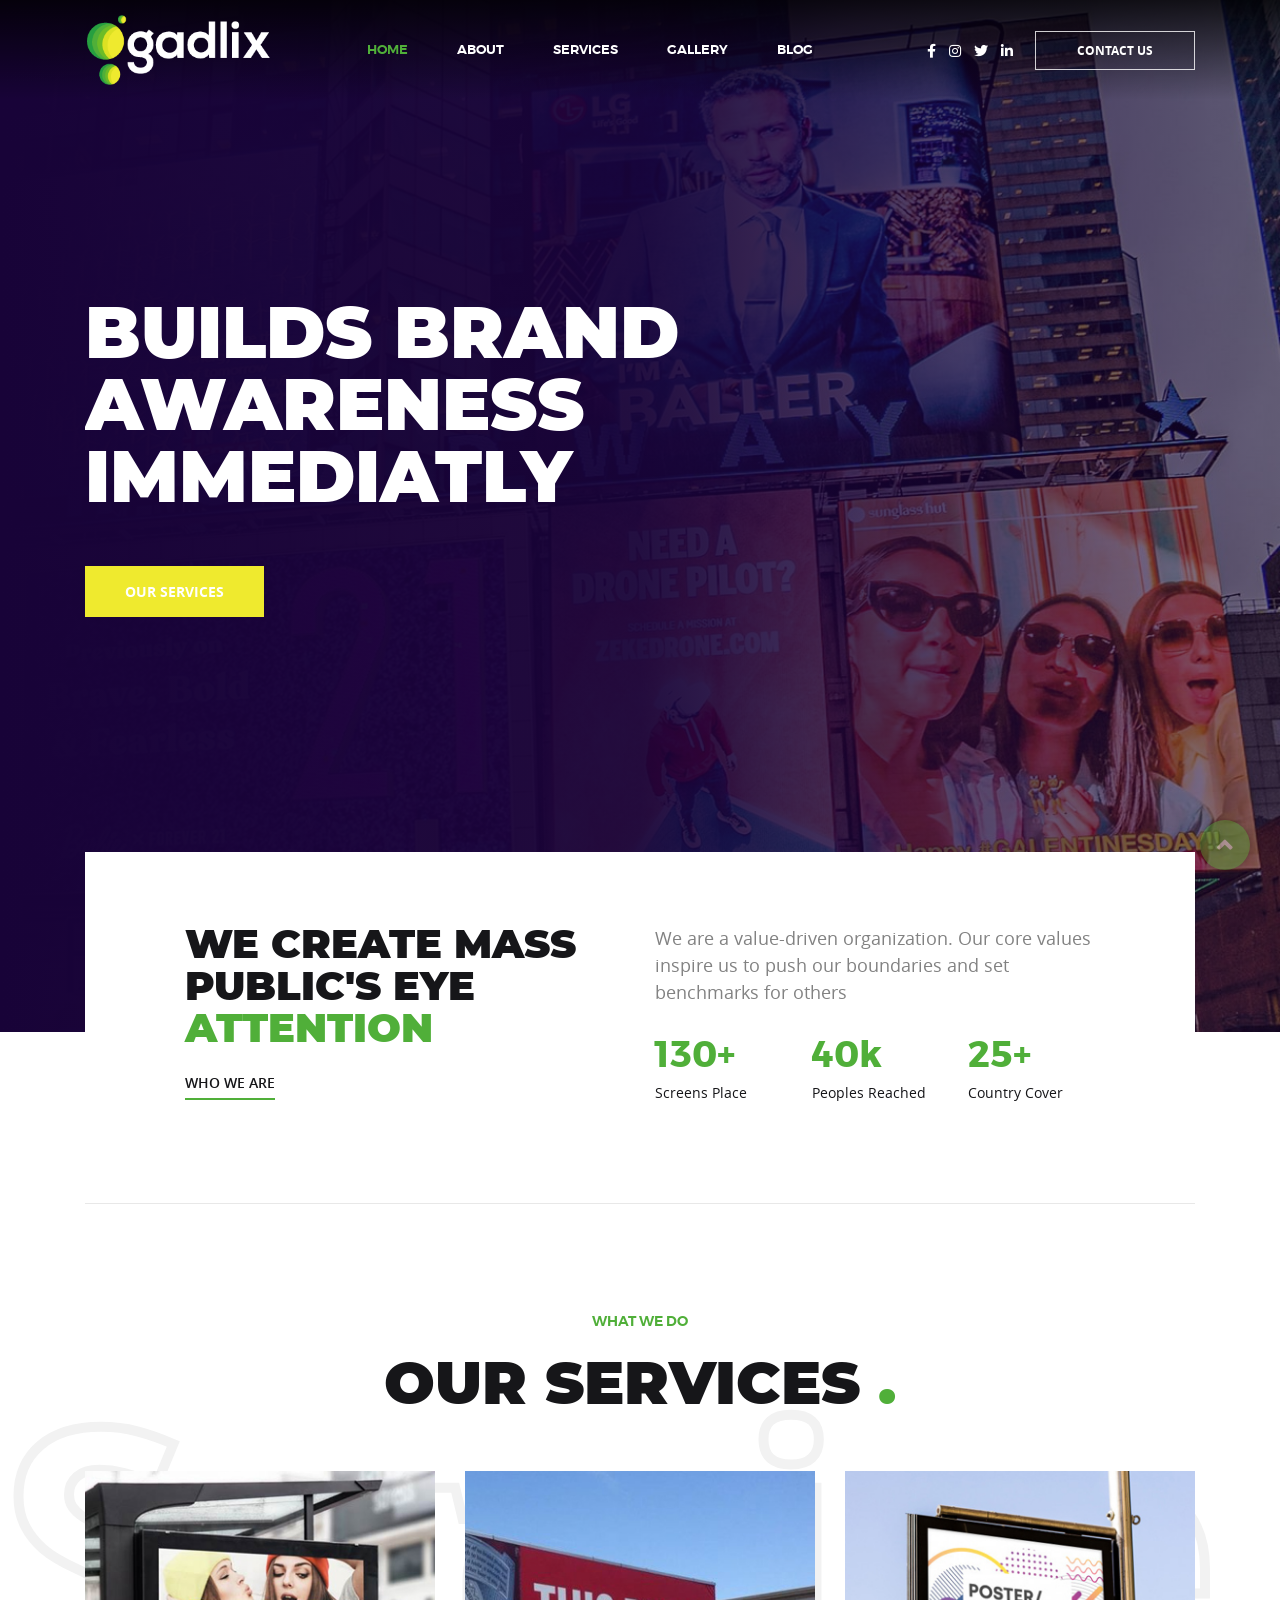
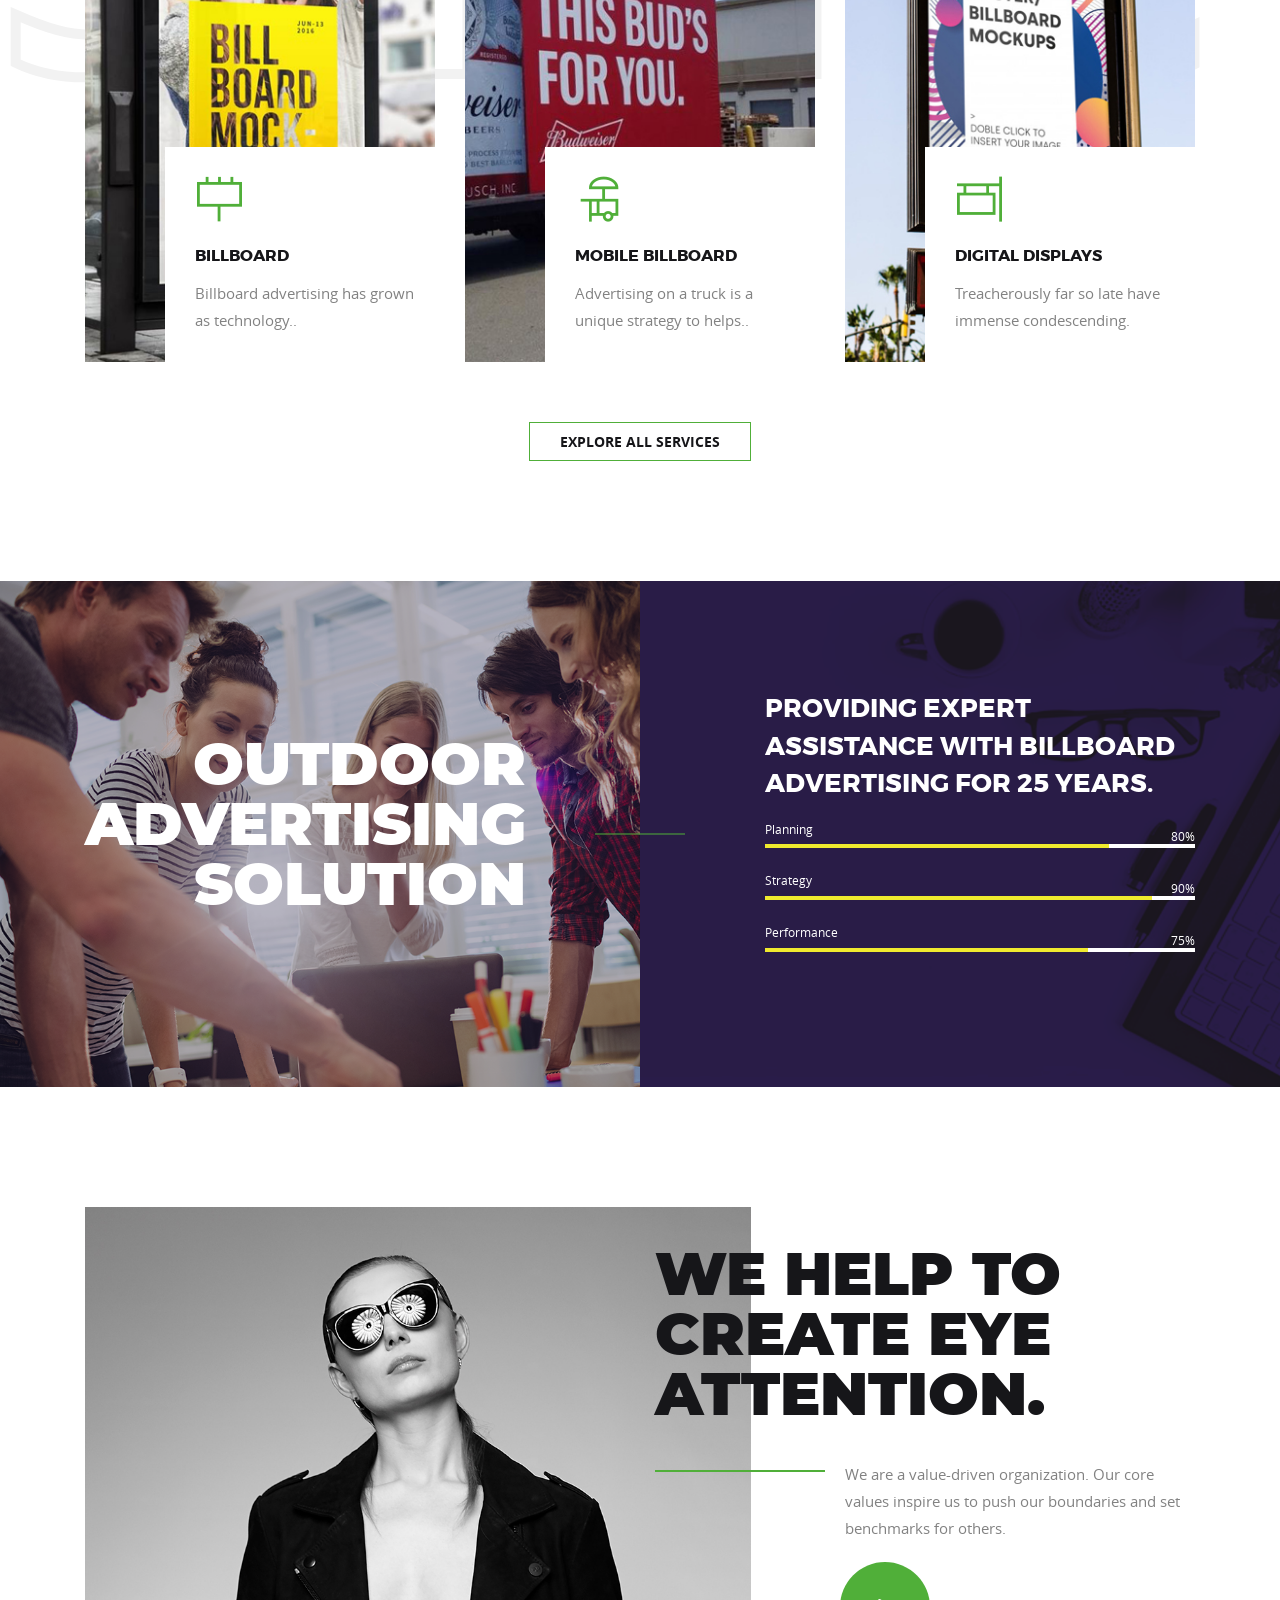
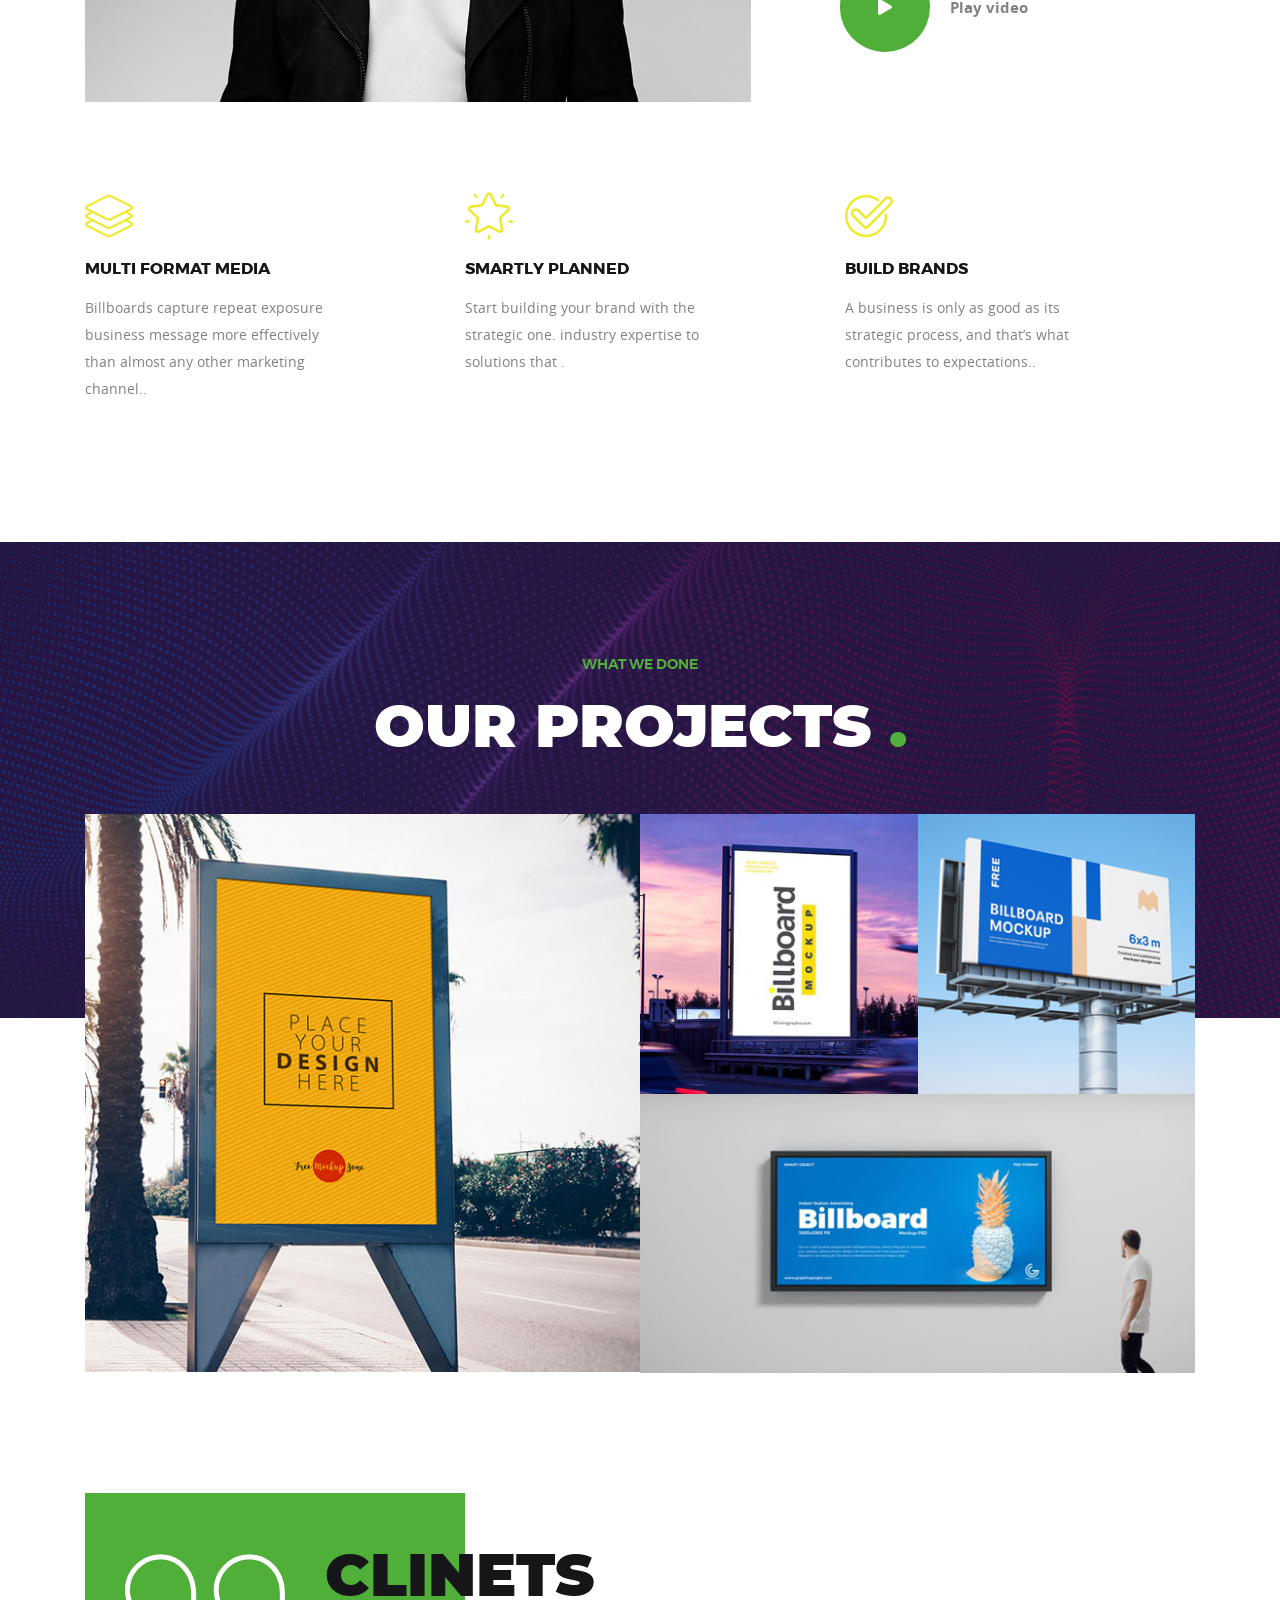
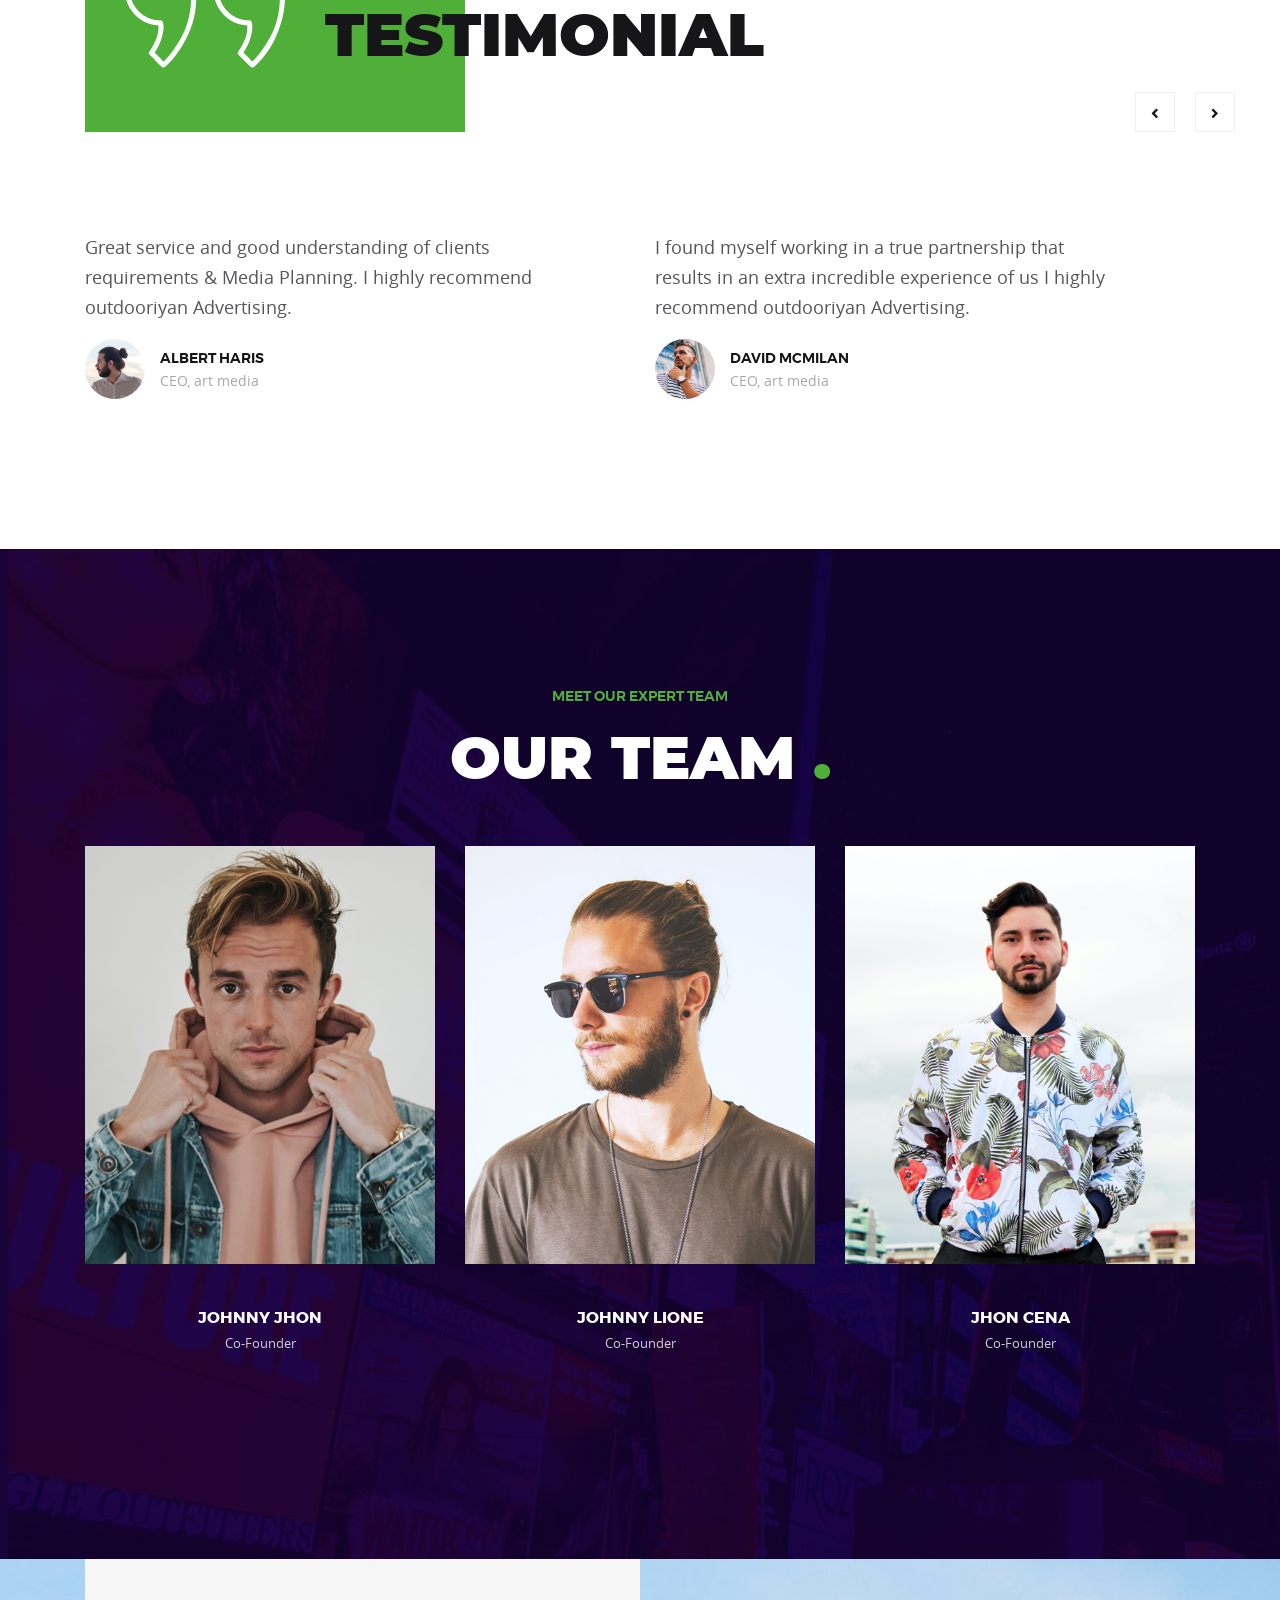
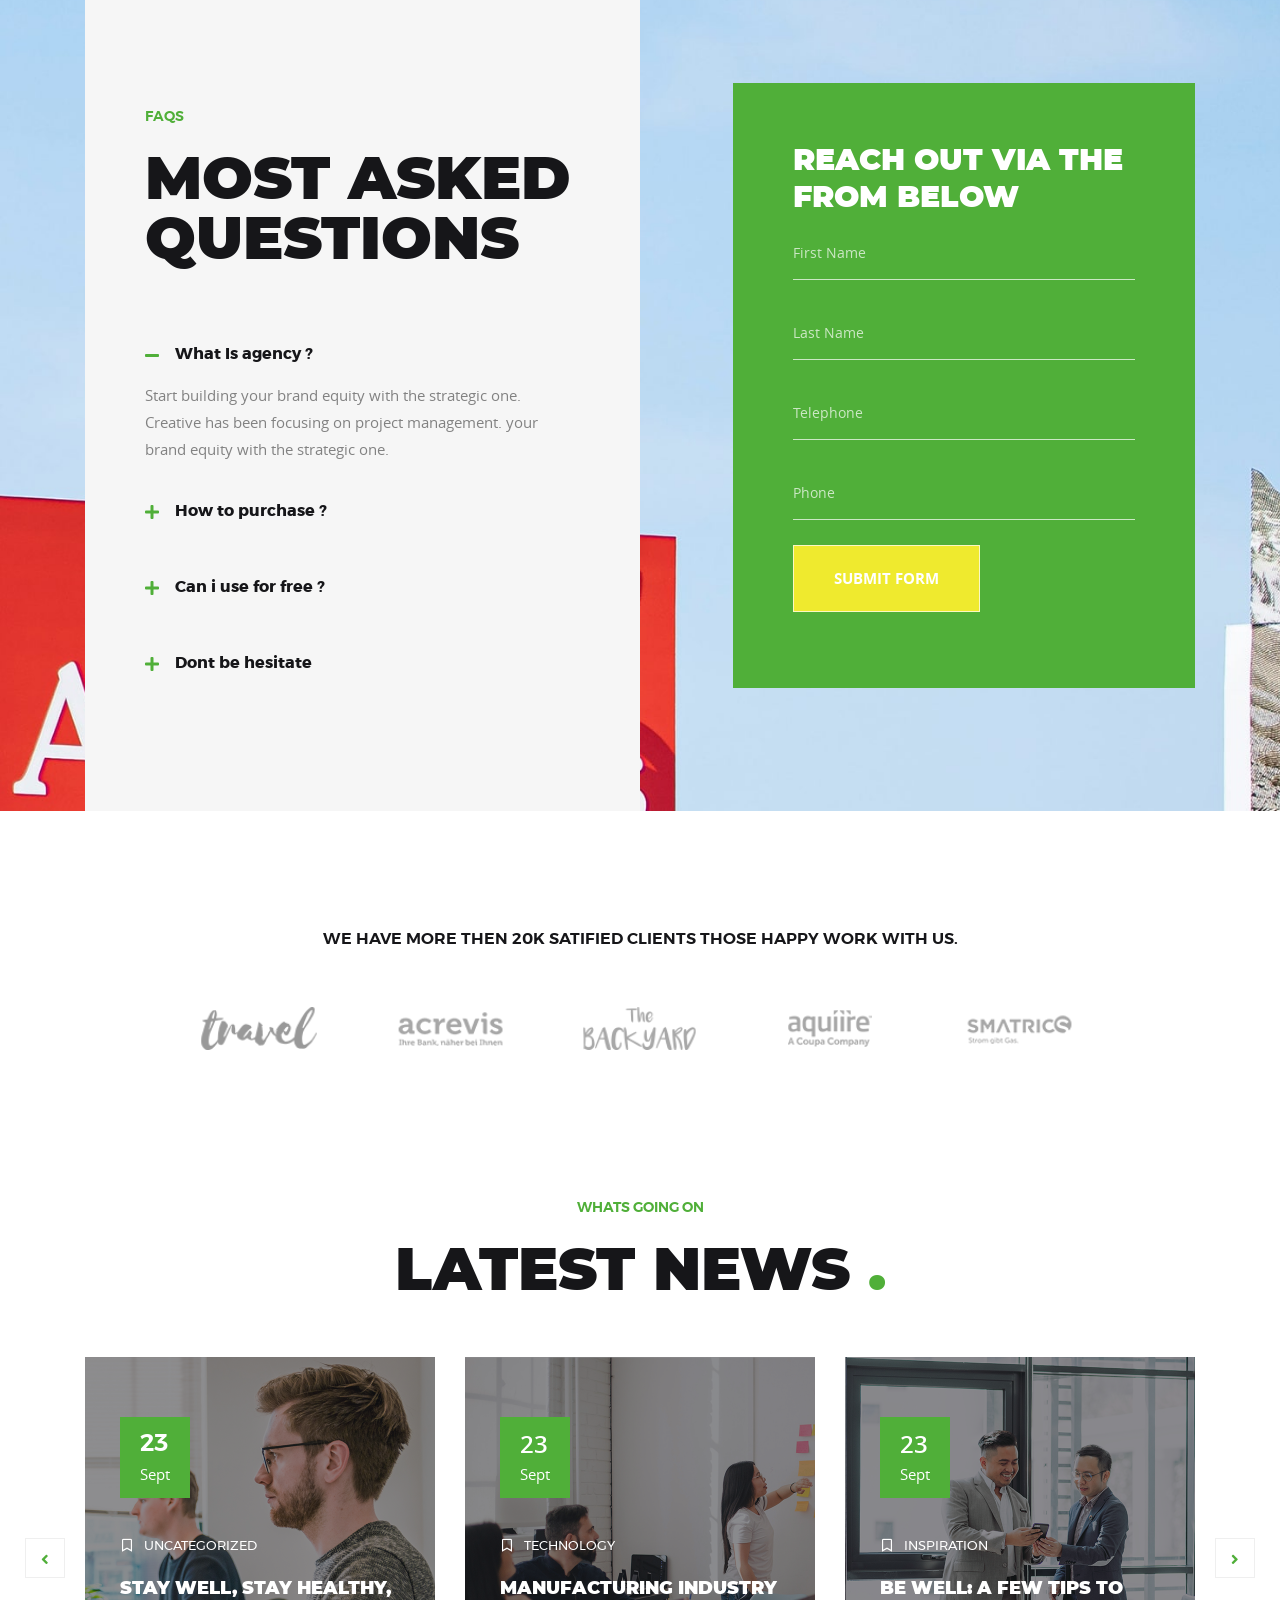
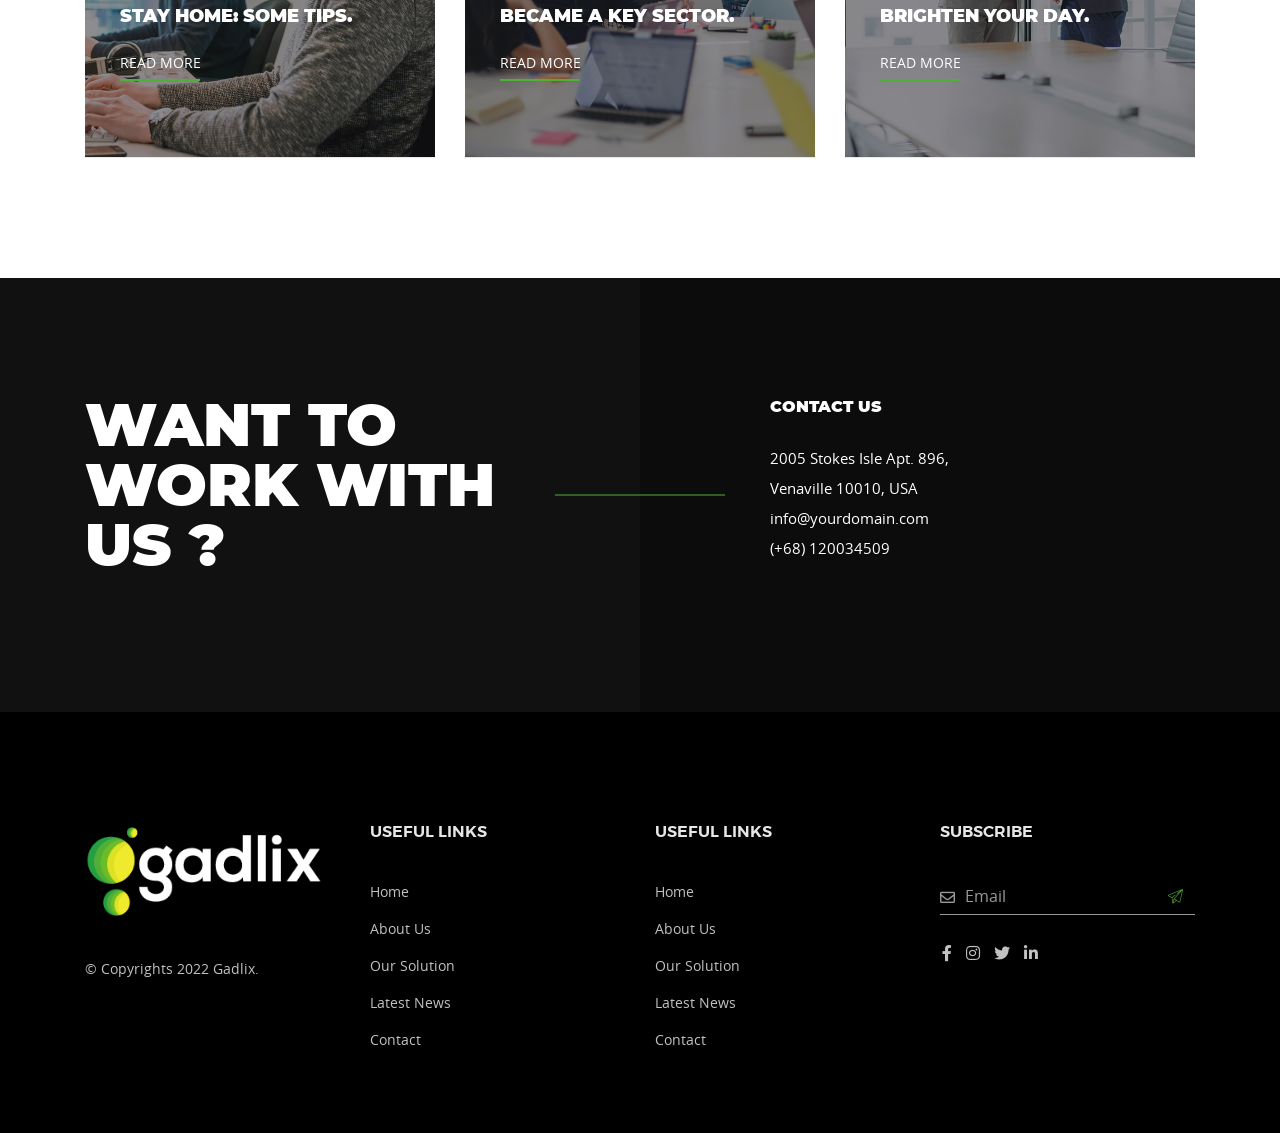
<file: index.html>
<!DOCTYPE html>
<html lang="en">

<head>
    <meta charset="UTF-8">
    <meta name="viewport" content="width=device-width, initial-scale=1.0">
    <meta http-equiv="X-UA-Compatible" content="IE=edge" />
    <meta http-equiv="X-UA-Compatible" content="ie=edge">
    <title>Gadlix</title>
    <!-- favicon -->
    <link rel=icon href="assets/img/GADLIX ICON.png" sizes="20x20" type="image/png">
    <!-- animate -->
    <link rel="stylesheet" href="assets/css/animate.css">
    <!-- bootstrap -->
    <link rel="stylesheet" href="assets/css/bootstrap.min.css">
    <!-- magnific popup -->
    <link rel="stylesheet" href="assets/css/magnific-popup.css">
    <!-- owl carousel -->
    <link rel="stylesheet" href="assets/css/owl.carousel.min.css">
    <!-- fontawesome -->
    <link rel="stylesheet" href="assets/css/font-awesome.min.css">
    <!-- flaticon -->
    <link rel="stylesheet" href="assets/css/flaticon.css">
    <!-- Main Stylesheet -->
    <link rel="stylesheet" href="assets/css/style.css">
    <!-- responsive Stylesheet -->
    <link rel="stylesheet" href="assets/css/responsive.css">

</head>

<body>
    <!-- //. search Popup -->
    <div class="body-overlay" id="body-overlay"></div>
    <!-- <div class="search-popup" id="search-popup">
        <form action="https://freakytheme.com/html/outmedia/index.html" class="search-form">
            <div class="form-group">
                <input type="text" class="form-control" placeholder="Search.....">
            </div>
            <button class="close-btn border-none"><i class="fas fa-times"></i></button>
        </form>
    </div> -->
    <div class="header">
        <!-- support bar area end -->
        <nav class="navbar nav-custom navbar-expand-lg">
            <div class="container nav-custom-container">
                <div class="responsive-mobile-menu">
                    <div class="logo-wrapper">
                        <a href="index.html" class="logo">
    
                            <img class="def" src="assets/img/GADLIX-WHITE.png" alt="">
                            <img class="alt" src="assets/img/GADLIX-BLACK.png" alt="">
                        </a>
                    </div>
                    <button class="navbar-toggler cross-menu" type="button" data-toggle="collapse" data-target="#bizcoxx_main_menu" aria-expanded="false" aria-label="Toggle navigation">
                        <span class="cross-menu-wrapper">
                            <span class="bar1"></span>
                            <span class="bar2"></span>
                            <span class="bar3"></span>
                        </span>
                    </button>
                </div>
                <div class="collapse navbar-collapse" id="bizcoxx_main_menu">
                    <ul class="nav-custom-menu navbar-nav">
                        <li class="current-menu-item">
                            <a href="index.html">Home</a>
                        </li>
                        <li class="">
                            <a href="about.html">About</a>
                            <!--<ul class="sub-menu">
            <li><a href="about.html">About</a></li>
            <li><a href="service-details.html">Service Single</a></li>
            <li><a href="contact.html">Contact</a></li>
        </ul>-->
                        </li>
                        <li>
                            <a href="services.html">Services</a>
                        </li>
                        <li><a href="gallery.html">Gallery</a></li>
                        <li><a href="blog.html">Blog</a></li>
                        <!--<li><a href="blog-details.html">Blog</a></li>-->
                    </ul>
                </div>
                <div class="nav-right-content">
                    <div class="icon-part">
                        <ul class="social_link">
                            <li><a href="#"><i class="fab fa-facebook-f"></i></a></li>
                            <li><a href="#"><i class="fab fa-instagram"></i></a></li>
                            <li><a href="#"><i class="fab fa-twitter"></i></a></li>
                            <li><a href="#"><i class="fab fa-linkedin-in"></i></a></li>
                        </ul>
                        <!-- <ul class="cart-icon">
                            <li id="search"><a href="#"><i class="flaticon-magnifying-glass
                                                    "></i></a></li>
                            <li class="cart"><a href="#"><i class="flaticon-shopping-bag"></i></a></li>
                        </ul> -->
                    </div>
                    <div class="btn-wrapper">
                        <a href="contact.html" class="boxed-btn blank">contact us</a>
                    </div>
                </div>
            </div>
        </nav>
        <!-- navbar area end -->
    </div>



    <div class="">
        
        <div class="header-area header-bg" style="background-image:url(assets/img/header-slider/slider-image-3.jpg);">
            <div class="container">
                <div class="row">
                    <div class="col-lg-7">
                        <div class="header-inner">
                            <!-- header inner -->
                            <h1 class="title">Builds brand awareness immediatly
                            </h1>
                            <div class="btn-wrapper  desktop-left padding-top-30">
                                <a href="#" class="boxed-btn">Our services</a>
                            </div>
                        </div>
                        <!-- //.header inner -->
                    </div>
                </div>
            </div>
        </div>
       
       
    </div>
    <div class="counterup-area padding-bottom-80">
        <div class="container">
            <div class="counter-area m-top bg-white padding-top-110 padding-bottom-105">
                <div class="row">
                    <div class="col-lg-6">
                        <div class="section-inner">
                            <h2 class="section-inner-title">
                                we create mass public's eye <span>attention</span>
                            </h2>
                            <div class="btn-wrapper">
                                <a class="who-btn" href="#">who we are</a>
                            </div>
                        </div>
                    </div>
                    <div class="col-lg-6">
                        <div class="row">
                            <div class="col-lg-12">
                                <div class="counter-content">
                                    <p>We are a value-driven organization. Our core values inspire us to push our boundaries and set benchmarks for others</p>
                                </div>
                            </div>
                            <div class="col-md-4 col-sm-4 col-6">
                                <div class="single-counterup-01">
                                    <div class="content">
                                        <div class="count-wrap"><span class="count-num">250</span>+</div>
                                        <h4 class="title">Screens Place</h4>
                                    </div>
                                </div>
                            </div>
                            <div class="col-md-4 col-sm-4 col-6">
                                <div class="single-counterup-01">
                                    <div class="content">
                                        <div class="count-wrap"><span class="count-num">79</span>k</div>
                                        <h4 class="title">Peoples Reached</h4>
                                    </div>
                                </div>
                            </div>
                            <div class="col-md-4 col-sm-4 col-6">
                                <div class="single-counterup-01">
                                    <div class="content">
                                        <div class="count-wrap"><span class="count-num">49</span>+</div>
                                        <h4 class="title">Country Cover</h4>
                                    </div>
                                </div>
                            </div>
                        </div>
                    </div>
                </div>
            </div>
        </div>
    </div>

    <!-- Our Provide Area -->
    <section class="our-service-area padding-bottom-120">
        <div class="bg-text">
            <span class="title">Service</span>
        </div>
        <div class="container">
            <div class="row justify-content-center">
                <div class="col-lg-8">
                    <div class="section-title desktop-center padding-top-25 margin-bottom-55">
                        <p class="meta">what we do</p>
                        <h2 class="title">our SERVICES <span>.</span>
                        </h2>
                    </div>
                </div>
            </div>
            <div class="row">
                <div class="col-lg-4 col-md-6">
                    <div class="single-what-we-service-item margin-bottom-30">
                        <a href="#">
                            <div class="single-what-img">
                                <img src="assets/img/service/01.jpg" alt="">
                            </div>
                            <div class="content-wrapper">
                                <div class="icon">
                                    <i class="flaticon-2-billboard"></i>
                                </div>
                                <div class="content">
                                    <h4 class="title">Billboard</h4>
                                    <p>Billboard advertising has grown as technology..</p>
                                </div>
                            </div>
                        </a>
                    </div>
                </div>
                <div class="col-lg-4 col-md-6">
                    <div class="single-what-we-service-item margin-bottom-30">
                        <a href="#">
                            <div class="single-what-img">
                                <img src="assets/img/service/02.jpg" alt="">
                            </div>
                            <div class="content-wrapper">
                                <div class="icon">
                                    <i class="flaticon-2-hot-dog"></i>
                                </div>
                                <div class="content">
                                    <h4 class="title">Mobile Billboard</h4>
                                    <p>Advertising on a truck is a unique strategy to helps..</p>
                                </div>
                            </div>
                        </a>
                    </div>
                </div>
                <div class="col-lg-4 col-md-6">
                    <div class="single-what-we-service-item margin-bottom-30">
                        <a href="#">
                            <div class="single-what-img">
                                <img src="assets/img/service/03.jpg" alt="">
                            </div>
                            <div class="content-wrapper">
                                <div class="icon">
                                    <i class="flaticon-2-signboard"></i>
                                </div>
                                <div class="content">
                                    <h4 class="title">Digital Displays</h4>
                                    <p>Treacherously far so late have immense condescending.</p>
                                </div>
                            </div>
                        </a>
                    </div>
                </div>
                <div class="col-lg-12">
                    <div class="btn-wrapper desktop-center margin-top-30">
                        <a href="#" class="boxed-btn blank">explore all services</a>
                    </div>
                </div>
            </div>
        </div>
    </section>

    <!-- Our Advertising -->
    <div class="our-advertising-area bg-image padding-top-110 padding-bottom-110">
        <div class="line-b"></div>
        <div class="container">
            <div class="row">
                <div class="col-lg-6">
                    <div class="section-title white">
                        <h2 class="title">
                            Outdoor Advertising solution
                        </h2>
                    </div>
                </div>
                <div class="col-lg-6">
                    <div class="our-milestone">
                        <h2 class="title"> Providing expert assistance with billboard advertising for 25 years.</h2>
                        <div class="milestone-plan">
                            <div class="progress-item-wrapper">
                                <div class="progress-item">
                                    <div class="single-progressbar">
                                        <h4 class="subtitle">Planning</h4>
                                        <div class="html"></div>
                                    </div>
                                    <div class="single-progressbar">
                                        <h4 class="subtitle">Strategy</h4>
                                        <div class="css"></div>
                                    </div>
                                    <div class="single-progressbar">
                                        <h4 class="subtitle">Performance</h4>
                                        <div class="php"></div>
                                    </div>
                                </div>
                            </div>
                        </div>
                    </div>
                </div>
            </div>
        </div>
    </div>


    <!-- Our Business Growth -->
    <section class="our-business-area padding-bottom-120 padding-top-120">
        <div class="container">
            <div class="business-growth bg-image margin-bottom-90">
                <div class="row justify-content-center">
                    <div class="col-md-6 offset-md-6">
                        <div class="business-growth-top">
                            <div class="section-title padding-top-40 margin-bottom-55">
                                <h2 class="title">We help to create eye attention.
                                </h2>
                                <p>We are a value-driven organization. Our core values inspire us to push our boundaries and set benchmarks for others.</p>
                                <div class="vdo-btn">
                                    <a class="mfp-iframe video-play-btn" href="https://www.youtube.com/watch?v=-ZwQtICNbRc"><span class="video-play"><i class="fas fa-play mfp-iframe"></i></span>Play video</a>
                                </div>
                            </div>
                        </div>
                    </div>
                </div>
            </div>
            <div class="row">
                <div class="col-lg-4 col-sm-6">
                    <div class="single-why-us-box margin-bottom-20">
                        <div class="icon">
                            <i class="flaticon-3-layers"></i>
                        </div>
                        <div class="content">
                            <h4 class="title">Multi Format Media</h4>
                            <p>Billboards capture repeat exposure  business message more effectively than almost any other marketing channel..
                            </p>
                        </div>
                    </div>
                </div>
                <div class="col-lg-4 col-sm-6">
                    <div class="single-why-us-box margin-bottom-20">
                        <div class="icon">
                            <i class="flaticon-3-favorites"></i>
                        </div>
                        <div class="content">
                            <h4 class="title">Smartly Planned</h4>
                            <p>Start building your brand with the strategic one. industry expertise to solutions that .
                            </p>
                        </div>
                    </div>
                </div>
                <div class="col-lg-4 col-sm-6">
                    <div class="single-why-us-box margin-bottom-20">
                        <div class="icon">
                            <i class="flaticon-3-checked"></i>
                        </div>
                        <div class="content">
                                <h4 class="title">Build Brands</h4>
                            <p>A business is only as good as its strategic process, and that’s what contributes to expectations..
                            </p>
                        </div>
                    </div>
                </div>
            </div>
        </div>
    </section>
    <!-- Our Project Gallery -->
    <section class="our-project-area bg-image padding-top-110 padding-bottom-120">
        <div class="container">
            <div class="row justify-content-center">
                <div class="col-lg-8">
                    <div class="section-title white desktop-center margin-bottom-55">
                        <p class="meta">What we done</p>
                        <h2 class="title">our projects <span>.</span> </h2>
                    </div>
                </div>
            </div>
            <div class="row no-gutters">
                <div class="col-lg-6">
                    <div class="project-gallery-item">
                        <img src="assets/img/project/02.jpg" alt="">
                        <div class="content">
                            <div class="caption">
                                <h2 class="title">City billboard</h2>
                                <p>Billboard Place</p>
                            </div>
                        </div>
                    </div>
                </div>
                <div class="col-lg-6">
                    <div class="row no-gutters">
                        <div class="col-sm-6">
                            <div class="project-gallery-item">
                                <img src="assets/img/project/03.jpg" alt="">
                                <div class="content">
                                    <div class="caption">
                                        <h2 class="title">Art Gallery</h2>
                                        <p>Digital Sign</p>
                                    </div>
                                </div>
                            </div>
                        </div>
                        <div class="col-sm-6">
                            <div class="project-gallery-item">
                                <img src="assets/img/project/04.jpg" alt="">
                                <div class="content">
                                    <a href="#">
                                        <h2 class="title">Food Print</h2>
                                        <p>Mobile Billboard</p>
                                    </a>
                                </div>
                            </div>
                        </div>
                        <div class="col-md-12">
                            <div class="project-gallery-item">
                                <img src="assets/img/project/05.jpg" alt="">
                                <div class="content">
                                    <a href="#">
                                        <h2 class="title">art Gallery</h2>
                                        <p>Hoarding</p>
                                    </a>
                                </div>
                            </div>
                        </div>
                    </div>
                </div>
            </div>
        </div>
    </section>


    <!-- testimonial area start  -->
    <section class="testimonial-area padding-bottom-120">
        <div class="container">
            <div class="row">
                <div class="col-xl-7 col-lg-7">
                    <div class="testimonial-top padding-bottom-50 padding-top-55">
                        <div class="section-title">
                            <div class="icon">
                                <i class="flaticon-right-quote-1"></i>
                            </div>
                            <h2 class="title">Clinets testimonial </h2>
                        </div>
                    </div>
                </div>
            </div>
            <div class="row">
                <div class="col-lg-12">
                    <div class="testimonial-carousel-area margin-top-100">
                        <div class="testimonial-carousel">
                            <div class="single-testimonial-item">
                                <div class="content">
                                    <div class="content-wrapper">
                                        <p class="description"> Great service and good understanding of clients requirements & Media Planning. I highly recommend outdooriyan Advertising.</p>
                                    </div>
                                    <div class="author-details">
                                        <div class="thumb">
                                            <img src="assets/img/testimonial/01.jpg" alt="testimonial">
                                        </div>
                                        <div class="author-meta">
                                            <h4 class="title">Albert Haris
                                            </h4>
                                            <span class="designation">CEO, art media</span>
                                        </div>
                                    </div>
                                </div>
                            </div>
                            <div class="single-testimonial-item">
                                <div class="content">
                                    <div class="content-wrapper">
                                        <p class="description">I found myself working in a true partnership that results in an extra incredible experience of us I highly recommend outdooriyan Advertising.</p>
                                    </div>
                                    <div class="author-details">
                                        <div class="thumb">
                                            <img src="assets/img/testimonial/02.jpg" alt="testimonial">
                                        </div>
                                        <div class="author-meta">
                                            <h4 class="title">David Mcmilan
                                            </h4>
                                            <span class="designation">CEO, art media</span>
                                        </div>
                                    </div>
                                </div>
                            </div>
                        </div>
                    </div>
                </div>
            </div>
        </div>
    </section>
    <!-- testimonial area end -->

    <!-- Team Section -->
    <section class="creative-team bg-image padding-top-110 padding-bottom-55" style="background-image: url(assets/img/bg/team-bg.jpg);">
        <div class="container">
            <div class="row justify-content-center">
                <div class="col-xl-8 col-lg-12">
                    <div class="section-title white desktop-center padding-top-25 margin-bottom-55">
                        <p class="meta">meet our expert team </p>
                        <h2 class="title">our team <span>.</span></h2>
                    </div>
                </div>
            </div>
            <div class="row">
                <div class="col-lg-4  col-sm-6 padding-bottom-60">
                    <div class="team-section">
                        <div class="team-img-cont">
                            <img src="assets/img/team/01.jpg" alt="">
                        </div>
                        <div class="content">
                            <div class="social-link style-03">
                                <ul>
                                    <li><a href="#"><i class="fab fa-facebook-square facebook"></i></a></li>
                                    <li><a href="#"><i class="fab fa-twitter-square twitter"></i></a></li>
                                    <li><a href="#"><i class="fab fa-google-plus-square g-plus"></i></a></li>
                                </ul>
                            </div>
                            <h4 class="title">Johnny Jhon</h4>
                            <span>Co-Founder</span>
                        </div>
                    </div>
                </div>
                <div class="col-lg-4  col-sm-6 padding-bottom-60">
                    <div class="team-section">
                        <div class="team-img-cont">
                            <img src="assets/img/team/02.jpg" alt="">
                        </div>
                        <div class="content">
                            <div class="social-link style-03">
                                <ul>
                                    <li><a href="#"><i class="fab fa-facebook-square facebook"></i></a></li>
                                    <li><a href="#"><i class="fab fa-twitter-square twitter"></i></a></li>
                                    <li><a href="#"><i class="fab fa-google-plus-square g-plus"></i></a></li>
                                </ul>
                            </div>
                            <h4 class="title">Johnny Lione</h4>
                            <span>Co-Founder</span>
                        </div>
                    </div>
                </div>
                <div class="col-lg-4  col-sm-6 padding-bottom-60">
                    <div class="team-section">
                        <div class="team-img-cont">
                            <img src="assets/img/team/03.jpg" alt="">
                        </div>
                        <div class="content">
                            <div class="social-link style-03">
                                <ul>
                                    <li><a href="#"><i class="fab fa-facebook-square facebook"></i></a></li>
                                    <li><a href="#"><i class="fab fa-twitter-square twitter"></i></a></li>
                                    <li><a href="#"><i class="fab fa-google-plus-square g-plus"></i></a></li>
                                </ul>
                            </div>
                            <h4 class="title">Jhon Cena</h4>
                            <span>Co-Founder</span>
                        </div>
                    </div>
                </div>
            </div>
        </div>
    </section>

    
    <!-- Request free quote -->
    <div class="request-area bg-image" style="background-image: url(assets/img/bg/bg-faq.jpg)">
        <div class="container">
            <div class="row no-gutters">
                <div class="col-lg-6">
                    <div class="left-content-area">
                        <div class="section-title padding-top-25 margin-bottom-55">
                            <p class="meta">faqs</p>
                            <h2 class="title">Most asked questions</h2>
                        </div>
                        <div class="accordion-wrapper">
                            <div id="accordion">
                                <div class="card">
                                    <div class="card-header" id="headingOne">
                                        <h5 class="mb-0">
                                            <a href="#" data-toggle="collapse" data-target="#collapseOne" aria-expanded="true" aria-controls="collapseOne" class="collapsed">
                                                What Is agency ?
                                        </a>
                                        </h5>
                                    </div>

                                    <div id="collapseOne" class="collapse show" aria-labelledby="headingOne" data-parent="#accordion">
                                        <div class="card-body">
                                            Start building your brand equity with the strategic one. Creative has been focusing on project management. your brand equity with the strategic one.
                                        </div>
                                    </div>
                                </div>
                                <div class="card">
                                    <div class="card-header" id="headingTwo">
                                        <h5 class="mb-0">
                                            <a href="#" class="collapsed" data-toggle="collapse" data-target="#collapseTwo" aria-expanded="false" aria-controls="collapseTwo">
                                                How to purchase ?

                                      </a>
                                        </h5>
                                    </div>
                                    <div id="collapseTwo" class="collapse" aria-labelledby="headingTwo" data-parent="#accordion">
                                        <div class="card-body">
                                            If you are accused of committing a crime, you will need the very best criminal defense attorneys in Fresno. We are especially skilled.
                                        </div>
                                    </div>
                                </div>
                                <div class="card">
                                    <div class="card-header" id="headingThree">
                                        <h5 class="mb-0">
                                            <a href="#" class="collapsed" data-toggle="collapse" data-target="#collapseThree" aria-expanded="false" aria-controls="collapseThree">
                                                Can i use for free ?
                                      </a>
                                        </h5>
                                    </div>
                                    <div id="collapseThree" class="collapse" aria-labelledby="headingThree" data-parent="#accordion">
                                        <div class="card-body">
                                            If you are accused of committing a crime, you will need the very best criminal defense attorneys in Fresno. We are especially skilled.
                                        </div>
                                    </div>
                                </div>
                                <div class="card">
                                    <div class="card-header" id="headingFour">
                                        <h5 class="mb-0">
                                            <a href="#" class="collapsed" data-toggle="collapse" data-target="#collapseFour" aria-expanded="false" aria-controls="collapseThree">
                                                Dont be hesitate
                                      </a>
                                        </h5>
                                    </div>
                                    <div id="collapseFour" class="collapse" aria-labelledby="headingFour" data-parent="#accordion">
                                        <div class="card-body">
                                            If you are accused of committing a crime, you will need the very best criminal defense attorneys in Fresno. We are especially skilled.
                                        </div>
                                    </div>
                                </div>
                            </div>
                        </div>
                    </div>
                </div>
                <div class="col-lg-5 offset-lg-1">
                    <div class="right-content-area">
                        <div class="request-page-form-wrap">
                            <h4 class="title">reach out via the from below</h4>
                            <form action="https://freakytheme.com/html/outmedia/request.html" class="request-page-form" novalidate="novalidate">
                                <div class="row">
                                    <div class="col-md-12">
                                        <div class="form-group">
                                            <input type="text" name="fname" placeholder="First Name" class="form-control" required="" aria-required="true">
                                        </div>
                                    </div>
                                    <div class="col-md-12">
                                        <div class="form-group">
                                            <input type="text" name="lname" placeholder="Last Name" class="form-control" required="" aria-required="true">
                                        </div>
                                    </div>
                                    <div class="col-md-12">
                                        <div class="form-group">
                                            <input type="text" name="telephone" placeholder="Telephone" class="form-control" required="" aria-required="true">
                                        </div>
                                    </div>
                                    <div class="col-md-12">
                                        <div class="form-group">
                                            <input type="text" name="phone" placeholder="Phone" class="form-control" required="" aria-required="true">
                                        </div>
                                    </div>
                                    <div class="col-md-12">
                                        <div class="form-group">
                                            <input type="submit" value="Submit Form" class="submit-btn">
                                        </div>
                                    </div>
                                </div>
                            </form>
                        </div>
                    </div>
                </div>
            </div>
        </div>
    </div>
    <!--=======================
    Client Section
    ========================-->
    <div class="client-section bg-liteblue padding-top-120">
        <div class="container">
            <div class="row justify-content-center">
                <div class="col-lg-8">
                    <div class="section-title desktop-center padding-bottom-50">
                        <h3 class="client-title">
                            We have more then 20k satified clients those happy work with us.
                        </h3>
                    </div>
                </div>
            </div>
            <div class="row">
                <div class="col-md-10 offset-md-1">
                    <div class="client-area">
                        <div class="client-active-area">
                            <div class="single-brand">
                                <a href="#"><img src="assets/img/client/01.png" alt=""></a>
                            </div>
                            <div class="single-brand">
                                <a href="#"><img src="assets/img/client/02.png" alt=""></a>
                            </div>
                            <div class="single-brand">
                                <a href="#"><img src="assets/img/client/03.png" alt=""></a>
                            </div>
                            <div class="single-brand">
                                <a href="#"><img src="assets/img/client/04.png" alt=""></a>
                            </div>
                            <div class="single-brand">
                                <a href="#"><img src="assets/img/client/05.png" alt=""></a>
                            </div>
                        </div>
                    </div>
                </div>
            </div>
        </div>
    </div>
    <!-- blog area start  -->
    <section class="blog-area padding-top-120 padding-bottom-120">
        <div class="container">
            <div class="row justify-content-center">
                <div class="col-lg-8">
                    <div class="section-title desktop-center padding-top-25 margin-bottom-55">
                        <p class="meta">whats going on </p>
                        <h2 class="title">Latest news<span> .</span> </h2>
                    </div>
                </div>
            </div>
            <div class="row">
                <div class="col-lg-12">
                    <div class="blog-grid-carosel-wrapper">
                        <div class="blog-grid-carousel">
                            <div class="single-blog-grid-01">
                                <div class="single-blog-grid-thumb">
                                    <img src="assets/img/blog/01.jpg" alt="">
                                </div>
                                <a href="#">
                                    <div class="content">
                                        <div class="post-date">
                                            <h2 class="date">23</h2>
                                            <span>Sept</span>
                                        </div>
                                        <ul class="post-meta">
                                            <li>
                                                <div class="cats"><i class="far fa-bookmark"></i><span>Uncategorized</span></div>
                                            </li>
                                        </ul>
                                        <h4 class="title">Stay Well, Stay Healthy, Stay Home: Some Tips.</h4>
                                        <div class="blog-bottom">
                                            <span class="line-btn">Read More</span>
                                        </div>
                                    </div>
                                </a>
                            </div>
                            <div class="single-blog-grid-01">
                                <div class="single-blog-grid-thumb">
                                    <img src="assets/img/blog/02.jpg" alt="">
                                </div>
                                <a href="#">
                                    <div class="content">
                                        <div class="post-date">
                                            <div class="date">23</div>
                                            <span>Sept</span>
                                        </div>
                                        <ul class="post-meta">
                                            <li>
                                                <div class="cats"><i class="far fa-bookmark"></i>Technology</div>
                                            </li>
                                        </ul>
                                        <h4 class="title">Manufacturing industry became a key sector.</h4>
                                        <div class="blog-bottom">
                                            <span class="line-btn">Read More</span>
                                        </div>
                                    </div>
                                </a>
                            </div>
                            <div class="single-blog-grid-01">
                                <div class="single-blog-grid-thumb">
                                    <img src="assets/img/blog/03.jpg" alt="">
                                </div>
                                <a href="#">
                                    <div class="content">
                                        <div class="post-date">
                                            <div class="date">23</div>
                                            <span>Sept</span>
                                        </div>
                                        <ul class="post-meta">
                                            <li>
                                                <div class="cats"><i class="far fa-bookmark"></i>Inspiration</div>
                                            </li>
                                        </ul>
                                        <h4 class="title">Be Well: A Few Tips to Brighten your Day.</h4>
                                        <div class="blog-bottom">
                                            <span class="line-btn">Read More</span>
                                        </div>
                                    </div>
                                </a>
                            </div>
                        </div>
                    </div>
                </div>
            </div>
        </div>
    </section>
    <!-- blog area end -->
    <!-- Contact area start  -->
    <div class="contact-area padding-top-120 padding-bottom-120">
        <div class="container">
            <div class="row">
                <div class="col-sm-6">
                    <div class="section-title white">
                        <h2 class="title">want to work with us ?</h2>
                    </div>
                </div>
                <div class="col-sm-6">
                    <div class="contact-content">
                        <h4 class="title">
                            Contact us
                        </h4>
                        <p>2005 Stokes Isle Apt. 896, Venaville 10010, USA info@yourdomain.com (+68) 120034509</p>
                    </div>
                </div>
            </div>
        </div>
    </div>
    <!-- Contact area end -->

    <!-- footer area start -->
    <footer class="footer-area">
        <div class="footer-top padding-top-115 padding-bottom-50">
            <div class="container">
                <div class="row">
                    <div class="col-lg-3 col-md-6 col-sm-6">
                        <div class="footer-widget widget">
                            <div class="about_us_widget">
                                <a href="index.html" class="footer-logo"> <img src="assets/img/GADLIX-WHITE.png" alt="footer logo"></a>
                                <p>© Copyrights 2022 Gadlix.
                                </p>
                            </div>
                        </div>
                    </div>
                    <div class="col-lg-3 col-md-6 col-sm-6">
                        <div class="footer-widget widget widget_nav_menu">
                            <h4 class="widget-title">Useful links</h4>
                            <ul>
                                <li><a href="#">Home</a></li>
                                <li><a href="#">About Us</a></li>
                                <li><a href="#">Our Solution</a></li>
                                <li><a href="#">Latest News</a></li>
                                <li><a href="#">Contact</a></li>
                            </ul>
                        </div>
                    </div>
                    <div class="col-lg-3 col-md-6 col-sm-6">
                        <div class="footer-widget widget widget_nav_menu">
                            <h4 class="widget-title">Useful links</h4>
                            <ul>
                                <li><a href="#">Home</a></li>
                                <li><a href="#">About Us</a></li>
                                <li><a href="#">Our Solution</a></li>
                                <li><a href="#">Latest News</a></li>
                                <li><a href="#">Contact</a></li>
                            </ul>
                        </div>
                    </div>
                    <div class="col-lg-3 col-md-6 col-sm-6">
                        <div class="footer-widget widget ">
                            <h4 class="widget-title">Subscribe </h4>
                            <div class="subscribe-area">
                                <form class="subscribe-form" action="https://freakytheme.com/html/outmedia/index.html">
                                    <div class="form-group">
                                        <input type="text" class="form-control" placeholder="Email" />
                                        <div class="icon"><i class="far fa-envelope"></i></div>
                                    </div>
                                    <button type="submit" class="subscribe-btn"><i class="flaticon-send"></i></button>
                                </form>
                            </div>
                            <div>
                                <ul class="social_share">
                                    <li><a href="#"><i class="fab fa-facebook-f"></i></a></li>
                                    <li><a href="#"><i class="fab fa-instagram"></i></a></li>
                                    <li><a href="#"><i class="fab fa-twitter"></i></a></li>
                                    <li><a href="#"><i class="fab fa-linkedin-in"></i></a></li>
                                </ul>
                            </div>
                        </div>
                    </div>
                </div>
            </div>
        </div>
    </footer>
    <!-- footer area end -->



    <!-- back to top area start -->
    <div class="back-to-top">
        <span class="back-top"><i class="fa fa-angle-up"></i></span>
    </div>
    <!-- back to top area end -->

    <!-- preloader area start -->
    <div id="preloader">
        <div id="loader"></div>
    </div>
    <!-- preloader area end -->

    <!-- jquery -->
    <script src="assets/js/jquery-2.2.4.min.js"></script>
    <!-- popper -->
    <script src="assets/js/popper.min.js"></script>
    <!-- bootstrap -->
    <script src="assets/js/bootstrap.min.js"></script>
    <!-- magnific popup -->
    <script src="assets/js/jquery.magnific-popup.js"></script>
    <!-- wow -->
    <script src="assets/js/wow.min.js"></script>
    <!-- owl carousel -->
    <script src="assets/js/owl.carousel.min.js"></script>
    <!-- waypoint -->
    <script src="assets/js/waypoints.min.js"></script>
    <!-- counterup -->
    <script src="assets/js/jquery.counterup.min.js"></script>
    <!-- imageloaded -->
    <script src="assets/js/imagesloaded.pkgd.min.js"></script>
    <!-- isotope -->
    <script src="assets/js/isotope.pkgd.min.js"></script>
    <!-- Progress-Bar -->
    <script src="assets/js/jQuery.rProgressbar.min.js"></script>
    <!-- Progress-Bar Active js -->
    <script src="assets/js/active.rProgressbar.js"></script>
    <!-- main js -->
    <script src="assets/js/main.js"></script>

</body>

</html>
</file>
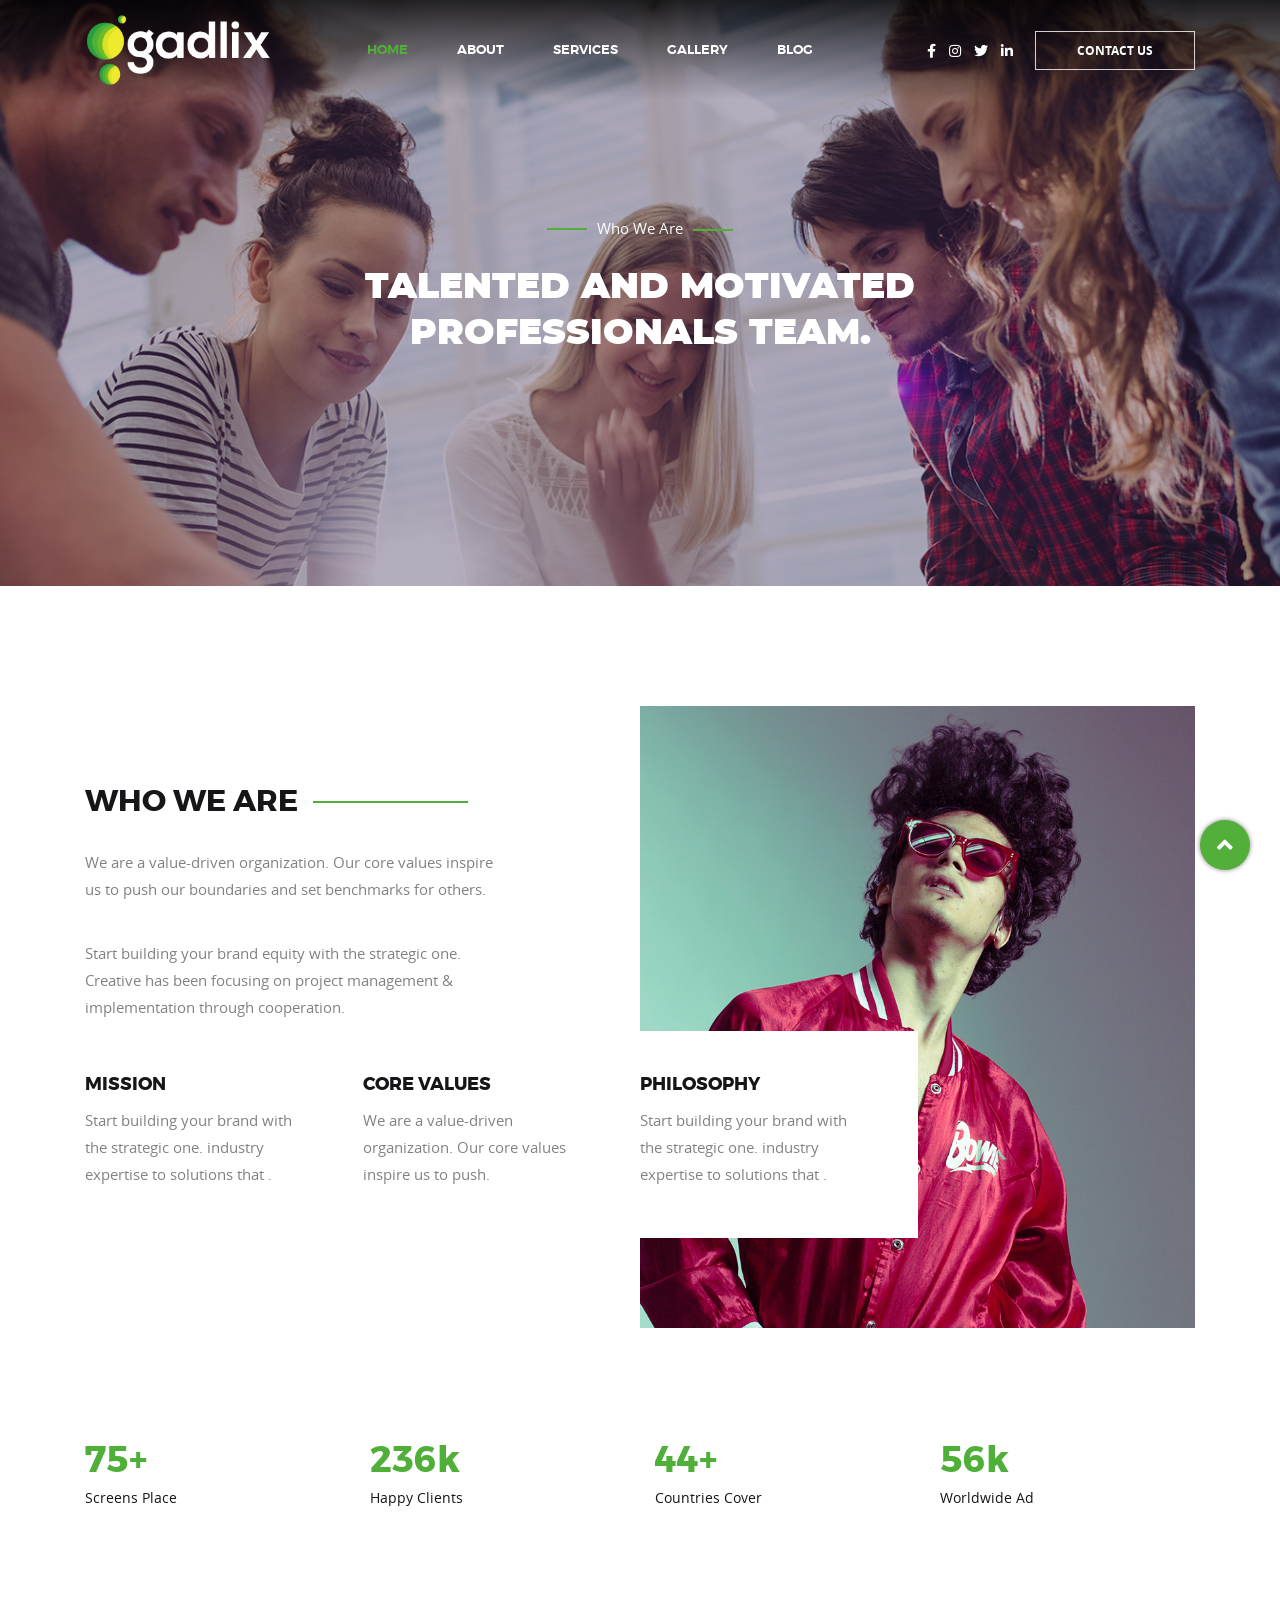
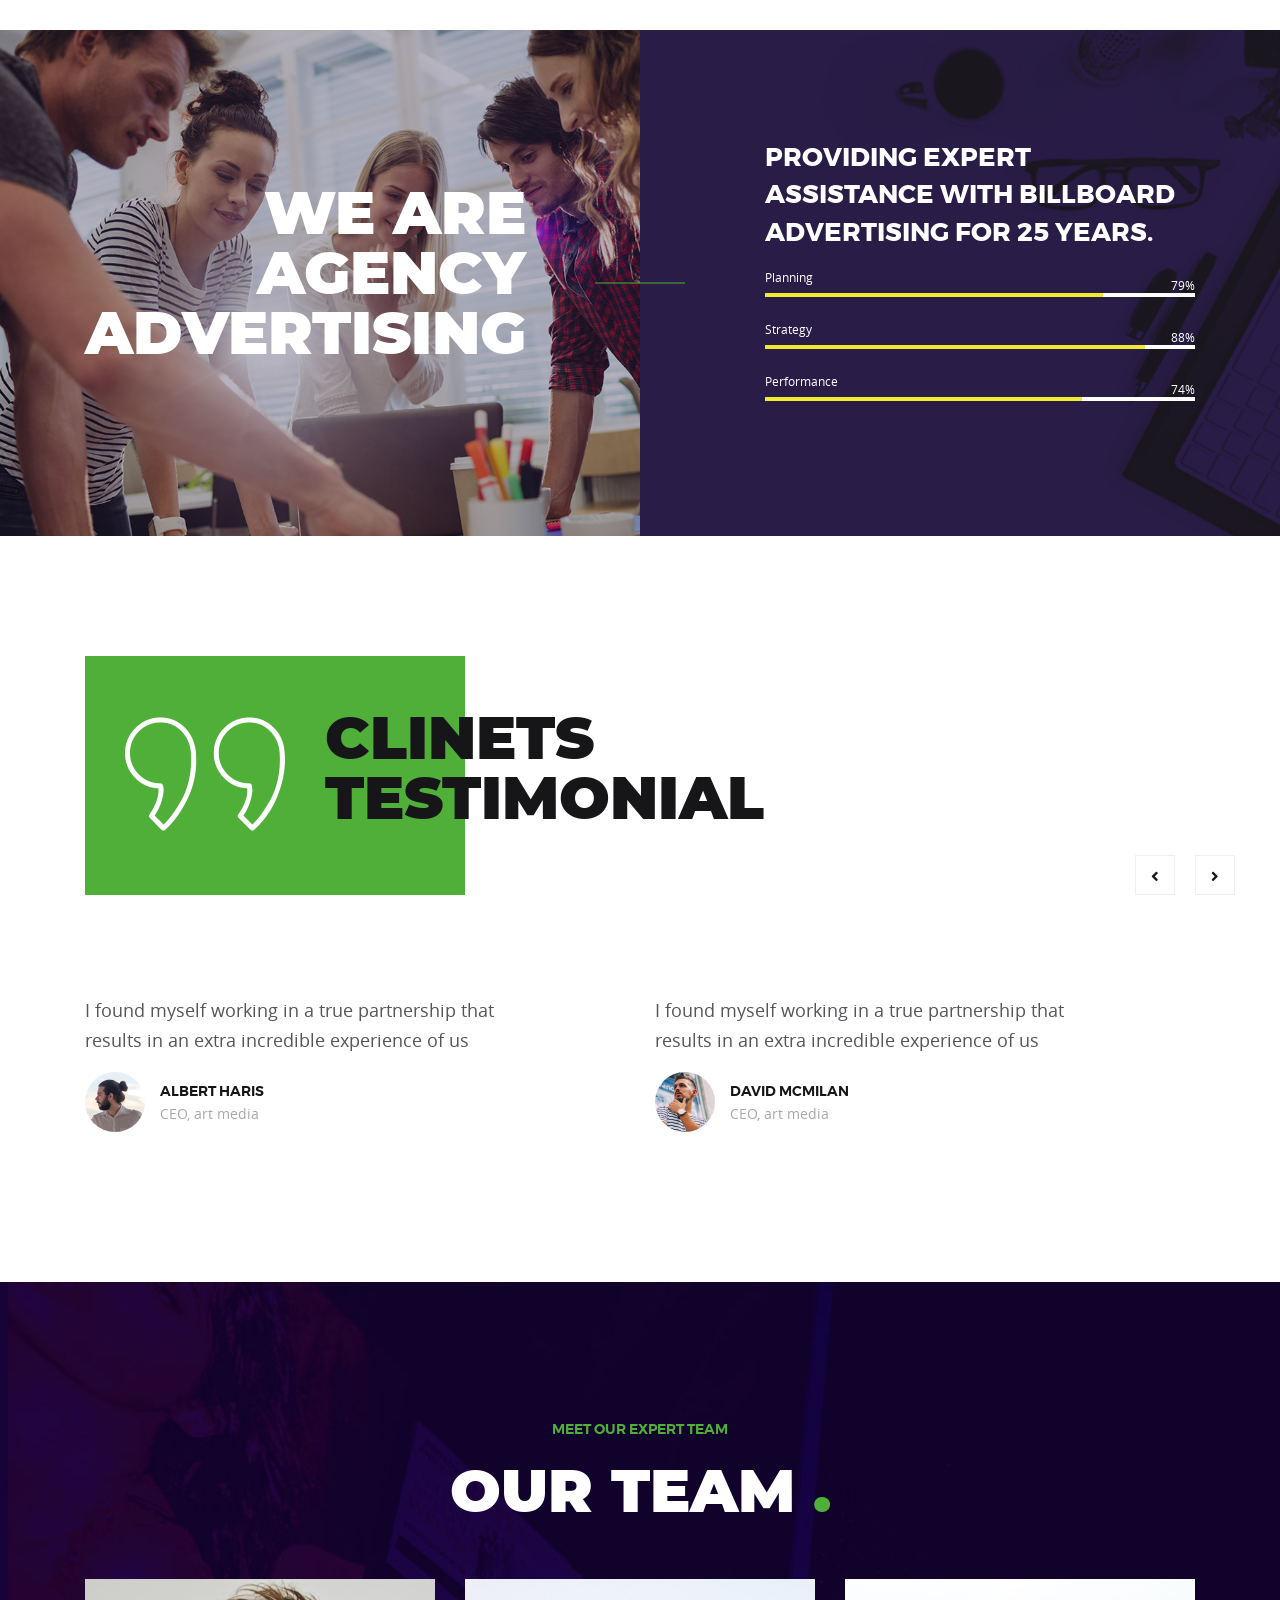
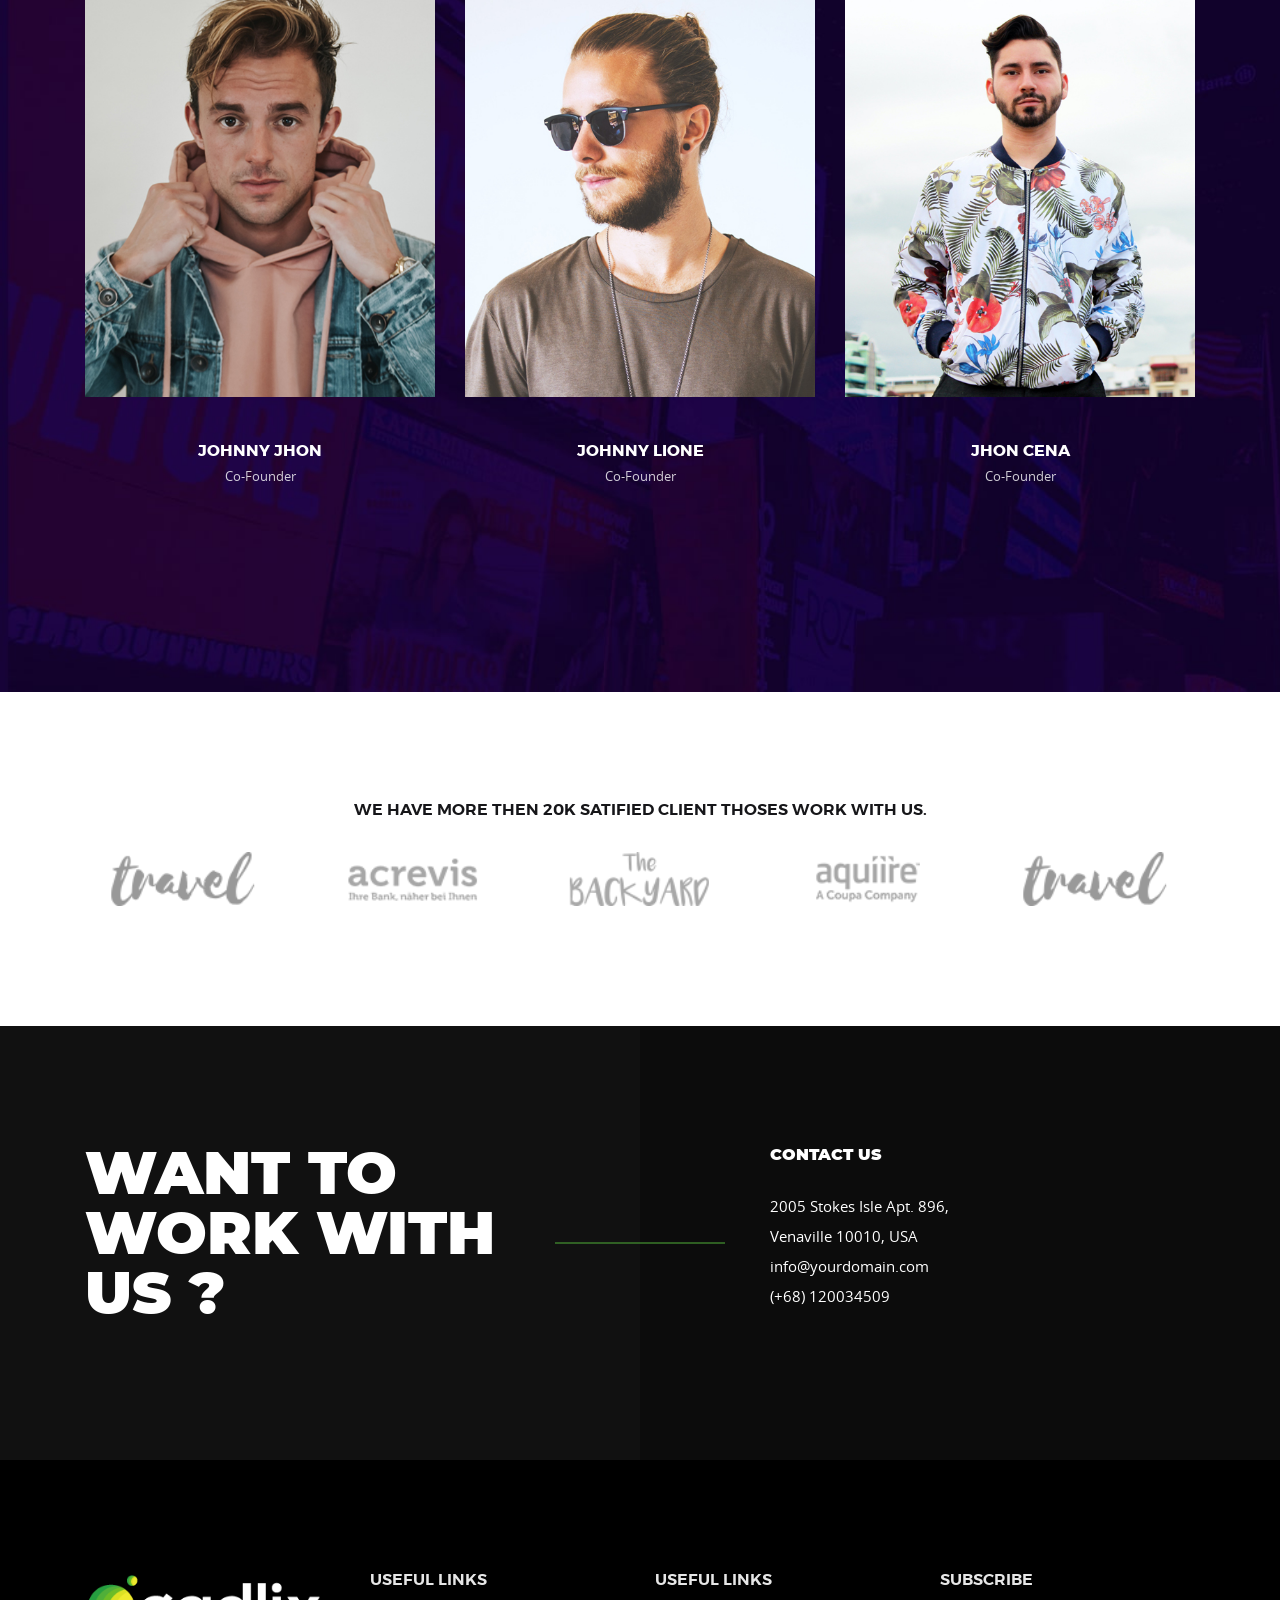
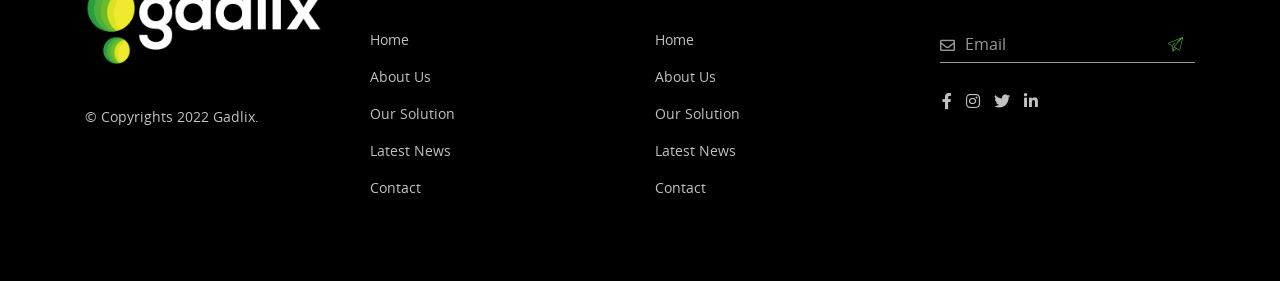
<file: about.html>
<!DOCTYPE html>
<html lang="en">

<head>
    <meta charset="UTF-8">
    <meta name="viewport" content="width=device-width, initial-scale=1.0">
    <meta http-equiv="X-UA-Compatible" content="IE=edge" />
    <meta http-equiv="X-UA-Compatible" content="ie=edge">
    <title>Gadlix</title>
    <!-- favicon -->
    <link rel=icon href="assets/img/GADLIX ICON.png" sizes="20x20" type="image/png">
    <!-- animate -->
    <link rel="stylesheet" href="assets/css/animate.css">
    <!-- bootstrap -->
    <link rel="stylesheet" href="assets/css/bootstrap.min.css">
    <!-- magnific popup -->
    <link rel="stylesheet" href="assets/css/magnific-popup.css">
    <!-- owl carousel -->
    <link rel="stylesheet" href="assets/css/owl.carousel.min.css">
    <!-- fontawesome -->
    <link rel="stylesheet" href="assets/css/font-awesome.min.css">
    <!-- flaticon -->
    <link rel="stylesheet" href="assets/css/flaticon.css">
    <!-- Main Stylesheet -->
    <link rel="stylesheet" href="assets/css/style.css">
    <!-- responsive Stylesheet -->
    <link rel="stylesheet" href="assets/css/responsive.css">

</head>

<body>
    <!-- //. search Popup -->
    <div class="body-overlay" id="body-overlay"></div>
    <div class="search-popup" id="search-popup">
        <form action="https://freakytheme.com/html/outmedia/index.html" class="search-form">
            <div class="form-group">
                <input type="text" class="form-control" placeholder="Search.....">
            </div>
            <button class="close-btn border-none"><i class="fas fa-times"></i></button>
        </form>
    </div>
    <div class="header">
        <!-- support bar area end -->
        <nav class="navbar nav-custom navbar-expand-lg">
            <div class="container nav-custom-container">
                <div class="responsive-mobile-menu">
                    <div class="logo-wrapper">
                        <a href="index.html" class="logo">
    
                            <img class="def" src="assets/img/GADLIX-WHITE.png" alt="">
                            <img class="alt" src="assets/img/GADLIX-BLACK.png" alt="">
                        </a>
                    </div>
                    <button class="navbar-toggler cross-menu" type="button" data-toggle="collapse" data-target="#bizcoxx_main_menu" aria-expanded="false" aria-label="Toggle navigation">
                        <span class="cross-menu-wrapper">
                            <span class="bar1"></span>
                            <span class="bar2"></span>
                            <span class="bar3"></span>
                        </span>
                    </button>
                </div>
                <div class="collapse navbar-collapse" id="bizcoxx_main_menu">
                    <ul class="nav-custom-menu navbar-nav">
                        <li class="current-menu-item">
                            <a href="index.html">Home</a>
                        </li>
                        <li class="">
                            <a href="about.html">About</a>
                            <!--<ul class="sub-menu">
            <li><a href="about.html">About</a></li>
            <li><a href="service-details.html">Service Single</a></li>
            <li><a href="contact.html">Contact</a></li>
        </ul>-->
                        </li>
                        <li>
                            <a href="services.html">Services</a>
                        </li>
                        <li><a href="gallery.html">Gallery</a></li>
                        <li><a href="blog.html">Blog</a></li>
                        <!--<li><a href="blog-details.html">Blog</a></li>-->
                    </ul>
                </div>
                <div class="nav-right-content">
                    <div class="icon-part">
                        <ul class="social_link">
                            <li><a href="#"><i class="fab fa-facebook-f"></i></a></li>
                            <li><a href="#"><i class="fab fa-instagram"></i></a></li>
                            <li><a href="#"><i class="fab fa-twitter"></i></a></li>
                            <li><a href="#"><i class="fab fa-linkedin-in"></i></a></li>
                        </ul>
                        <!-- <ul class="cart-icon">
                            <li id="search"><a href="#"><i class="flaticon-magnifying-glass
                                                    "></i></a></li>
                            <li class="cart"><a href="#"><i class="flaticon-shopping-bag"></i></a></li>
                        </ul> -->
                    </div>
                    <div class="btn-wrapper">
                        <a href="contact.html" class="boxed-btn blank">contact us</a>
                    </div>
                </div>
            </div>
        </nav>
        <!-- navbar area end -->
    </div>
    <!-- Breadcrumb Area -->
    <div class="breadcrumb-area  margin-bottom-120" style="background-image:url(assets/img/breadcrumb/01.jpg);">
        <div class="container">
            <div class="row justify-content-center">
                <div class="col-lg-8">
                    <div class="breadcrumb-inner">
                        <span>Who we are</span>
                        <h2 class="page-title">Talented and motivated professionals Team.</h2>
                    </div>
                </div>
            </div>
        </div>
    </div>
    <!-- we offer  -->
    <section class="who-we-are-area ">
        <div class="container">
            <div class="who-we-are-wrapper bg-image padding-bottom-90 padding-top-80">
                <div class="row">
                    <div class="col-lg-6">
                        <h3 class="title-md-line">
                            who we are
                        </h3>
                        <p>We are a value-driven organization. Our core values inspire us to push our boundaries and set benchmarks for others.</p>
                        <br>
                        <p>Start building your brand equity with the strategic one. Creative has been focusing on project management & implementation through cooperation.</p>
                    </div>
                </div>
                <div class="row no-gutters">
                    <div class="col-md-4 col-lg-3 col-sm-6">
                        <div class="who-we-are-item">
                            <div class="content">
                                <h3 class="title">Mission</h3>
                                <p>Start building your brand with the strategic one. industry expertise to solutions that .
                                </p>
                            </div>
                        </div>
                    </div>
                    <div class="col-md-4 col-lg-3 col-sm-6">
                        <div class="who-we-are-item">
                            <div class="content">
                                <h3 class="title">Core Values</h3>
                                <p>We are a value-driven organization. Our core values inspire us to push.
                                </p>
                            </div>
                        </div>
                    </div>
                    <div class="col-md-4 col-lg-3 col-sm-6">
                        <div class="who-we-are-item">
                            <div class="content">
                                <h3 class="title">Philosophy</h3>
                                <p>Start building your brand with the strategic one. industry expertise to solutions that .
                                </p>
                            </div>
                        </div>
                    </div>
                </div>
            </div>
        </div>
    </section>


    <!-- Counter Area -->
    <div class="counterup-area padding-bottom-110 padding-top-110">
        <div class="container">
            <div class="row">
                <div class="col-lg-3 col-md-3 col-sm-6 col-6">
                    <div class="single-counterup-01">
                        <div class="content">
                            <div class="count-wrap"><span class="count-num">250</span>+</div>
                            <h4 class="title">Screens Place</h4>
                        </div>
                    </div>
                </div>
                <div class="col-lg-3 col-md-3 col-sm-6 col-6">
                    <div class="single-counterup-01">
                        <div class="content">
                            <div class="count-wrap"><span class="count-num">789</span>k</div>
                            <h4 class="title">Happy Clients</h4>
                        </div>
                    </div>
                </div>
                <div class="col-lg-3 col-md-3 col-sm-6 col-6">
                    <div class="single-counterup-01">
                        <div class="content">
                            <div class="count-wrap"><span class="count-num">149</span>+</div>
                            <h4 class="title">Countries Cover</h4>
                        </div>
                    </div>
                </div>
                <div class="col-lg-3 col-md-3 col-sm-6 col-6">
                    <div class="single-counterup-01">
                        <div class="content">
                            <div class="count-wrap"><span class="count-num">189</span>k</div>
                            <h4 class="title">Worldwide Ad</h4>
                        </div>
                    </div>
                </div>
            </div>
        </div>
    </div>

    <!-- Our Advertising -->
    <div class="our-advertising-area bg-image padding-top-110 padding-bottom-110">
        <div class="line-b"></div>
        <div class="container">
            <div class="row">
                <div class="col-lg-6">
                    <div class="section-title white">
                        <h2 class="title">
                            we are agency advertising
                        </h2>
                    </div>
                </div>
                <div class="col-lg-6">
                    <div class="our-milestone">
                        <h2 class="title"> Providing expert assistance with billboard advertising for 25 years.</h2>
                        <div class="milestone-plan">
                            <div class="progress-item-wrapper">
                                <div class="progress-item">
                                    <div class="single-progressbar">
                                        <h4 class="subtitle">Planning</h4>
                                        <div class="html"></div>
                                    </div>
                                    <div class="single-progressbar">
                                        <h4 class="subtitle">Strategy</h4>
                                        <div class="css"></div>
                                    </div>
                                    <div class="single-progressbar">
                                        <h4 class="subtitle">Performance</h4>
                                        <div class="php"></div>
                                    </div>
                                </div>
                            </div>
                        </div>
                    </div>
                </div>
            </div>
        </div>
    </div>


    <!-- testimonial area start  -->
    <section class="testimonial-area padding-top-120 padding-bottom-120">
        <div class="container">
            <div class="row">
                <div class="col-xl-7 col-lg-7">
                    <div class="testimonial-top padding-bottom-50 padding-top-55">
                        <div class="section-title">
                            <div class="icon">
                                <i class="flaticon-right-quote-1"></i>
                            </div>
                            <h2 class="title">Clinets testimonial </h2>
                        </div>
                    </div>
                </div>
            </div>
            <div class="row">
                <div class="col-lg-12">
                    <div class="testimonial-carousel-area margin-top-100">
                        <div class="testimonial-carousel">
                            <div class="single-testimonial-item">
                                <div class="content">
                                    <div class="content-wrapper">
                                        <p class="description">I found myself working in a true partnership that results in an extra incredible experience of us </p>
                                    </div>
                                    <div class="author-details">
                                        <div class="thumb">
                                            <img src="assets/img/testimonial/01.jpg" alt="testimonial">
                                        </div>
                                        <div class="author-meta">
                                            <h4 class="title">Albert Haris
                                            </h4>
                                            <span class="designation">CEO, art media</span>
                                        </div>
                                    </div>
                                </div>
                            </div>
                            <div class="single-testimonial-item">
                                <div class="content">
                                    <div class="content-wrapper">
                                        <p class="description">I found myself working in a true partnership that results in an extra incredible experience of us </p>
                                    </div>
                                    <div class="author-details">
                                        <div class="thumb">
                                            <img src="assets/img/testimonial/02.jpg" alt="testimonial">
                                        </div>
                                        <div class="author-meta">
                                            <h4 class="title">David Mcmilan
                                            </h4>
                                            <span class="designation">CEO, art media</span>
                                        </div>
                                    </div>
                                </div>
                            </div>
                        </div>
                    </div>
                </div>
            </div>
        </div>
    </section>
    <!-- testimonial area end -->

    <!-- Team Section -->
    <section class="creative-team bg-image padding-top-110 padding-bottom-55" style="background-image: url(assets/img/bg/team-bg.jpg);">
        <div class="container">
            <div class="row justify-content-center">
                <div class="col-xl-8 col-lg-12">
                    <div class="section-title white desktop-center padding-top-25 margin-bottom-55">
                        <p class="meta">meet our expert team </p>
                        <h2 class="title">our team <span>.</span></h2>
                    </div>
                </div>
            </div>
            <div class="row">
                <div class="col-lg-4  col-sm-6 padding-bottom-60">
                    <div class="team-section">
                        <div class="team-img-cont">
                            <img src="assets/img/team/01.jpg" alt="">
                        </div>
                        <div class="content">
                            <div class="social-link style-03">
                                <ul>
                                    <li><a href="#"><i class="fab fa-facebook-square facebook"></i></a></li>
                                    <li><a href="#"><i class="fab fa-twitter-square twitter"></i></a></li>
                                    <li><a href="#"><i class="fab fa-google-plus-square g-plus"></i></a></li>
                                </ul>
                            </div>
                            <h4 class="title">Johnny Jhon</h4>
                            <span>Co-Founder</span>
                        </div>
                    </div>
                </div>
                <div class="col-lg-4  col-sm-6 padding-bottom-60">
                    <div class="team-section">
                        <div class="team-img-cont">
                            <img src="assets/img/team/02.jpg" alt="">
                        </div>
                        <div class="content">
                            <div class="social-link style-03">
                                <ul>
                                    <li><a href="#"><i class="fab fa-facebook-square facebook"></i></a></li>
                                    <li><a href="#"><i class="fab fa-twitter-square twitter"></i></a></li>
                                    <li><a href="#"><i class="fab fa-google-plus-square g-plus"></i></a></li>
                                </ul>
                            </div>
                            <h4 class="title">Johnny Lione</h4>
                            <span>Co-Founder</span>
                        </div>
                    </div>
                </div>
                <div class="col-lg-4  col-sm-6 padding-bottom-60">
                    <div class="team-section">
                        <div class="team-img-cont">
                            <img src="assets/img/team/03.jpg" alt="">
                        </div>
                        <div class="content">
                            <div class="social-link style-03">
                                <ul>
                                    <li><a href="#"><i class="fab fa-facebook-square facebook"></i></a></li>
                                    <li><a href="#"><i class="fab fa-twitter-square twitter"></i></a></li>
                                    <li><a href="#"><i class="fab fa-google-plus-square g-plus"></i></a></li>
                                </ul>
                            </div>
                            <h4 class="title">Jhon Cena</h4>
                            <span>Co-Founder</span>
                        </div>
                    </div>
                </div>
            </div>
        </div>
    </section>


    <!--=======================
    Client Section
    ========================-->
    <div class="client-section bg-liteblue padding-top-110 padding-bottom-120">
        <div class="container">
            <div class="row justify-content-center">
                <div class="col-lg-8">
                    <div class="section-title desktop-center padding-bottom-25">
                        <h3 class="client-title">
                            We have more then 20k satified client thoses work with us.
                        </h3>
                    </div>
                </div>
            </div>
            <div class="row">
                <div class="col-md-12">
                    <div class="client-area">
                        <div class="client-active-area">
                            <div class="single-brand">
                                <a href="#"><img src="assets/img/client/01.png" alt=""></a>
                            </div>
                            <div class="single-brand">
                                <a href="#"><img src="assets/img/client/02.png" alt=""></a>
                            </div>
                            <div class="single-brand">
                                <a href="#"><img src="assets/img/client/03.png" alt=""></a>
                            </div>
                            <div class="single-brand">
                                <a href="#"><img src="assets/img/client/04.png" alt=""></a>
                            </div>
                            <div class="single-brand">
                                <a href="#"><img src="assets/img/client/01.png" alt=""></a>
                            </div>
                        </div>
                    </div>
                </div>
            </div>
        </div>
    </div>


    <!-- Contact area start  -->
    <div class="contact-area padding-top-120 padding-bottom-120">
        <div class="container">
            <div class="row">
                <div class="col-sm-6">
                    <div class="section-title white">
                        <h2 class="title">want to work with us ?</h2>
                    </div>
                </div>
                <div class="col-sm-6">
                    <div class="contact-content">
                        <h4 class="title">
                            Contact us
                        </h4>
                        <p>2005 Stokes Isle Apt. 896, Venaville 10010, USA info@yourdomain.com (+68) 120034509</p>
                    </div>
                </div>
            </div>
        </div>
    </div>
    <!-- Contact area end -->

    <!-- footer area start -->
    <footer class="footer-area">
        <div class="footer-top padding-top-115 padding-bottom-50">
            <div class="container">
                <div class="row">
                    <div class="col-lg-3 col-md-6 col-sm-6">
                        <div class="footer-widget widget">
                            <div class="about_us_widget">
                                <a href="index.html" class="footer-logo"> <img src="assets/img/GADLIX-WHITE.png" alt="footer logo"></a>
                                <p>© Copyrights 2022 Gadlix.
                                </p>
                            </div>
                        </div>
                    </div>
                    <div class="col-lg-3 col-md-6 col-sm-6">
                        <div class="footer-widget widget widget_nav_menu">
                            <h4 class="widget-title">Useful links</h4>
                            <ul>
                                <li><a href="#">Home</a></li>
                                <li><a href="#">About Us</a></li>
                                <li><a href="#">Our Solution</a></li>
                                <li><a href="#">Latest News</a></li>
                                <li><a href="#">Contact</a></li>
                            </ul>
                        </div>
                    </div>
                    <div class="col-lg-3 col-md-6 col-sm-6">
                        <div class="footer-widget widget widget_nav_menu">
                            <h4 class="widget-title">Useful links</h4>
                            <ul>
                                <li><a href="#">Home</a></li>
                                <li><a href="#">About Us</a></li>
                                <li><a href="#">Our Solution</a></li>
                                <li><a href="#">Latest News</a></li>
                                <li><a href="#">Contact</a></li>
                            </ul>
                        </div>
                    </div>
                    <div class="col-lg-3 col-md-6 col-sm-6">
                        <div class="footer-widget widget ">
                            <h4 class="widget-title">Subscribe </h4>
                            <div class="subscribe-area">
                                <form class="subscribe-form" action="https://freakytheme.com/html/outmedia/index.html">
                                    <div class="form-group">
                                        <input type="text" class="form-control" placeholder="Email" />
                                        <div class="icon"><i class="far fa-envelope"></i></div>
                                    </div>
                                    <button type="submit" class="subscribe-btn"><i class="flaticon-send"></i></button>
                                </form>
                            </div>
                            <div>
                                <ul class="social_share">
                                    <li><a href="#"><i class="fab fa-facebook-f"></i></a></li>
                                    <li><a href="#"><i class="fab fa-instagram"></i></a></li>
                                    <li><a href="#"><i class="fab fa-twitter"></i></a></li>
                                    <li><a href="#"><i class="fab fa-linkedin-in"></i></a></li>
                                </ul>
                            </div>
                        </div>
                    </div>
                </div>
            </div>
        </div>
    </footer>
    <!-- footer area end -->



    <!-- back to top area start -->
    <div class="back-to-top">
        <span class="back-top"><i class="fa fa-angle-up"></i></span>
    </div>
    <!-- back to top area end -->

    <!-- preloader area start -->
    <div id="preloader">
        <div id="loader"></div>
    </div>
    <!-- preloader area end -->

    <!-- jquery -->
    <script src="assets/js/jquery-2.2.4.min.js"></script>
    <!-- popper -->
    <script src="assets/js/popper.min.js"></script>
    <!-- bootstrap -->
    <script src="assets/js/bootstrap.min.js"></script>
    <!-- magnific popup -->
    <script src="assets/js/jquery.magnific-popup.js"></script>
    <!-- wow -->
    <script src="assets/js/wow.min.js"></script>
    <!-- owl carousel -->
    <script src="assets/js/owl.carousel.min.js"></script>
    <!-- waypoint -->
    <script src="assets/js/waypoints.min.js"></script>
    <!-- counterup -->
    <script src="assets/js/jquery.counterup.min.js"></script>
    <!-- imageloaded -->
    <script src="assets/js/imagesloaded.pkgd.min.js"></script>
    <!-- isotope -->
    <script src="assets/js/isotope.pkgd.min.js"></script>
    <!-- Progress-Bar -->
    <script src="assets/js/jQuery.rProgressbar.min.js"></script>
    <!-- Progress-Bar Active js -->
    <script src="assets/js/active.rProgressbar.js"></script>
    <!-- main js -->
    <script src="assets/js/main.js"></script>

</body>

</html>
</file>
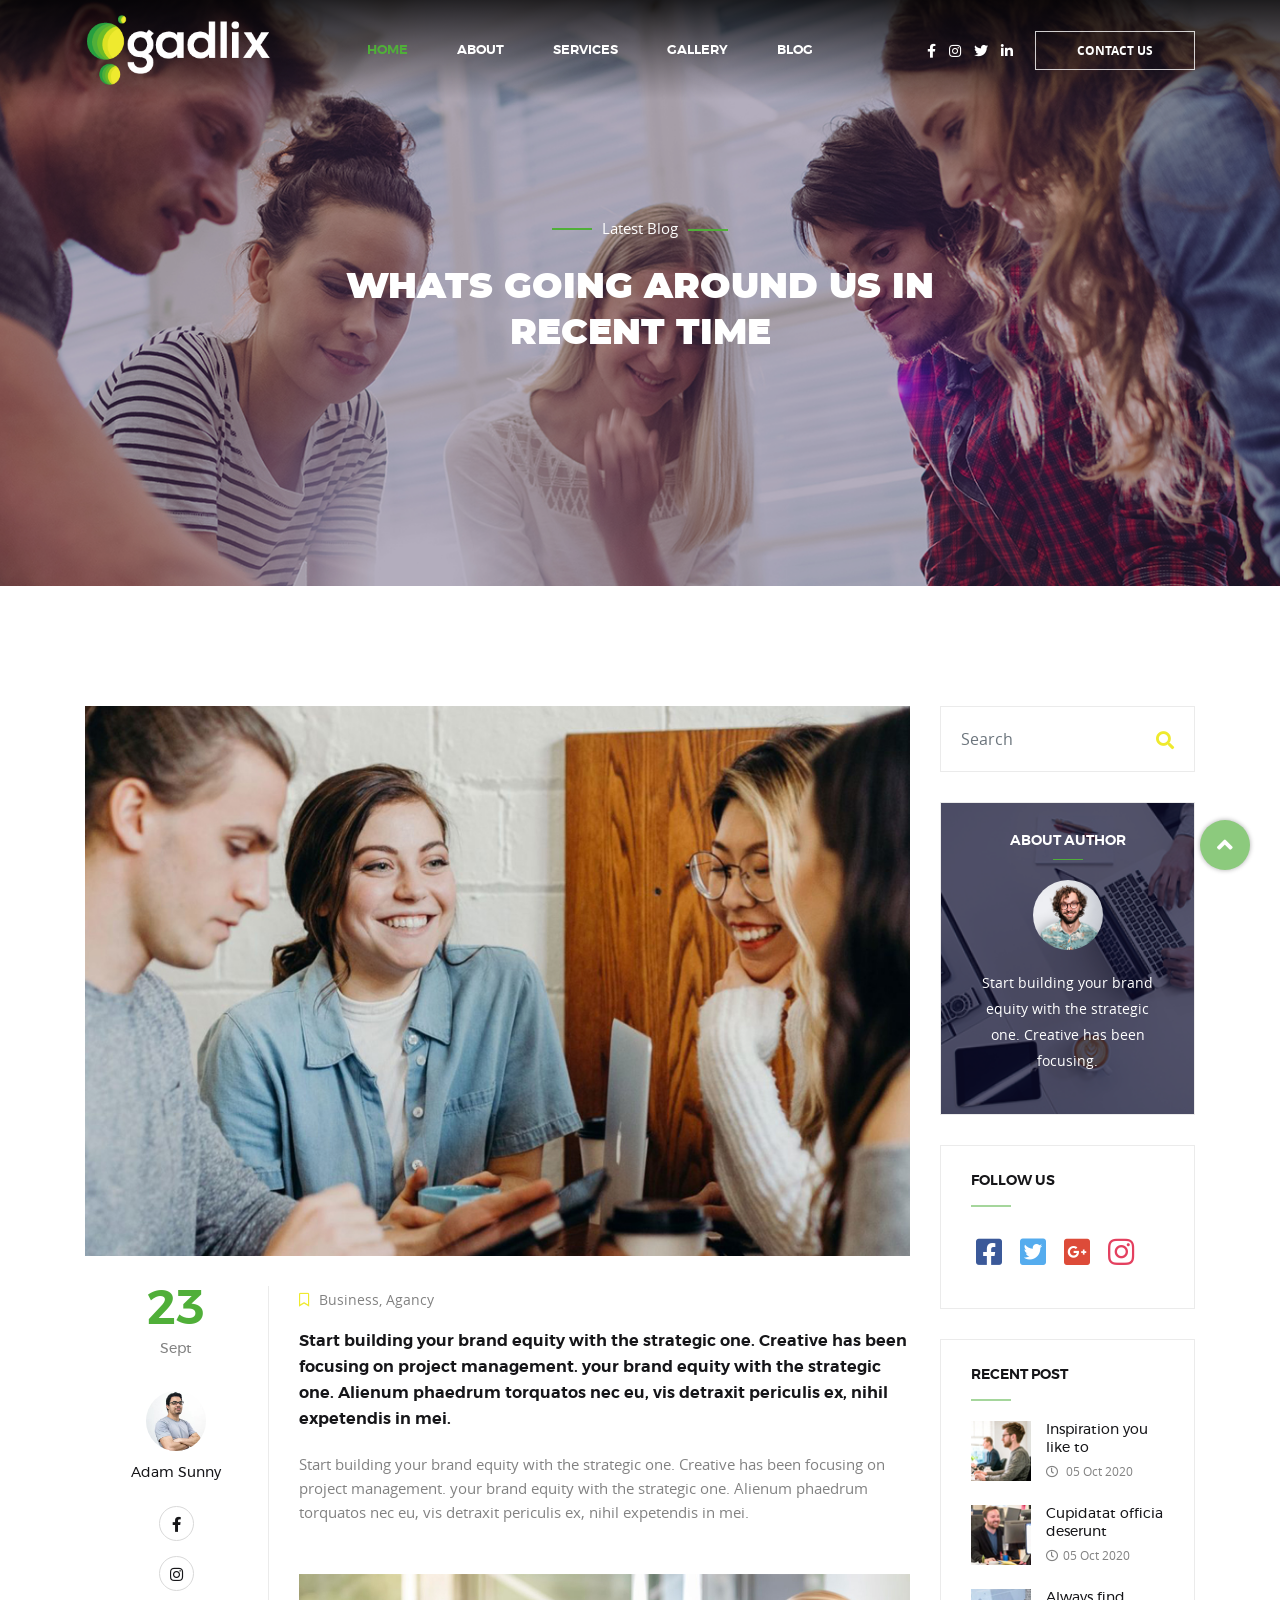
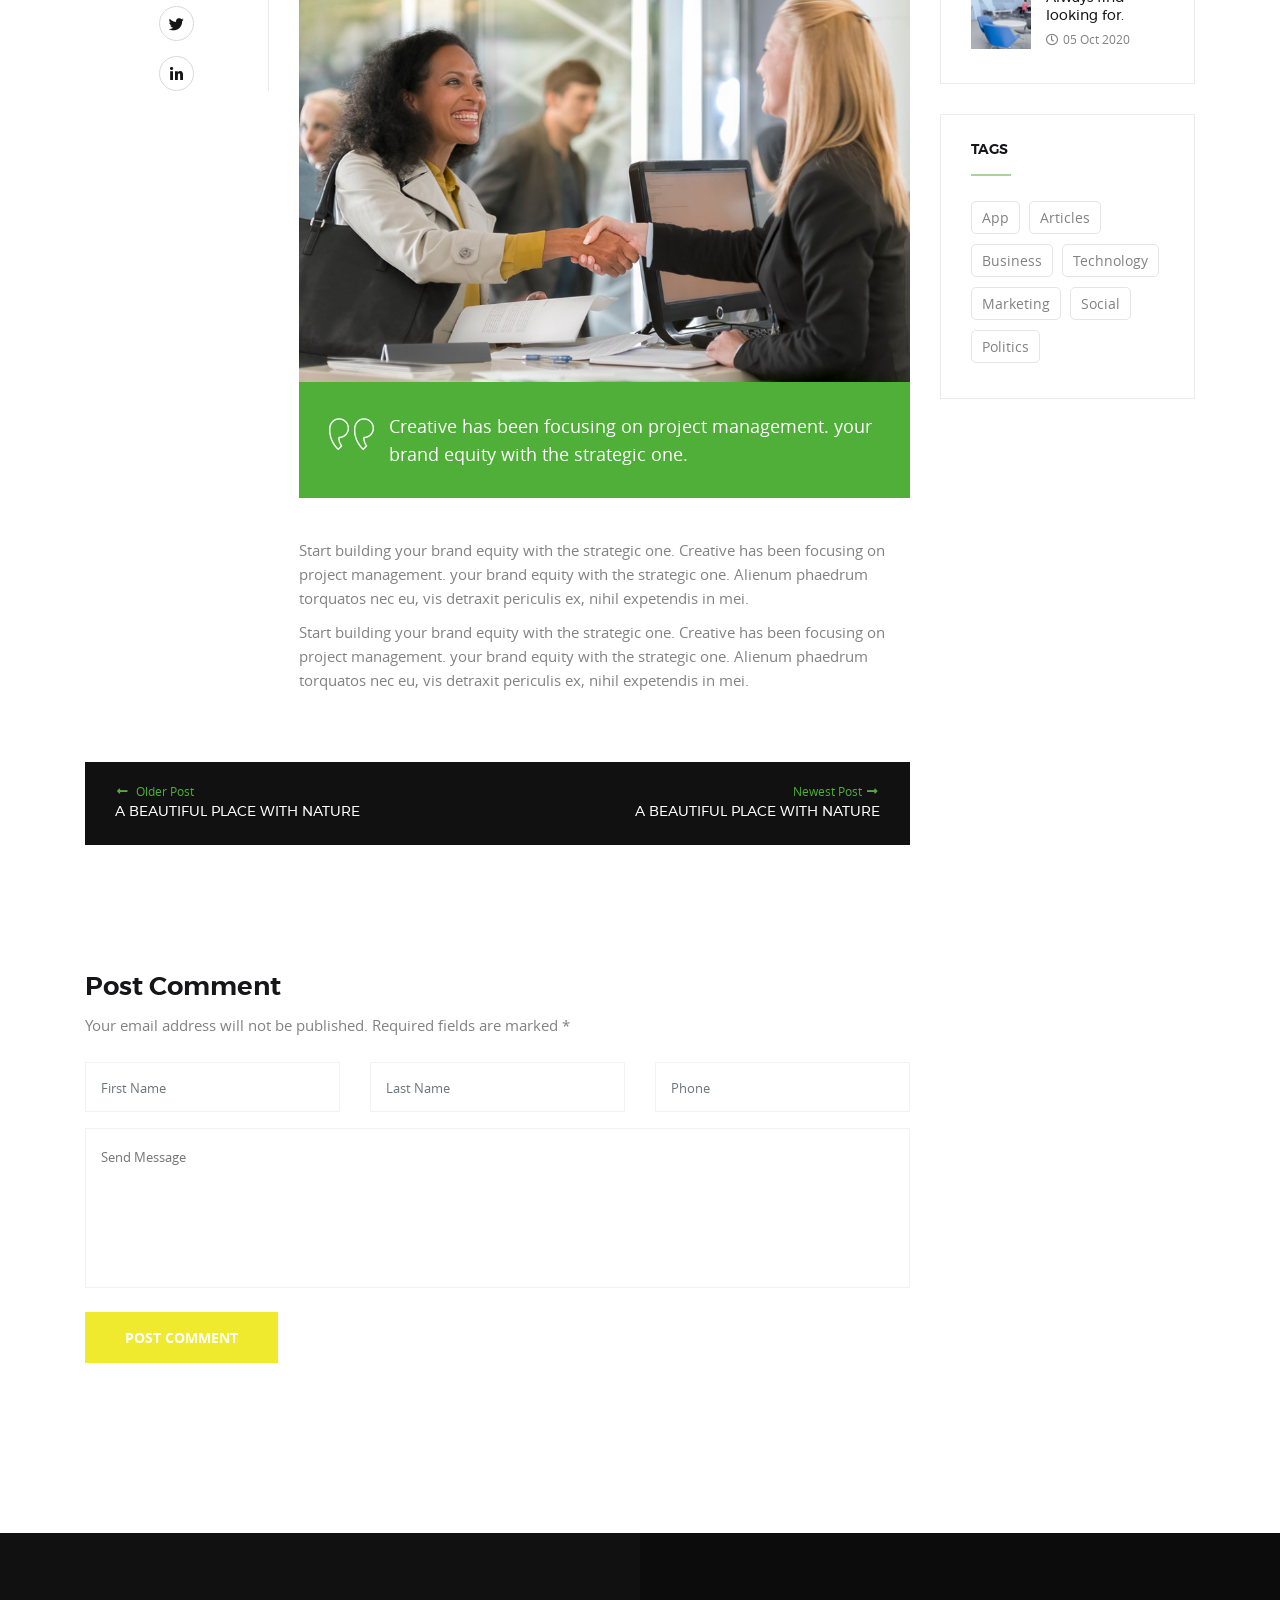
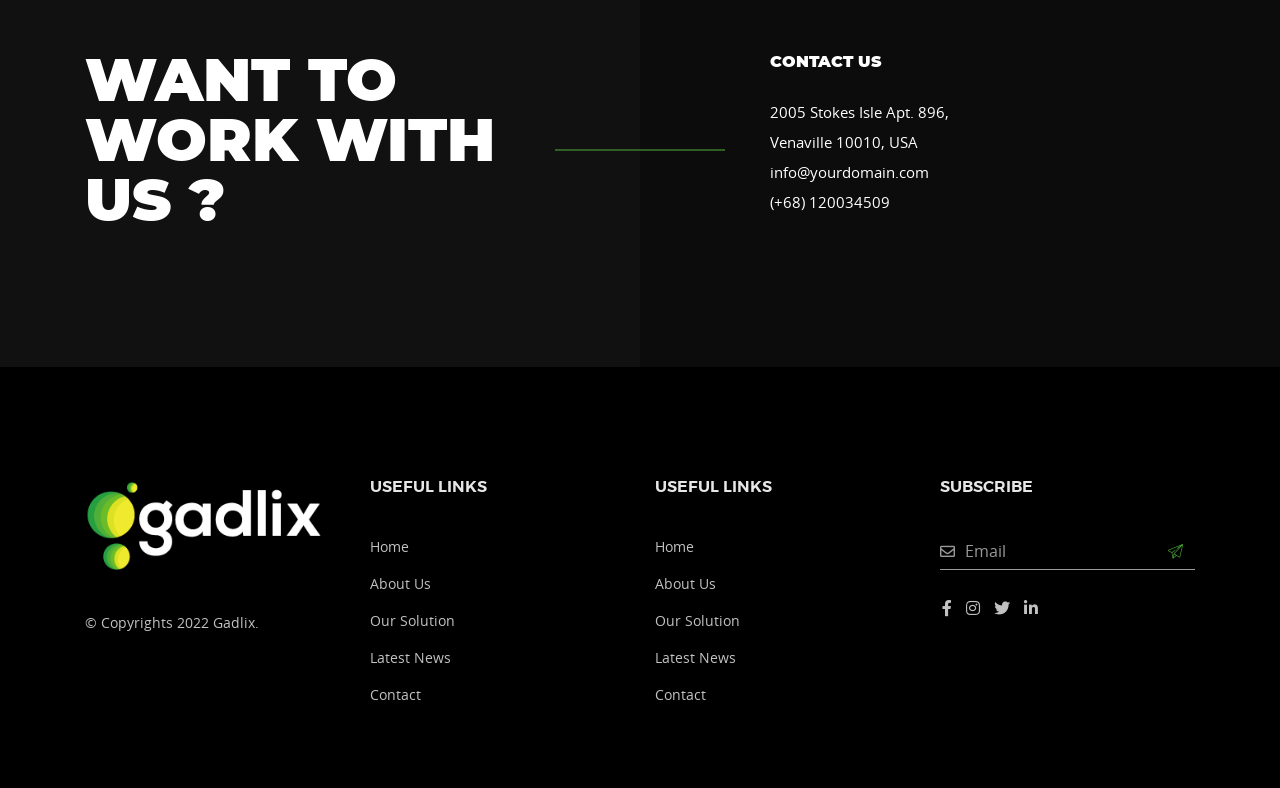
<file: blog-details.html>
<!DOCTYPE html>
<html lang="en">

<head>
    <meta charset="UTF-8">
    <meta name="viewport" content="width=device-width, initial-scale=1.0">
    <meta http-equiv="X-UA-Compatible" content="IE=edge" />
    <meta http-equiv="X-UA-Compatible" content="ie=edge">
    <title>Outmedia | Outdoor & Billboard Agency HTML Template</title>
    <!-- favicon -->
    <link rel=icon href="assets/img/GADLIX ICON.png" sizes="20x20" type="image/png">
    <!-- animate -->
    <link rel="stylesheet" href="assets/css/animate.css">
    <!-- bootstrap -->
    <link rel="stylesheet" href="assets/css/bootstrap.min.css">
    <!-- magnific popup -->
    <link rel="stylesheet" href="assets/css/magnific-popup.css">
    <!-- owl carousel -->
    <link rel="stylesheet" href="assets/css/owl.carousel.min.css">
    <!-- fontawesome -->
    <link rel="stylesheet" href="assets/css/font-awesome.min.css">
    <!-- flaticon -->
    <link rel="stylesheet" href="assets/css/flaticon.css">
    <!-- Main Stylesheet -->
    <link rel="stylesheet" href="assets/css/style.css">
    <!-- responsive Stylesheet -->
    <link rel="stylesheet" href="assets/css/responsive.css">

</head>

<body>
    <!-- //. search Popup -->
    <div class="body-overlay" id="body-overlay"></div>
    <div class="search-popup" id="search-popup">
        <form action="https://freakytheme.com/html/outmedia/index.html" class="search-form">
            <div class="form-group">
                <input type="text" class="form-control" placeholder="Search.....">
            </div>
            <button class="close-btn border-none"><i class="fas fa-times"></i></button>
        </form>
    </div>
    <div class="header">
        <!-- support bar area end -->
        <nav class="navbar nav-custom navbar-expand-lg">
            <div class="container nav-custom-container">
                <div class="responsive-mobile-menu">
                    <div class="logo-wrapper">
                        <a href="index.html" class="logo">
    
                            <img class="def" src="assets/img/GADLIX-WHITE.png" alt="">
                            <img class="alt" src="assets/img/GADLIX-BLACK.png" alt="">
                        </a>
                    </div>
                    <button class="navbar-toggler cross-menu" type="button" data-toggle="collapse" data-target="#bizcoxx_main_menu" aria-expanded="false" aria-label="Toggle navigation">
                        <span class="cross-menu-wrapper">
                            <span class="bar1"></span>
                            <span class="bar2"></span>
                            <span class="bar3"></span>
                        </span>
                    </button>
                </div>
                <div class="collapse navbar-collapse" id="bizcoxx_main_menu">
                    <ul class="nav-custom-menu navbar-nav">
                        <li class="current-menu-item">
                            <a href="index.html">Home</a>
                        </li>
                        <li class="">
                            <a href="about.html">About</a>
                            <!--<ul class="sub-menu">
            <li><a href="about.html">About</a></li>
            <li><a href="service-details.html">Service Single</a></li>
            <li><a href="contact.html">Contact</a></li>
        </ul>-->
                        </li>
                        <li>
                            <a href="services.html">Services</a>
                        </li>
                        <li><a href="gallery.html">Gallery</a></li>
                        <li><a href="blog.html">Blog</a></li>
                        <!--<li><a href="blog-details.html">Blog</a></li>-->
                    </ul>
                </div>
                <div class="nav-right-content">
                    <div class="icon-part">
                        <ul class="social_link">
                            <li><a href="#"><i class="fab fa-facebook-f"></i></a></li>
                            <li><a href="#"><i class="fab fa-instagram"></i></a></li>
                            <li><a href="#"><i class="fab fa-twitter"></i></a></li>
                            <li><a href="#"><i class="fab fa-linkedin-in"></i></a></li>
                        </ul>
                        <!-- <ul class="cart-icon">
                            <li id="search"><a href="#"><i class="flaticon-magnifying-glass
                                                    "></i></a></li>
                            <li class="cart"><a href="#"><i class="flaticon-shopping-bag"></i></a></li>
                        </ul> -->
                    </div>
                    <div class="btn-wrapper">
                        <a href="contact.html" class="boxed-btn blank">contact us</a>
                    </div>
                </div>
            </div>
        </nav>
        <!-- navbar area end -->
    </div>
    <!-- Breadcrumb Area -->
    <div class="breadcrumb-area" style="background-image:url(assets/img/breadcrumb/01.jpg);">
        <div class="container">
            <div class="row justify-content-center">
                <div class="col-lg-8">
                    <div class="breadcrumb-inner">
                        <span>Latest Blog</span>
                        <h2 class="page-title">Whats going around us in recent time</h2>
                    </div>
                </div>
            </div>
        </div>
    </div>
    <div class="page-content our-attoryney padding-top-120 padding-bottom-170">
        <div class="container">
            <div class="row">
                <div class="col-lg-9">
                    <div class="blog-item padding-bottom-55">
                        <div class="thumb">
                            <img src="assets/img/blog-single/01.jpg" alt="blog">
                        </div>
                        <div class="row">
                            <div class="col-md-3">
                                <div class="blog-author-item">
                                    <div class="post-time">
                                        <h4 class="post-date">23</h4>
                                        <span class="post-month">Sept</span>
                                    </div>
                                    <div class="author-mate">
                                        <div class="thumb">
                                            <img src="assets/img/blog-single/07.jpg" alt="">
                                        </div>
                                        <h3 class="author-name">
                                            Adam Sunny
                                        </h3>
                                    </div>
                                    <div class="social-link style-01">
                                        <ul>
                                            <li><a href="#"><i class="fab fa-facebook-f"></i></a></li>
                                            <li><a href="#"><i class="fab fa-instagram"></i></a></li>
                                            <li><a href="#"><i class="fab fa-twitter"></i></a></li>
                                            <li><a href="#"><i class="fab fa-linkedin-in"></i></a></li>
                                        </ul>
                                    </div>
                                </div>
                            </div>
                            <div class="col-md-9">
                                <div class="blog-content">
                                    <div class="blog-item-header">
                                        <ul class="post-meta">
                                            <li>
                                                <div class="cats"><i class="far fa-bookmark"></i> <a href="#">Business</a>, <a href="#">Agancy</a></div>
                                            </li>
                                        </ul>
                                    </div>
                                    <h2 class="sub-title">Start building your brand equity with the strategic one. Creative has been focusing on project management. your brand equity with the strategic one. Alienum phaedrum torquatos nec eu, vis detraxit periculis ex, nihil
                                        expetendis in mei.
                                    </h2>
                                    <p>Start building your brand equity with the strategic one. Creative has been focusing on project management. your brand equity with the strategic one. Alienum phaedrum torquatos nec eu, vis detraxit periculis ex, nihil
                                        expetendis in mei.
                                    </p>
                                    <div class="blog-details-img padding-top-40">
                                        <img src="assets/img/blog-single/04.jpg" alt="">
                                    </div>
                                    <blockquote>
                                        <p>Creative has been focusing on project management. your brand equity with the strategic one. </p>
                                    </blockquote>
                                    <p>Start building your brand equity with the strategic one. Creative has been focusing on project management. your brand equity with the strategic one. Alienum phaedrum torquatos nec eu, vis detraxit periculis ex, nihil
                                        expetendis in mei.
                                    </p>
                                    <p>Start building your brand equity with the strategic one. Creative has been focusing on project management. your brand equity with the strategic one. Alienum phaedrum torquatos nec eu, vis detraxit periculis ex, nihil
                                        expetendis in mei.
                                    </p>
                                </div>
                            </div>
                        </div>
                        <div class="blog-footer">
                            <div class="left">
                                <div class="footer-post">
                                    <div class="btn-wrapper">
                                        <a href="#" class="post-btn"><i class="fas fa-long-arrow-alt-left"></i> <span>Older Post</span></a>
                                    </div>
                                    <h3 class="title">A beautiful place with nature</h3>
                                </div>
                            </div>
                            <div class="right">
                                <div class="footer-post">
                                    <div class="btn-wrapper">
                                        <a href="#" class="post-btn"><span>Newest Post</span><i class="fas fa-long-arrow-alt-right"></i></a>
                                    </div>
                                    <h3 class="title">A beautiful place with nature</h3>
                                </div>
                            </div>
                        </div>
                    </div>
                    <div class="comments-area">
                        <div class="comment-form-wrap padding-top-40">
                            <!-- comment form wrap -->
                            <h3 class="reply-title">Post Comment</h3>
                            <p>Your email address will not be published. Required fields are marked *</p>
                            <form action="https://freakytheme.com/html/outmedia/blog-details.html" class="comment-form">
                                <div class="row">
                                    <div class="col-md-4">
                                        <div class="form-group">
                                            <input type="text" name="fname" placeholder="First Name" class="form-control" required="" aria-required="true">
                                        </div>
                                    </div>
                                    <div class="col-md-4">
                                        <div class="form-group">
                                            <input type="text" name="lname" placeholder="Last Name" class="form-control" required="" aria-required="true">
                                        </div>
                                    </div>
                                    <div class="col-md-4">
                                        <div class="form-group">
                                            <input type="text" name="phone" placeholder="Phone" class="form-control" required="" aria-required="true">
                                        </div>
                                    </div>
                                    <div class="col-md-12">
                                        <div class="form-group">
                                            <textarea name="msg" id="msg" cols="4" rows="4" placeholder="Send Message"></textarea>
                                        </div>
                                    </div>
                                    <div class="col-md-12">
                                        <div class="btn-wrapper">
                                            <a href="#" class="boxed-btn">Post Comment</a>
                                        </div>
                                    </div>
                                </div>
                            </form>
                        </div>
                    </div>
                </div>
                <div class="col-lg-3">
                    <div class="widget-area">
                        <div class="widget style-01 widget_search">
                            <form action="https://freakytheme.com/html/outmedia/blog.html" class="search-form">
                                <div class="form-group">
                                    <input type="text" class="form-control" placeholder="Search">
                                </div>
                                <button class="submit-btn" type="submit"><i class="fa fa-search"></i></button>
                            </form>
                        </div>
                        <div class="widget style-01 widget_author_meta bg-image" style="background-image: url(assets/img/blog-single/05.jpg);">
                            <div class="content">
                                <h4 class="name">
                                    About Author
                                </h4>
                                <div class="thumb">
                                    <img src="assets/img/blog-single/06.jpg" alt="">
                                </div>
                                <p>Start building your brand equity with the strategic one. Creative has been focusing.</p>
                            </div>
                        </div>
                        <div class="widget style-01 widget_social">
                            <h3 class="widget-title style-01">Follow Us</h3>
                            <div class="social-link style-02">
                                <ul>
                                    <li><a href="https://www.facebook.com/codingeek.net"><i class="fab fa-facebook-square facebook"></i></a></li>
                                    <li><a href="https://twitter.com/codingeeknet"><i class="fab fa-twitter-square twitter"></i></a></li>
                                    <li><a href="https://www.linkedin.com/company/codingeek"><i class="fab fa-google-plus-square g-plus"></i></a></li>
                                    <li><a href="https://www.instagram.com/codingeeknet"><i class="fab fa-instagram instagram"></i></a></li>
                                </ul>
                            </div>
                        </div>
                        <div class="widget style-01 widget_recent_posts">
                            <h4 class="widget-title style-01">Recent Post</h4>
                            <ul class="recent_post_item">
                                <li class="single-recent-post-item">
                                    <div class="thumb">
                                        <img src="assets/img/popular-post/01.jpg" alt="recent post">
                                    </div>
                                    <div class="content">
                                        <h4 class="title"><a href="#">Inspiration you like to </a></h4>
                                        <span class="time"><i class="far fa-clock"></i> 05 Oct 2020</span>
                                    </div>
                                </li>
                                <li class="single-recent-post-item">
                                    <div class="thumb">
                                        <img src="assets/img/popular-post/02.jpg" alt="recent post">
                                    </div>
                                    <div class="content">
                                        <h4 class="title"><a href="#">Cupidatat officia deserunt</a></h4>
                                        <span class="time"><i class="far fa-clock"></i>05 Oct 2020</span>
                                    </div>
                                </li>
                                <li class="single-recent-post-item">
                                    <div class="thumb">
                                        <img src="assets/img/popular-post/03.jpg" alt="recent post">
                                    </div>
                                    <div class="content">
                                        <h4 class="title"><a href="#">Always find looking for. </a></h4>
                                        <span class="time"><i class="far fa-clock"></i>05 Oct 2020</span>
                                    </div>
                                </li>
                            </ul>
                        </div>
                        <div id="tag_cloud-2" class="widget style-01 widget_tag_cloud">
                            <h2 class="widget-title style-01">Tags</h2>
                            <div class="tagcloud">
                                <a href="#">App</a>
                                <a href="#">Articles</a>
                                <a href="#">Business</a>
                                <a href="#">Technology</a>
                                <a href="#">Marketing</a>
                                <a href="#">Social</a>
                                <a href="#">Politics</a>
                            </div>
                        </div>
                    </div>
                </div>
            </div>
        </div>
    </div>
    <!-- Contact area start  -->
    <div class="contact-area padding-top-120 padding-bottom-120">
        <div class="container">
            <div class="row">
                <div class="col-sm-6">
                    <div class="section-title white">
                        <h2 class="title">want to work with us ?</h2>
                    </div>
                </div>
                <div class="col-sm-6">
                    <div class="contact-content">
                        <h4 class="title">
                            Contact us
                        </h4>
                        <p>2005 Stokes Isle Apt. 896, Venaville 10010, USA info@yourdomain.com (+68) 120034509</p>
                    </div>
                </div>
            </div>
        </div>
    </div>
    <!-- Contact area end -->

    <!-- footer area start -->
    <footer class="footer-area">
        <div class="footer-top padding-top-115 padding-bottom-50">
            <div class="container">
                <div class="row">
                    <div class="col-lg-3 col-md-6 col-sm-6">
                        <div class="footer-widget widget">
                            <div class="about_us_widget">
                                <a href="index.html" class="footer-logo"> <img src="assets/img/GADLIX-WHITE.png" alt="footer logo"></a>
                                <p>© Copyrights 2022 Gadlix.
                                </p>
                            </div>
                        </div>
                    </div>
                    <div class="col-lg-3 col-md-6 col-sm-6">
                        <div class="footer-widget widget widget_nav_menu">
                            <h4 class="widget-title">Useful links</h4>
                            <ul>
                                <li><a href="#">Home</a></li>
                                <li><a href="#">About Us</a></li>
                                <li><a href="#">Our Solution</a></li>
                                <li><a href="#">Latest News</a></li>
                                <li><a href="#">Contact</a></li>
                            </ul>
                        </div>
                    </div>
                    <div class="col-lg-3 col-md-6 col-sm-6">
                        <div class="footer-widget widget widget_nav_menu">
                            <h4 class="widget-title">Useful links</h4>
                            <ul>
                                <li><a href="#">Home</a></li>
                                <li><a href="#">About Us</a></li>
                                <li><a href="#">Our Solution</a></li>
                                <li><a href="#">Latest News</a></li>
                                <li><a href="#">Contact</a></li>
                            </ul>
                        </div>
                    </div>
                    <div class="col-lg-3 col-md-6 col-sm-6">
                        <div class="footer-widget widget ">
                            <h4 class="widget-title">Subscribe </h4>
                            <div class="subscribe-area">
                                <form class="subscribe-form" action="https://freakytheme.com/html/outmedia/index.html">
                                    <div class="form-group">
                                        <input type="text" class="form-control" placeholder="Email" />
                                        <div class="icon"><i class="far fa-envelope"></i></div>
                                    </div>
                                    <button type="submit" class="subscribe-btn"><i class="flaticon-send"></i></button>
                                </form>
                            </div>
                            <div>
                                <ul class="social_share">
                                    <li><a href="#"><i class="fab fa-facebook-f"></i></a></li>
                                    <li><a href="#"><i class="fab fa-instagram"></i></a></li>
                                    <li><a href="#"><i class="fab fa-twitter"></i></a></li>
                                    <li><a href="#"><i class="fab fa-linkedin-in"></i></a></li>
                                </ul>
                            </div>
                        </div>
                    </div>
                </div>
            </div>
        </div>
    </footer>
    <!-- footer area end -->



    <!-- back to top area start -->
    <div class="back-to-top">
        <span class="back-top"><i class="fa fa-angle-up"></i></span>
    </div>
    <!-- back to top area end -->

    <!-- preloader area start -->
    <div id="preloader">
        <div id="loader"></div>
    </div>
    <!-- preloader area end -->

    <!-- jquery -->
    <script src="assets/js/jquery-2.2.4.min.js"></script>
    <!-- popper -->
    <script src="assets/js/popper.min.js"></script>
    <!-- bootstrap -->
    <script src="assets/js/bootstrap.min.js"></script>
    <!-- magnific popup -->
    <script src="assets/js/jquery.magnific-popup.js"></script>
    <!-- wow -->
    <script src="assets/js/wow.min.js"></script>
    <!-- owl carousel -->
    <script src="assets/js/owl.carousel.min.js"></script>
    <!-- waypoint -->
    <script src="assets/js/waypoints.min.js"></script>
    <!-- counterup -->
    <script src="assets/js/jquery.counterup.min.js"></script>
    <!-- imageloaded -->
    <script src="assets/js/imagesloaded.pkgd.min.js"></script>
    <!-- isotope -->
    <script src="assets/js/isotope.pkgd.min.js"></script>
    <!-- Progress-Bar -->
    <script src="assets/js/jQuery.rProgressbar.min.js"></script>
    <!-- Progress-Bar Active js -->
    <script src="assets/js/active.rProgressbar.js"></script>
    <!-- main js -->
    <script src="assets/js/main.js"></script>

</body>

</html>
</file>
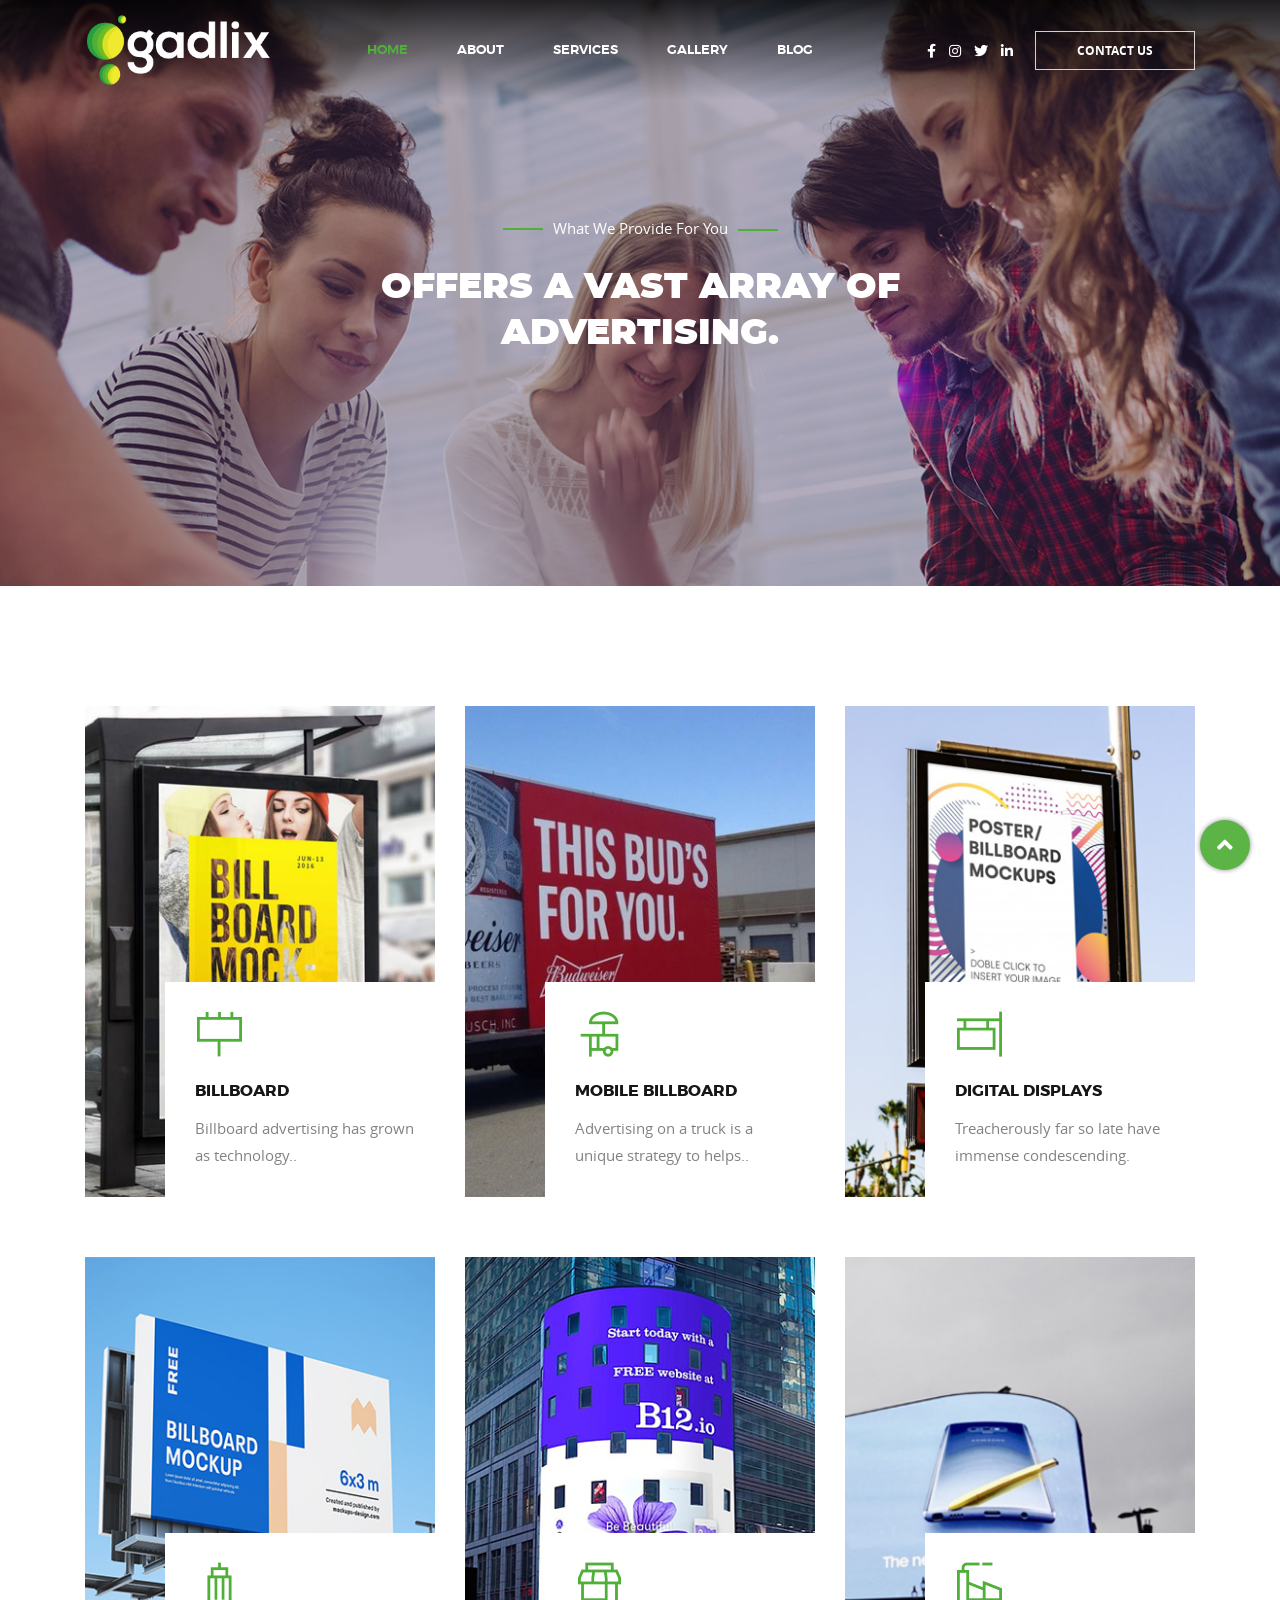
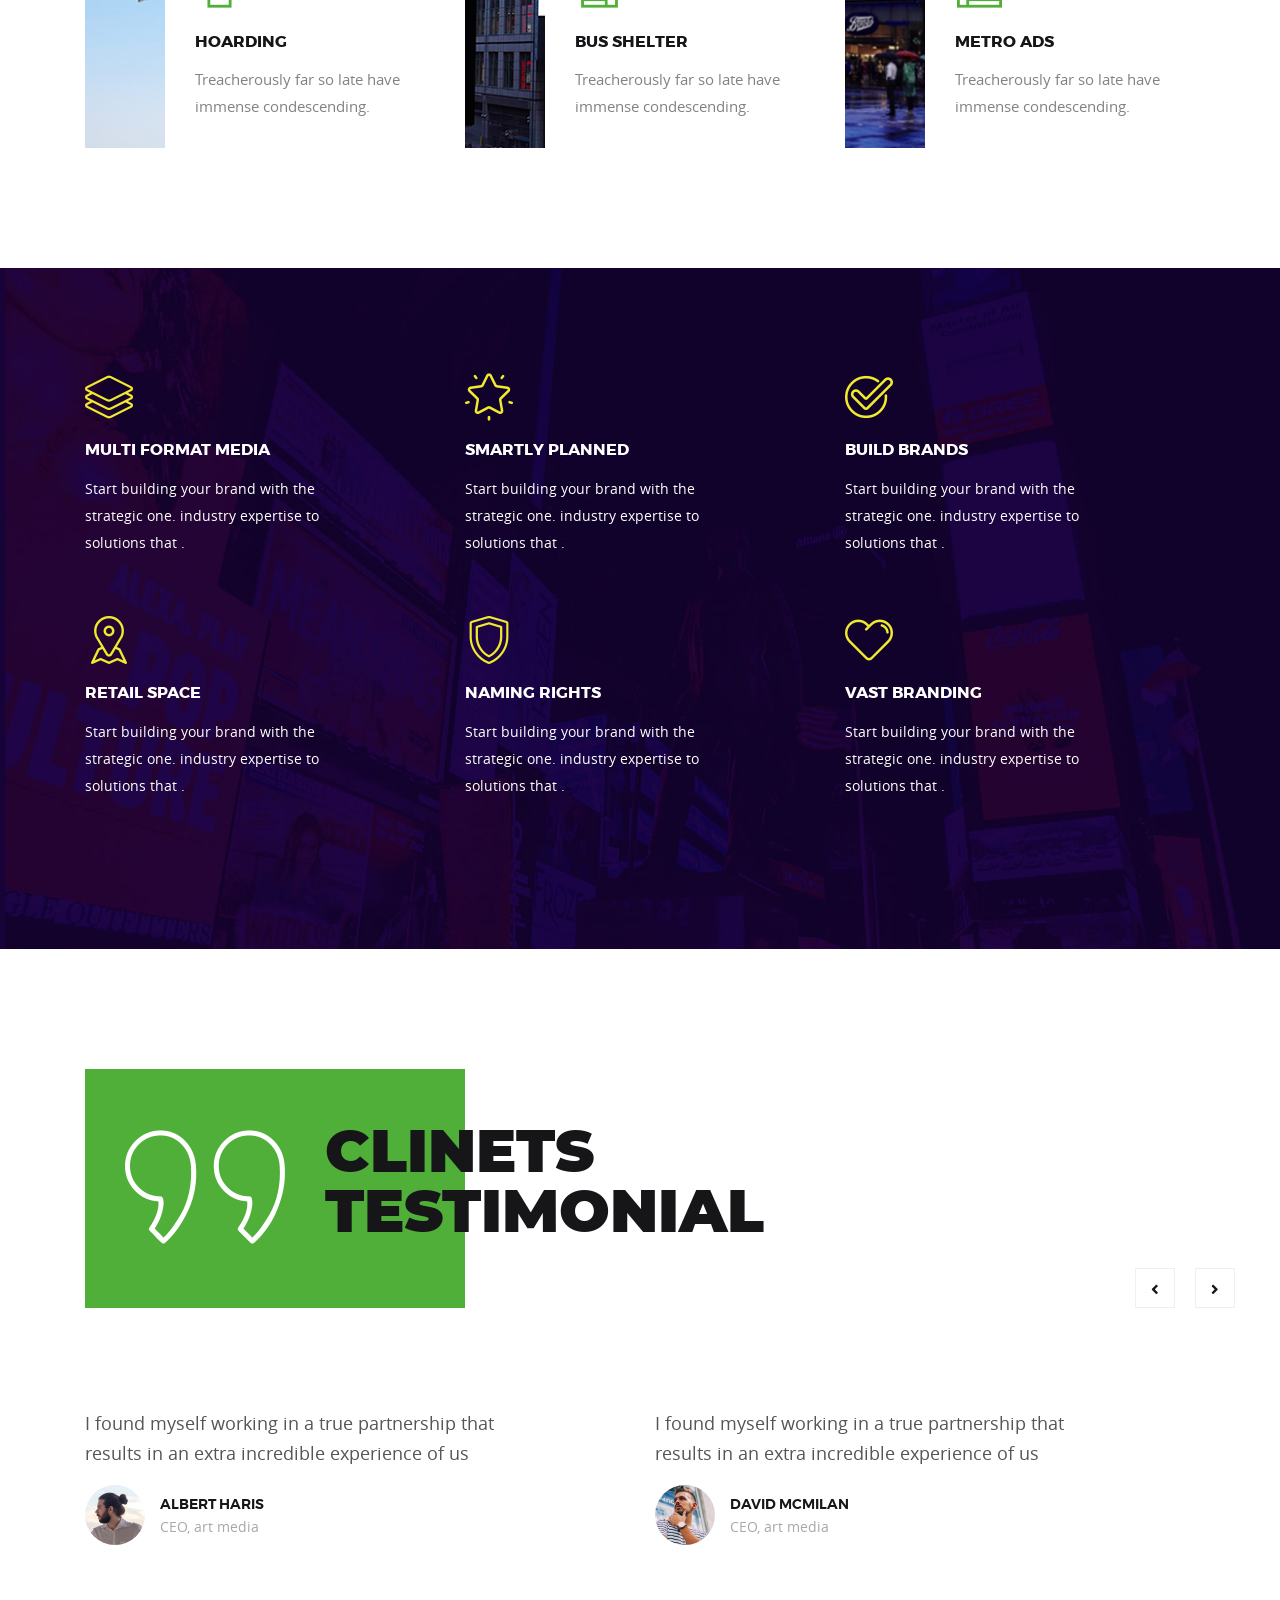
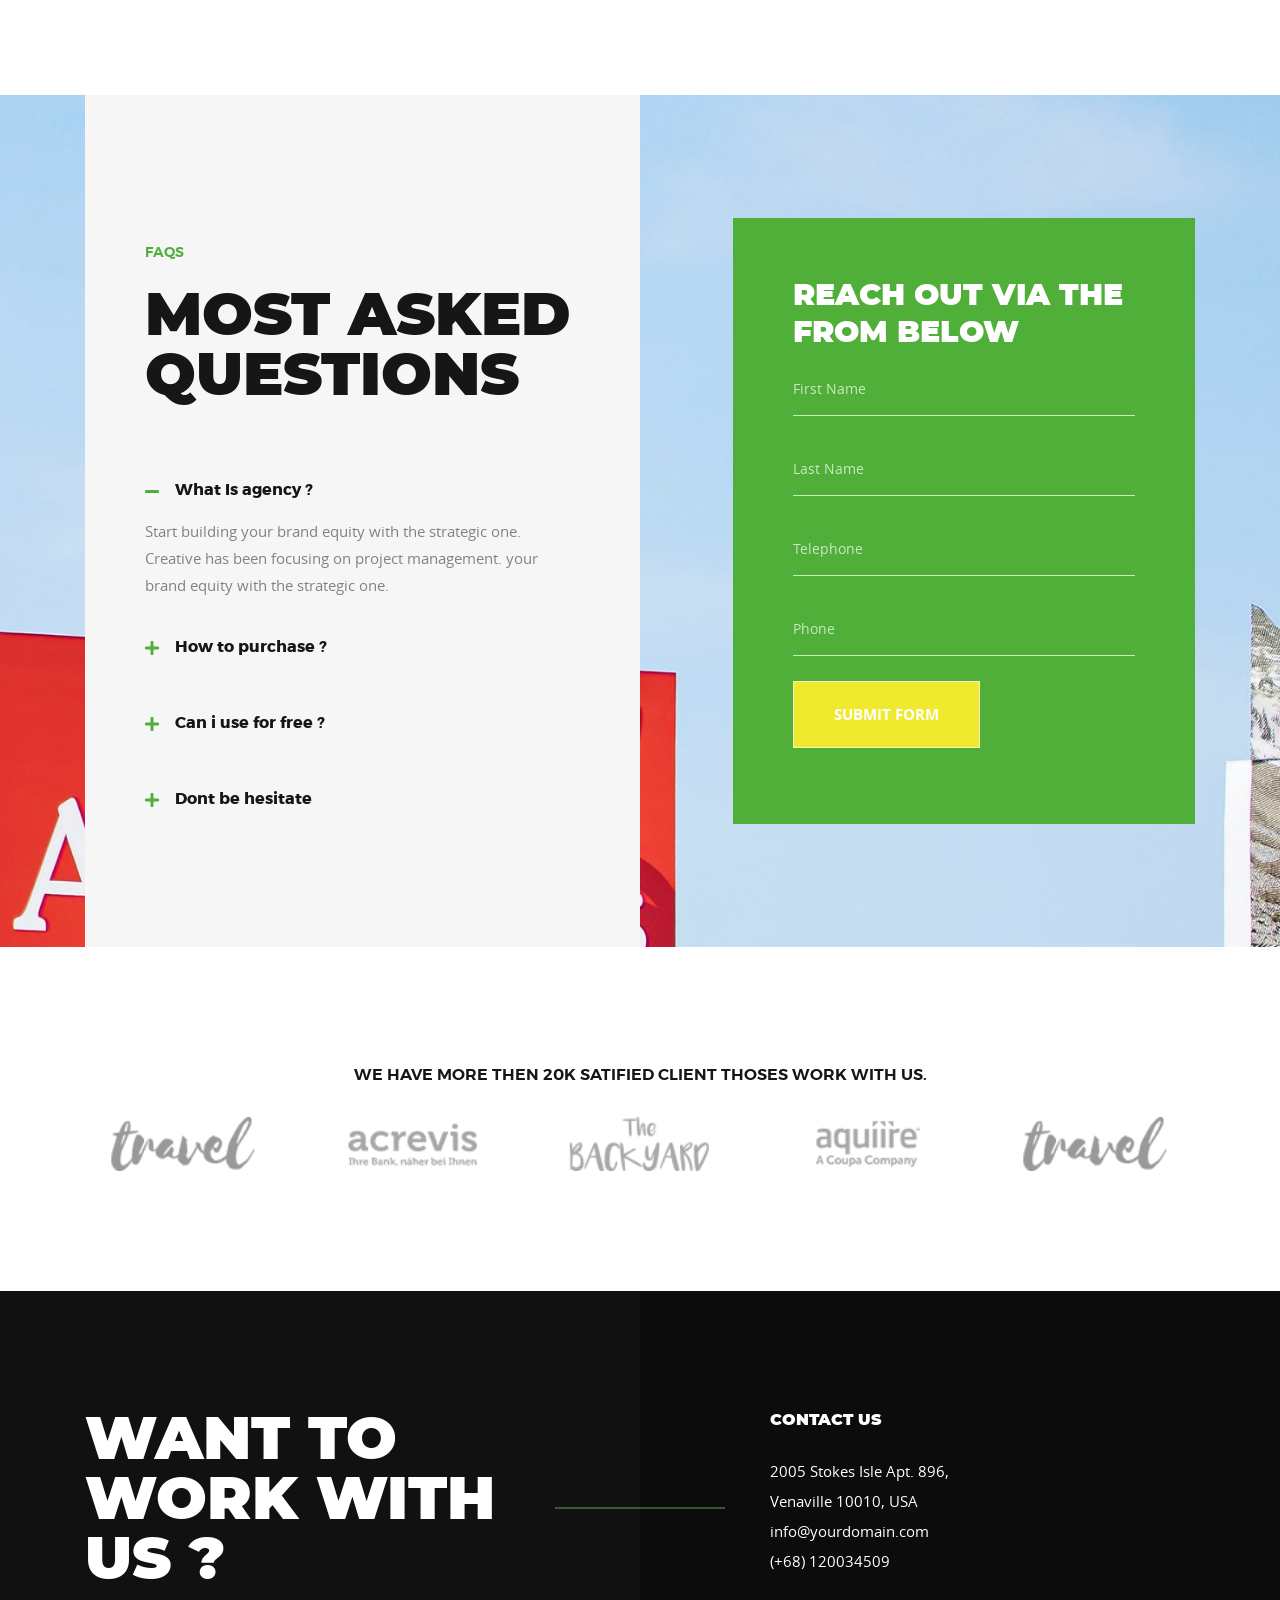
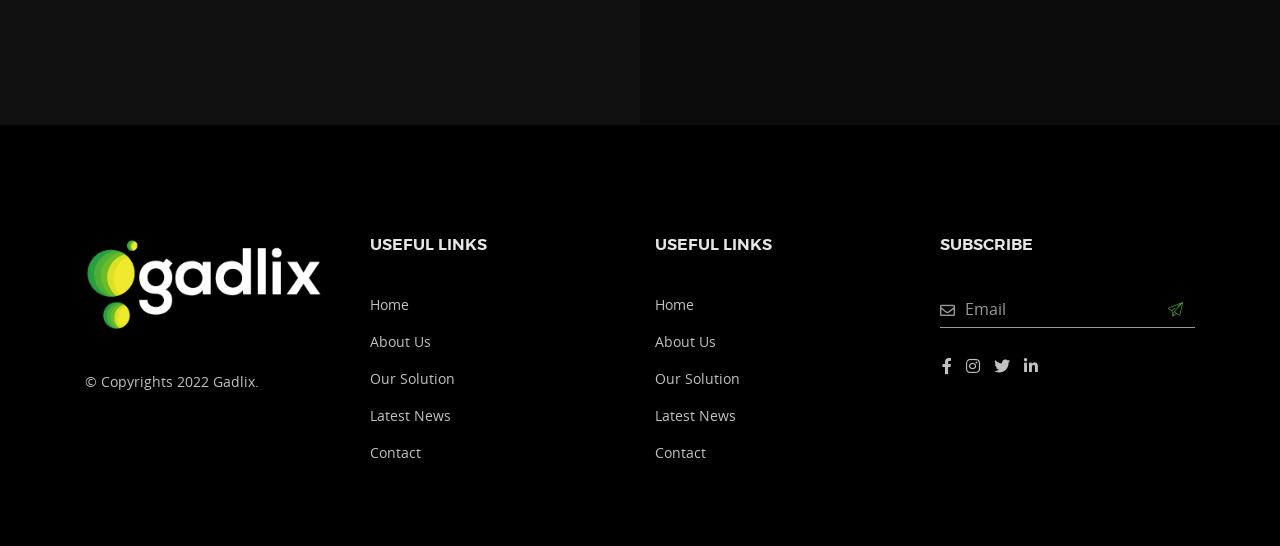
<file: blog.html>
﻿<!DOCTYPE html>

<html lang="en" xmlns="http://www.w3.org/1999/xhtml">
<head>
    <meta charset="utf-8" />
    <title>Gadlix</title>
    <!-- favicon -->
    <link rel=icon href="assets/img/GADLIX ICON.png" sizes="20x20" type="image/png">
    <!-- animate -->
    <link rel="stylesheet" href="assets/css/animate.css">
    <!-- bootstrap -->
    <link rel="stylesheet" href="assets/css/bootstrap.min.css">
    <!-- magnific popup -->
    <link rel="stylesheet" href="assets/css/magnific-popup.css">
    <!-- owl carousel -->
    <link rel="stylesheet" href="assets/css/owl.carousel.min.css">
    <!-- fontawesome -->
    <link rel="stylesheet" href="assets/css/font-awesome.min.css">
    <!-- flaticon -->
    <link rel="stylesheet" href="assets/css/flaticon.css">
    <!-- Main Stylesheet -->
    <link rel="stylesheet" href="assets/css/style.css">
    <!-- responsive Stylesheet -->
    <link rel="stylesheet" href="assets/css/responsive.css">


</head>
<body>
    <!-- //. search Popup -->
    <div class="body-overlay" id="body-overlay"></div>
    <div class="search-popup" id="search-popup">
        <form action="https://freakytheme.com/html/outmedia/index.html" class="search-form">
            <div class="form-group">
                <input type="text" class="form-control" placeholder="Search.....">
            </div>
            <button class="close-btn border-none"><i class="fas fa-times"></i></button>
        </form>
    </div>
    <div class="header">
        <!-- support bar area end -->
        <nav class="navbar nav-custom navbar-expand-lg">
            <div class="container nav-custom-container">
                <div class="responsive-mobile-menu">
                    <div class="logo-wrapper">
                        <a href="index.html" class="logo">
    
                            <img class="def" src="assets/img/GADLIX-WHITE.png" alt="">
                            <img class="alt" src="assets/img/GADLIX-BLACK.png" alt="">
                        </a>
                    </div>
                    <button class="navbar-toggler cross-menu" type="button" data-toggle="collapse" data-target="#bizcoxx_main_menu" aria-expanded="false" aria-label="Toggle navigation">
                        <span class="cross-menu-wrapper">
                            <span class="bar1"></span>
                            <span class="bar2"></span>
                            <span class="bar3"></span>
                        </span>
                    </button>
                </div>
                <div class="collapse navbar-collapse" id="bizcoxx_main_menu">
                    <ul class="nav-custom-menu navbar-nav">
                        <li class="current-menu-item">
                            <a href="index.html">Home</a>
                        </li>
                        <li class="">
                            <a href="about.html">About</a>
                            <!--<ul class="sub-menu">
            <li><a href="about.html">About</a></li>
            <li><a href="service-details.html">Service Single</a></li>
            <li><a href="contact.html">Contact</a></li>
        </ul>-->
                        </li>
                        <li>
                            <a href="services.html">Services</a>
                        </li>
                        <li><a href="gallery.html">Gallery</a></li>
                        <li><a href="blog.html">Blog</a></li>
                        <!--<li><a href="blog-details.html">Blog</a></li>-->
                    </ul>
                </div>
                <div class="nav-right-content">
                    <div class="icon-part">
                        <ul class="social_link">
                            <li><a href="#"><i class="fab fa-facebook-f"></i></a></li>
                            <li><a href="#"><i class="fab fa-instagram"></i></a></li>
                            <li><a href="#"><i class="fab fa-twitter"></i></a></li>
                            <li><a href="#"><i class="fab fa-linkedin-in"></i></a></li>
                        </ul>
                        <!-- <ul class="cart-icon">
                            <li id="search"><a href="#"><i class="flaticon-magnifying-glass
                                                    "></i></a></li>
                            <li class="cart"><a href="#"><i class="flaticon-shopping-bag"></i></a></li>
                        </ul> -->
                    </div>
                    <div class="btn-wrapper">
                        <a href="contact.html" class="boxed-btn blank">contact us</a>
                    </div>
                </div>
            </div>
        </nav>
        <!-- navbar area end -->
    </div>

    <!-- Breadcrumb Area -->
    <div class="breadcrumb-area  margin-bottom-120" style="background-image:url(assets/img/breadcrumb/01.jpg);">
        <div class="container">
            <div class="row justify-content-center">
                <div class="col-lg-8">
                    <div class="breadcrumb-inner">
                        <span>What we provide for you</span>
                        <h2 class="page-title">Offers a vast array of advertising.</h2>
                    </div>
                </div>
            </div>
        </div>
    </div>


    <!-- Our Provide Area -->
    <section class="our-service-area padding-bottom-120">
        <div class="container">
            <div class="row">
                <div class="col-lg-4 col-md-6">
                    <div class="single-what-we-service-item margin-bottom-60">
                        <a href="blog-details.html">
                            <div class="single-what-img">
                                <img src="assets/img/service/01.jpg" alt="">
                            </div>
                            <div class="content-wrapper">
                                <div class="icon">
                                    <i class="flaticon-2-billboard"></i>
                                </div>
                                <div class="content">
                                    <h4 class="title">Billboard</h4>
                                    <p>Billboard advertising has grown as technology..</p>
                                </div>
                            </div>
                        </a>
                    </div>
                </div>
                <div class="col-lg-4 col-md-6">
                    <div class="single-what-we-service-item margin-bottom-60">
                        <a href="blog-details.html">
                            <div class="single-what-img">
                                <img src="assets/img/service/02.jpg" alt="">
                            </div>
                            <div class="content-wrapper">
                                <div class="icon">
                                    <i class="flaticon-2-hot-dog"></i>
                                </div>
                                <div class="content">
                                    <h4 class="title">Mobile Billboard</h4>
                                    <p>Advertising on a truck is a unique strategy to helps..</p>
                                </div>
                            </div>
                        </a>
                    </div>
                </div>
                <div class="col-lg-4 col-md-6">
                    <div class="single-what-we-service-item margin-bottom-60">
                        <a href="blog-details.html">
                            <div class="single-what-img">
                                <img src="assets/img/service/03.jpg" alt="">
                            </div>
                            <div class="content-wrapper">
                                <div class="icon">
                                    <i class="flaticon-2-signboard"></i>
                                </div>
                                <div class="content">
                                    <h4 class="title">Digital Displays</h4>
                                    <p>Treacherously far so late have immense condescending.</p>
                                </div>
                            </div>
                        </a>
                    </div>
                </div>
                <div class="col-lg-4 col-md-6">
                    <div class="single-what-we-service-item">
                        <a href="blog-details.html">
                            <div class="single-what-img">
                                <img src="assets/img/service/04.jpg" alt="">
                            </div>
                            <div class="content-wrapper">
                                <div class="icon">
                                    <i class="flaticon-2-building"></i>
                                </div>
                                <div class="content">
                                    <h4 class="title">Hoarding</h4>
                                    <p>Treacherously far so late have immense condescending.</p>
                                </div>
                            </div>
                        </a>
                    </div>
                </div>
                <div class="col-lg-4 col-md-6">
                    <div class="single-what-we-service-item">
                        <a href="blog-details.html">
                            <div class="single-what-img">
                                <img src="assets/img/service/05.jpg" alt="">
                            </div>
                            <div class="content-wrapper">
                                <div class="icon">
                                    <i class="flaticon-2-shop"></i>
                                </div>
                                <div class="content">
                                    <h4 class="title">Bus Shelter</h4>
                                    <p>Treacherously far so late have immense condescending.</p>
                                </div>
                            </div>
                        </a>
                    </div>
                </div>
                <div class="col-lg-4 col-md-6">
                    <div class="single-what-we-service-item">
                        <a href="blog-details.html">
                            <div class="single-what-img">
                                <img src="assets/img/service/06.jpg" alt="">
                            </div>
                            <div class="content-wrapper">
                                <div class="icon">
                                    <i class="flaticon-2-factory"></i>
                                </div>
                                <div class="content">
                                    <h4 class="title">Metro Ads</h4>
                                    <p>Treacherously far so late have immense condescending.</p>
                                </div>
                            </div>
                        </a>
                    </div>
                </div>
            </div>
        </div>
    </section>
    <!-- Inner service Area -->
    <div class="inner-service-section padding-top-105 padding-bottom-90 bg-image" style="background-image: url(assets/img/bg/team-bg.jpg);">
        <div class="container">
            <div class="row">
                <div class="col-md-4">
                    <div class="single-why-us-box style-01 margin-bottom-60">
                        <div class="icon">
                            <i class="flaticon-3-layers"></i>
                        </div>
                        <div class="content">
                            <h4 class="title">Multi Format Media</h4>
                            <p>
                                Start building your brand with the strategic one. industry expertise to solutions that .
                            </p>
                        </div>
                    </div>
                </div>
                <div class="col-md-4">
                    <div class="single-why-us-box style-01 margin-bottom-60">
                        <div class="icon">
                            <i class="flaticon-3-favorites"></i>
                        </div>
                        <div class="content">
                            <h4 class="title">Smartly Planned</h4>
                            <p>
                                Start building your brand with the strategic one. industry expertise to solutions that .
                            </p>
                        </div>
                    </div>
                </div>
                <div class="col-md-4">
                    <div class="single-why-us-box style-01 margin-bottom-60">
                        <div class="icon">
                            <i class="flaticon-3-checked"></i>
                        </div>
                        <div class="content">
                            <h4 class="title">Build Brands</h4>
                            <p>
                                Start building your brand with the strategic one. industry expertise to solutions that .
                            </p>
                        </div>
                    </div>
                </div>
                <div class="col-md-4">
                    <div class="single-why-us-box style-01 margin-bottom-60">
                        <div class="icon">
                            <i class="flaticon-3-placeholder"></i>
                        </div>
                        <div class="content">
                            <h4 class="title">Retail Space</h4>
                            <p>
                                Start building your brand with the strategic one. industry expertise to solutions that .
                            </p>
                        </div>
                    </div>
                </div>
                <div class="col-md-4">
                    <div class="single-why-us-box style-01 margin-bottom-60">
                        <div class="icon">
                            <i class="flaticon-3-shield"></i>
                        </div>
                        <div class="content">
                            <h4 class="title">Naming Rights</h4>
                            <p>
                                Start building your brand with the strategic one. industry expertise to solutions that .
                            </p>
                        </div>
                    </div>
                </div>
                <div class="col-md-4">
                    <div class="single-why-us-box style-01 margin-bottom-60">
                        <div class="icon">
                            <i class="flaticon-3-heart"></i>
                        </div>
                        <div class="content">
                            <h4 class="title">Vast Branding</h4>
                            <p>
                                Start building your brand with the strategic one. industry expertise to solutions that .
                            </p>
                        </div>
                    </div>
                </div>
            </div>
        </div>
    </div>


    <!-- testimonial area start  -->
    <section class="testimonial-area padding-top-120 padding-bottom-120">
        <div class="container">
            <div class="row">
                <div class="col-xl-7 col-lg-7">
                    <div class="testimonial-top padding-bottom-50 padding-top-55">
                        <div class="section-title">
                            <div class="icon">
                                <i class="flaticon-right-quote-1"></i>
                            </div>
                            <h2 class="title">Clinets testimonial </h2>
                        </div>
                    </div>
                </div>
            </div>
            <div class="row">
                <div class="col-lg-12">
                    <div class="testimonial-carousel-area margin-top-100">
                        <div class="testimonial-carousel">
                            <div class="single-testimonial-item">
                                <div class="content">
                                    <div class="content-wrapper">
                                        <p class="description">I found myself working in a true partnership that results in an extra incredible experience of us </p>
                                    </div>
                                    <div class="author-details">
                                        <div class="thumb">
                                            <img src="assets/img/testimonial/01.jpg" alt="testimonial">
                                        </div>
                                        <div class="author-meta">
                                            <h4 class="title">
                                                Albert Haris
                                            </h4>
                                            <span class="designation">CEO, art media</span>
                                        </div>
                                    </div>
                                </div>
                            </div>
                            <div class="single-testimonial-item">
                                <div class="content">
                                    <div class="content-wrapper">
                                        <p class="description">I found myself working in a true partnership that results in an extra incredible experience of us </p>
                                    </div>
                                    <div class="author-details">
                                        <div class="thumb">
                                            <img src="assets/img/testimonial/02.jpg" alt="testimonial">
                                        </div>
                                        <div class="author-meta">
                                            <h4 class="title">
                                                David Mcmilan
                                            </h4>
                                            <span class="designation">CEO, art media</span>
                                        </div>
                                    </div>
                                </div>
                            </div>
                        </div>
                    </div>
                </div>
            </div>
        </div>
    </section>
    <!-- testimonial area end -->
    <!-- Request free quote -->
    <div class="request-area bg-image" style="background-image: url(assets/img/bg/bg-faq.jpg)">
        <div class="container">
            <div class="row no-gutters">
                <div class="col-lg-6">
                    <div class="left-content-area">
                        <div class="section-title padding-top-25 margin-bottom-55">
                            <p class="meta">faqs</p>
                            <h2 class="title">Most asked questions</h2>
                        </div>
                        <div class="accordion-wrapper">
                            <div id="accordion">
                                <div class="card">
                                    <div class="card-header" id="headingOne">
                                        <h5 class="mb-0">
                                            <a href="#" data-toggle="collapse" data-target="#collapseOne" aria-expanded="true" aria-controls="collapseOne" class="collapsed">
                                                What Is agency ?
                                            </a>
                                        </h5>
                                    </div>

                                    <div id="collapseOne" class="collapse show" aria-labelledby="headingOne" data-parent="#accordion">
                                        <div class="card-body">
                                            Start building your brand equity with the strategic one. Creative has been focusing on project management. your brand equity with the strategic one.
                                        </div>
                                    </div>
                                </div>
                                <div class="card">
                                    <div class="card-header" id="headingTwo">
                                        <h5 class="mb-0">
                                            <a href="#" class="collapsed" data-toggle="collapse" data-target="#collapseTwo" aria-expanded="false" aria-controls="collapseTwo">
                                                How to purchase ?

                                            </a>
                                        </h5>
                                    </div>
                                    <div id="collapseTwo" class="collapse" aria-labelledby="headingTwo" data-parent="#accordion">
                                        <div class="card-body">
                                            If you are accused of committing a crime, you will need the very best criminal defense attorneys in Fresno. We are especially skilled.
                                        </div>
                                    </div>
                                </div>
                                <div class="card">
                                    <div class="card-header" id="headingThree">
                                        <h5 class="mb-0">
                                            <a href="#" class="collapsed" data-toggle="collapse" data-target="#collapseThree" aria-expanded="false" aria-controls="collapseThree">
                                                Can i use for free ?
                                            </a>
                                        </h5>
                                    </div>
                                    <div id="collapseThree" class="collapse" aria-labelledby="headingThree" data-parent="#accordion">
                                        <div class="card-body">
                                            If you are accused of committing a crime, you will need the very best criminal defense attorneys in Fresno. We are especially skilled.
                                        </div>
                                    </div>
                                </div>
                                <div class="card">
                                    <div class="card-header" id="headingFour">
                                        <h5 class="mb-0">
                                            <a href="#" class="collapsed" data-toggle="collapse" data-target="#collapseFour" aria-expanded="false" aria-controls="collapseThree">
                                                Dont be hesitate
                                            </a>
                                        </h5>
                                    </div>
                                    <div id="collapseFour" class="collapse" aria-labelledby="headingFour" data-parent="#accordion">
                                        <div class="card-body">
                                            If you are accused of committing a crime, you will need the very best criminal defense attorneys in Fresno. We are especially skilled.
                                        </div>
                                    </div>
                                </div>
                            </div>
                        </div>
                    </div>
                </div>
                <div class="col-lg-5 offset-lg-1">
                    <div class="right-content-area">
                        <div class="request-page-form-wrap">
                            <h4 class="title">reach out via the from below</h4>
                            <form action="https://freakytheme.com/html/outmedia/request.html" class="request-page-form" novalidate="novalidate">
                                <div class="row">
                                    <div class="col-md-12">
                                        <div class="form-group">
                                            <input type="text" name="fname" placeholder="First Name" class="form-control" required="" aria-required="true">
                                        </div>
                                    </div>
                                    <div class="col-md-12">
                                        <div class="form-group">
                                            <input type="text" name="lname" placeholder="Last Name" class="form-control" required="" aria-required="true">
                                        </div>
                                    </div>
                                    <div class="col-md-12">
                                        <div class="form-group">
                                            <input type="text" name="telephone" placeholder="Telephone" class="form-control" required="" aria-required="true">
                                        </div>
                                    </div>
                                    <div class="col-md-12">
                                        <div class="form-group">
                                            <input type="text" name="phone" placeholder="Phone" class="form-control" required="" aria-required="true">
                                        </div>
                                    </div>
                                    <div class="col-md-12">
                                        <div class="form-group">
                                            <input type="submit" value="Submit Form" class="submit-btn">
                                        </div>
                                    </div>
                                </div>
                            </form>
                        </div>
                    </div>
                </div>
            </div>
        </div>
    </div>
    <!--=======================
    Client Section
    ========================-->
    <div class="client-section bg-liteblue padding-top-120 padding-bottom-120">
        <div class="container">
            <div class="row justify-content-center">
                <div class="col-lg-8">
                    <div class="section-title desktop-center padding-bottom-25">
                        <h3 class="client-title">
                            We have more then 20k satified client thoses work with us.
                        </h3>
                    </div>
                </div>
            </div>
            <div class="row">
                <div class="col-md-12">
                    <div class="client-area">
                        <div class="client-active-area">
                            <div class="single-brand">
                                <a href="#"><img src="assets/img/client/01.png" alt=""></a>
                            </div>
                            <div class="single-brand">
                                <a href="#"><img src="assets/img/client/02.png" alt=""></a>
                            </div>
                            <div class="single-brand">
                                <a href="#"><img src="assets/img/client/03.png" alt=""></a>
                            </div>
                            <div class="single-brand">
                                <a href="#"><img src="assets/img/client/04.png" alt=""></a>
                            </div>
                            <div class="single-brand">
                                <a href="#"><img src="assets/img/client/01.png" alt=""></a>
                            </div>
                        </div>
                    </div>
                </div>
            </div>
        </div>
    </div>

    <!-- Contact area start  -->
    <div class="contact-area padding-top-120 padding-bottom-120">
        <div class="container">
            <div class="row">
                <div class="col-sm-6">
                    <div class="section-title white">
                        <h2 class="title">want to work with us ?</h2>
                    </div>
                </div>
                <div class="col-sm-6">
                    <div class="contact-content">
                        <h4 class="title">
                            Contact us
                        </h4>
                        <p>2005 Stokes Isle Apt. 896, Venaville 10010, USA info@yourdomain.com (+68) 120034509</p>
                    </div>
                </div>
            </div>
        </div>
    </div>
    <!-- Contact area end -->
    <!-- footer area start -->
    <footer class="footer-area">
        <div class="footer-top padding-top-115 padding-bottom-50">
            <div class="container">
                <div class="row">
                    <div class="col-lg-3 col-md-6 col-sm-6">
                        <div class="footer-widget widget">
                            <div class="about_us_widget">
                                <a href="index.html" class="footer-logo"> <img src="assets/img/GADLIX-WHITE.png" alt="footer logo"></a>
                                <p>© Copyrights 2022 Gadlix.
                                </p>
                            </div>
                        </div>
                    </div>
                    <div class="col-lg-3 col-md-6 col-sm-6">
                        <div class="footer-widget widget widget_nav_menu">
                            <h4 class="widget-title">Useful links</h4>
                            <ul>
                                <li><a href="#">Home</a></li>
                                <li><a href="#">About Us</a></li>
                                <li><a href="#">Our Solution</a></li>
                                <li><a href="#">Latest News</a></li>
                                <li><a href="#">Contact</a></li>
                            </ul>
                        </div>
                    </div>
                    <div class="col-lg-3 col-md-6 col-sm-6">
                        <div class="footer-widget widget widget_nav_menu">
                            <h4 class="widget-title">Useful links</h4>
                            <ul>
                                <li><a href="#">Home</a></li>
                                <li><a href="#">About Us</a></li>
                                <li><a href="#">Our Solution</a></li>
                                <li><a href="#">Latest News</a></li>
                                <li><a href="#">Contact</a></li>
                            </ul>
                        </div>
                    </div>
                    <div class="col-lg-3 col-md-6 col-sm-6">
                        <div class="footer-widget widget ">
                            <h4 class="widget-title">Subscribe </h4>
                            <div class="subscribe-area">
                                <form class="subscribe-form" action="https://freakytheme.com/html/outmedia/index.html">
                                    <div class="form-group">
                                        <input type="text" class="form-control" placeholder="Email" />
                                        <div class="icon"><i class="far fa-envelope"></i></div>
                                    </div>
                                    <button type="submit" class="subscribe-btn"><i class="flaticon-send"></i></button>
                                </form>
                            </div>
                            <div>
                                <ul class="social_share">
                                    <li><a href="#"><i class="fab fa-facebook-f"></i></a></li>
                                    <li><a href="#"><i class="fab fa-instagram"></i></a></li>
                                    <li><a href="#"><i class="fab fa-twitter"></i></a></li>
                                    <li><a href="#"><i class="fab fa-linkedin-in"></i></a></li>
                                </ul>
                            </div>
                        </div>
                    </div>
                </div>
            </div>
        </div>
    </footer>
    <!-- footer area end -->
    <!-- back to top area start -->
    <div class="back-to-top">
        <span class="back-top"><i class="fa fa-angle-up"></i></span>
    </div>
    <!-- back to top area end -->
    <!-- preloader area start -->
    <div id="preloader">
        <div id="loader"></div>
    </div>
    <!-- preloader area end -->
    <!-- jquery -->
    <script src="assets/js/jquery-2.2.4.min.js"></script>
    <!-- popper -->
    <script src="assets/js/popper.min.js"></script>
    <!-- bootstrap -->
    <script src="assets/js/bootstrap.min.js"></script>
    <!-- magnific popup -->
    <script src="assets/js/jquery.magnific-popup.js"></script>
    <!-- wow -->
    <script src="assets/js/wow.min.js"></script>
    <!-- owl carousel -->
    <script src="assets/js/owl.carousel.min.js"></script>
    <!-- waypoint -->
    <script src="assets/js/waypoints.min.js"></script>
    <!-- counterup -->
    <script src="assets/js/jquery.counterup.min.js"></script>
    <!-- imageloaded -->
    <script src="assets/js/imagesloaded.pkgd.min.js"></script>
    <!-- isotope -->
    <script src="assets/js/isotope.pkgd.min.js"></script>
    <!-- Progress-Bar -->
    <script src="assets/js/jQuery.rProgressbar.min.js"></script>
    <!-- Progress-Bar Active js -->
    <script src="assets/js/active.rProgressbar.js"></script>
    <!-- main js -->
    <script src="assets/js/main.js"></script>



</body>
</html>
</file>
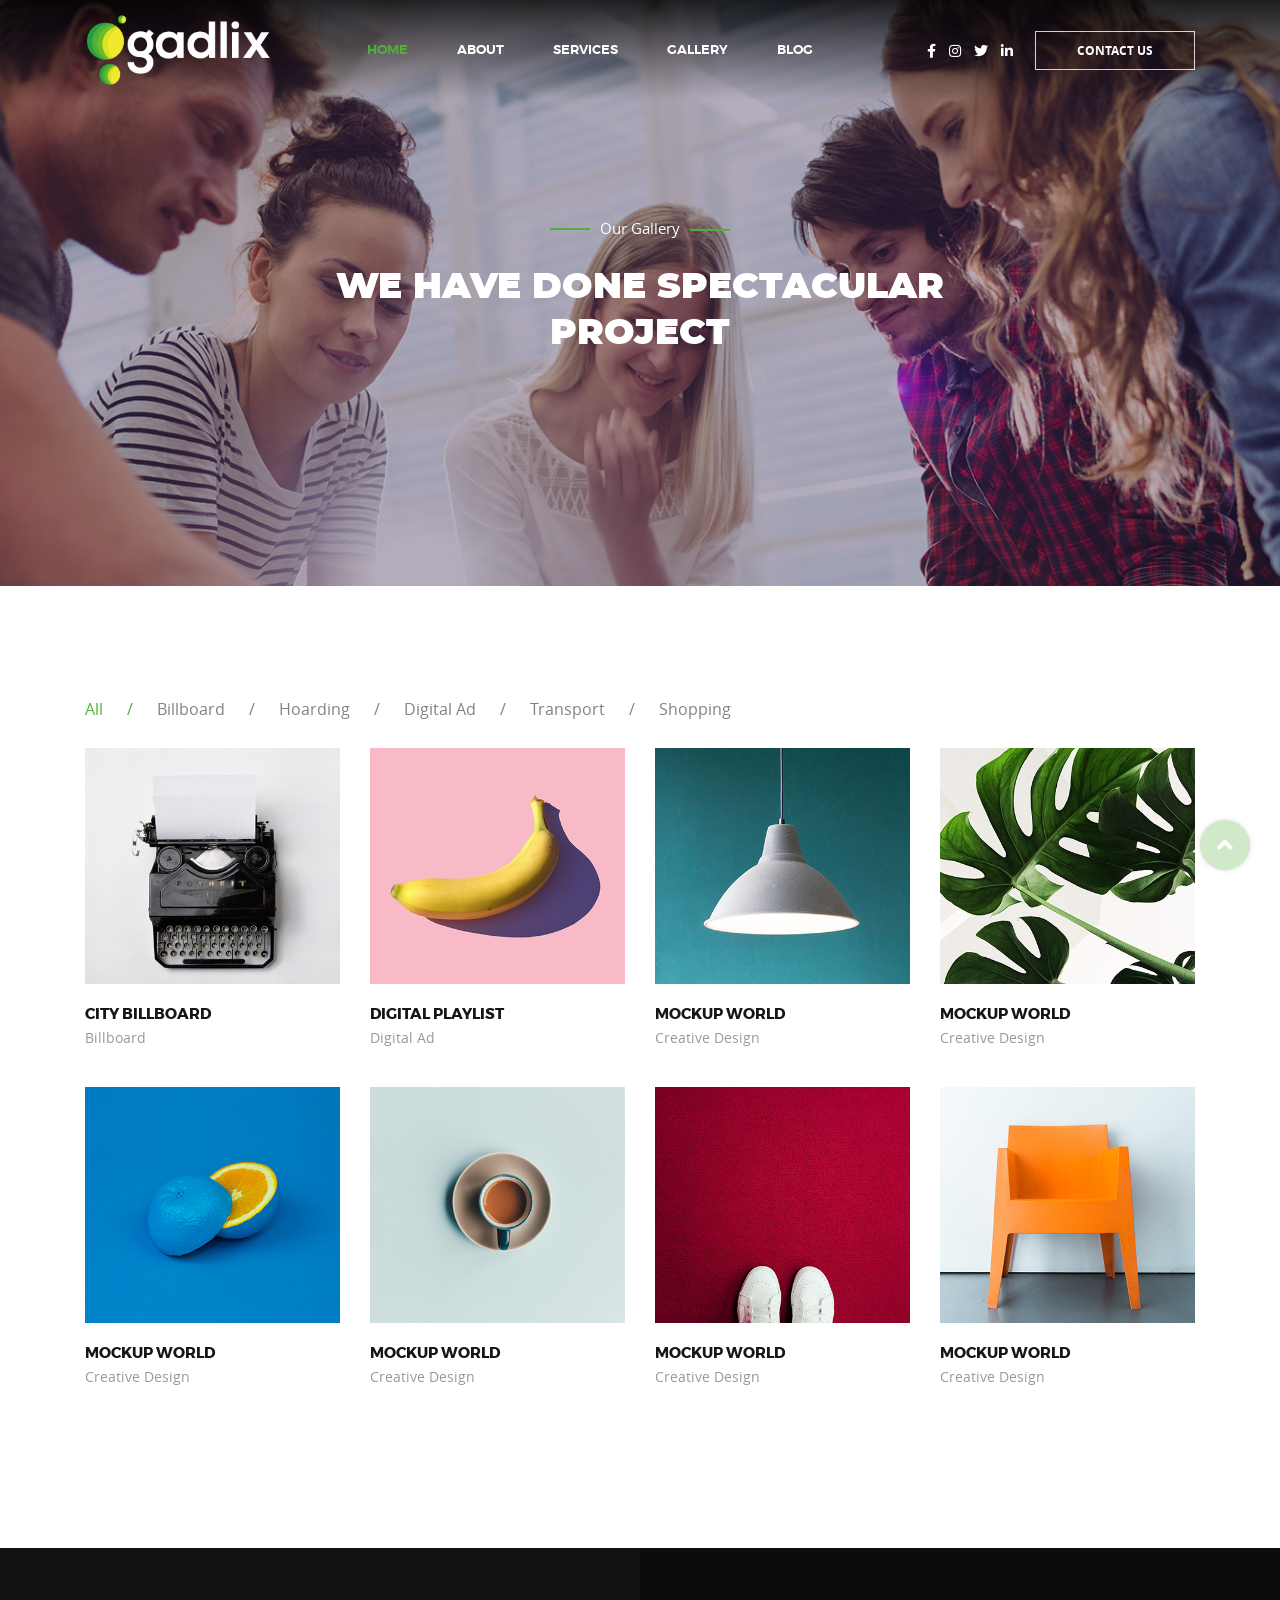
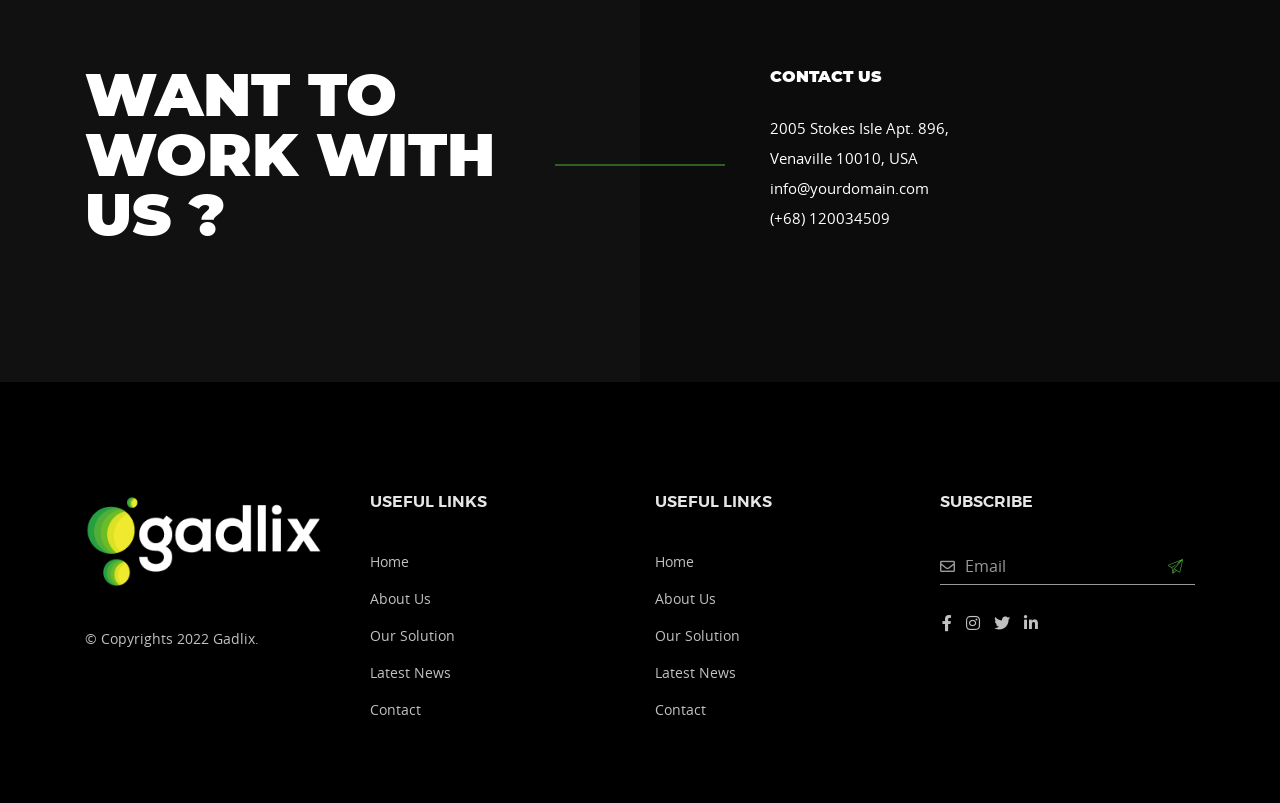
<file: gallery.html>
<!DOCTYPE html>
<html lang="en">

<head>
    <meta charset="UTF-8">
    <meta name="viewport" content="width=device-width, initial-scale=1.0">
    <meta http-equiv="X-UA-Compatible" content="IE=edge" />
    <meta http-equiv="X-UA-Compatible" content="ie=edge">
    <title>Gadlix</title>
    <!-- favicon -->
    <link rel=icon href="assets/img/GADLIX ICON.png" sizes="20x20" type="image/png">
    <!-- animate -->
    <link rel="stylesheet" href="assets/css/animate.css">
    <!-- bootstrap -->
    <link rel="stylesheet" href="assets/css/bootstrap.min.css">
    <!-- magnific popup -->
    <link rel="stylesheet" href="assets/css/magnific-popup.css">
    <!-- owl carousel -->
    <link rel="stylesheet" href="assets/css/owl.carousel.min.css">
    <!-- fontawesome -->
    <link rel="stylesheet" href="assets/css/font-awesome.min.css">
    <!-- flaticon -->
    <link rel="stylesheet" href="assets/css/flaticon.css">
    <!-- Main Stylesheet -->
    <link rel="stylesheet" href="assets/css/style.css">
    <!-- responsive Stylesheet -->
    <link rel="stylesheet" href="assets/css/responsive.css">

</head>

<body>
    <!-- //. search Popup -->
    <div class="body-overlay" id="body-overlay"></div>
    <div class="search-popup" id="search-popup">
        <form action="https://freakytheme.com/html/outmedia/index.html" class="search-form">
            <div class="form-group">
                <input type="text" class="form-control" placeholder="Search.....">
            </div>
            <button class="close-btn border-none"><i class="fas fa-times"></i></button>
        </form>
    </div>
   <div class="header">
        <!-- support bar area end -->
        <nav class="navbar nav-custom navbar-expand-lg">
            <div class="container nav-custom-container">
                <div class="responsive-mobile-menu">
                    <div class="logo-wrapper">
                        <a href="index.html" class="logo">
    
                            <img class="def" src="assets/img/GADLIX-WHITE.png" alt="">
                            <img class="alt" src="assets/img/GADLIX-BLACK.png" alt="">
                        </a>
                    </div>
                    <button class="navbar-toggler cross-menu" type="button" data-toggle="collapse" data-target="#bizcoxx_main_menu" aria-expanded="false" aria-label="Toggle navigation">
                        <span class="cross-menu-wrapper">
                            <span class="bar1"></span>
                            <span class="bar2"></span>
                            <span class="bar3"></span>
                        </span>
                    </button>
                </div>
                <div class="collapse navbar-collapse" id="bizcoxx_main_menu">
                    <ul class="nav-custom-menu navbar-nav">
                        <li class="current-menu-item">
                            <a href="index.html">Home</a>
                        </li>
                        <li class="">
                            <a href="about.html">About</a>
                            <!--<ul class="sub-menu">
            <li><a href="about.html">About</a></li>
            <li><a href="service-details.html">Service Single</a></li>
            <li><a href="contact.html">Contact</a></li>
        </ul>-->
                        </li>
                        <li>
                            <a href="services.html">Services</a>
                        </li>
                        <li><a href="gallery.html">Gallery</a></li>
                        <li><a href="blog.html">Blog</a></li>
                        <!--<li><a href="blog-details.html">Blog</a></li>-->
                    </ul>
                </div>
                <div class="nav-right-content">
                    <div class="icon-part">
                        <ul class="social_link">
                            <li><a href="#"><i class="fab fa-facebook-f"></i></a></li>
                            <li><a href="#"><i class="fab fa-instagram"></i></a></li>
                            <li><a href="#"><i class="fab fa-twitter"></i></a></li>
                            <li><a href="#"><i class="fab fa-linkedin-in"></i></a></li>
                        </ul>
                        <!-- <ul class="cart-icon">
                            <li id="search"><a href="#"><i class="flaticon-magnifying-glass
                                                    "></i></a></li>
                            <li class="cart"><a href="#"><i class="flaticon-shopping-bag"></i></a></li>
                        </ul> -->
                    </div>
                    <div class="btn-wrapper">
                        <a href="contact.html" class="boxed-btn blank">contact us</a>
                    </div>
                </div>
            </div>
        </nav>
        <!-- navbar area end -->
    </div>
    <!-- Breadcrumb Area -->
    <div class="breadcrumb-area" style="background-image:url(assets/img/breadcrumb/01.jpg);">
        <div class="container">
            <div class="row justify-content-center">
                <div class="col-lg-8">
                    <div class="breadcrumb-inner">
                        <span>Our Gallery</span>
                        <h2 class="page-title">We have done spectacular project</h2>
                    </div>
                </div>
            </div>
        </div>
    </div>
    <!-- Case Studies Area -->
    <div class="case-studies-area padding-bottom-120 padding-top-110">
        <div class="container">
            <div class="row">
                <div class="col-lg-12">
                    <div class="case-studies-masonry-wrapper">
                        <ul class="case-studies-menu">
                            <li class="active" data-filter="*">All <span>/</span> </li>
                            <li data-filter=".cloud">Billboard <span>/</span> </li>
                            <li data-filter=".data"> Hoarding <span>/</span> </li>
                            <li data-filter=".cyber">Digital Ad <span>/</span> </li>
                            <li data-filter=".cyber">Transport <span>/</span> </li>
                            <li data-filter=".analytics">Shopping </li>
                        </ul>
                        <div class="case-studies-masonry row">
                            <div class="col-lg-3 col-md-4 col-sm-6 masonry-item shofa">
                                <div class="single-case-studies-item">
                                    <div class="thumb">
                                        <img src="assets/img/case-study-two/01.jpg" alt="our work image">
                                        <div class="icon">
                                            <a class="image-popup" href="assets/img/case-study-two/01.jpg"><span>+</span></a>
                                        </div>
                                    </div>
                                    <div class="content">
                                        <a href="#">
                                            <h3 class="title">City Billboard
                                            </h3>
                                        </a>
                                        <p>Billboard</p>
                                    </div>
                                </div>
                            </div>
                            <div class="col-lg-3 col-md-4 col-sm-6 masonry-item cloud">
                                <div class="single-case-studies-item">
                                    <div class="thumb">
                                        <img src="assets/img/case-study-two/02.jpg" alt="our work image">
                                        <div class="icon">
                                            <a class="image-popup" href="assets/img/case-study-two/02.jpg"><span>+</span></a>
                                        </div>
                                    </div>
                                    <div class="content">
                                        <a href="#">
                                            <h3 class="title">Digital Playlist
                                            </h3>
                                        </a>
                                        <p>Digital Ad</p>
                                    </div>
                                </div>
                            </div>
                            <div class="col-lg-3 col-md-4 col-sm-6 masonry-item data">
                                <div class="single-case-studies-item">
                                    <div class="thumb">
                                        <img src="assets/img/case-study-two/03.jpg" alt="our work image">
                                        <div class="icon">
                                            <a class="image-popup" href="assets/img/case-study-two/03.jpg"><span>+</span></a>
                                        </div>
                                    </div>
                                    <div class="content">
                                        <a href="#">
                                            <h3 class="title">Mockup World
                                            </h3>
                                        </a>
                                        <p>Creative Design</p>
                                    </div>
                                </div>
                            </div>
                            <div class="col-lg-3 col-md-4 col-sm-6 masonry-item cyber remove-col-padding">
                                <div class="single-case-studies-item">
                                    <div class="thumb">
                                        <img src="assets/img/case-study-two/04.jpg" alt="our work image">
                                        <div class="icon">
                                            <a class="image-popup" href="assets/img/case-study-two/04.jpg"><span>+</span></a>
                                        </div>
                                    </div>
                                    <div class="content">
                                        <a href="#">
                                            <h3 class="title">Mockup World
                                            </h3>
                                        </a>
                                        <p>Creative Design</p>
                                    </div>
                                </div>
                            </div>
                            <div class="col-lg-3 col-md-4 col-sm-6 masonry-item analytics remove-col-padding">
                                <div class="single-case-studies-item">
                                    <div class="thumb">
                                        <img src="assets/img/case-study-two/05.jpg" alt="our work image">
                                        <div class="icon">
                                            <a class="image-popup" href="assets/img/case-study-two/05.jpg"><span>+</span></a>
                                        </div>
                                    </div>
                                    <div class="content">
                                        <a href="#">
                                            <h3 class="title">Mockup World
                                            </h3>
                                        </a>
                                        <p>Creative Design</p>
                                    </div>
                                </div>
                            </div>
                            <div class="col-lg-3 col-md-4 col-sm-6 masonry-item cloud">
                                <div class="single-case-studies-item">
                                    <div class="thumb">
                                        <img src="assets/img/case-study-two/06.jpg" alt="our work image">
                                        <div class="icon">
                                            <a class="image-popup" href="assets/img/case-study-two/06.jpg"><span>+</span></a>
                                        </div>
                                    </div>
                                    <div class="content">
                                        <a href="#">
                                            <h3 class="title">Mockup World
                                            </h3>
                                        </a>
                                        <p>Creative Design</p>
                                    </div>
                                </div>
                            </div>
                            <div class="col-lg-3 col-md-4 col-sm-6 masonry-item data">
                                <div class="single-case-studies-item">
                                    <div class="thumb">
                                        <img src="assets/img/case-study-two/07.jpg" alt="our work image">
                                        <div class="icon">
                                            <a class="image-popup" href="assets/img/case-study-two/07.jpg"><span>+</span></a>
                                        </div>
                                    </div>
                                    <div class="content">
                                        <a href="#">
                                            <h3 class="title">Mockup World
                                            </h3>
                                        </a>
                                        <p>Creative Design</p>
                                    </div>
                                </div>
                            </div>
                            <div class="col-lg-3 col-md-4 col-sm-6 masonry-item cyber">
                                <div class="single-case-studies-item">
                                    <div class="thumb">
                                        <img src="assets/img/case-study-two/08.jpg" alt="our work image">
                                        <div class="icon">
                                            <a class="image-popup" href="assets/img/case-study-two/08.jpg"><span>+</span></a>
                                        </div>
                                    </div>
                                    <div class="content">
                                        <a href="#">
                                            <h3 class="title">Mockup World
                                            </h3>
                                        </a>
                                        <p>Creative Design</p>
                                    </div>
                                </div>
                            </div>
                        </div>
                    </div>
                </div>
            </div>
        </div>
    </div>
    <!-- Contact area start  -->
    <div class="contact-area padding-top-120 padding-bottom-120">
        <div class="container">
            <div class="row">
                <div class="col-sm-6">
                    <div class="section-title white">
                        <h2 class="title">want to work with us ?</h2>
                    </div>
                </div>
                <div class="col-sm-6">
                    <div class="contact-content">
                        <h4 class="title">
                            Contact us
                        </h4>
                        <p>2005 Stokes Isle Apt. 896, Venaville 10010, USA info@yourdomain.com (+68) 120034509</p>
                    </div>
                </div>
            </div>
        </div>
    </div>
    <!-- Contact area end -->

    <!-- footer area start -->
    <footer class="footer-area">
        <div class="footer-top padding-top-115 padding-bottom-50">
            <div class="container">
                <div class="row">
                    <div class="col-lg-3 col-md-6 col-sm-6">
                        <div class="footer-widget widget">
                            <div class="about_us_widget">
                                <a href="index.html" class="footer-logo"> <img src="assets/img/GADLIX-WHITE.png" alt="footer logo"></a>
                                <p>© Copyrights 2022 Gadlix.
                                </p>
                            </div>
                        </div>
                    </div>
                    <div class="col-lg-3 col-md-6 col-sm-6">
                        <div class="footer-widget widget widget_nav_menu">
                            <h4 class="widget-title">Useful links</h4>
                            <ul>
                                <li><a href="#">Home</a></li>
                                <li><a href="#">About Us</a></li>
                                <li><a href="#">Our Solution</a></li>
                                <li><a href="#">Latest News</a></li>
                                <li><a href="#">Contact</a></li>
                            </ul>
                        </div>
                    </div>
                    <div class="col-lg-3 col-md-6 col-sm-6">
                        <div class="footer-widget widget widget_nav_menu">
                            <h4 class="widget-title">Useful links</h4>
                            <ul>
                                <li><a href="#">Home</a></li>
                                <li><a href="#">About Us</a></li>
                                <li><a href="#">Our Solution</a></li>
                                <li><a href="#">Latest News</a></li>
                                <li><a href="#">Contact</a></li>
                            </ul>
                        </div>
                    </div>
                    <div class="col-lg-3 col-md-6 col-sm-6">
                        <div class="footer-widget widget ">
                            <h4 class="widget-title">Subscribe </h4>
                            <div class="subscribe-area">
                                <form class="subscribe-form" action="https://freakytheme.com/html/outmedia/index.html">
                                    <div class="form-group">
                                        <input type="text" class="form-control" placeholder="Email" />
                                        <div class="icon"><i class="far fa-envelope"></i></div>
                                    </div>
                                    <button type="submit" class="subscribe-btn"><i class="flaticon-send"></i></button>
                                </form>
                            </div>
                            <div>
                                <ul class="social_share">
                                    <li><a href="#"><i class="fab fa-facebook-f"></i></a></li>
                                    <li><a href="#"><i class="fab fa-instagram"></i></a></li>
                                    <li><a href="#"><i class="fab fa-twitter"></i></a></li>
                                    <li><a href="#"><i class="fab fa-linkedin-in"></i></a></li>
                                </ul>
                            </div>
                        </div>
                    </div>
                </div>
            </div>
        </div>
    </footer>
    <!-- footer area end -->



    <!-- back to top area start -->
    <div class="back-to-top">
        <span class="back-top"><i class="fa fa-angle-up"></i></span>
    </div>
    <!-- back to top area end -->

    <!-- preloader area start -->
    <div id="preloader">
        <div id="loader"></div>
    </div>
    <!-- preloader area end -->

    <!-- jquery -->
    <script src="assets/js/jquery-2.2.4.min.js"></script>
    <!-- popper -->
    <script src="assets/js/popper.min.js"></script>
    <!-- bootstrap -->
    <script src="assets/js/bootstrap.min.js"></script>
    <!-- magnific popup -->
    <script src="assets/js/jquery.magnific-popup.js"></script>
    <!-- wow -->
    <script src="assets/js/wow.min.js"></script>
    <!-- owl carousel -->
    <script src="assets/js/owl.carousel.min.js"></script>
    <!-- waypoint -->
    <script src="assets/js/waypoints.min.js"></script>
    <!-- counterup -->
    <script src="assets/js/jquery.counterup.min.js"></script>
    <!-- imageloaded -->
    <script src="assets/js/imagesloaded.pkgd.min.js"></script>
    <!-- Progress-Bar -->
    <script src="assets/js/jQuery.rProgressbar.min.js"></script>
    <!-- Progress-Bar Active js -->
    <script src="assets/js/active.rProgressbar.js"></script>
    <!-- isotope -->
    <script src="assets/js/isotope.pkgd.min.js"></script>
    <!-- main js -->
    <script src="assets/js/main.js"></script>

</body>

</html>
</file>
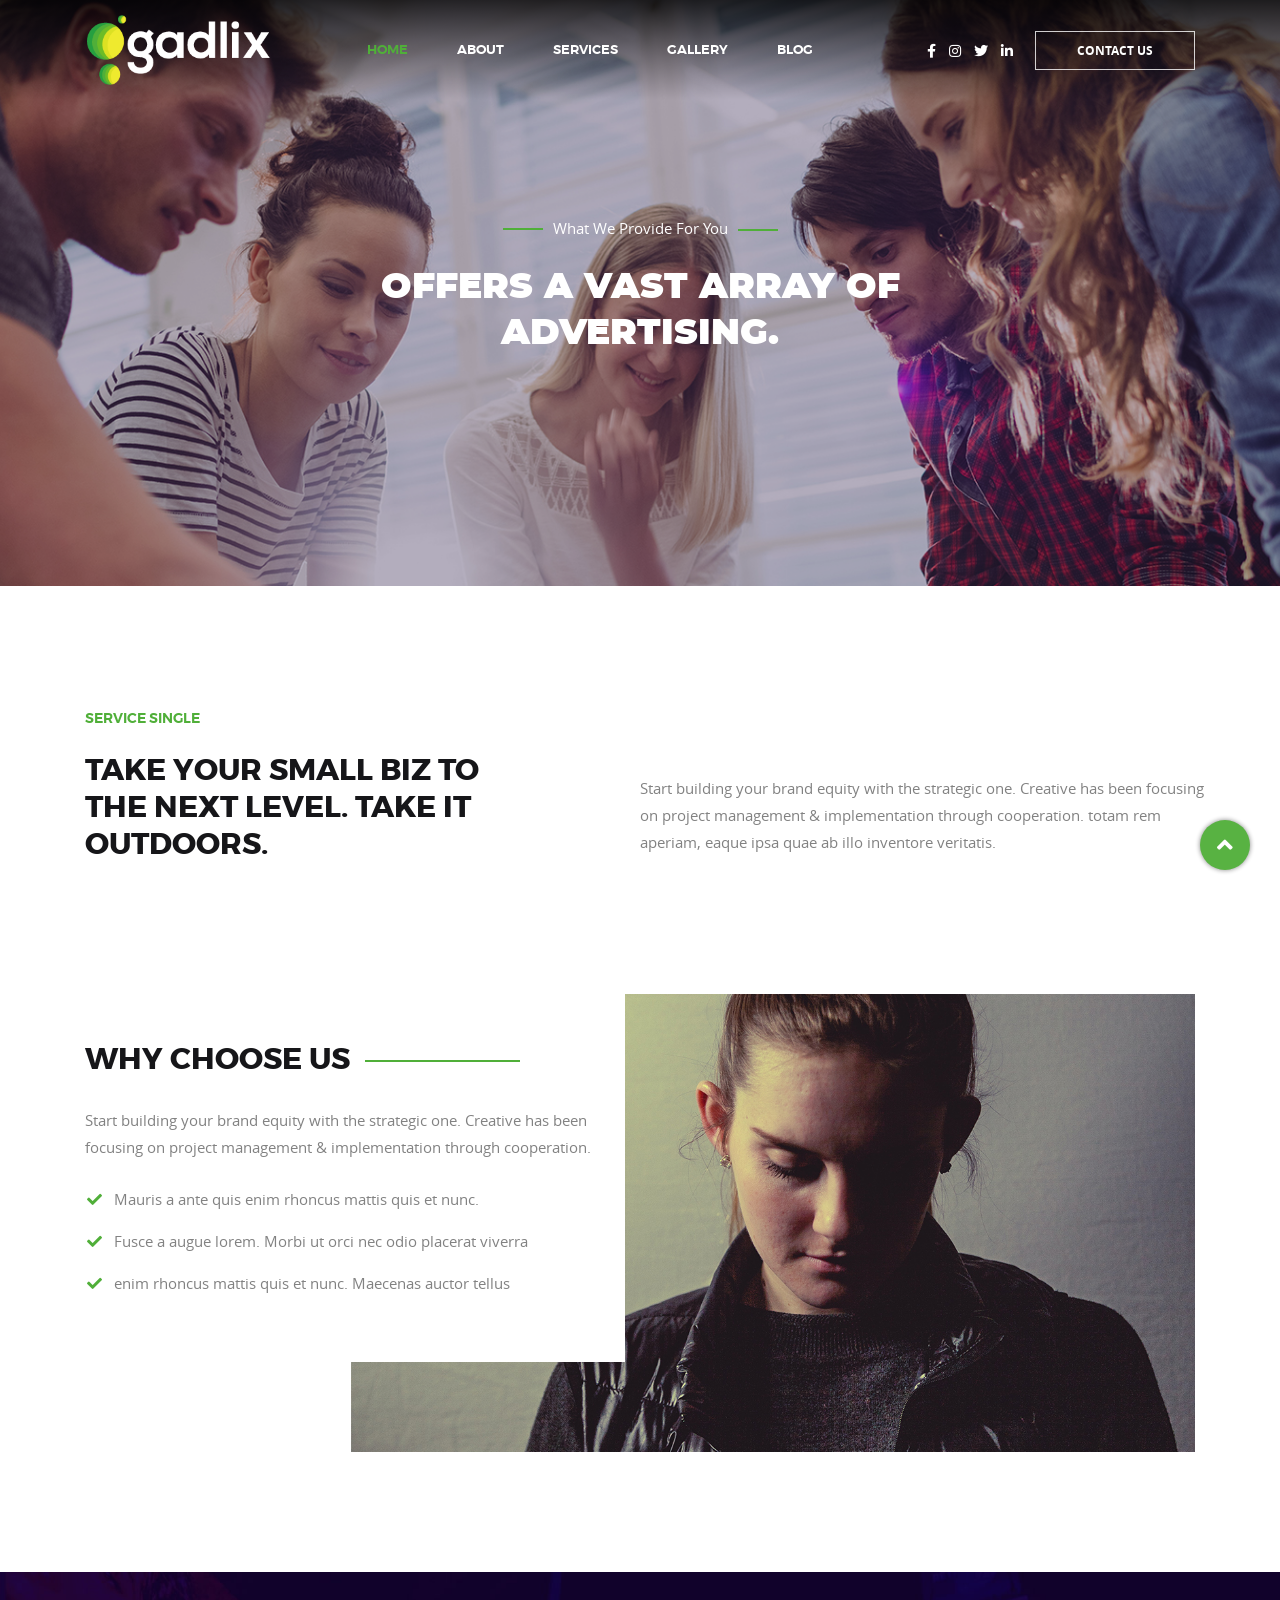
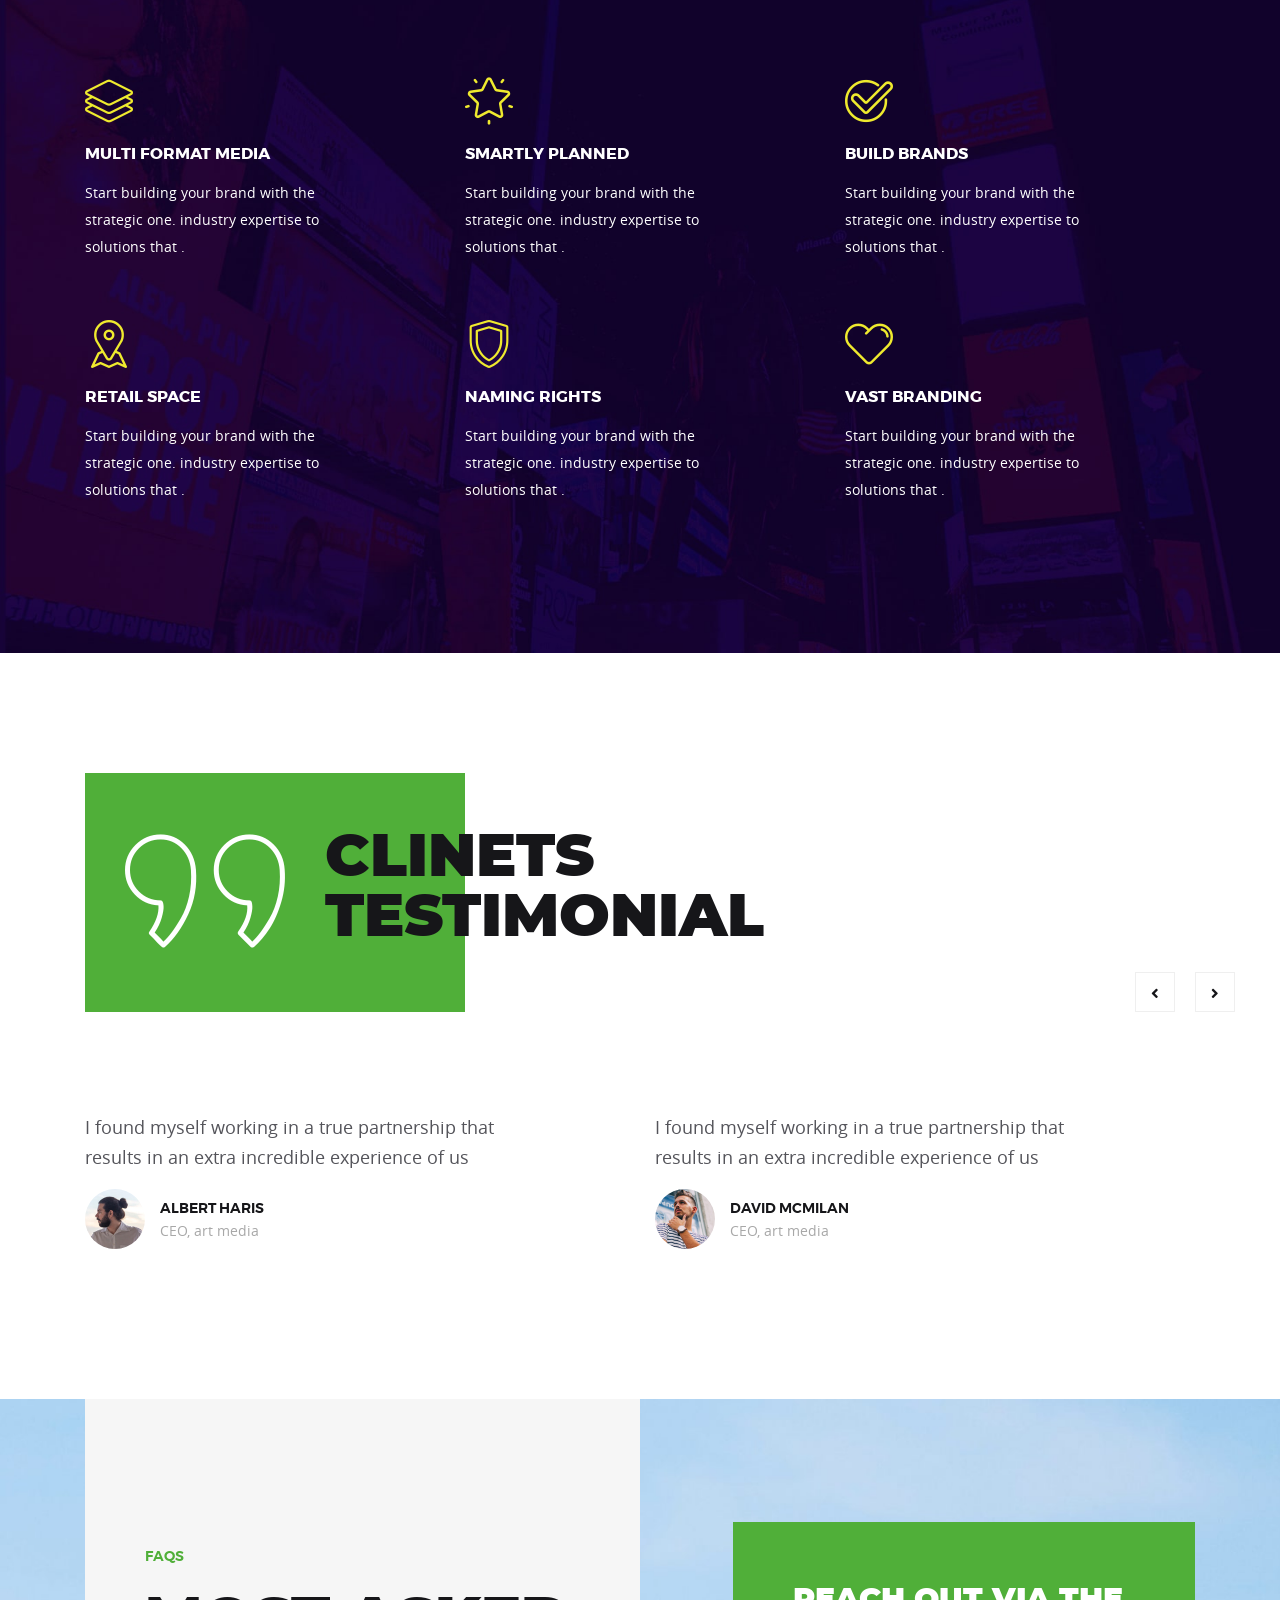
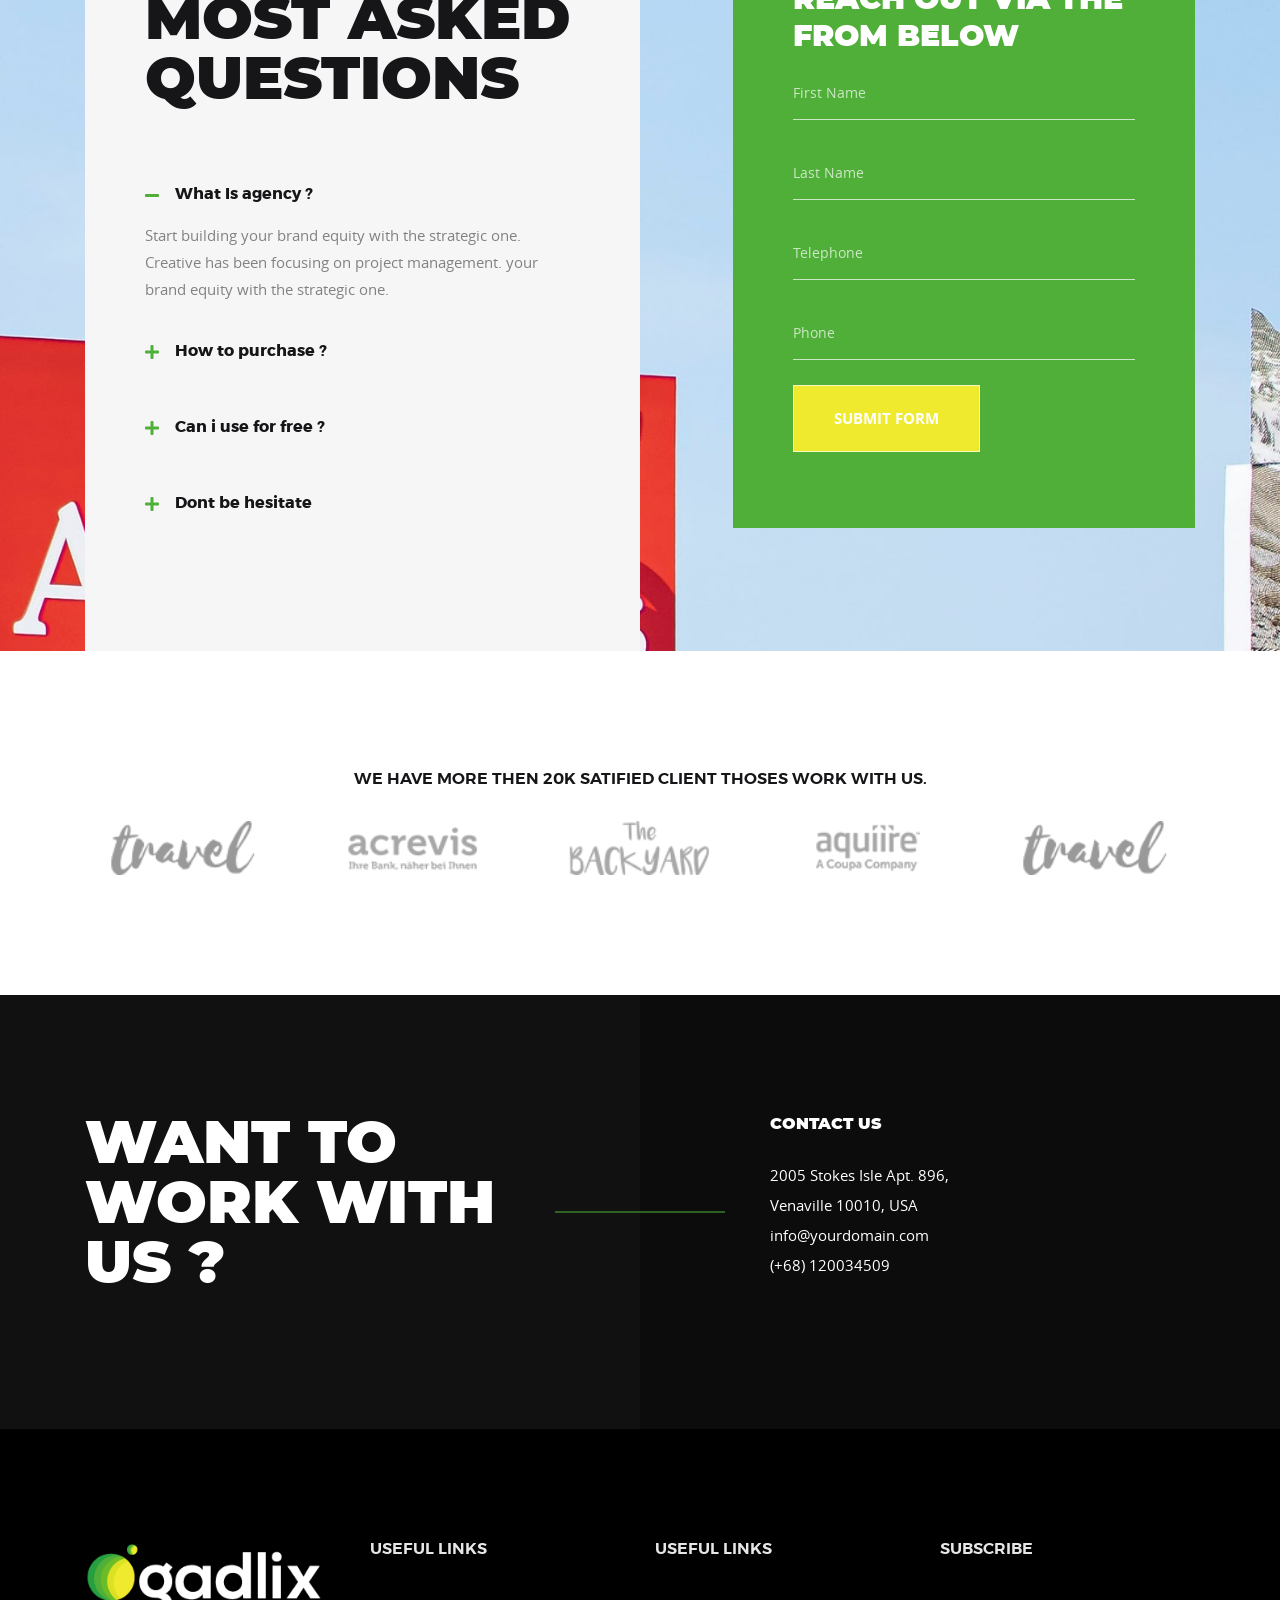
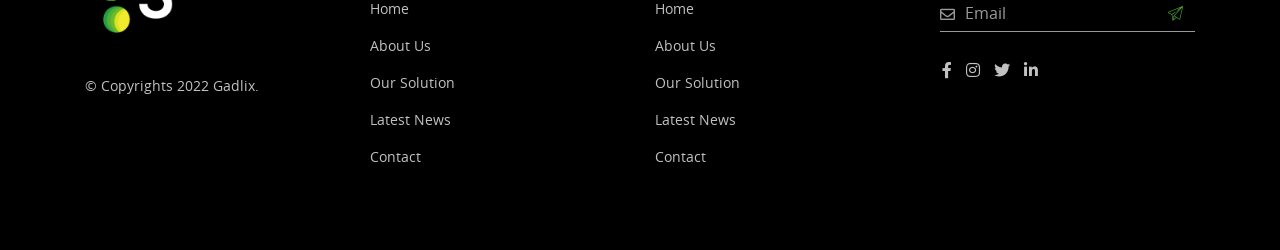
<file: service-details.html>
<!DOCTYPE html>
<html lang="en">

<head>
    <meta charset="UTF-8">
    <meta name="viewport" content="width=device-width, initial-scale=1.0">
    <meta http-equiv="X-UA-Compatible" content="IE=edge" />
    <meta http-equiv="X-UA-Compatible" content="ie=edge">
    <title>Gadlix</title>
    <!-- favicon -->
    <link rel=icon href="assets/img/GADLIX ICON.png" sizes="20x20" type="image/png">
    <!-- animate -->
    <link rel="stylesheet" href="assets/css/animate.css">
    <!-- bootstrap -->
    <link rel="stylesheet" href="assets/css/bootstrap.min.css">
    <!-- magnific popup -->
    <link rel="stylesheet" href="assets/css/magnific-popup.css">
    <!-- owl carousel -->
    <link rel="stylesheet" href="assets/css/owl.carousel.min.css">
    <!-- fontawesome -->
    <link rel="stylesheet" href="assets/css/font-awesome.min.css">
    <!-- flaticon -->
    <link rel="stylesheet" href="assets/css/flaticon.css">
    <!-- Main Stylesheet -->
    <link rel="stylesheet" href="assets/css/style.css">
    <!-- responsive Stylesheet -->
    <link rel="stylesheet" href="assets/css/responsive.css">

</head>

<body>
    <!-- //. search Popup -->
    <div class="body-overlay" id="body-overlay"></div>
    <div class="search-popup" id="search-popup">
        <form action="https://freakytheme.com/html/outmedia/index.html" class="search-form">
            <div class="form-group">
                <input type="text" class="form-control" placeholder="Search.....">
            </div>
            <button class="close-btn border-none"><i class="fas fa-times"></i></button>
        </form>
    </div>
    <div class="header">
        <!-- support bar area end -->
        <nav class="navbar nav-custom navbar-expand-lg">
            <div class="container nav-custom-container">
                <div class="responsive-mobile-menu">
                    <div class="logo-wrapper">
                        <a href="index.html" class="logo">
    
                            <img class="def" src="assets/img/GADLIX-WHITE.png" alt="">
                            <img class="alt" src="assets/img/GADLIX-BLACK.png" alt="">
                        </a>
                    </div>
                    <button class="navbar-toggler cross-menu" type="button" data-toggle="collapse" data-target="#bizcoxx_main_menu" aria-expanded="false" aria-label="Toggle navigation">
                        <span class="cross-menu-wrapper">
                            <span class="bar1"></span>
                            <span class="bar2"></span>
                            <span class="bar3"></span>
                        </span>
                    </button>
                </div>
                <div class="collapse navbar-collapse" id="bizcoxx_main_menu">
                    <ul class="nav-custom-menu navbar-nav">
                        <li class="current-menu-item">
                            <a href="index.html">Home</a>
                        </li>
                        <li class="">
                            <a href="about.html">About</a>
                            <!--<ul class="sub-menu">
            <li><a href="about.html">About</a></li>
            <li><a href="service-details.html">Service Single</a></li>
            <li><a href="contact.html">Contact</a></li>
        </ul>-->
                        </li>
                        <li>
                            <a href="services.html">Services</a>
                        </li>
                        <li><a href="gallery.html">Gallery</a></li>
                        <li><a href="blog.html">Blog</a></li>
                        <!--<li><a href="blog-details.html">Blog</a></li>-->
                    </ul>
                </div>
                <div class="nav-right-content">
                    <div class="icon-part">
                        <ul class="social_link">
                            <li><a href="#"><i class="fab fa-facebook-f"></i></a></li>
                            <li><a href="#"><i class="fab fa-instagram"></i></a></li>
                            <li><a href="#"><i class="fab fa-twitter"></i></a></li>
                            <li><a href="#"><i class="fab fa-linkedin-in"></i></a></li>
                        </ul>
                        <!-- <ul class="cart-icon">
                            <li id="search"><a href="#"><i class="flaticon-magnifying-glass
                                                    "></i></a></li>
                            <li class="cart"><a href="#"><i class="flaticon-shopping-bag"></i></a></li>
                        </ul> -->
                    </div>
                    <div class="btn-wrapper">
                        <a href="contact.html" class="boxed-btn blank">contact us</a>
                    </div>
                </div>
            </div>
        </nav>
        <!-- navbar area end -->
    </div>
    <!-- Breadcrumb Area -->
    <div class="breadcrumb-area  margin-bottom-120" style="background-image:url(assets/img/breadcrumb/01.jpg);">
        <div class="container">
            <div class="row justify-content-center">
                <div class="col-lg-8">
                    <div class="breadcrumb-inner">
                        <span>What we provide for you</span>
                        <h2 class="page-title">Offers a vast array of advertising.</h2>
                    </div>
                </div>
            </div>
        </div>
    </div>
    <!-- we offer  -->
    <section class="service-title-area">
        <div class="container">
            <div class="row">
                <div class="col-lg-6">
                    <div class="service-area">
                        <p class="meta">service single</p>
                        <h4 class="title-md">Take your small biz to the next level. Take it outdoors.</h4>
                    </div>
                </div>
                <div class="col-lg-6 p-0">
                    <div class="section-p padding-top-40">
                        <p>Start building your brand equity with the strategic one. Creative has been focusing on project management & implementation through cooperation. totam rem aperiam, eaque ipsa quae ab illo inventore veritatis.</p>
                    </div>
                </div>
            </div>
            <div class="service-wrapper bg-image margin-top-100 margin-bottom-120 padding-bottom-90">
                <div class="row">
                    <div class="col-lg-6">
                        <div class="service-inner-item">
                            <h3 class="title-md-line">
                                why choose us
                            </h3>
                            <p>Start building your brand equity with the strategic one. Creative has been focusing on project management & implementation through cooperation.</p>
                            <div class="servicee-area">
                                <ul>
                                    <li><a href="#"><i class="fas fa-check"></i>Mauris a ante quis enim rhoncus mattis quis et nunc. 
                                        </a></li>
                                    <li><a href="#"><i class="fas fa-check"></i>Fusce a augue lorem. Morbi ut orci nec odio placerat viverra</a></li>
                                    <li><a href="#"><i class="fas fa-check"></i>enim rhoncus mattis quis et nunc. Maecenas auctor tellus
                                        </a></li>
                                </ul>
                            </div>
                        </div>
                    </div>
                </div>
            </div>
        </div>
    </section>

    <!-- Inner service Area -->
    <div class="inner-service-section padding-top-105 padding-bottom-90 bg-image" style="background-image: url(assets/img/bg/team-bg.jpg);">
        <div class="container">
            <div class="row">
                <div class="col-md-4">
                    <div class="single-why-us-box style-01 margin-bottom-60">
                        <div class="icon">
                            <i class="flaticon-3-layers"></i>
                        </div>
                        <div class="content">
                            <h4 class="title">Multi Format Media</h4>
                            <p>Start building your brand with the strategic one. industry expertise to solutions that .
                            </p>
                        </div>
                    </div>
                </div>
                <div class="col-md-4">
                    <div class="single-why-us-box style-01 margin-bottom-60">
                        <div class="icon">
                            <i class="flaticon-3-favorites"></i>
                        </div>
                        <div class="content">
                            <h4 class="title">Smartly Planned</h4>
                            <p>Start building your brand with the strategic one. industry expertise to solutions that .
                            </p>
                        </div>
                    </div>
                </div>
                <div class="col-md-4">
                    <div class="single-why-us-box style-01 margin-bottom-60">
                        <div class="icon">
                            <i class="flaticon-3-checked"></i>
                        </div>
                        <div class="content">
                            <h4 class="title">Build Brands</h4>
                            <p>Start building your brand with the strategic one. industry expertise to solutions that .
                            </p>
                        </div>
                    </div>
                </div>
                <div class="col-md-4">
                    <div class="single-why-us-box style-01 margin-bottom-60">
                        <div class="icon">
                            <i class="flaticon-3-placeholder"></i>
                        </div>
                        <div class="content">
                            <h4 class="title">Retail Space</h4>
                            <p>Start building your brand with the strategic one. industry expertise to solutions that .
                            </p>
                        </div>
                    </div>
                </div>
                <div class="col-md-4">
                    <div class="single-why-us-box style-01 margin-bottom-60">
                        <div class="icon">
                            <i class="flaticon-3-shield"></i>
                        </div>
                        <div class="content">
                            <h4 class="title">Naming Rights</h4>
                            <p>Start building your brand with the strategic one. industry expertise to solutions that .
                            </p>
                        </div>
                    </div>
                </div>
                <div class="col-md-4">
                    <div class="single-why-us-box style-01 margin-bottom-60">
                        <div class="icon">
                            <i class="flaticon-3-heart"></i>
                        </div>
                        <div class="content">
                            <h4 class="title">Vast Branding</h4>
                            <p>Start building your brand with the strategic one. industry expertise to solutions that .
                            </p>
                        </div>
                    </div>
                </div>
            </div>
        </div>
    </div>


    <!-- testimonial area start  -->
    <section class="testimonial-area padding-top-120 padding-bottom-120">
        <div class="container">
            <div class="row">
                <div class="col-xl-7 col-lg-7">
                    <div class="testimonial-top padding-bottom-50 padding-top-55">
                        <div class="section-title">
                            <div class="icon">
                                <i class="flaticon-right-quote-1"></i>
                            </div>
                            <h2 class="title">Clinets testimonial </h2>
                        </div>
                    </div>
                </div>
            </div>
            <div class="row">
                <div class="col-lg-12">
                    <div class="testimonial-carousel-area margin-top-100">
                        <div class="testimonial-carousel">
                            <div class="single-testimonial-item">
                                <div class="content">
                                    <div class="content-wrapper">
                                        <p class="description">I found myself working in a true partnership that results in an extra incredible experience of us </p>
                                    </div>
                                    <div class="author-details">
                                        <div class="thumb">
                                            <img src="assets/img/testimonial/01.jpg" alt="testimonial">
                                        </div>
                                        <div class="author-meta">
                                            <h4 class="title">Albert Haris
                                            </h4>
                                            <span class="designation">CEO, art media</span>
                                        </div>
                                    </div>
                                </div>
                            </div>
                            <div class="single-testimonial-item">
                                <div class="content">
                                    <div class="content-wrapper">
                                        <p class="description">I found myself working in a true partnership that results in an extra incredible experience of us </p>
                                    </div>
                                    <div class="author-details">
                                        <div class="thumb">
                                            <img src="assets/img/testimonial/02.jpg" alt="testimonial">
                                        </div>
                                        <div class="author-meta">
                                            <h4 class="title">David Mcmilan
                                            </h4>
                                            <span class="designation">CEO, art media</span>
                                        </div>
                                    </div>
                                </div>
                            </div>
                        </div>
                    </div>
                </div>
            </div>
        </div>
    </section>
    <!-- testimonial area end -->


   <!-- Request free quote -->
    <div class="request-area bg-image" style="background-image: url(assets/img/bg/bg-faq.jpg)">
        <div class="container">
            <div class="row no-gutters">
                <div class="col-lg-6">
                    <div class="left-content-area">
                        <div class="section-title padding-top-25 margin-bottom-55">
                            <p class="meta">faqs</p>
                            <h2 class="title">Most asked questions</h2>
                        </div>
                        <div class="accordion-wrapper">
                            <div id="accordion">
                                <div class="card">
                                    <div class="card-header" id="headingOne">
                                        <h5 class="mb-0">
                                            <a href="#" data-toggle="collapse" data-target="#collapseOne" aria-expanded="true" aria-controls="collapseOne" class="collapsed">
                                                What Is agency ?
                                        </a>
                                        </h5>
                                    </div>

                                    <div id="collapseOne" class="collapse show" aria-labelledby="headingOne" data-parent="#accordion">
                                        <div class="card-body">
                                            Start building your brand equity with the strategic one. Creative has been focusing on project management. your brand equity with the strategic one.
                                        </div>
                                    </div>
                                </div>
                                <div class="card">
                                    <div class="card-header" id="headingTwo">
                                        <h5 class="mb-0">
                                            <a href="#" class="collapsed" data-toggle="collapse" data-target="#collapseTwo" aria-expanded="false" aria-controls="collapseTwo">
                                                How to purchase ?

                                      </a>
                                        </h5>
                                    </div>
                                    <div id="collapseTwo" class="collapse" aria-labelledby="headingTwo" data-parent="#accordion">
                                        <div class="card-body">
                                            If you are accused of committing a crime, you will need the very best criminal defense attorneys in Fresno. We are especially skilled.
                                        </div>
                                    </div>
                                </div>
                                <div class="card">
                                    <div class="card-header" id="headingThree">
                                        <h5 class="mb-0">
                                            <a href="#" class="collapsed" data-toggle="collapse" data-target="#collapseThree" aria-expanded="false" aria-controls="collapseThree">
                                                Can i use for free ?
                                      </a>
                                        </h5>
                                    </div>
                                    <div id="collapseThree" class="collapse" aria-labelledby="headingThree" data-parent="#accordion">
                                        <div class="card-body">
                                            If you are accused of committing a crime, you will need the very best criminal defense attorneys in Fresno. We are especially skilled.
                                        </div>
                                    </div>
                                </div>
                                <div class="card">
                                    <div class="card-header" id="headingFour">
                                        <h5 class="mb-0">
                                            <a href="#" class="collapsed" data-toggle="collapse" data-target="#collapseFour" aria-expanded="false" aria-controls="collapseThree">
                                                Dont be hesitate
                                      </a>
                                        </h5>
                                    </div>
                                    <div id="collapseFour" class="collapse" aria-labelledby="headingFour" data-parent="#accordion">
                                        <div class="card-body">
                                            If you are accused of committing a crime, you will need the very best criminal defense attorneys in Fresno. We are especially skilled.
                                        </div>
                                    </div>
                                </div>
                            </div>
                        </div>
                    </div>
                </div>
                <div class="col-lg-5 offset-lg-1">
                    <div class="right-content-area">
                        <div class="request-page-form-wrap">
                            <h4 class="title">reach out via the from below</h4>
                            <form action="https://freakytheme.com/html/outmedia/request.html" class="request-page-form" novalidate="novalidate">
                                <div class="row">
                                    <div class="col-md-12">
                                        <div class="form-group">
                                            <input type="text" name="fname" placeholder="First Name" class="form-control" required="" aria-required="true">
                                        </div>
                                    </div>
                                    <div class="col-md-12">
                                        <div class="form-group">
                                            <input type="text" name="lname" placeholder="Last Name" class="form-control" required="" aria-required="true">
                                        </div>
                                    </div>
                                    <div class="col-md-12">
                                        <div class="form-group">
                                            <input type="text" name="telephone" placeholder="Telephone" class="form-control" required="" aria-required="true">
                                        </div>
                                    </div>
                                    <div class="col-md-12">
                                        <div class="form-group">
                                            <input type="text" name="phone" placeholder="Phone" class="form-control" required="" aria-required="true">
                                        </div>
                                    </div>
                                    <div class="col-md-12">
                                        <div class="form-group">
                                            <input type="submit" value="Submit Form" class="submit-btn">
                                        </div>
                                    </div>
                                </div>
                            </form>
                        </div>
                    </div>
                </div>
            </div>
        </div>
    </div>
    <!--=======================
    Client Section
    ========================-->
    <div class="client-section bg-liteblue padding-top-120 padding-bottom-120">
        <div class="container">
            <div class="row justify-content-center">
                <div class="col-lg-8">
                    <div class="section-title desktop-center padding-bottom-25">
                        <h3 class="client-title">
                            We have more then 20k satified client thoses work with us.
                        </h3>
                    </div>
                </div>
            </div>
            <div class="row">
                <div class="col-md-12">
                    <div class="client-area">
                        <div class="client-active-area">
                            <div class="single-brand">
                                <a href="#"><img src="assets/img/client/01.png" alt=""></a>
                            </div>
                            <div class="single-brand">
                                <a href="#"><img src="assets/img/client/02.png" alt=""></a>
                            </div>
                            <div class="single-brand">
                                <a href="#"><img src="assets/img/client/03.png" alt=""></a>
                            </div>
                            <div class="single-brand">
                                <a href="#"><img src="assets/img/client/04.png" alt=""></a>
                            </div>
                            <div class="single-brand">
                                <a href="#"><img src="assets/img/client/01.png" alt=""></a>
                            </div>
                        </div>
                    </div>
                </div>
            </div>
        </div>
    </div>

    <!-- Contact area start  -->
    <div class="contact-area padding-top-120 padding-bottom-120">
        <div class="container">
            <div class="row">
                <div class="col-sm-6">
                    <div class="section-title white">
                        <h2 class="title">want to work with us ?</h2>
                    </div>
                </div>
                <div class="col-sm-6">
                    <div class="contact-content">
                        <h4 class="title">
                            Contact us
                        </h4>
                        <p>2005 Stokes Isle Apt. 896, Venaville 10010, USA info@yourdomain.com (+68) 120034509</p>
                    </div>
                </div>
            </div>
        </div>
    </div>
    <!-- Contact area end -->

    <!-- footer area start -->
    <footer class="footer-area">
        <div class="footer-top padding-top-115 padding-bottom-50">
            <div class="container">
                <div class="row">
                    <div class="col-lg-3 col-md-6 col-sm-6">
                        <div class="footer-widget widget">
                            <div class="about_us_widget">
                                <a href="index.html" class="footer-logo"> <img src="assets/img/GADLIX-WHITE.png" alt="footer logo"></a>
                                <p>© Copyrights 2022 Gadlix.
                                </p>
                            </div>
                        </div>
                    </div>
                    <div class="col-lg-3 col-md-6 col-sm-6">
                        <div class="footer-widget widget widget_nav_menu">
                            <h4 class="widget-title">Useful links</h4>
                            <ul>
                                <li><a href="#">Home</a></li>
                                <li><a href="#">About Us</a></li>
                                <li><a href="#">Our Solution</a></li>
                                <li><a href="#">Latest News</a></li>
                                <li><a href="#">Contact</a></li>
                            </ul>
                        </div>
                    </div>
                    <div class="col-lg-3 col-md-6 col-sm-6">
                        <div class="footer-widget widget widget_nav_menu">
                            <h4 class="widget-title">Useful links</h4>
                            <ul>
                                <li><a href="#">Home</a></li>
                                <li><a href="#">About Us</a></li>
                                <li><a href="#">Our Solution</a></li>
                                <li><a href="#">Latest News</a></li>
                                <li><a href="#">Contact</a></li>
                            </ul>
                        </div>
                    </div>
                    <div class="col-lg-3 col-md-6 col-sm-6">
                        <div class="footer-widget widget ">
                            <h4 class="widget-title">Subscribe </h4>
                            <div class="subscribe-area">
                                <form class="subscribe-form" action="https://freakytheme.com/html/outmedia/index.html">
                                    <div class="form-group">
                                        <input type="text" class="form-control" placeholder="Email" />
                                        <div class="icon"><i class="far fa-envelope"></i></div>
                                    </div>
                                    <button type="submit" class="subscribe-btn"><i class="flaticon-send"></i></button>
                                </form>
                            </div>
                            <div>
                                <ul class="social_share">
                                    <li><a href="#"><i class="fab fa-facebook-f"></i></a></li>
                                    <li><a href="#"><i class="fab fa-instagram"></i></a></li>
                                    <li><a href="#"><i class="fab fa-twitter"></i></a></li>
                                    <li><a href="#"><i class="fab fa-linkedin-in"></i></a></li>
                                </ul>
                            </div>
                        </div>
                    </div>
                </div>
            </div>
        </div>
    </footer>
    <!-- footer area end -->



    <!-- back to top area start -->
    <div class="back-to-top">
        <span class="back-top"><i class="fa fa-angle-up"></i></span>
    </div>
    <!-- back to top area end -->

    <!-- preloader area start -->
    <div id="preloader">
        <div id="loader"></div>
    </div>
    <!-- preloader area end -->

    <!-- jquery -->
    <script src="assets/js/jquery-2.2.4.min.js"></script>
    <!-- popper -->
    <script src="assets/js/popper.min.js"></script>
    <!-- bootstrap -->
    <script src="assets/js/bootstrap.min.js"></script>
    <!-- magnific popup -->
    <script src="assets/js/jquery.magnific-popup.js"></script>
    <!-- wow -->
    <script src="assets/js/wow.min.js"></script>
    <!-- owl carousel -->
    <script src="assets/js/owl.carousel.min.js"></script>
    <!-- waypoint -->
    <script src="assets/js/waypoints.min.js"></script>
    <!-- counterup -->
    <script src="assets/js/jquery.counterup.min.js"></script>
    <!-- imageloaded -->
    <script src="assets/js/imagesloaded.pkgd.min.js"></script>
    <!-- isotope -->
    <script src="assets/js/isotope.pkgd.min.js"></script>
    <!-- Progress-Bar -->
    <script src="assets/js/jQuery.rProgressbar.min.js"></script>
    <!-- Progress-Bar Active js -->
    <script src="assets/js/active.rProgressbar.js"></script>
    <!-- main js -->
    <script src="assets/js/main.js"></script>

</body>

</html>
</file>
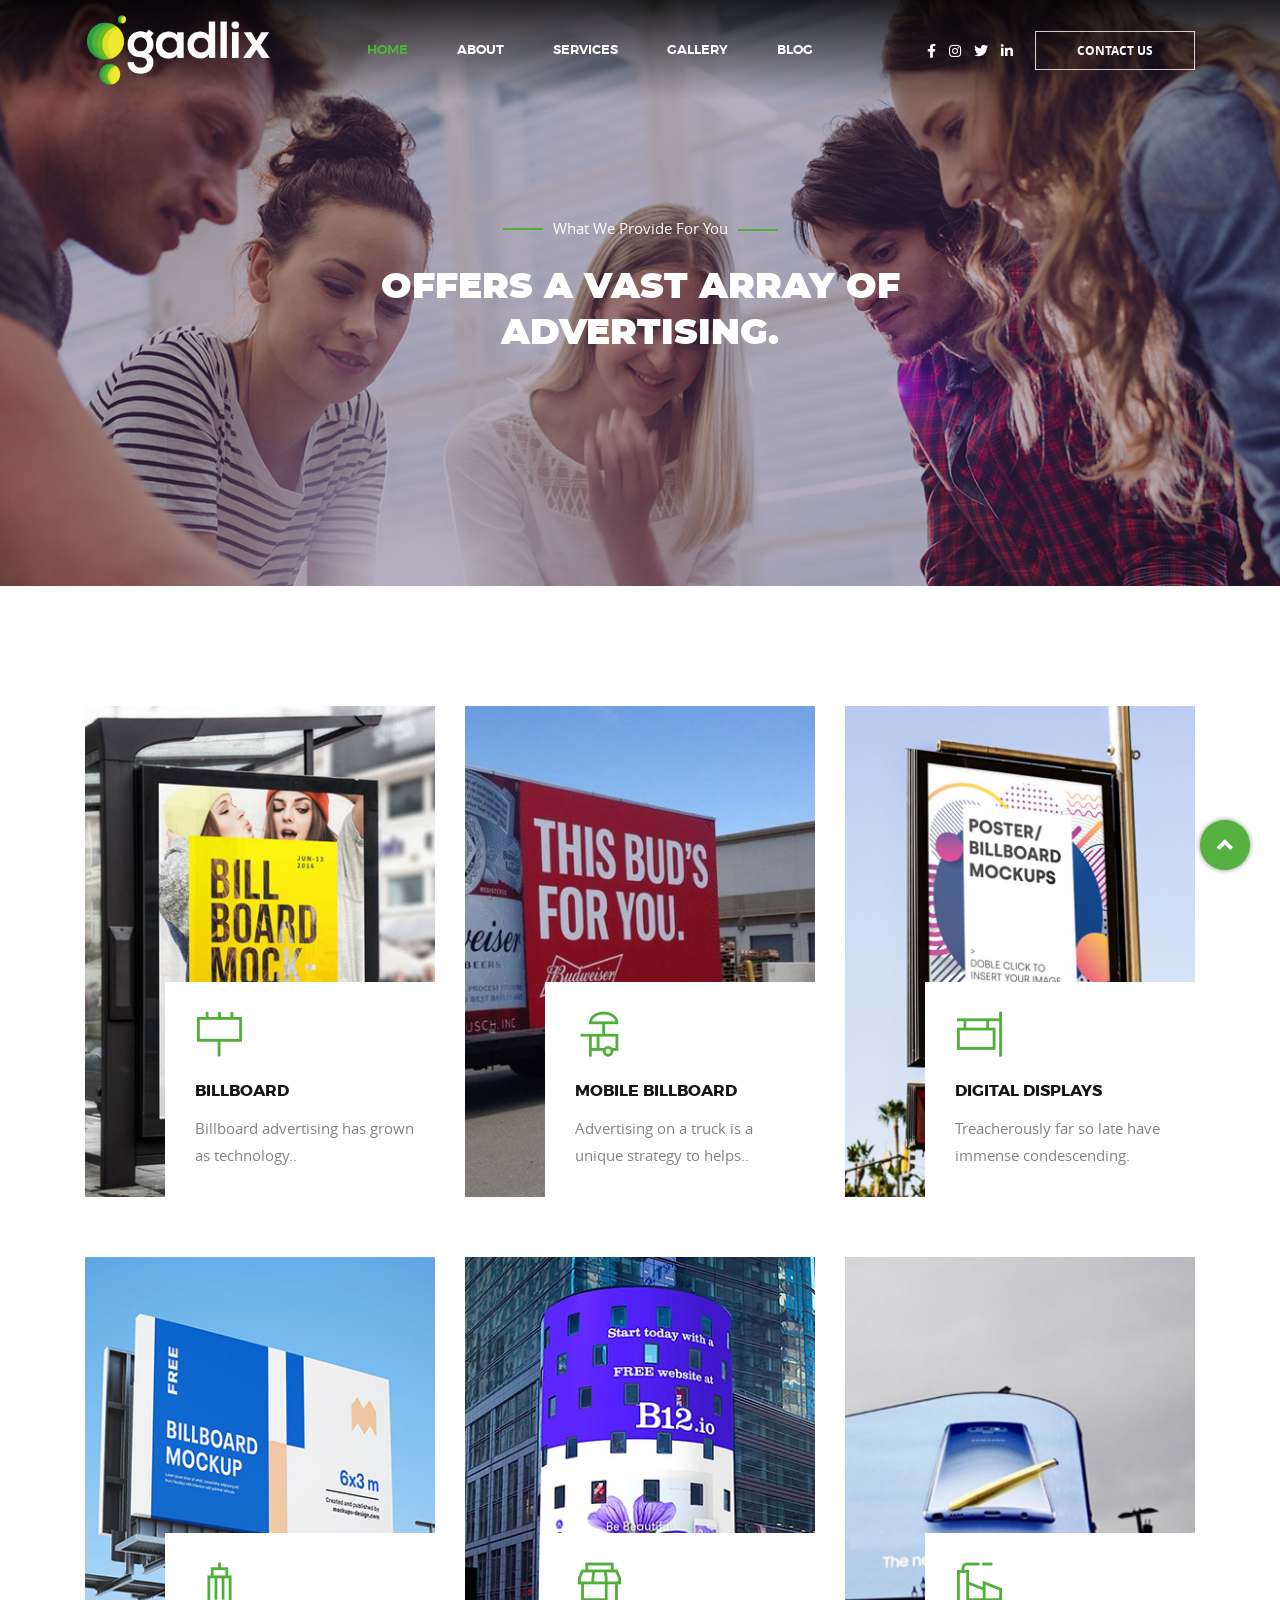
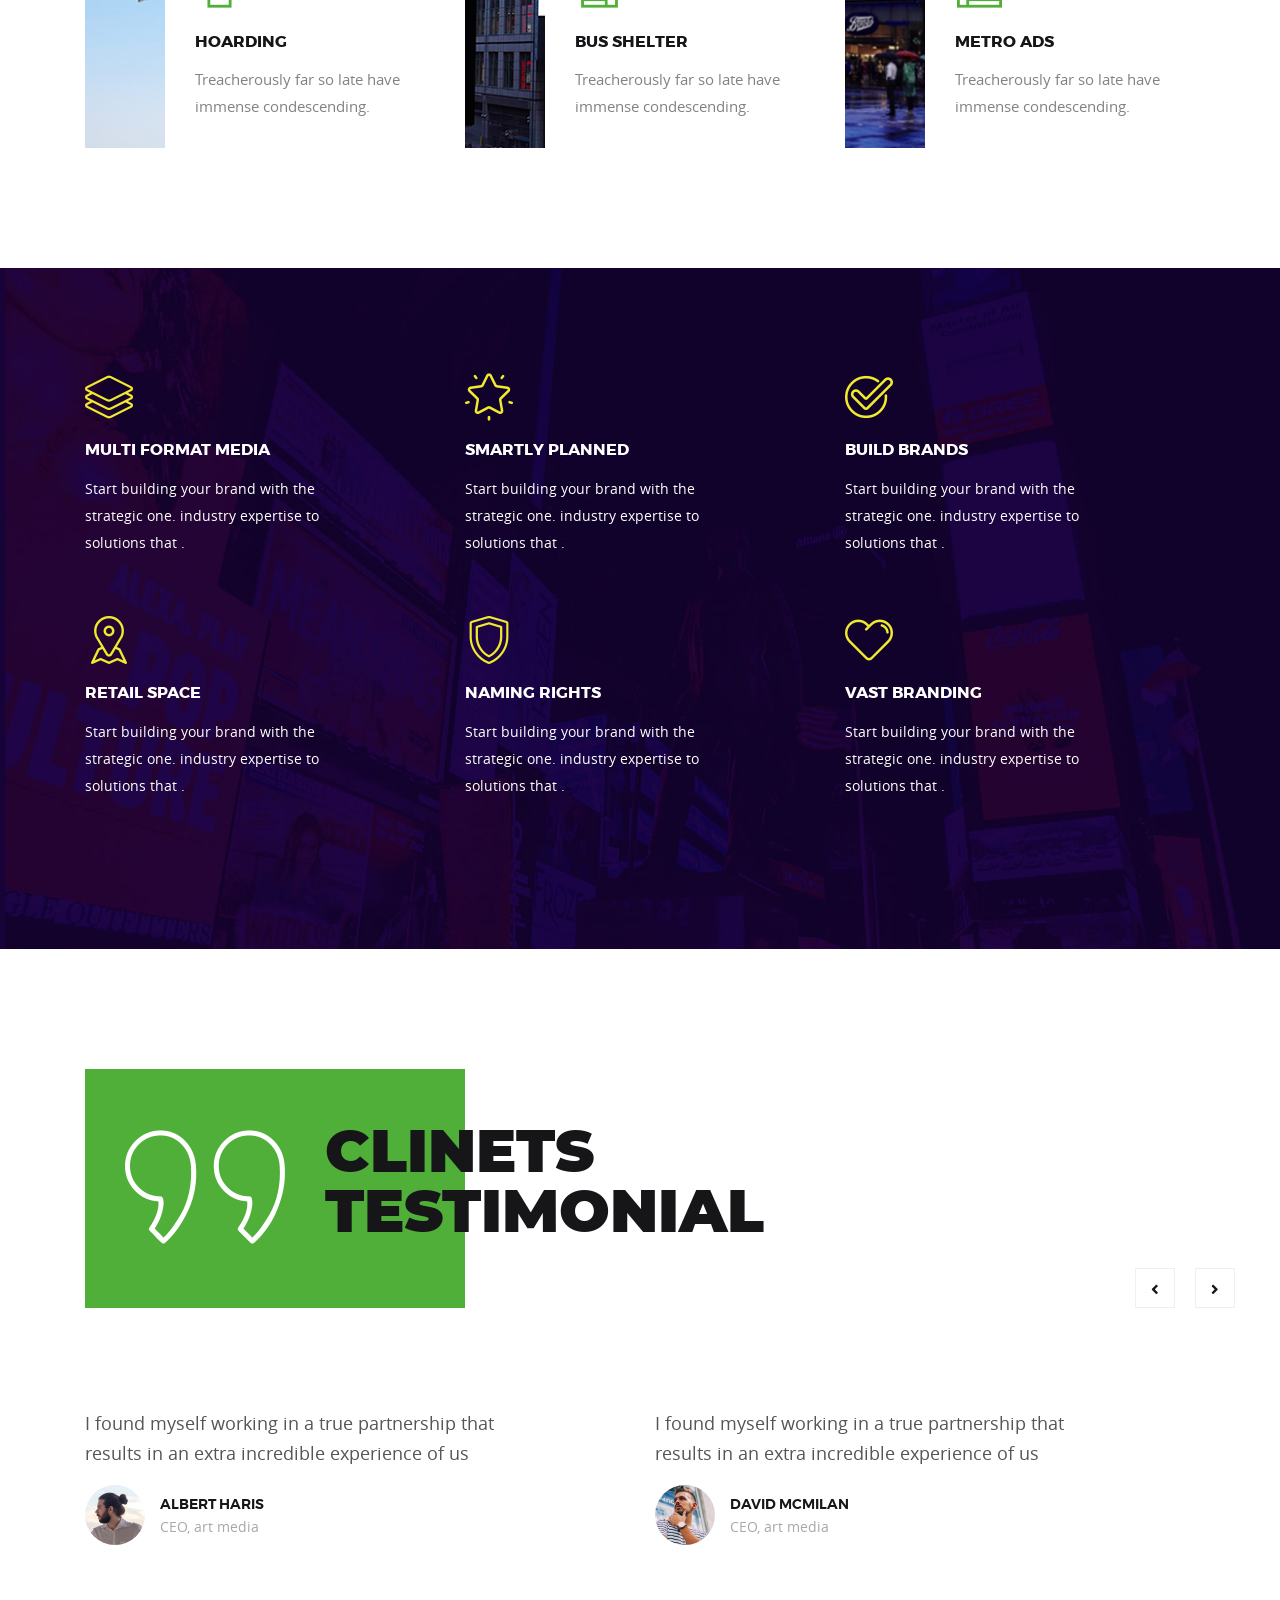
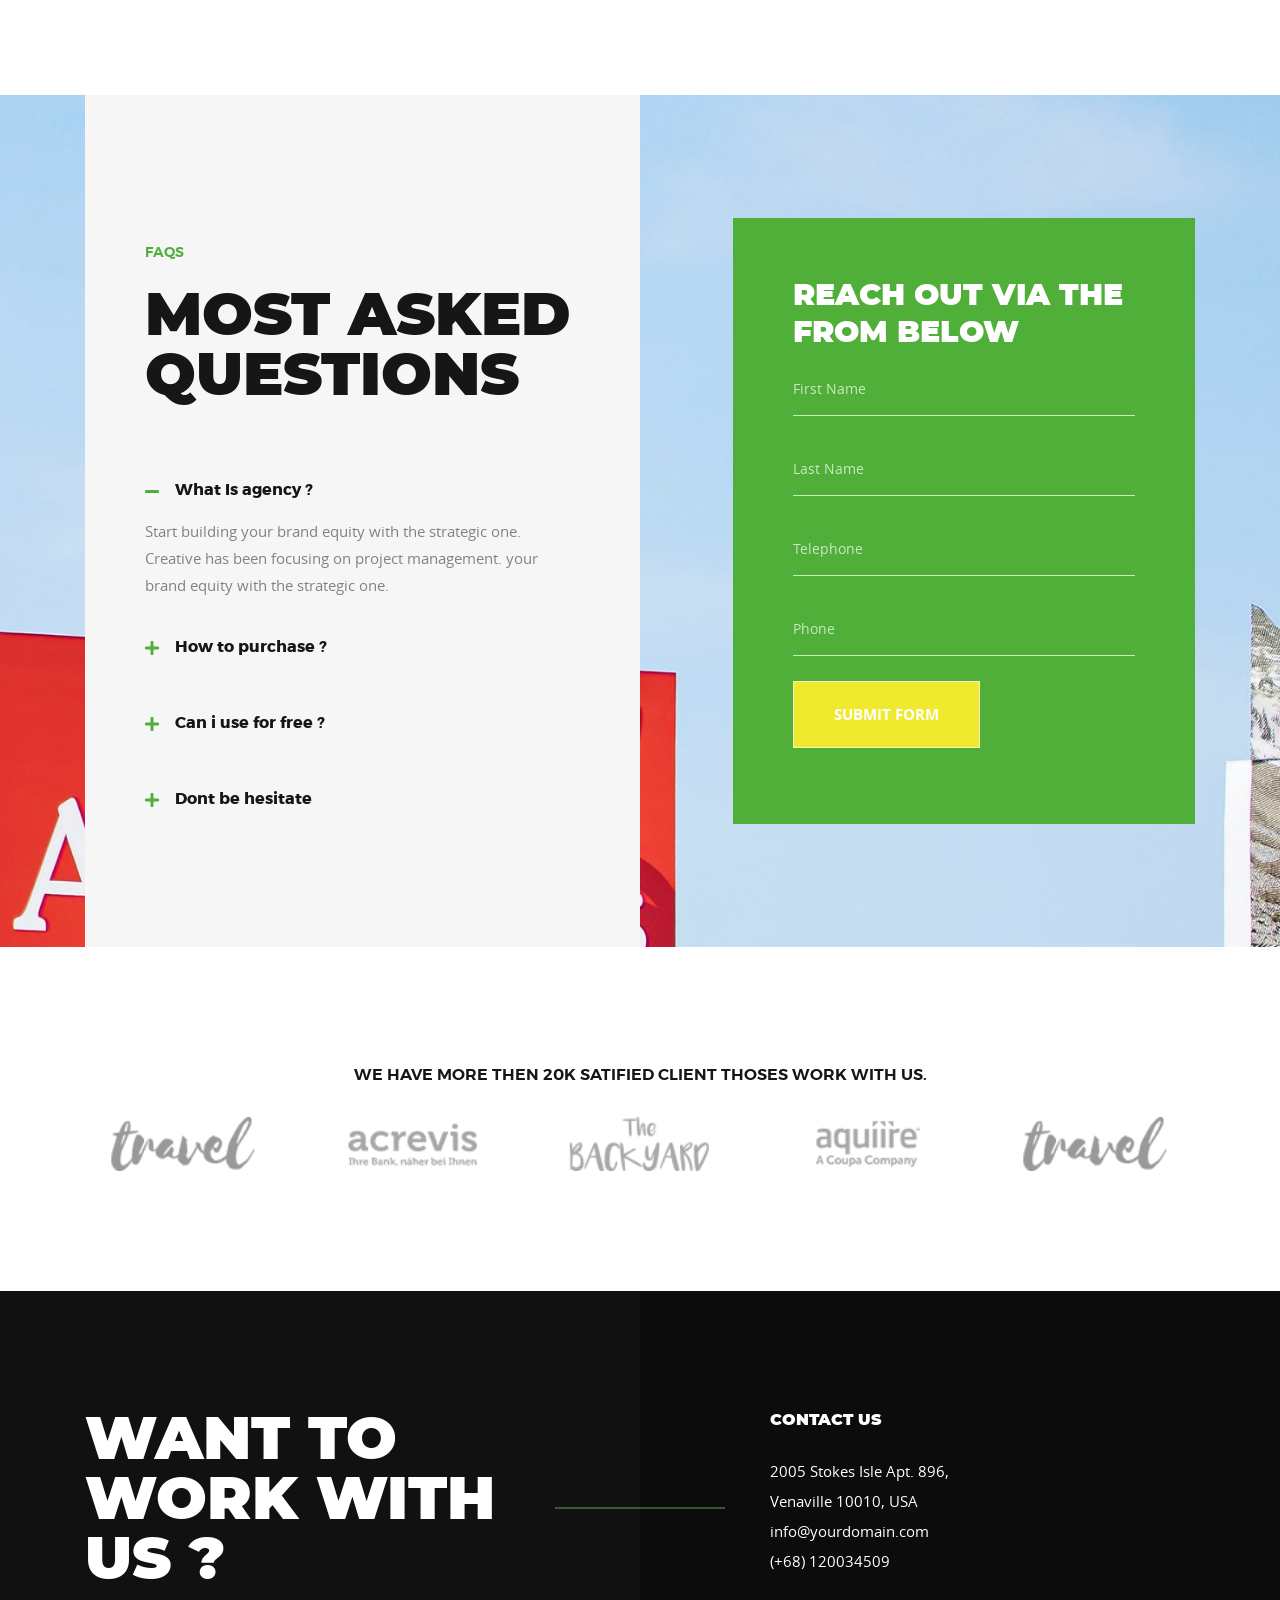
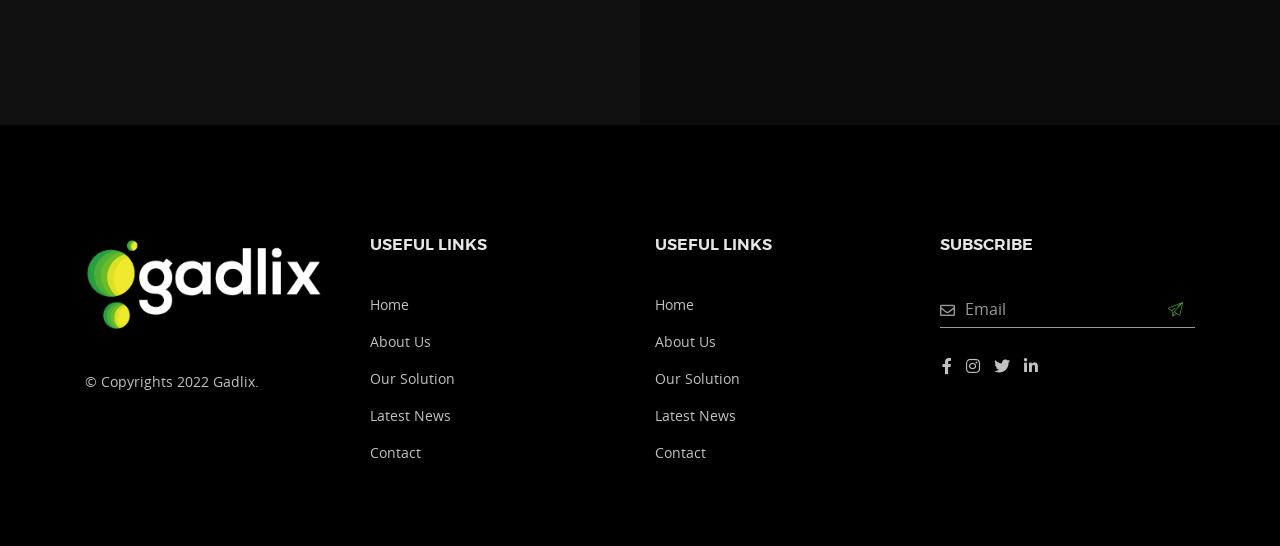
<file: services.html>
<!DOCTYPE html>
<html lang="en">

<head>
    <meta charset="UTF-8">
    <meta name="viewport" content="width=device-width, initial-scale=1.0">
    <meta http-equiv="X-UA-Compatible" content="IE=edge" />
    <meta http-equiv="X-UA-Compatible" content="ie=edge">
    <title>Gadlix</title>
    <!-- favicon -->
    <link rel=icon href="assets/img/GADLIX ICON.png" sizes="20x20" type="image/png">
    <!-- animate -->
    <link rel="stylesheet" href="assets/css/animate.css">
    <!-- bootstrap -->
    <link rel="stylesheet" href="assets/css/bootstrap.min.css">
    <!-- magnific popup -->
    <link rel="stylesheet" href="assets/css/magnific-popup.css">
    <!-- owl carousel -->
    <link rel="stylesheet" href="assets/css/owl.carousel.min.css">
    <!-- fontawesome -->
    <link rel="stylesheet" href="assets/css/font-awesome.min.css">
    <!-- flaticon -->
    <link rel="stylesheet" href="assets/css/flaticon.css">
    <!-- Main Stylesheet -->
    <link rel="stylesheet" href="assets/css/style.css">
    <!-- responsive Stylesheet -->
    <link rel="stylesheet" href="assets/css/responsive.css">

</head>

<body>
    <!-- //. search Popup -->
    <div class="body-overlay" id="body-overlay"></div>
    <div class="search-popup" id="search-popup">
        <form action="https://freakytheme.com/html/outmedia/index.html" class="search-form">
            <div class="form-group">
                <input type="text" class="form-control" placeholder="Search.....">
            </div>
            <button class="close-btn border-none"><i class="fas fa-times"></i></button>
        </form>
    </div>
    <div class="header">
        <!-- support bar area end -->
        <nav class="navbar nav-custom navbar-expand-lg">
            <div class="container nav-custom-container">
                <div class="responsive-mobile-menu">
                    <div class="logo-wrapper">
                        <a href="index.html" class="logo">
    
                            <img class="def" src="assets/img/GADLIX-WHITE.png" alt="">
                            <img class="alt" src="assets/img/GADLIX-BLACK.png" alt="">
                        </a>
                    </div>
                    <button class="navbar-toggler cross-menu" type="button" data-toggle="collapse" data-target="#bizcoxx_main_menu" aria-expanded="false" aria-label="Toggle navigation">
                        <span class="cross-menu-wrapper">
                            <span class="bar1"></span>
                            <span class="bar2"></span>
                            <span class="bar3"></span>
                        </span>
                    </button>
                </div>
                <div class="collapse navbar-collapse" id="bizcoxx_main_menu">
                    <ul class="nav-custom-menu navbar-nav">
                        <li class="current-menu-item">
                            <a href="index.html">Home</a>
                        </li>
                        <li class="">
                            <a href="about.html">About</a>
                            <!--<ul class="sub-menu">
            <li><a href="about.html">About</a></li>
            <li><a href="service-details.html">Service Single</a></li>
            <li><a href="contact.html">Contact</a></li>
        </ul>-->
                        </li>
                        <li>
                            <a href="services.html">Services</a>
                        </li>
                        <li><a href="gallery.html">Gallery</a></li>
                        <li><a href="blog.html">Blog</a></li>
                        <!--<li><a href="blog-details.html">Blog</a></li>-->
                    </ul>
                </div>
                <div class="nav-right-content">
                    <div class="icon-part">
                        <ul class="social_link">
                            <li><a href="#"><i class="fab fa-facebook-f"></i></a></li>
                            <li><a href="#"><i class="fab fa-instagram"></i></a></li>
                            <li><a href="#"><i class="fab fa-twitter"></i></a></li>
                            <li><a href="#"><i class="fab fa-linkedin-in"></i></a></li>
                        </ul>
                        <!-- <ul class="cart-icon">
                            <li id="search"><a href="#"><i class="flaticon-magnifying-glass
                                                    "></i></a></li>
                            <li class="cart"><a href="#"><i class="flaticon-shopping-bag"></i></a></li>
                        </ul> -->
                    </div>
                    <div class="btn-wrapper">
                        <a href="contact.html" class="boxed-btn blank">contact us</a>
                    </div>
                </div>
            </div>
        </nav>
        <!-- navbar area end -->
    </div>
    <!-- Breadcrumb Area -->
    <div class="breadcrumb-area  margin-bottom-120" style="background-image:url(assets/img/breadcrumb/01.jpg);">
        <div class="container">
            <div class="row justify-content-center">
                <div class="col-lg-8">
                    <div class="breadcrumb-inner">
                        <span>What we provide for you</span>
                        <h2 class="page-title">Offers a vast array of advertising.</h2>
                    </div>
                </div>
            </div>
        </div>
    </div>


    <!-- Our Provide Area -->
    <section class="our-service-area padding-bottom-120">
        <div class="container">
            <div class="row">
                <div class="col-lg-4 col-md-6">
                    <div class="single-what-we-service-item margin-bottom-60">
                        <a href="service-details.html">
                            <div class="single-what-img">
                                <img src="assets/img/service/01.jpg" alt="">
                            </div>
                            <div class="content-wrapper">
                                <div class="icon">
                                    <i class="flaticon-2-billboard"></i>
                                </div>
                                <div class="content">
                                    <h4 class="title">Billboard</h4>
                                    <p>Billboard advertising has grown as technology..</p>
                                </div>
                            </div>
                        </a>
                    </div>
                </div>
                <div class="col-lg-4 col-md-6">
                    <div class="single-what-we-service-item margin-bottom-60">
                        <a href="service-details.html">
                            <div class="single-what-img">
                                <img src="assets/img/service/02.jpg" alt="">
                            </div>
                            <div class="content-wrapper">
                                <div class="icon">
                                    <i class="flaticon-2-hot-dog"></i>
                                </div>
                                <div class="content">
                                    <h4 class="title">Mobile Billboard</h4>
                                    <p>Advertising on a truck is a unique strategy to helps..</p>
                                </div>
                            </div>
                        </a>
                    </div>
                </div>
                <div class="col-lg-4 col-md-6">
                    <div class="single-what-we-service-item margin-bottom-60">
                        <a href="service-details.html">
                            <div class="single-what-img">
                                <img src="assets/img/service/03.jpg" alt="">
                            </div>
                            <div class="content-wrapper">
                                <div class="icon">
                                    <i class="flaticon-2-signboard"></i>
                                </div>
                                <div class="content">
                                    <h4 class="title">Digital Displays</h4>
                                    <p>Treacherously far so late have immense condescending.</p>
                                </div>
                            </div>
                        </a>
                    </div>
                </div>
                <div class="col-lg-4 col-md-6">
                    <div class="single-what-we-service-item">
                        <a href="service-details.html">
                            <div class="single-what-img">
                                <img src="assets/img/service/04.jpg" alt="">
                            </div>
                            <div class="content-wrapper">
                                <div class="icon">
                                    <i class="flaticon-2-building"></i>
                                </div>
                                <div class="content">
                                    <h4 class="title">Hoarding</h4>
                                    <p>Treacherously far so late have immense condescending.</p>
                                </div>
                            </div>
                        </a>
                    </div>
                </div>
                <div class="col-lg-4 col-md-6">
                    <div class="single-what-we-service-item">
                        <a href="service-details.html">
                            <div class="single-what-img">
                                <img src="assets/img/service/05.jpg" alt="">
                            </div>
                            <div class="content-wrapper">
                                <div class="icon">
                                    <i class="flaticon-2-shop"></i>
                                </div>
                                <div class="content">
                                    <h4 class="title">Bus Shelter</h4>
                                    <p>Treacherously far so late have immense condescending.</p>
                                </div>
                            </div>
                        </a>
                    </div>
                </div>
                <div class="col-lg-4 col-md-6">
                    <div class="single-what-we-service-item">
                        <a href="service-details.html">
                            <div class="single-what-img">
                                <img src="assets/img/service/06.jpg" alt="">
                            </div>
                            <div class="content-wrapper">
                                <div class="icon">
                                    <i class="flaticon-2-factory"></i>
                                </div>
                                <div class="content">
                                    <h4 class="title">Metro Ads</h4>
                                    <p>Treacherously far so late have immense condescending.</p>
                                </div>
                            </div>
                        </a>
                    </div>
                </div>
            </div>
        </div>
    </section>

    <!-- Inner service Area -->
    <div class="inner-service-section padding-top-105 padding-bottom-90 bg-image" style="background-image: url(assets/img/bg/team-bg.jpg);">
        <div class="container">
            <div class="row">
                <div class="col-md-4">
                    <div class="single-why-us-box style-01 margin-bottom-60">
                        <div class="icon">
                            <i class="flaticon-3-layers"></i>
                        </div>
                        <div class="content">
                            <h4 class="title">Multi Format Media</h4>
                            <p>Start building your brand with the strategic one. industry expertise to solutions that .
                            </p>
                        </div>
                    </div>
                </div>
                <div class="col-md-4">
                    <div class="single-why-us-box style-01 margin-bottom-60">
                        <div class="icon">
                            <i class="flaticon-3-favorites"></i>
                        </div>
                        <div class="content">
                            <h4 class="title">Smartly Planned</h4>
                            <p>Start building your brand with the strategic one. industry expertise to solutions that .
                            </p>
                        </div>
                    </div>
                </div>
                <div class="col-md-4">
                    <div class="single-why-us-box style-01 margin-bottom-60">
                        <div class="icon">
                            <i class="flaticon-3-checked"></i>
                        </div>
                        <div class="content">
                            <h4 class="title">Build Brands</h4>
                            <p>Start building your brand with the strategic one. industry expertise to solutions that .
                            </p>
                        </div>
                    </div>
                </div>
                <div class="col-md-4">
                    <div class="single-why-us-box style-01 margin-bottom-60">
                        <div class="icon">
                            <i class="flaticon-3-placeholder"></i>
                        </div>
                        <div class="content">
                            <h4 class="title">Retail Space</h4>
                            <p>Start building your brand with the strategic one. industry expertise to solutions that .
                            </p>
                        </div>
                    </div>
                </div>
                <div class="col-md-4">
                    <div class="single-why-us-box style-01 margin-bottom-60">
                        <div class="icon">
                            <i class="flaticon-3-shield"></i>
                        </div>
                        <div class="content">
                            <h4 class="title">Naming Rights</h4>
                            <p>Start building your brand with the strategic one. industry expertise to solutions that .
                            </p>
                        </div>
                    </div>
                </div>
                <div class="col-md-4">
                    <div class="single-why-us-box style-01 margin-bottom-60">
                        <div class="icon">
                            <i class="flaticon-3-heart"></i>
                        </div>
                        <div class="content">
                            <h4 class="title">Vast Branding</h4>
                            <p>Start building your brand with the strategic one. industry expertise to solutions that .
                            </p>
                        </div>
                    </div>
                </div>
            </div>
        </div>
    </div>


    <!-- testimonial area start  -->
    <section class="testimonial-area padding-top-120 padding-bottom-120">
        <div class="container">
            <div class="row">
                <div class="col-xl-7 col-lg-7">
                    <div class="testimonial-top padding-bottom-50 padding-top-55">
                        <div class="section-title">
                            <div class="icon">
                                <i class="flaticon-right-quote-1"></i>
                            </div>
                            <h2 class="title">Clinets testimonial </h2>
                        </div>
                    </div>
                </div>
            </div>
            <div class="row">
                <div class="col-lg-12">
                    <div class="testimonial-carousel-area margin-top-100">
                        <div class="testimonial-carousel">
                            <div class="single-testimonial-item">
                                <div class="content">
                                    <div class="content-wrapper">
                                        <p class="description">I found myself working in a true partnership that results in an extra incredible experience of us </p>
                                    </div>
                                    <div class="author-details">
                                        <div class="thumb">
                                            <img src="assets/img/testimonial/01.jpg" alt="testimonial">
                                        </div>
                                        <div class="author-meta">
                                            <h4 class="title">Albert Haris
                                            </h4>
                                            <span class="designation">CEO, art media</span>
                                        </div>
                                    </div>
                                </div>
                            </div>
                            <div class="single-testimonial-item">
                                <div class="content">
                                    <div class="content-wrapper">
                                        <p class="description">I found myself working in a true partnership that results in an extra incredible experience of us </p>
                                    </div>
                                    <div class="author-details">
                                        <div class="thumb">
                                            <img src="assets/img/testimonial/02.jpg" alt="testimonial">
                                        </div>
                                        <div class="author-meta">
                                            <h4 class="title">David Mcmilan
                                            </h4>
                                            <span class="designation">CEO, art media</span>
                                        </div>
                                    </div>
                                </div>
                            </div>
                        </div>
                    </div>
                </div>
            </div>
        </div>
    </section>
    <!-- testimonial area end -->


   <!-- Request free quote -->
    <div class="request-area bg-image" style="background-image: url(assets/img/bg/bg-faq.jpg)">
        <div class="container">
            <div class="row no-gutters">
                <div class="col-lg-6">
                    <div class="left-content-area">
                        <div class="section-title padding-top-25 margin-bottom-55">
                            <p class="meta">faqs</p>
                            <h2 class="title">Most asked questions</h2>
                        </div>
                        <div class="accordion-wrapper">
                            <div id="accordion">
                                <div class="card">
                                    <div class="card-header" id="headingOne">
                                        <h5 class="mb-0">
                                            <a href="#" data-toggle="collapse" data-target="#collapseOne" aria-expanded="true" aria-controls="collapseOne" class="collapsed">
                                                What Is agency ?
                                        </a>
                                        </h5>
                                    </div>

                                    <div id="collapseOne" class="collapse show" aria-labelledby="headingOne" data-parent="#accordion">
                                        <div class="card-body">
                                            Start building your brand equity with the strategic one. Creative has been focusing on project management. your brand equity with the strategic one.
                                        </div>
                                    </div>
                                </div>
                                <div class="card">
                                    <div class="card-header" id="headingTwo">
                                        <h5 class="mb-0">
                                            <a href="#" class="collapsed" data-toggle="collapse" data-target="#collapseTwo" aria-expanded="false" aria-controls="collapseTwo">
                                                How to purchase ?

                                      </a>
                                        </h5>
                                    </div>
                                    <div id="collapseTwo" class="collapse" aria-labelledby="headingTwo" data-parent="#accordion">
                                        <div class="card-body">
                                            If you are accused of committing a crime, you will need the very best criminal defense attorneys in Fresno. We are especially skilled.
                                        </div>
                                    </div>
                                </div>
                                <div class="card">
                                    <div class="card-header" id="headingThree">
                                        <h5 class="mb-0">
                                            <a href="#" class="collapsed" data-toggle="collapse" data-target="#collapseThree" aria-expanded="false" aria-controls="collapseThree">
                                                Can i use for free ?
                                      </a>
                                        </h5>
                                    </div>
                                    <div id="collapseThree" class="collapse" aria-labelledby="headingThree" data-parent="#accordion">
                                        <div class="card-body">
                                            If you are accused of committing a crime, you will need the very best criminal defense attorneys in Fresno. We are especially skilled.
                                        </div>
                                    </div>
                                </div>
                                <div class="card">
                                    <div class="card-header" id="headingFour">
                                        <h5 class="mb-0">
                                            <a href="#" class="collapsed" data-toggle="collapse" data-target="#collapseFour" aria-expanded="false" aria-controls="collapseThree">
                                                Dont be hesitate
                                      </a>
                                        </h5>
                                    </div>
                                    <div id="collapseFour" class="collapse" aria-labelledby="headingFour" data-parent="#accordion">
                                        <div class="card-body">
                                            If you are accused of committing a crime, you will need the very best criminal defense attorneys in Fresno. We are especially skilled.
                                        </div>
                                    </div>
                                </div>
                            </div>
                        </div>
                    </div>
                </div>
                <div class="col-lg-5 offset-lg-1">
                    <div class="right-content-area">
                        <div class="request-page-form-wrap">
                            <h4 class="title">reach out via the from below</h4>
                            <form action="https://freakytheme.com/html/outmedia/request.html" class="request-page-form" novalidate="novalidate">
                                <div class="row">
                                    <div class="col-md-12">
                                        <div class="form-group">
                                            <input type="text" name="fname" placeholder="First Name" class="form-control" required="" aria-required="true">
                                        </div>
                                    </div>
                                    <div class="col-md-12">
                                        <div class="form-group">
                                            <input type="text" name="lname" placeholder="Last Name" class="form-control" required="" aria-required="true">
                                        </div>
                                    </div>
                                    <div class="col-md-12">
                                        <div class="form-group">
                                            <input type="text" name="telephone" placeholder="Telephone" class="form-control" required="" aria-required="true">
                                        </div>
                                    </div>
                                    <div class="col-md-12">
                                        <div class="form-group">
                                            <input type="text" name="phone" placeholder="Phone" class="form-control" required="" aria-required="true">
                                        </div>
                                    </div>
                                    <div class="col-md-12">
                                        <div class="form-group">
                                            <input type="submit" value="Submit Form" class="submit-btn">
                                        </div>
                                    </div>
                                </div>
                            </form>
                        </div>
                    </div>
                </div>
            </div>
        </div>
    </div>
    <!--=======================
    Client Section
    ========================-->
    <div class="client-section bg-liteblue padding-top-120 padding-bottom-120">
        <div class="container">
            <div class="row justify-content-center">
                <div class="col-lg-8">
                    <div class="section-title desktop-center padding-bottom-25">
                        <h3 class="client-title">
                            We have more then 20k satified client thoses work with us.
                        </h3>
                    </div>
                </div>
            </div>
            <div class="row">
                <div class="col-md-12">
                    <div class="client-area">
                        <div class="client-active-area">
                            <div class="single-brand">
                                <a href="#"><img src="assets/img/client/01.png" alt=""></a>
                            </div>
                            <div class="single-brand">
                                <a href="#"><img src="assets/img/client/02.png" alt=""></a>
                            </div>
                            <div class="single-brand">
                                <a href="#"><img src="assets/img/client/03.png" alt=""></a>
                            </div>
                            <div class="single-brand">
                                <a href="#"><img src="assets/img/client/04.png" alt=""></a>
                            </div>
                            <div class="single-brand">
                                <a href="#"><img src="assets/img/client/01.png" alt=""></a>
                            </div>
                        </div>
                    </div>
                </div>
            </div>
        </div>
    </div>

    <!-- Contact area start  -->
    <div class="contact-area padding-top-120 padding-bottom-120">
        <div class="container">
            <div class="row">
                <div class="col-sm-6">
                    <div class="section-title white">
                        <h2 class="title">want to work with us ?</h2>
                    </div>
                </div>
                <div class="col-sm-6">
                    <div class="contact-content">
                        <h4 class="title">
                            Contact us
                        </h4>
                        <p>2005 Stokes Isle Apt. 896, Venaville 10010, USA info@yourdomain.com (+68) 120034509</p>
                    </div>
                </div>
            </div>
        </div>
    </div>
    <!-- Contact area end -->

    <!-- footer area start -->
    <footer class="footer-area">
        <div class="footer-top padding-top-115 padding-bottom-50">
            <div class="container">
                <div class="row">
                    <div class="col-lg-3 col-md-6 col-sm-6">
                        <div class="footer-widget widget">
                            <div class="about_us_widget">
                                <a href="index.html" class="footer-logo"> <img src="assets/img/GADLIX-WHITE.png" alt="footer logo"></a>
                                <p>© Copyrights 2022 Gadlix.
                                </p>
                            </div>
                        </div>
                    </div>
                    <div class="col-lg-3 col-md-6 col-sm-6">
                        <div class="footer-widget widget widget_nav_menu">
                            <h4 class="widget-title">Useful links</h4>
                            <ul>
                                <li><a href="#">Home</a></li>
                                <li><a href="#">About Us</a></li>
                                <li><a href="#">Our Solution</a></li>
                                <li><a href="#">Latest News</a></li>
                                <li><a href="#">Contact</a></li>
                            </ul>
                        </div>
                    </div>
                    <div class="col-lg-3 col-md-6 col-sm-6">
                        <div class="footer-widget widget widget_nav_menu">
                            <h4 class="widget-title">Useful links</h4>
                            <ul>
                                <li><a href="#">Home</a></li>
                                <li><a href="#">About Us</a></li>
                                <li><a href="#">Our Solution</a></li>
                                <li><a href="#">Latest News</a></li>
                                <li><a href="#">Contact</a></li>
                            </ul>
                        </div>
                    </div>
                    <div class="col-lg-3 col-md-6 col-sm-6">
                        <div class="footer-widget widget ">
                            <h4 class="widget-title">Subscribe </h4>
                            <div class="subscribe-area">
                                <form class="subscribe-form" action="https://freakytheme.com/html/outmedia/index.html">
                                    <div class="form-group">
                                        <input type="text" class="form-control" placeholder="Email" />
                                        <div class="icon"><i class="far fa-envelope"></i></div>
                                    </div>
                                    <button type="submit" class="subscribe-btn"><i class="flaticon-send"></i></button>
                                </form>
                            </div>
                            <div>
                                <ul class="social_share">
                                    <li><a href="#"><i class="fab fa-facebook-f"></i></a></li>
                                    <li><a href="#"><i class="fab fa-instagram"></i></a></li>
                                    <li><a href="#"><i class="fab fa-twitter"></i></a></li>
                                    <li><a href="#"><i class="fab fa-linkedin-in"></i></a></li>
                                </ul>
                            </div>
                        </div>
                    </div>
                </div>
            </div>
        </div>
    </footer>
    <!-- footer area end -->



    <!-- back to top area start -->
    <div class="back-to-top">
        <span class="back-top"><i class="fa fa-angle-up"></i></span>
    </div>
    <!-- back to top area end -->

    <!-- preloader area start -->
    <div id="preloader">
        <div id="loader"></div>
    </div>
    <!-- preloader area end -->

    <!-- jquery -->
    <script src="assets/js/jquery-2.2.4.min.js"></script>
    <!-- popper -->
    <script src="assets/js/popper.min.js"></script>
    <!-- bootstrap -->
    <script src="assets/js/bootstrap.min.js"></script>
    <!-- magnific popup -->
    <script src="assets/js/jquery.magnific-popup.js"></script>
    <!-- wow -->
    <script src="assets/js/wow.min.js"></script>
    <!-- owl carousel -->
    <script src="assets/js/owl.carousel.min.js"></script>
    <!-- waypoint -->
    <script src="assets/js/waypoints.min.js"></script>
    <!-- counterup -->
    <script src="assets/js/jquery.counterup.min.js"></script>
    <!-- imageloaded -->
    <script src="assets/js/imagesloaded.pkgd.min.js"></script>
    <!-- isotope -->
    <script src="assets/js/isotope.pkgd.min.js"></script>
    <!-- Progress-Bar -->
    <script src="assets/js/jQuery.rProgressbar.min.js"></script>
    <!-- Progress-Bar Active js -->
    <script src="assets/js/active.rProgressbar.js"></script>
    <!-- main js -->
    <script src="assets/js/main.js"></script>

</body>

</html>
</file>
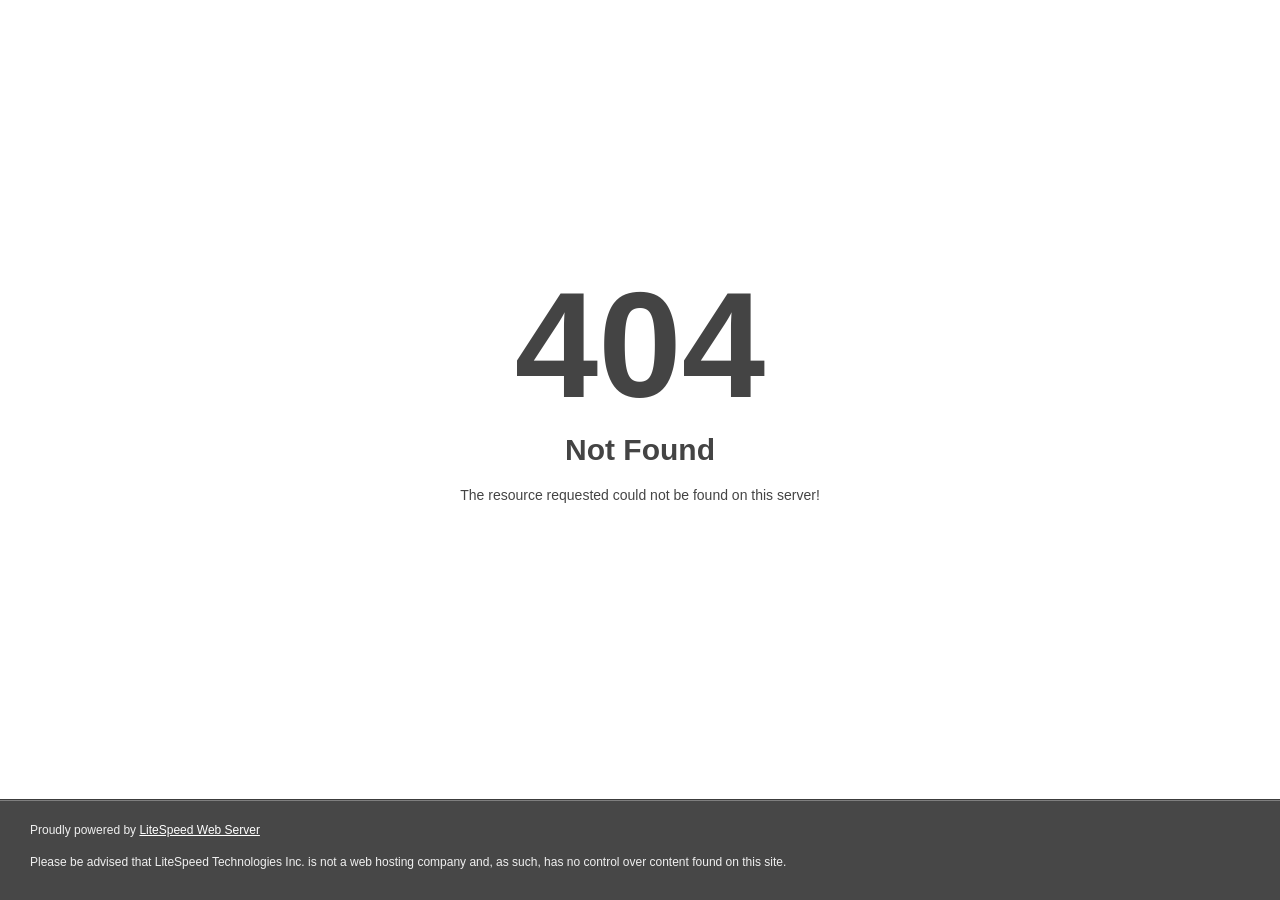
<file: assets/css/owl.video.play.html>
<!DOCTYPE html>
<html style="height:100%">
<head>
<meta name="viewport" content="width=device-width, initial-scale=1, shrink-to-fit=no" />
<title> 404 Not Found
</title></head>
<body style="color: #444; margin:0;font: normal 14px/20px Arial, Helvetica, sans-serif; height:100%; background-color: #fff;">
<div style="height:auto; min-height:100%; ">     <div style="text-align: center; width:800px; margin-left: -400px; position:absolute; top: 30%; left:50%;">
        <h1 style="margin:0; font-size:150px; line-height:150px; font-weight:bold;">404</h1>
<h2 style="margin-top:20px;font-size: 30px;">Not Found
</h2>
<p>The resource requested could not be found on this server!</p>
</div></div><div style="color:#f0f0f0; font-size:12px;margin:auto;padding:0px 30px 0px 30px;position:relative;clear:both;height:100px;margin-top:-101px;background-color:#474747;border-top: 1px solid rgba(0,0,0,0.15);box-shadow: 0 1px 0 rgba(255, 255, 255, 0.3) inset;">
<br>Proudly powered by  <a style="color:#fff;" href="http://www.litespeedtech.com/error-page">LiteSpeed Web Server</a><p>Please be advised that LiteSpeed Technologies Inc. is not a web hosting company and, as such, has no control over content found on this site.</p></div></body></html>
</file>
<file: assets/css/flaticon.css>
/*
  	Flaticon icon font: Flaticon
  	Creation date: 25/08/2019 15:18
  	*/
	
	@font-face {
	    font-family: "flaticon";
	    src: url("../fonts/icon-set-1/Flaticon.eot");
	    src: url("../fonts/icon-set-1/Flaticond41d.eot?#iefix") format("embedded-opentype"), 
	    url("../fonts/icon-set-1/Flaticon.woff2") format("woff2"), 
	    url("../fonts/icon-set-1/Flaticon.woff") format("woff"), 
	    url("../fonts/icon-set-1/Flaticon.ttf") format("truetype");
	    font-weight: normal;
	    font-style: normal;
	}

	@font-face {
  font-family: "Flaticon-2";
  src: url("../fonts/icon-set-2/Flaticon.eot");
  src: url("../fonts/icon-set-2/Flaticond41d.eot?#iefix") format("embedded-opentype"),
       url("../fonts/icon-set-2/Flaticon.woff") format("woff"),
       url("../fonts/icon-set-2/Flaticon.ttf") format("truetype"),
       url("../fonts/icon-set-2/Flaticon.svg#Flaticon") format("svg");
  font-weight: normal;
  font-style: normal;
}

@font-face {
  font-family: "Flaticon-3";
  src: url("../fonts/icon-set-3/Flaticon.eot");
  src: url("../fonts/icon-set-3/Flaticond41d.eot?#iefix") format("embedded-opentype"),
       url("../fonts/icon-set-3/Flaticon.woff") format("woff"),
       url("../fonts/icon-set-3/Flaticon.svg#Flaticon") format("svg");
  font-weight: normal;
  font-style: normal;
}  
	
	[class^="flaticon-"]:before,
	[class*="flaticon-"]:before,
	[class^="flaticon-"]:after,
	[class*=" flaticon-"]:after {
	    font-family: Flaticon;
	    font-style: normal;
	}
	[class^="flaticon-2"]:before,
	[class*="flaticon-2"]:before,
	[class^="flaticon-2"]:after,
	[class*=" flaticon-2"]:after {
	    font-family: Flaticon-2;
	    font-style: normal;
	}
	[class^="flaticon-3"]:before,
	[class*="flaticon-3"]:before,
	[class^="flaticon-3"]:after,
	[class*=" flaticon-3"]:after {
	    font-family: Flaticon-3;
	    font-style: normal;
	}

	.flaticon-bench:before { content: "\f100"; }
	
	.flaticon-group:before {
	    content: "\f102";
	}
	
	.flaticon-global:before {
	    content: "\f103";
	}
	
	.flaticon-translate:before {
	    content: "\f104";
	}
	
	.flaticon-reach:before {
	    content: "\f105";
	}
	
	.flaticon-information:before {
	    content: "\f106";
	}
	
	.flaticon-24-hours:before {
	    content: "\f107";
	}
	
	.flaticon-phone:before {
	    content: "\f108";
	}
	
	
	
	.flaticon-search:before {
	    content: "\f113";
	}
	
	.flaticon-search-1:before {
	    content: "\f114";
	}
	
	.flaticon-shopping-cart:before {
	    content: "\f115";
	}
	
	.flaticon-shopping-cart-1:before {
	    content: "\f116";
	}
	
	.flaticon-shopping-cart-2:before {
	    content: "\f117";
	}
	
	.flaticon-twitter:before {
	    content: "\f118";
	}
	
	.flaticon-facebook:before {
	    content: "\f119";
	}
	
	.flaticon-play:before {
	    content: "\f11a";
	}
	
	.flaticon-right-quote:before {
	    content: "\f11b";
	}
	
	.flaticon-right-quote-1:before {
	    content: "\f11c";
	}
	
	.flaticon-call:before {
	    content: "\f11d";
	}
	
	.flaticon-mail:before {
	    content: "\f11e";
	}
	
	.flaticon-mail-1:before {
	    content: "\f11f";
	}
	
	.flaticon-mail-2:before {
	    content: "\f120";
	}
	
	.flaticon-communications:before {
	    content: "\f121";
	}
	
	.flaticon-newsletter:before {
	    content: "\f122";
	}
	
	.flaticon-communications-1:before {
	    content: "\f123";
	}
	
	.flaticon-clock:before {
	    content: "\f124";
	}
	
	.flaticon-right-arrow:before {
	    content: "\f125";
	}
	
	.flaticon-left-arrow:before {
	    content: "\f126";
	}
	
	.flaticon-system:before {
	    content: "\f128";
	}
	
	.flaticon-feedback:before {
	    content: "\f12a";
	}
	
	
	.flaticon-24h:before {
	    content: "\f134";
	}
	
	
	.flaticon-map-1:before {
	    content: "\f13d";
	}
	
	.flaticon-treasure:before {
	    content: "\f13e";
	}
	
	.flaticon-map-2:before {
	    content: "\f13f";
	}
	
	.flaticon-map-3:before {
	    content: "\f140";
	}
	
	.flaticon-map-4:before {
	    content: "\f141";
	}
	
	.flaticon-appointment:before {
	    content: "\f142";
	}
	
	.flaticon-calendar:before {
	    content: "\f143";
	}
	
	.flaticon-schedule:before {
	    content: "\f144";
	}
	
	.flaticon-booking:before {
	    content: "\f145";
	}
	
	.flaticon-calendar-1:before {
	    content: "\f146";
	}
	
	
	.flaticon-right-arrow-1:before {
	    content: "\f158";
	}
	
	.flaticon-right:before {
	    content: "\f159";
	}
	
	.flaticon-left-arrow-1:before {
	    content: "\f15a";
	}
	
	.flaticon-left-arrow-2:before {
	    content: "\f15b";
	}
	
	.flaticon-right-chevron:before {
	    content: "\f15c";
	}
	
	.flaticon-download:before {
	    content: "\f15d";
	}
	
	.flaticon-play-button:before {
	    content: "\f15e";
	}
		
	.flaticon-shopping-bag:before {
	    content: "\f167";
	}
	
	.flaticon-magnifying-glass:before {
	    content: "\f168";
	}
	
	.flaticon-paper-plane:before {
	    content: "\f169";
	}
	
	.flaticon-send:before {
	    content: "\f16a";
	}

.flaticon-2-bench:before { content: "\f100"; }
.flaticon-2-billboard:before { content: "\f101"; }
.flaticon-2-bridge:before { content: "\f102"; }
.flaticon-2-building:before { content: "\f103"; }
.flaticon-2-building-1:before { content: "\f104"; }
.flaticon-2-building-2:before { content: "\f105"; }
.flaticon-2-building-3:before { content: "\f106"; }
.flaticon-2-building-4:before { content: "\f107"; }
.flaticon-2-bus-stop:before { content: "\f108"; }
.flaticon-2-city-hall:before { content: "\f109"; }
.flaticon-2-cityscape:before { content: "\f10a"; }
.flaticon-2-coffee-shop:before { content: "\f10b"; }
.flaticon-2-electricity:before { content: "\f10c"; }
.flaticon-2-factory:before { content: "\f10d"; }
.flaticon-2-ferris-wheel:before { content: "\f10e"; }
.flaticon-2-fire-hydrant:before { content: "\f10f"; }
.flaticon-2-fountain:before { content: "\f110"; }
.flaticon-2-hospital:before { content: "\f111"; }
.flaticon-2-hot-dog:before { content: "\f112"; }
.flaticon-2-house:before { content: "\f113"; }
.flaticon-2-light:before { content: "\f114"; }
.flaticon-2-light-1:before { content: "\f115"; }
.flaticon-2-monument:before { content: "\f116"; }
.flaticon-2-phone-booth:before { content: "\f117"; }
.flaticon-2-pointer:before { content: "\f118"; }
.flaticon-2-police-station:before { content: "\f119"; }
.flaticon-2-residential:before { content: "\f11a"; }
.flaticon-2-restaurant:before { content: "\f11b"; }
.flaticon-2-restaurant-1:before { content: "\f11c"; }
.flaticon-2-school:before { content: "\f11d"; }
.flaticon-2-shop:before { content: "\f11e"; }
.flaticon-2-signboard:before { content: "\f11f"; }
.flaticon-2-skyscrapper:before { content: "\f120"; }
.flaticon-2-skyscrapper-1:before { content: "\f121"; }
.flaticon-2-traffic-light:before { content: "\f122"; }
.flaticon-2-traffic-sign:before { content: "\f123"; }

.flaticon-3-alarm-clock:before { content: "\f100"; }
.flaticon-3-atomic:before { content: "\f101"; }
.flaticon-3-bar-chart:before { content: "\f102"; }
.flaticon-3-battery:before { content: "\f103"; }
.flaticon-3-battery-1:before { content: "\f104"; }
.flaticon-3-bell:before { content: "\f105"; }
.flaticon-3-bluetooth:before { content: "\f106"; }
.flaticon-3-book:before { content: "\f107"; }
.flaticon-3-box:before { content: "\f108"; }
.flaticon-3-calculator:before { content: "\f109"; }
.flaticon-3-calendar:before { content: "\f10a"; }
.flaticon-3-car:before { content: "\f10b"; }
.flaticon-3-chat:before { content: "\f10c"; }
.flaticon-3-chat-1:before { content: "\f10d"; }
.flaticon-3-checked:before { content: "\f10e"; }
.flaticon-3-cloud:before { content: "\f10f"; }
.flaticon-3-cloud-computing:before { content: "\f110"; }
.flaticon-3-cloud-computing-1:before { content: "\f111"; }
.flaticon-3-compass:before { content: "\f112"; }
.flaticon-3-credit-card:before { content: "\f113"; }
.flaticon-3-cursor:before { content: "\f114"; }
.flaticon-3-cutlery:before { content: "\f115"; }
.flaticon-3-download:before { content: "\f116"; }
.flaticon-3-edit:before { content: "\f117"; }
.flaticon-3-envelope:before { content: "\f118"; }
.flaticon-3-eraser:before { content: "\f119"; }
.flaticon-3-eye:before { content: "\f11a"; }
.flaticon-3-fast-forward:before { content: "\f11b"; }
.flaticon-3-favorites:before { content: "\f11c"; }
.flaticon-3-file:before { content: "\f11d"; }
.flaticon-3-file-1:before { content: "\f11e"; }
.flaticon-3-file-2:before { content: "\f11f"; }
.flaticon-3-file-3:before { content: "\f120"; }
.flaticon-3-filter:before { content: "\f121"; }
.flaticon-3-flag:before { content: "\f122"; }
.flaticon-3-folder:before { content: "\f123"; }
.flaticon-3-folder-1:before { content: "\f124"; }
.flaticon-3-gamepad:before { content: "\f125"; }
.flaticon-3-heart:before { content: "\f126"; }
.flaticon-3-home:before { content: "\f127"; }
.flaticon-3-id-card:before { content: "\f128"; }
.flaticon-3-idea:before { content: "\f129"; }
.flaticon-3-image:before { content: "\f12a"; }
.flaticon-3-inbox:before { content: "\f12b"; }
.flaticon-3-information:before { content: "\f12c"; }
.flaticon-3-key:before { content: "\f12d"; }
.flaticon-3-laptop:before { content: "\f12e"; }
.flaticon-3-layers:before { content: "\f12f"; }
.flaticon-3-like:before { content: "\f130"; }
.flaticon-3-line-chart:before { content: "\f131"; }
.flaticon-3-loupe:before { content: "\f132"; }
.flaticon-3-mail:before { content: "\f133"; }
.flaticon-3-map:before { content: "\f134"; }
.flaticon-3-medal:before { content: "\f135"; }
.flaticon-3-megaphone:before { content: "\f136"; }
.flaticon-3-message:before { content: "\f137"; }
.flaticon-3-message-1:before { content: "\f138"; }
.flaticon-3-message-2:before { content: "\f139"; }
.flaticon-3-microphone:before { content: "\f13a"; }
.flaticon-3-money:before { content: "\f13b"; }
.flaticon-3-monitor:before { content: "\f13c"; }
.flaticon-3-music:before { content: "\f13d"; }
.flaticon-3-next:before { content: "\f13e"; }
.flaticon-3-padlock:before { content: "\f13f"; }
.flaticon-3-padlock-1:before { content: "\f140"; }
.flaticon-3-paint-brush:before { content: "\f141"; }
.flaticon-3-pause:before { content: "\f142"; }
.flaticon-3-phone-call:before { content: "\f143"; }
.flaticon-3-photo-camera:before { content: "\f144"; }
.flaticon-3-placeholder:before { content: "\f145"; }
.flaticon-3-planet-earth:before { content: "\f146"; }
.flaticon-3-play-button:before { content: "\f147"; }
.flaticon-3-power-button:before { content: "\f148"; }
.flaticon-3-presentation:before { content: "\f149"; }
.flaticon-3-printer:before { content: "\f14a"; }
.flaticon-3-reload:before { content: "\f14b"; }
.flaticon-3-return:before { content: "\f14c"; }
.flaticon-3-rss:before { content: "\f14d"; }
.flaticon-3-safebox:before { content: "\f14e"; }
.flaticon-3-settings:before { content: "\f14f"; }
.flaticon-3-settings-1:before { content: "\f150"; }
.flaticon-3-settings-2:before { content: "\f151"; }
.flaticon-3-share:before { content: "\f152"; }
.flaticon-3-shield:before { content: "\f153"; }
.flaticon-3-shopping-cart:before { content: "\f154"; }
.flaticon-3-smartphone:before { content: "\f155"; }
.flaticon-3-speaker:before { content: "\f156"; }
.flaticon-3-speakers:before { content: "\f157"; }
.flaticon-3-trash:before { content: "\f158"; }
.flaticon-3-trophy:before { content: "\f159"; }
.flaticon-3-upload:before { content: "\f15a"; }
.flaticon-3-user:before { content: "\f15b"; }
.flaticon-3-user-1:before { content: "\f15c"; }
.flaticon-3-user-2:before { content: "\f15d"; }
.flaticon-3-user-3:before { content: "\f15e"; }
.flaticon-3-users:before { content: "\f15f"; }
.flaticon-3-video-camera:before { content: "\f160"; }
.flaticon-3-wifi:before { content: "\f161"; }
.flaticon-3-zoom-in:before { content: "\f162"; }
.flaticon-3-zoom-out:before { content: "\f163"; }
</file>
<file: assets/css/style.css>
/*
Theme Name: Bausins
Theme URI: 
Author: 
Author URI: 
Description: Bausins is a business website template
Version: 1.0.0
*/
/*--------------------------------------------------------------
>>> TABLE OF CONTENTS:
----------------------------------------------------------------

# Typography
# Normalize
# Accessibility
# Globals
# Alignments
# Clearings
# Posts and pages
# Captions
# Galleries
# Unit test
# guterberg
# Gutenberg	Default Style
# Block Color Palette Colors
# Sections
    ## Breadcrumb
    ## Comments
    ## Widgets
    ## Nav Bar
    ## Info Bar
    ## Header
    ## Header Bottom Area
    ## Footer Area
    ## Error 404 Area
    ## Why us Area
    ## Highly Skilled Area
    ## Call TO Action Area
    ## Testimonial Area
    ## Top Lawyer Style 02
    ## Counterup Area
    ## Case Category Area
    ## Legal Support Area
    ## Practice Details Area
    ## Attorney Details Area

# Elements
    ## Back Top
    ## Preloader
    ## Video Popup
    ## Button
    ## Blog
    ## Accordion
    ## contact Info Item
    ## Quote block with sign
    ## Counterup Item
    ## Video With Image
    ## Video Play Button
    ## Why Us Item
    ## Section Title
    ## What we cover item
    ## Icon Box Item
    ## Testimonial Item
    ## Case Categories Item
    ## Quote With Image
    ## Price Plan Item

--------------------------------------------------------------*/
/*Montserrat font*/
@font-face {
  font-family: montserrat;
  src: url(../fonts/montserrat/montserrat-black-webfont.eot);
  src: url(../fonts/montserrat/montserrat-black-webfontd41d.eot?#iefix) format("embedded-opentype"), url(../fonts/montserrat/montserrat-black-webfont.woff2) format("woff2"), url(../fonts/montserrat/montserrat-black-webfont.woff) format("woff"), url(../fonts/montserrat/montserrat-black-webfont.ttf) format("truetype");
  font-weight: 900; }
@font-face {
  font-family: montserrat;
  src: url(../fonts/montserrat/montserrat-bold-webfont.eot);
  src: url(../fonts/montserrat/montserrat-bold-webfontd41d.eot?#iefix) format("embedded-opentype"), url(../fonts/montserrat/montserrat-bold-webfont.woff2) format("woff2"), url(../fonts/montserrat/montserrat-bold-webfont.woff) format("woff"), url(../fonts/montserrat/montserrat-bold-webfont.ttf) format("truetype");
  font-weight: 700; }
@font-face {
  font-family: montserrat;
  src: url(../fonts/montserrat/montserrat-semibold-webfont.eot);
  src: url(../fonts/montserrat/montserrat-semibold-webfontd41d.eot?#iefix) format("embedded-opentype"), url(../fonts/montserrat/montserrat-semibold-webfont.woff2) format("woff2"), url(../fonts/montserrat/montserrat-semibold-webfont.woff) format("woff"), url(../fonts/montserrat/montserrat-semibold-webfont.ttf) format("truetype");
  font-weight: 600; }
@font-face {
  font-family: montserrat;
  src: url(../fonts/montserrat/montserrat-regular-webfont.eot);
  src: url(../fonts/montserrat/montserrat-regular-webfontd41d.eot?#iefix) format("embedded-opentype"), url(../fonts/montserrat/montserrat-regular-webfont.woff2) format("woff2"), url(../fonts/montserrat/montserrat-regular-webfont.woff) format("woff"), url(../fonts/montserrat/montserrat-regular-webfont.ttf) format("truetype");
  font-weight: 400; }
@font-face {
  font-family: montserrat;
  src: url(../fonts/montserrat/montserrat-light-webfont.eot);
  src: url(../fonts/montserrat/montserrat-light-webfontd41d.eot?#iefix) format("embedded-opentype"), url(../fonts/montserrat/montserrat-light-webfont.woff2) format("woff2"), url(../fonts/montserrat/montserrat-light-webfont.woff) format("woff"), url(../fonts/montserrat/montserrat-light-webfont.ttf) format("truetype");
  font-weight: 300; }
/*Open Sans font*/
@font-face {
  font-family: 'open sans';
  src: url(../fonts/open-sans/opensans-bold-webfont.eot);
  src: url(../fonts/open-sans/opensans-bold-webfontd41d.eot?#iefix) format("embedded-opentype"), url(../fonts/open-sans/opensans-bold-webfont.woff2) format("woff2"), url(../fonts/open-sans/opensans-bold-webfont.woff) format("woff"), url(../fonts/open-sans/opensans-bold-webfont.ttf) format("truetype");
  font-weight: 700; }
@font-face {
  font-family: 'open sans';
  src: url(../fonts/open-sans/opensans-semibold-webfont.eot);
  src: url(../fonts/open-sans/opensans-semibold-webfontd41d.eot?#iefix) format("embedded-opentype"), url(../fonts/open-sans/opensans-semibold-webfont.woff2) format("woff2"), url(../fonts/open-sans/opensans-semibold-webfont.woff) format("woff"), url(../fonts/open-sans/opensans-semibold-webfont.ttf) format("truetype");
  font-weight: 600; }
@font-face {
  font-family: 'open sans';
  src: url(../fonts/open-sans/opensans-regular-webfont.eot);
  src: url(../fonts/open-sans/opensans-regular-webfontd41d.eot?#iefix) format("embedded-opentype"), url(../fonts/open-sans/opensans-regular-webfont.woff2) format("woff2"), url(../fonts/open-sans/opensans-regular-webfont.woff) format("woff"), url(../fonts/open-sans/opensans-regular-webfont.ttf) format("truetype");
  font-weight: 400; }
/*--------------------------------------------------------------
# Normalize
--------------------------------------------------------------*/
:root {
  --main-color-one: #269f40;
  --secondary-color: #efea2e;
  --heading-color: #161619;
  --paragraph-color: #828282;
  --heading-font: 'Montserrat', sans-serif;
  --body-font: 'Open Sans', sans-serif; }

html {
  -webkit-text-size-adjust: 100%;
  -ms-text-size-adjust: 100%;
  overflow-x: hidden;
  font-family: var(--body-font); }

* {
  -webkit-box-sizing: border-box;
  box-sizing: border-box;
  outline: none;
  -moz-osx-font-smoothing: grayscale;
  /* Firefox */
  -webkit-font-smoothing: antialiased;
  /* WebKit  */ }

body {
  margin: 0;
  color: var(--paragraph-color);
  overflow-x: hidden;
  font-family: var(--body-font);
  font-size: 15px;
  line-height: 1.8em; }

h1 {
  font-size: 48px;
  line-height: 1.0833333333333333; }

h2 {
  font-size: 36px;
  line-height: 1.4444444444444444; }

h3 {
  font-size: 24px;
  line-height: 1.0833333333333333; }

h4 {
  font-size: 20px;
  line-height: 1.2380952380952381; }

h1,
h2,
h3,
h4,
h5,
h6 {
  color: var(--heading-color);
  font-family: var(--heading-font); }

p {
  color: var(--paragraph-color);
  margin-bottom: 10px; }

a {
  color: inherit;
  text-decoration: none;
  color: var(--paragraph-color); }

a,
a:hover,
a:focus,
a:active {
  text-decoration: none;
  outline: none;
  color: inherit; }

pre {
  word-break: break-word; }

a i {
  padding: 0 2px; }

img {
  max-width: 100%; }

ol {
  counter-reset: counter;
  padding-left: 0; }

ol li {
  list-style: none;
  margin-bottom: 1rem; }

ol li:before {
  counter-increment: counter;
  content: counter(counter);
  font-weight: 500;
  margin-right: 10px; }

/*input and button type focus outline disable*/
input[type="text"]:focus,
input[type="email"]:focus,
input[type="url"]:focus,
input[type="password"]:focus,
input[type="search"]:focus,
input[type="tel"]:focus,
input[type="number"]:focus,
textarea:focus,
input[type="button"]:focus,
input[type="reset"]:focus,
input[type="submit"]:focus,
select:focus {
  outline: none;
  -webkit-box-shadow: none;
  box-shadow: none;
  border: 1px solid #ddd; }

code {
  color: #faa603; }

.dark-bg {
  background-color: #111d5c; }

.section-bg-1 {
  background-color: #f4f7fc; }

.check-list-02 {
  margin: 0;
  padding: 0;
  list-style: none; }
  .check-list-02 li {
    display: block;
    padding-left: 20px;
    position: relative;
    z-index: 0; }
    .check-list-02 li:after {
      position: absolute;
      left: 0;
      top: 0;
      font-family: 'fontawesome';
      content: "\f00c";
      color: #50af39; }

.error {
  color: #50af39; }

.check-list {
  margin: 0;
  padding: 0;
  list-style: none; }
  .check-list li {
    display: block;
    padding-left: 20px;
    position: relative;
    z-index: 0; }
    .check-list li:after {
      position: absolute;
      left: 0;
      top: 0;
      font-family: 'fontawesome';
      content: "\f105";
      color: #50af39; }

.site-main .comment-navigation,
.site-main .posts-navigation,
.site-main .post-navigation {
  clear: both; }

.comment-navigation .nav-previous,
.posts-navigation .nav-previous,
.post-navigation .nav-previous {
  float: left;
  width: 50%; }

.comment-navigation .nav-next,
.posts-navigation .nav-next,
.post-navigation .nav-next {
  float: right;
  text-align: right;
  width: 50%; }

.comment-navigation .nav-previous > a,
.posts-navigation .nav-previous > a,
.post-navigation .nav-previous > a,
.comment-navigation .nav-next > a,
.posts-navigation .nav-next > a,
.post-navigation .nav-next > a {
  transition: .3s ease-in; }

.comment-navigation .nav-previous:hover > a,
.posts-navigation .nav-previous:hover > a,
.post-navigation .nav-previous:hover > a,
.comment-navigation .nav-next:hover > a,
.posts-navigation .nav-next:hover > a,
.post-navigation .nav-next:hover > a {
  color: #50af39; }

/*--------------------------------------------------------------
# Accessibility
--------------------------------------------------------------*/
/* Text meant only for screen readers. */
.screen-reader-text {
  border: 0;
  clip: rect(1px, 1px, 1px, 1px);
  clip-path: inset(50%);
  height: 1px;
  margin: -1px;
  overflow: hidden;
  padding: 0;
  position: absolute !important;
  width: 1px;
  word-wrap: normal !important;
  /* Many screen reader and browser combinations announce broken words as they would appear visually. */ }

.screen-reader-text:focus {
  background-color: #f1f1f1;
  border-radius: 3px;
  box-shadow: 0 0 2px 2px rgba(0, 0, 0, 0.6);
  clip: auto !important;
  clip-path: none;
  color: #21759b;
  display: block;
  font-size: 14px;
  font-size: 0.875rem;
  font-weight: bold;
  height: auto;
  left: 5px;
  line-height: normal;
  padding: 15px 23px 14px;
  text-decoration: none;
  top: 5px;
  width: auto;
  z-index: 100000;
  /* Above WP toolbar. */ }

/* Do not show the outline on the skip link target. */
#content[tabindex="-1"]:focus {
  outline: 0; }

/*--------------------------------------------------------------
# Globals
--------------------------------------------------------------*/
.padding-left-0 {
  padding-left: 0; }

.padding-right-0 {
  padding-left: 0; }

.gray-bg {
  background-color: #f5f5f5; }

.secondary-bg {
  background-color: #4dae3a;}

.padding-top-10 {
  padding-top: 10px; }

.padding-top-20 {
  padding-top: 20px; }

.padding-top-25 {
  padding-top: 25px; }

.padding-top-30 {
  padding-top: 30px; }

.padding-top-35 {
  padding-top: 35px; }

.padding-top-40 {
  padding-top: 40px; }

.padding-top-45 {
  padding-top: 45px; }

.padding-top-55 {
  padding-top: 55px; }

.padding-top-50 {
  padding-top: 50px; }

.padding-top-60 {
  padding-top: 60px; }

.padding-top-65 {
  padding-top: 65px; }

.padding-top-70 {
  padding-top: 70px; }

.padding-top-80 {
  padding-top: 80px; }

.padding-top-85 {
  padding-top: 85px; }

.padding-top-90 {
  padding-top: 90px; }

.padding-top-95 {
  padding-top: 95px; }

.padding-top-100 {
  padding-top: 100px; }

.padding-top-105 {
  padding-top: 105px; }

.padding-top-110 {
  padding-top: 110px; }

.padding-top-115 {
  padding-top: 115px; }

.padding-top-120 {
  padding-top: 120px; }

.padding-top-140 {
  padding-top: 140px; }

.padding-top-150 {
  padding-top: 150px; }

.padding-top-160 {
  padding-top: 160px; }

.padding-top-350 {
  padding-top: 350px; }

.padding-bottom-10 {
  padding-bottom: 10px; }

.padding-bottom-15 {
  padding-bottom: 15px; }

.padding-bottom-20 {
  padding-bottom: 20px; }

.padding-bottom-25 {
  padding-bottom: 25px; }

.padding-bottom-30 {
  padding-bottom: 30px; }

.padding-bottom-35 {
  padding-bottom: 35px; }

.padding-bottom-40 {
  padding-bottom: 40px; }

.padding-bottom-45 {
  padding-bottom: 45px; }

.padding-bottom-50 {
  padding-bottom: 50px; }

.padding-bottom-55 {
  padding-bottom: 55px; }

.padding-bottom-60 {
  padding-bottom: 60px; }

.padding-bottom-65 {
  padding-bottom: 65px; }

.padding-bottom-70 {
  padding-bottom: 70px; }

.padding-bottom-80 {
  padding-bottom: 80px; }

.padding-bottom-85 {
  padding-bottom: 85px; }

.padding-bottom-90 {
  padding-bottom: 90px; }

.padding-bottom-95 {
  padding-bottom: 95px; }

.padding-bottom-100 {
  padding-bottom: 100px; }

.padding-bottom-110 {
  padding-bottom: 110px; }

.padding-bottom-105 {
  padding-bottom: 105px; }

.padding-bottom-115 {
  padding-bottom: 115px; }

.padding-bottom-120 {
  padding-bottom: 120px; }

.padding-bottom-130 {
  padding-bottom: 130px; }

.padding-bottom-140 {
  padding-bottom: 140px; }

.padding-bottom-135 {
  padding-bottom: 135px; }

.padding-bottom-200 {
  padding-bottom: 200px; }

.padding-bottom-280 {
  padding-bottom: 280px; }

.padding-bottom-285 {
  padding-bottom: 285px; }

.padding-bottom-150 {
  padding-bottom: 150px; }

.padding-bottom-160 {
  padding-bottom: 160px; }

.padding-bottom-165 {
  padding-bottom: 165px; }

.padding-bottom-170 {
  padding-bottom: 170px; }

.padding-bottom-180 {
  padding-bottom: 180px; }

.padding-bottom-215 {
  padding-bottom: 215px; }

.padding-bottom-300 {
  padding-bottom: 300px; }

.margin-top-minus-90 {
  margin-top: -90px; }

.margin-top-minus-100 {
  margin-top: -100px; }

.margin-top-120 {
  margin-top: 120px; }

.margin-top-150 {
  margin-top: 150px; }

.margin-top-160 {
  margin-top: 160px; }

.padding-120 {
  padding-top: 120px;
  padding-bottom: 120px; }

.padding-110 {
  padding-top: 110px;
  padding-bottom: 110px; }

.padding-100 {
  padding-top: 100px;
  padding-bottom: 100px; }

.padding-20 {
  padding-top: 20px;
  padding-bottom: 20px; }

.padding-30 {
  padding-top: 30px;
  padding-bottom: 30px; }

.padding-40 {
  padding-top: 40px;
  padding-bottom: 40px; }

.padding-50 {
  padding-top: 50px;
  padding-bottom: 50px; }

.padding-60 {
  padding-top: 60px;
  padding-bottom: 60px; }

.padding-65 {
  padding-top: 65px;
  padding-bottom: 65px; }

.padding-70 {
  padding-top: 70px;
  padding-bottom: 70px; }

.padding-80 {
  padding-top: 80px;
  padding-bottom: 80px; }

.padding-90 {
  padding-top: 90px;
  padding-bottom: 90px; }

.padding-10 {
  padding-top: 10px;
  padding-bottom: 10px; }

.margin-top-10 {
  margin-top: 10px; }

.margin-top-15 {
  margin-top: 15px; }

.margin-top-20 {
  margin-top: 20px; }

.margin-top-30 {
  margin-top: 30px; }

.margin-top-35 {
  margin-top: 35px; }

.margin-top-40 {
  margin-top: 40px; }

.margin-top-50 {
  margin-top: 50px; }

.margin-top-55 {
  margin-top: 55px; }

.margin-top-60 {
  margin-top: 60px; }

.margin-top-70 {
  margin-top: 70px; }

.margin-top-80 {
  margin-top: 80px; }

.margin-top-90 {
  margin-top: 90px; }

.margin-top-100 {
  margin-top: 100px; }

.margin-bottom-0 {
  margin-bottom: 0px !important; }

.margin-bottom-10 {
  margin-bottom: 10px; }

.margin-bottom-15 {
  margin-bottom: 15px; }

.margin-bottom-20 {
  margin-bottom: 20px; }

.margin-bottom-25 {
  margin-bottom: 25px; }

.margin-bottom-30 {
  margin-bottom: 30px; }

.margin-bottom-35 {
  margin-bottom: 35px; }

.margin-bottom-40 {
  margin-bottom: 40px; }

.margin-bottom-50 {
  margin-bottom: 50px; }

.margin-bottom-55 {
  margin-bottom: 55px; }

.margin-bottom-60 {
  margin-bottom: 60px; }

.margin-bottom-70 {
  margin-bottom: 70px; }

.margin-bottom-80 {
  margin-bottom: 80px; }

.margin-bottom-90 {
  margin-bottom: 90px; }

.margin-bottom-120 {
  margin-bottom: 120px; }

.margin-bottom-150 {
  margin-bottom: 150px; }

.margin-bottom-100 {
  margin-bottom: 100px; }

.margin-top-120 {
  margin-top: 120px; }

.min-height-600 {
  min-height: 600px; }

.overflow-hidden {
  overflow: hidden; }

/*--------------------------------------------------------------
# Alignments
--------------------------------------------------------------*/
.alignleft {
  float: left;
  clear: both;
  margin-right: 20px; }

.alignright {
  float: right;
  clear: both;
  margin-left: 20px; }

.aligncenter {
  clear: both;
  display: block;
  margin: 0 auto 1.75em; }

.alignfull {
  margin: 1.5em 0;
  max-width: 100%; }

.alignwide {
  max-width: 1100px; }

/*--------------------------------------------------------------
# Clearings
--------------------------------------------------------------*/
.clear:before,
.clear:after,
.entry-content:before,
.entry-content:after,
.comment-content:before,
.comment-content:after,
.site-header:before,
.site-header:after,
.site-content:before,
.site-content:after,
.site-footer:before,
.site-footer:after {
  content: "";
  display: table;
  table-layout: fixed; }

.clear:after,
.entry-content:after,
.comment-content:after,
.site-header:after,
.site-content:after,
.site-footer:after {
  clear: both; }

/*--------------------------------------------------------------
## Posts and pages
--------------------------------------------------------------*/
.sticky {
  display: block; }

.updated:not(.published) {
  display: none; }

.blog-pagination ul li {
  display: inline-block; }

.blog-pagination ul li + li {
  margin: 0 5px; }

.blog-pagination ul li {
  display: inline-block; }

.blog-pagination ul li + li {
  margin: 0 5px; }

.blog-pagination {
  display: block;
  width: 100%; }

.blog-pagination ul {
  margin: 0;
  padding: 0;
  list-style: none; }

.blog-pagination ul li a,
.blog-pagination ul li span {
  display: block;
  padding: 3px 25px;
  border: 1px solid #e2e2e2;
  line-height: 40px;
  text-align: center;
  font-weight: 600;
  -webkit-transition: .3s ease-in;
  -o-transition: .3s ease-in;
  transition: .3s ease-in; }

.blog-pagination ul li span.current,
.blog-pagination ul li a:hover {
  background-color: var(--secondary-color);
  color: #fff; }

/*--------------------------------------------------------------
# Media
--------------------------------------------------------------*/
.page-content .wp-smiley,
.entry-content .wp-smiley,
.comment-content .wp-smiley {
  border: none;
  margin-bottom: 0;
  margin-top: 0;
  padding: 0; }

/* Make sure embeds and iframes fit their containers. */
embed,
iframe,
object {
  max-width: 100%; }

/* Make sure logo link wraps around logo image. */
.custom-logo-link {
  display: inline-block; }

/*--------------------------------------------------------------
## Captions
--------------------------------------------------------------*/
.wp-caption {
  margin-bottom: 1.5em;
  max-width: 100%;
  clear: both; }

.wp-caption img[class*="wp-image-"] {
  display: block;
  margin-left: auto;
  margin-right: auto; }

.wp-caption .wp-caption-text {
  margin: 0.8075em 0; }

.wp-caption-text {
  text-align: center; }

/*--------------------------------------------------------------
## Galleries
--------------------------------------------------------------*/
.gallery {
  margin-bottom: 1.5em; }

.gallery-item {
  display: inline-block;
  text-align: center;
  vertical-align: top;
  width: 100%; }

.gallery-columns-2 .gallery-item {
  max-width: 50%; }

.gallery-columns-3 .gallery-item {
  max-width: 33.33%; }

.gallery-columns-4 .gallery-item {
  max-width: 25%; }

.gallery-columns-5 .gallery-item {
  max-width: 20%; }

.gallery-columns-6 .gallery-item {
  max-width: 16.66%; }

.gallery-columns-7 .gallery-item {
  max-width: 14.28%; }

.gallery-columns-8 .gallery-item {
  max-width: 12.5%; }

.gallery-columns-9 .gallery-item {
  max-width: 11.11%; }

.gallery-caption {
  display: block; }

/*----------------------------------------
    # Unit test
------------------------------------------*/
.wp-link-pages a {
  margin: 0 5px;
  transition: .3s ease-in; }

.wp-link-pages {
  margin-bottom: 30px;
  margin-top: 25px; }

.wp-link-pages span,
.wp-link-pages a {
  border: 1px solid #e2e2e2;
  padding: 5px 15px;
  display: inline-block; }

.wp-link-pages .current,
.wp-link-pages a:hover {
  background-color: #50af39;
  color: #fff;
  border-color: #50af39; }

.wp-link-pages span:first-child {
  margin-right: 5px; }

dl,
ol,
ul {
  padding-left: 15px; }

.post-password-form input {
  display: block;
  border: 1px solid #e2e2e2;
  height: 50px;
  border-radius: 3px;
  padding: 0 20px; }

.post-password-form label {
  font-weight: 600;
  color: #333; }

.post-password-form input[type=submit] {
  width: 100px;
  height: 50px;
  background-color: #50af39;
  color: #fff;
  font-size: 16px;
  font-weight: 600;
  letter-spacing: 1px;
  border: none;
  cursor: pointer;
  transition: .3s ease-in; }

.post-password-form input[type=submit]:hover {
  background-color: #121A2F; }

.footer-widget .table td,
.footer-widget .table th {
  padding: 0.50rem !important; }

/*---------------------
    ## Breadcumb 
----------------------*/
.breadcrumb-area {
  background-image: url(../img/bg/breadcrumb-bg.html);
  position: relative;
  z-index: 0;
  background-size: cover;
  background-position: center; }
  .breadcrumb-area:before {
    position: absolute;
    left: 0;
    top: 0;
    width: 100%;
    height: 100%;
    content: "";
    background: rgba(38, 20, 66, 0.35);
    z-index: -1; }
  .breadcrumb-area.extra {
    padding-bottom: 138px; }
  .breadcrumb-area .breadcrumb-inner {
    padding: 215px 0 215px 0;
    text-align: center; }
  .breadcrumb-area .page-title {
    font-size: 36px;
    line-height: 46px;
    font-weight: 800;
    color: #fff;
    text-transform: uppercase;
    margin-bottom: 15px; }
  .breadcrumb-area span {
    color: #fff;
    position: relative;
    text-transform: capitalize;
    display: inline-block;
    margin-bottom: 22px; }
    .breadcrumb-area span::after {
      content: "";
      position: absolute;
      left: -50px;
      top: 50%;
      width: 40px;
      height: 2px;
      background-color: #50af39;
      transform: translateY(-50%); }
    .breadcrumb-area span::before {
      content: "";
      position: absolute;
      right: -50px;
      top: 55%;
      width: 40px;
      height: 2px;
      background-color: #50af39;
      transform: translateY(-50%); }
  .breadcrumb-area p {
    font-size: 14px;
    line-height: 26px;
    max-width: 600px;
    color: rgba(255, 255, 255, 0.7);
    margin-bottom: 20px; }
  .breadcrumb-area .page-list {
    margin: 0;
    padding: 0; }
    .breadcrumb-area .page-list li {
      display: inline-block;
      position: relative;
      padding-left: 30px;
      font-size: 14px;
      font-weight: 500;
      color: rgba(255, 255, 255, 0.7); }
      .breadcrumb-area .page-list li:first-child {
        padding-left: 0; }
        .breadcrumb-area .page-list li:first-child a {
          color: rgba(255, 255, 255, 0.7); }
        .breadcrumb-area .page-list li:first-child:after {
          display: none; }
      .breadcrumb-area .page-list li:after {
        position: absolute;
        left: 10px;
        top: 0;
        font-weight: 700;
        content: "\f105";
        font-family: "fontawesome"; }
      .breadcrumb-area .page-list li a {
        color: rgba(255, 255, 255, 0.7);
        -webkit-transition: all 0.3s ease-in;
        -moz-transition: all 0.3s ease-in;
        transition: all 0.3s ease-in; }
        .breadcrumb-area .page-list li a:hover {
          color: #fff; }

/*--------------------------------------------------------------
	## Comments
--------------------------------------------------------------*/
.comment-content a {
  word-wrap: break-word; }

.bypostauthor {
  display: block; }

.comments-area {
  margin-top: 30px; }

.comment-form {
  margin-top: 23px; }

.comments-area .comments-title {
  font-size: 26px;
  line-height: 34px;
  font-weight: 600;
  margin-bottom: 25px;
  text-transform: uppercase; }

.comments-area .comment-list .comment-respond {
  margin-bottom: 30px; }

.comments-area .comment-list {
  margin: 0;
  padding: 0;
  list-style: none;
  list-style-type: none;
  margin-bottom: 20px; }

.comments-area .comment-list li {
  margin-bottom: 30px; }

.comments-area .comment-list li:last-child {
  margin-bottom: 0; }

.comments-area .comment-list li ul.children {
  margin: 0;
  padding: 0;
  list-style: none;
  list-style-type: none; }

.comments-area .comment-list li ul {
  list-style: none; }

.comments-area .comment-list li ul.children li {
  margin-left: 50px;
  list-style-type: none;
  list-style: none; }

.comments-area .comment-list li .single-comment-wrap {
  display: -webkit-box;
  display: -ms-flexbox;
  display: flex;
  -ms-flex-item-align: start;
  align-self: flex-start; }

.comments-area .comment-list li .single-comment-wrap .thumb {
  margin-right: 20px;
  min-width: 80px;
  border-radius: 50%; }

.comments-area .comment-list li .single-comment-wrap .thumb img {
  margin-bottom: 10px;
  border-radius: 50%; }

.comments-area .comment-list li .single-comment-wrap .date,
.blog-details-page-content-area .comments-area .comment-list li .single-comment-wrap .time {
  display: block;
  font-size: 14px;
  line-height: 20px;
  margin-bottom: 20px; }

.comments-area .comment-list li .single-comment-wrap .content {
  -webkit-box-flex: 1;
  -ms-flex: 1;
  flex: 1;
  position: relative; }

.comments-area .comment-list .has-children {
  padding-left: 80px; }

.comments-area .comment-list li .single-comment-wrap .content .title {
  font-size: 18px;
  line-height: 28px;
  font-weight: 600;
  font-family: var(--heading-font); }

.comments-area .comment-list li .single-comment-wrap .content .comment-content {
  max-width: 620px; }

.comments-area .comment-list li .single-comment-wrap .content p {
  font-size: 16px;
  line-height: 26px;
  word-break: break-word; }

.comments-area .comment-list li .single-comment-wrap .content p:last-child {
  margin-bottom: 0; }

.comments-area .comment-list li .single-comment-wrap .content .reply {
  color: #4dae3a;}

.comments-area .comment-list li .single-comment-wrap .content .reply:hover {
  color: #50af39; }

.comments-area .reply-title,
.comments-area .comment-reply-title {
  font-size: 26px;
  line-height: 34px;
  font-weight: 600; }

.comments-area .form-submit {
  margin-bottom: 0; }

.comment-form .form-group textarea {
  min-height: 160px;
  padding: 15px;
  width: 100%;
  resize: none;
  border: 1px solid #f2f2f3;
  font-size: 13px;
  line-height: 26px; }

.comment-form .form-group.textarea .form-control:focus {
  outline: none;
  -webkit-box-shadow: none;
  -moz-box-shadow: none;
  box-shadow: none; }

.comment-form .form-group .form-control {
  padding: 0 15px;
  height: 50px;
  line-height: 50px;
  border-radius: 0;
  border: 1px solid #f2f2f3;
  background-color: transparent; }
  .comment-form .form-group .form-control::placeholder {
    font-size: 13px; }
  .comment-form .form-group .form-control:-ms-input-placeholder {
    font-size: 13px; }
  .comment-form .form-group .form-control::-ms-input-placeholder {
    font-size: 13px; }

.comment-form .submit-btn {
  height: 50px;
  width: auto;
  border-radius: 5px;
  font-weight: 400;
  background-color: #50af39;
  border: none;
  cursor: pointer;
  transition: .3s ease-in;
  color: #fff; }

.comment-form .submit-btn:hover {
  background-color: var(--secondary-color);
  color: #fff; }

.comment-respond {
  /*margin-top: 20px;*/ }

.comments-area .comment-list .children li:last-child {
  margin-bottom: 30px; }

.comments-area .comment-list li ul.children {
  margin-top: 30px; }

.comment-form-cookies-consent input[type=checkbox] {
  margin-right: 5px; }

/*--------------------------------------------------------------
	## WIdgets
--------------------------------------------------------------*/
.widget {
  margin-bottom: 30px; }
  .widget.style-01 {
    border: 1px solid #ebebeb; }

.widget.style-01:not(.widget_search) {
  padding: 30px; }

.widget select {
  width: 100%;
  height: 50px;
  padding: 10px 20px; }

.widget .widget-title {
  font-size: 16px;
  font-weight: 600;
  line-height: 11px;
  margin-bottom: 40px;
  text-transform: uppercase;
  position: relative;
  font-family: var(--heading-font); }
  .widget .widget-title.style-01 {
    font-size: 14px; }
    .widget .widget-title.style-01::before {
      content: "";
      position: absolute;
      left: 0;
      bottom: -20px;
      transform: translateY(-50%);
      width: 40px;
      height: 1px;
      background-color: #4dae3a;}

.widget.widget_calendar {
  padding-right: 24px;
  padding-left: 24px; }

.widget:last-child {
  margin-bottom: 0px; }

.widget.widget_nav_menu ul li.menu-item-has-children:after {
  display: none; }

.widget.footer-widget .subscribe-form {
  position: relative; }
  .widget.footer-widget .subscribe-form .form-group {
    margin-bottom: 10px; }
    .widget.footer-widget .subscribe-form .form-group .icon {
      position: absolute;
      left: 0;
      top: 50%;
      transform: translateY(-50%);
      font-weight: 600;
      color: rgba(255, 255, 255, 0.6); }
    .widget.footer-widget .subscribe-form .form-group .form-control {
      background-color: transparent;
      padding-left: 25px;
      border: none;
      border-radius: 0;
      border-bottom: 1px solid rgba(255, 255, 255, 0.6);
      color: #fff; }
      .widget.footer-widget .subscribe-form .form-group .form-control::-webkit-input-placeholder {
        /* WebKit browsers */
        color: rgba(255, 255, 255, 0.6); }
      .widget.footer-widget .subscribe-form .form-group .form-control:-moz-placeholder {
        /* Mozilla Firefox 4 to 18 */
        color: rgba(255, 255, 255, 0.6); }
      .widget.footer-widget .subscribe-form .form-group .form-control::-moz-placeholder {
        /* Mozilla Firefox 19+ */
        color: rgba(255, 255, 255, 0.6); }
      .widget.footer-widget .subscribe-form .form-group .form-control:-ms-input-placeholder {
        /* Internet Explorer 10+ */
        color: rgba(255, 255, 255, 0.6); }
  .widget.footer-widget .subscribe-form .subscribe-btn {
    position: absolute;
    top: 0;
    right: 0;
    height: 100%;
    width: 40px;
    border: none;
    transition: all 0.3s ease-in;
    background-color: transparent;
    color: #50af39; }
    .widget.footer-widget .subscribe-form .subscribe-btn:hover {
      color: #50af39; }

.widget.footer-widget {
  background-color: transparent !important;
  padding: 0;
  margin-bottom: 30px; }

.widget ul {
  margin: 0;
  padding: 0;
  list-style: none; }

.widget ul li ul {
  margin-left: 20px; }

.widget ul li {
  display: block;
  margin: 8px 0;
  -ms-word-wrap: break-word;
  word-break: break-word; }

.widget ul li:first-child {
  margin-top: 0px; }

.widget ul li:last-child {
  margin-bottom: 0px; }

.widget ul li a {
  color: inherit;
  -webkit-transition: all 0.3s ease-in;
  -moz-transition: all 0.3s ease-in;
  -o-transition: all 0.3s ease-in;
  transition: all 0.3s ease-in; }

.widget ul li a:hover {
  color: #50af39; }

.widget_search .search-form {
  position: relative; }

.widget_search .search-form .form-group {
  margin-bottom: 0; }

.widget_search .search-form .form-group .form-control {
  border: none;
  padding: 0; }

.widget_search {
  padding: 20px; }

.widget_search .search-form .submit-btn {
  position: absolute;
  right: 0;
  top: 0;
  padding: 0;
  font-size: 18px;
  background-color: transparent;
  color: var(--secondary-color);
  transition: 0.3s ease-in;
  border: none;
  cursor: pointer; }

.widget_search .search-form .submit-btn:hover {
  color: blue; }

.widget_author_meta {
  text-align: center; }
  .widget_author_meta.bg-image {
    position: relative;
    background-size: cover;
    background-repeat: no-repeat;
    z-index: 0; }
    .widget_author_meta.bg-image::after {
      content: "";
      position: absolute;
      left: 0;
      top: 0;
      width: 100%;
      height: 100%;
      background-color: rgba(14, 13, 48, 0.7);
      z-index: -1; }

.widget_author_meta .thumb {
  width: 70px;
  height: 70px;
  margin: 0 auto;
  margin-bottom: 20px; }

.widget_author_meta .thumb img {
  border-radius: 50%; }

.widget_author_meta .content .name {
  font-size: 14px;
  font-weight: 600;
  text-transform: uppercase;
  color: #fff;
  position: relative;
  margin-bottom: 30px; }
  .widget_author_meta .content .name::after {
    content: "";
    position: absolute;
    left: 50%;
    bottom: -10px;
    transform: translateX(-50%);
    width: 30px;
    height: 1px;
    background-color: #50af39; }

.widget_author_meta .content p {
  font-size: 14px;
  line-height: 26px;
  color: #fff; }

.widget_author_meta .content ul {
  margin-top: 25px; }

.widget_author_meta .content ul li {
  display: inline-block;
  margin: 0 5px; }

.widget_author_meta .content ul li a {
  display: block;
  width: 40px;
  height: 40px;
  line-height: 40px;
  text-align: center;
  border: 1px solid rgba(0, 0, 0, 0.1);
  border-radius: 50%;
  -webkit-transition: all 0.3s ease-in;
  -moz-transition: all 0.3s ease-in;
  -o-transition: all 0.3s ease-in;
  transition: all 0.3s ease-in; }

.widget_author_meta .content ul li a:hover {
  background-color: #50af39;
  color: #fff; }

.widget_tag_cloud .tagcloud a {
  display: inline-block;
  padding: 2px 10px;
  border: 1px solid rgba(0, 0, 0, 0.1);
  margin: 5px 5px 5px 0;
  color: inherit;
  -webkit-transition: all 0.3s ease-in;
  -moz-transition: all 0.3s ease-in;
  -o-transition: all 0.3s ease-in;
  transition: all 0.3s ease-in;
  border-radius: 5px;
  font-size: 14px !important; }

.widget_tag_cloud .tagcloud a:hover {
  background-color: #50af39;
  color: #fff; }

.widget ul li ul.sub-menu {
  position: initial; }

.widget ul li ul.sub-menu {
  visibility: visible;
  opacity: 1;
  background-color: transparent;
  border-top: none;
  box-shadow: none;
  margin-top: 10px; }

.widget ul li ul.sub-menu li a {
  padding: 0 0 0px 10px; }

.widget ul li ul.sub-menu li a:hover {
  background-color: transparent; }

.widget.widget_nav_menu ul {
  margin: 0;
  padding: 0;
  list-style: none; }

.widget.widget_nav_menu ul li {
  margin: 10px 0; }

.widget.widget_archive ul li {
  padding: 10px 0;
  border-bottom: 1px solid #dedee2; }

.widget.widget_archive ul li:last-child {
  border-bottom: none; }

.widget.widget_archive ul li a span {
  float: right; }

.widget.widget_nav_menu ul li:first-child {
  margin-top: 0; }

.widget.widget_nav_menu ul li:last-child {
  margin-bottom: 0; }

.widget.widget_nav_menu ul li a {
  border: none; }

.widget.widget_nav_menu ul li > ul {
  margin-left: 15px; }

.widget.footer-widget.widget_calendar table {
  margin-bottom: 0; }

.widget.footer-widget.widget_calendar caption {
  padding-bottom: 0; }

.widget.footer-widget .widget-title {
  color: rgba(255, 255, 255, 0.9); }

.widget.footer-widget p,
.footer-widget.widget_tag_cloud .tagcloud a,
.widget.footer-widget.widget_calendar caption,
.widget.footer-widget.widget_calendar th,
.widget.footer-widget.widget_calendar td {
  color: #c1c1c1;
  font-size: 14px;
  line-height: 1.8em; }

.widget.footer-widget ul li a,
.widget.footer-widget ul li {
  color: #c1c1c1;
  font-size: 14px; }

.widget.footer-widget ul li a:hover {
  color: rgba(255, 255, 255, 0.7); }

.widget .social_share {
  margin: 0;
  padding: 0;
  list-style: none;
  display: flex;
  flex-wrap: nowrap; }
  .widget .social_share li {
    margin: 0;
    display: block;
    padding: 20px 0 12px 0;
    text-align: center;
    border-radius: 5px;
    color: #fff; }
    .widget .social_share li i {
      display: block;
      margin-bottom: 10px;
      font-size: 16px; }
    .widget .social_share li.facebook {
      background-color: #3b5999; }
    .widget .social_share li.twitter {
      background-color: #55acee; }
    .widget .social_share li.instagram {
      background-color: #e4405f; }
    .widget .social_share li a:hover {
      color: #fff; }
    .widget .social_share li + li {
      margin-left: 10px; }

.widget .recent_post_item {
  margin: 0;
  padding: 0;
  list-style: none; }
  .widget .recent_post_item li {
    display: block; }
    .widget .recent_post_item li + li {
      margin-top: 20px; }
    .widget .recent_post_item li.single-recent-post-item {
      display: flex;
      align-self: flex-start; }
      .widget .recent_post_item li.single-recent-post-item .thumb {
        width: 60px;
        height: 60px;
        margin-right: 15px; }
      .widget .recent_post_item li.single-recent-post-item .content {
        flex: 1; }
        .widget .recent_post_item li.single-recent-post-item .content .title {
          font-size: 14px;
          line-height: 18px;
          font-weight: 500;
          margin-bottom: 0; }
        .widget .recent_post_item li.single-recent-post-item .content .time {
          font-size: 12px;
          font-weight: 500; }
          .widget .recent_post_item li.single-recent-post-item .content .time i {
            padding-right: 5px; }

.contact_info_list {
  margin: 0;
  padding: 0;
  list-style: none; }
  .contact_info_list li {
    display: block; }
    .contact_info_list li.single-info-item {
      position: relative; }
      .contact_info_list li.single-info-item .icon {
        position: absolute;
        left: 0;
        top: 0;
        color: #50af39; }

.about_us_widget .footer-logo {
  margin-bottom: 40px;
  display: block; }

.copyright-area {
  padding: 20px 0;
  text-align: center;
  color: #c1c1c1;
  font-size: 14px; }

.widget-testimonial .icon {
  font-size: 70px;
  line-height: 60px;
  color: #50af39;
  margin-bottom: 16px; }
.widget-testimonial p {
  color: rgba(255, 255, 255, 0.8);
  line-height: 1.6; }
.widget-testimonial .author-meta {
  display: flex;
  align-self: flex-start;
  margin-top: 24px; }
  .widget-testimonial .author-meta .thumb {
    margin-right: 20px; }
    .widget-testimonial .author-meta .thumb img {
      max-width: 80px;
      height: 80px;
      border-radius: 50%; }
  .widget-testimonial .author-meta .content {
    flex: 1;
    margin-top: 15px; }
    .widget-testimonial .author-meta .content .name {
      font-size: 18px;
      line-height: 26px;
      font-weight: 700;
      color: #fff;
      margin-bottom: 0; }
    .widget-testimonial .author-meta .content .designation {
      color: rgba(255, 255, 255, 0.8);
      font-size: 14px; }

.practice-sidebar .widget.widget_categories,
.case-sidebar .widget.widget_categories {
  padding: 0px;
  background-color: transparent; }
  .practice-sidebar .widget.widget_categories .widget-title,
  .case-sidebar .widget.widget_categories .widget-title {
    background-color: #e1e1e1;
    padding: 15px 30px;
    margin-bottom: 0px; }
  .practice-sidebar .widget.widget_categories ul li,
  .case-sidebar .widget.widget_categories ul li {
    position: relative;
    z-index: 0;
    background-color: #f5f5f5;
    padding: 13px 30px;
    margin-bottom: 0; }
    .practice-sidebar .widget.widget_categories ul li + li,
    .case-sidebar .widget.widget_categories ul li + li {
      margin-top: 2px; }
    .practice-sidebar .widget.widget_categories ul li:after,
    .case-sidebar .widget.widget_categories ul li:after {
      position: absolute;
      left: 15px;
      top: 12px;
      content: "\f105";
      font-family: "fontawesome";
      font-weight: 900; }

/*----------------------------------------------
    # Nav bar 
----------------------------------------------*/
.navbar.nav-custom-area.white .navbar-toggler-icon {
  background-image: url("data:image/svg+xml;charset=utf8,%3Csvg viewBox='0 0 32 32' xmlns='http://www.w3.org/2000/svg'%3E%3Cpath stroke='rgba(255, 255, 255, 0.50)' stroke-width='2' stroke-linecap='round' stroke-miterlimit='10' d='M4 8h24M4 16h24M4 24h24'/%3E%3C/svg%3E"); }

.navbar.nav-custom .navbar-toggler-icon {
  background-image: url("data:image/svg+xml;charset=utf8,%3Csvg viewBox='0 0 32 32' xmlns='http://www.w3.org/2000/svg'%3E%3Cpath stroke='rgba(0, 0, 0, 0.50)' stroke-width='2' stroke-linecap='round' stroke-miterlimit='10' d='M4 8h24M4 16h24M4 24h24'/%3E%3C/svg%3E"); }

.mobile-logo {
  display: none; }

@media only screen and (max-width: 991px) {
  .mobile-logo {
    display: block; }

  .desktop-logo {
    display: none !important; } }
.nav-custom {
  padding: 0;
  transition: all 0.5s;
  background-color: transparent;
  position: absolute;
  left: 0;
  top: 0;
  width: 100%;
  min-height: 100px;
  z-index: 2;
  background-image: linear-gradient(180deg, rgba(0, 0, 0, 0.8), rgba(0, 0, 0, 0.4), rgba(0, 0, 0, 0));
  -webkit-background-image: linear-gradient(180deg, rgba(0, 0, 0, 0.8), rgba(0, 0, 0, 0.4), rgba(0, 0, 0, 0));
    /*----------------------------------
        Mobile Cross Menu
------------------------------------*/ }
  .nav-custom .navbar-brand .site-title {
    font-weight: 700;
    font-size: 30px;
    font-family: var(--heading-font);
    line-height: 90px;
    color: var(--heading-color); }
  .nav-custom .logo-wrapper {
    max-width: 200px; }
    .nav-custom .logo-wrapper img.alt {
      display: none; }
  .nav-custom .nav-right-content {
    display: flex;
    align-items: center; }
    .nav-custom .nav-right-content ul {
      margin: 0;
      padding: 0;
      list-style: none;
      margin-left: 15px; }
      .nav-custom .nav-right-content ul li {
        display: inline-block;
        color: #6a7795; }
        .nav-custom .nav-right-content ul li:last-child {
          margin-right: 0; }
        .nav-custom .nav-right-content ul li a {
          color: #6a7795;
          -webkit-transition: all 0.3s ease-in;
          -moz-transition: all 0.3s ease-in;
          transition: all 0.3s ease-in; }
          .nav-custom .nav-right-content ul li a:hover {
            opacity: .5; }
        .nav-custom .nav-right-content ul li.search {
          cursor: pointer;
          -webkit-transition: all 0.3s ease-in;
          -moz-transition: all 0.3s ease-in;
          transition: all 0.3s ease-in; }
          .nav-custom .nav-right-content ul li.search:hover {
            color: #50af39; }
    .nav-custom .nav-right-content .btn-wrapper {
      margin-left: 20px; }
      .nav-custom .nav-right-content .btn-wrapper .boxed-btn {
        padding: 5px 35px;
        max-width: 145px;
        font-size: 12px;
        font-weight: 700;
        color: white;
        border: 1px solid rgba(255, 255, 255, 0.8); }
        .nav-custom .nav-right-content .btn-wrapper .boxed-btn:hover {
          border: 1px solid #50af39; }
    .nav-custom .nav-right-content .icon-part {
      display: flex; }
      .nav-custom .nav-right-content .icon-part ul li {
        color: rgba(255, 255, 255, 0.8);
        font-size: 14px; }
        .nav-custom .nav-right-content .icon-part ul li + li {
          margin-left: 5px; }
        .nav-custom .nav-right-content .icon-part ul li a {
          color: #fff; }
      .nav-custom .nav-right-content .icon-part .cart-icon {
        font-size: 16px;
        padding-left: 20px; }
        .nav-custom .nav-right-content .icon-part .cart-icon li + li {
          padding-left: 10px;
          position: relative; }
          .nav-custom .nav-right-content .icon-part .cart-icon li + li:before {
            position: absolute;
            content: '';
            left: 0;
            top: 50%;
            transform: translateY(-50%);
            background: rgba(255, 255, 255, 0.2);
            width: 1px;
            height: 60%; }
  .nav-custom-absolute {
    position: absolute;
    left: 0;
    width: 100%;
    top: 0px;
    z-index: 1; }
  .nav-custom-fixed {
    position: fixed;
    top: 0;
    left: 0;
    background-color: #fff;
    background-image: linear-gradient(180deg, rgba(0, 0, 0, 0), rgba(0, 0, 0, 0), rgba(0, 0, 0, 0));
    -webkit-background-image: linear-gradient(180deg, rgba(0, 0, 0, 0), rgba(0, 0, 0, 0), rgba(0, 0, 0, 0));
    z-index: 999;
    transition: all 0.5s;
    border-bottom: 1px solid rgba(0, 0, 0, 0.1);
    min-height: 80px; }
    .nav-custom-fixed .logo-wrapper img.alt {
      display: block; }
    .nav-custom-fixed .logo-wrapper img.def {
      display: none; }
    .nav-custom-fixed .nav-custom-menu li.menu-item-has-children:before {
      color: var(--heading-color); }
    .nav-custom-fixed .nav-custom-menu li a {
      color: var(--heading-color); }
    .nav-custom-fixed .nav-right-content .btn-wrapper .boxed-btn {
      color: var(--heading-color);
      border-color: rgba(0, 0, 0, 0.3); }
    .nav-custom-fixed .nav-right-content .icon-part ul li a {
      color: var(--heading-color); }
    .nav-custom-fixed .nav-right-content .icon-part .cart-icon li + li:before {
      background: rgba(0, 0, 0, 0.2); }
  .nav-custom-menu {
    text-align: center;
    display: block;
    width: 100%; }
    .nav-custom-menu > li {
      padding: 30px 15px 30px 0; }
    .nav-custom-menu li {
      display: inline-block;
      font-size: 13px;
      font-family: var(--heading-font);
      text-transform: uppercase;
      font-weight: 600; }
      .nav-custom-menu li:hover.menu-item-has-children:before {
        color: #4dae3a;}
      .nav-custom-menu li:hover a {
        color: #4dae3a;}
      .nav-custom-menu li + li {
        margin-left: 30px; }
      .nav-custom-menu li.current-menu-item a {
        color: #50af39; }
      .nav-custom-menu li.current-menu-item:before {
        color: #fff; }
      .nav-custom-menu li.menu-item-has-children {
        z-index: initial;
        position: relative; }
        .nav-custom-menu li.menu-item-has-children .menu-item-has-children:before {
          content: '\f105';
          right: 10px;
          color: var(--paragraph-color); }
        .nav-custom-menu li.menu-item-has-children .menu-item-has-children:hover:before {
          color: #fff; }
        .nav-custom-menu li.menu-item-has-children:before {
          position: absolute;
          right: 15px;
          top: 50%;
          content: "\f105";
          font-family: "fontawesome";
          -ms-transform: translateY(-50%);
          /* IE 9 */
          -webkit-transform: translateY(-50%);
          /* Chrome, Safari, Opera */
          transform: translateY(-50%); }
        .nav-custom-menu li.menu-item-has-children:hover > .sub-menu {
          left: 0em;
          right: auto;
          -moz-animation: fadeInUpMenu .3s ease-in;
          -webkit-animation: fadeInUpMenu .3s ease-in;
          animation: fadeInUpMenu .3s ease-in; }
        .nav-custom-menu li.menu-item-has-children:before {
          color: rgba(255, 255, 255, 0.8);
          position: absolute;
          right: 0;
          top: 49%;
          content: "\f107";
          font-weight: 700;
          font-family: "fontawesome";
          -ms-transform: translateY(-50%);
          /* IE 9 */
          -webkit-transform: translateY(-50%);
          /* Chrome, Safari, Opera */
          transform: translateY(-50%);
          -webkit-transition: all 0.3s ease-in;
          -moz-transition: all 0.3s ease-in;
          transition: all 0.3s ease-in; }
        .nav-custom-menu li.menu-item-has-children .sub-menu {
          position: absolute;
          text-align: left;
          min-width: 220px;
          box-shadow: 0 6px 12px rgba(0, 0, 0, 0.07);
          border-top: 3px solid #50af39;
          margin: 0;
          padding: 0;
          list-style: none;
          left: -999em;
          top: 100%;
          background-color: #fff;
          z-index: 9; }
          .nav-custom-menu li.menu-item-has-children .sub-menu li {
            display: block;
            margin-left: 0;
            line-height: 24px;
            font-size: 14px; }
            .nav-custom-menu li.menu-item-has-children .sub-menu li + li {
              border-top: 1px solid #e2e2e2; }
            .nav-custom-menu li.menu-item-has-children .sub-menu li a {
              font-weight: 400;
              font-size: 12px;
              display: block;
              padding: 10px 20px;
              white-space: nowrap;
              color: var(--paragraph-color);
              -webkit-transition: all 0.3s ease-in;
              -moz-transition: all 0.3s ease-in;
              transition: all 0.3s ease-in; }
              .nav-custom-menu li.menu-item-has-children .sub-menu li a:hover {
                background-color: #50af39;
                color: #fff; }
          .nav-custom-menu li.menu-item-has-children .sub-menu > li {
            position: relative; }
            .nav-custom-menu li.menu-item-has-children .sub-menu > li:hover > .sub-menu {
              left: 15.8em;
              top: 0;
              right: auto;
              -moz-animation: fadeInUpMenu .3s ease-in;
              -webkit-animation: fadeInUpMenu .3s ease-in;
              animation: fadeInUpMenu .3s ease-in; }
      .nav-custom-menu li a {
        padding: 35px 0;
        -webkit-transition: all 0.3s ease-in;
        -moz-transition: all 0.3s ease-in;
        transition: all 0.3s ease-in;
        color: #fff; }
  .nav-custom .cross-menu .bar1,
  .nav-custom .cross-menu .bar2,
  .nav-custom .cross-menu .bar3 {
    width: 30px;
    height: 2px;
    background-color: #50af39;
    margin: 6px 0;
    -webkit-transition: 0.4s;
    -o-transition: 0.4s;
    transition: 0.4s;
    display: block; }
  .nav-custom .cross-menu.change .bar1 {
    transform: rotate(-40deg) translate(-4px, 6px); }
  .nav-custom .cross-menu.change .bar2 {
    opacity: 0; }
  .nav-custom .cross-menu.change .bar3 {
    transform: rotate(40deg) translate(-5px, -8px); }
  .nav-custom-container {
    background-color: transparent;
    box-shadow: none;
    border-radius: 0;
    padding: 0 15px; }

@media only screen and (max-width: 1200px) {
  .nav-custom-menu li + li {
    margin-left: 10px; }

  .nav-custom .nav-right-content .icon-part .cart-icon {
    padding-left: 10px;
    margin-left: 10px; } }
@media only screen and (max-width: 991px) {
  .nav-custom-fixed .nav-custom-menu li a {
    color: #fff; }
  .nav-custom-fixed .nav-custom-container .responsive-mobile-menu .navbar-toggler {
    border-color: rgba(0, 0, 0, 0.2); }
  .nav-custom-container {
    position: relative;
    z-index: 0;
    min-height: 80px;
    padding: 37px 0px; }
    .nav-custom-container .nav-right-content {
      display: none; }
    .nav-custom-container .navbar-brand {
      display: block; }
    .nav-custom-container .responsive-mobile-menu {
      display: block;
      position: relative;
      width: 100%; }
      .nav-custom-container .responsive-mobile-menu .navbar-toggler {
        background-color: #fff;
        position: absolute;
        right: 0;
        top: 50%;
        -ms-transform: translateY(-50%);
        /* IE 9 */
        -webkit-transform: translateY(-50%);
        /* Chrome, Safari, Opera */
        transform: translateY(-50%);
        border: 1px solid rgba(255, 255, 255, 0.8); }
  .nav-custom-menu {
    background-color: #50af39;
    padding: 0 20px;
    display: block;
    margin-top: 20px; }
    .nav-custom-menu > li {
      padding: 0; }
      .nav-custom-menu > li a {
        padding: 10px 0;
        display: block; }
    .nav-custom-menu li {
      display: block;
      text-align: left;
      border-bottom: 1px solid rgba(255, 255, 255, 0.3); }
      .nav-custom-menu li:hover a {
        color: #fff; }
      .nav-custom-menu li:last-child {
        border-bottom: none; }
      .nav-custom-menu li + li {
        margin-left: 0; }
      .nav-custom-menu li.current-menu-item a {
        color: #fff;
        opacity: 1; }
      .nav-custom-menu li.menu-item-has-children .menu-item-has-children::before {
        color: #fff; }
      .nav-custom-menu li.menu-item-has-children .sub-menu > li > .sub-menu {
        top: 0; }
      .nav-custom-menu li.menu-item-has-children:before {
        content: "\f107";
        top: 25px;
        right: 2px; }
      .nav-custom-menu li.menu-item-has-children:hover .sub-menu {
        border-bottom: none;
        -webkit-animation-name: none !important; }
        .nav-custom-menu li.menu-item-has-children:hover .sub-menu > li > .sub-menu {
          top: 0; }
        .nav-custom-menu li.menu-item-has-children:hover .sub-menu > li:hover > .sub-menu {
          left: 0; }
      .nav-custom-menu li.menu-item-has-children .sub-menu {
        position: relative;
        max-height: 0;
        left: 0;
        width: 100%;
        border-top: none;
        box-shadow: none;
        margin-left: 0;
        padding-bottom: 0;
        overflow: hidden;
        background: rgba(0, 0, 0, 0.1);
        transition: max-height 1s ease-in-out; }
        .nav-custom-menu li.menu-item-has-children .sub-menu.active {
          max-height: 1000px;
          transition: max-height 1s ease-in-out; }
        .nav-custom-menu li.menu-item-has-children .sub-menu li {
          padding: 0; }
          .nav-custom-menu li.menu-item-has-children .sub-menu li:first-child {
            border-top: 1px solid rgba(255, 255, 255, 0.3); }
          .nav-custom-menu li.menu-item-has-children .sub-menu li + li {
            border-top: none; }
          .nav-custom-menu li.menu-item-has-children .sub-menu li a {
            background-color: transparent;
            color: #fff; }
            .nav-custom-menu li.menu-item-has-children .sub-menu li a:hover {
              background-color: transparent; }

  .nav-custom-menu li.menu-item-has-children:before,
  .nav-custom-menu li:hover.menu-item-has-children:before,
  .nav-custom-fixed .nav-custom-menu li.menu-item-has-children::before {
    color: #fff; } }
@keyframes fadeInUpMenu {
  0% {
    opacity: 0;
    -webkit-transform: translate3d(0, 5%, 0);
    transform: translate3d(0, 5%, 0); }
  40% {
    opacity: .4;
    -webkit-transform: translate3d(0, 3%, 0);
    transform: translate3d(0, 3%, 0); }
  80% {
    opacity: .8;
    -webkit-transform: translate3d(0, 1%, 0);
    transform: translate3d(0, 1%, 0); } }
@media only screen and (max-width: 575px) {
  .nav-custom-container {
    margin: 0 15px; } }
/*----------------------------
    Info Bar
----------------------------*/
.info-bar-bottom {
  background-color: transparent; }
  .info-bar-bottom.style-01 {
    position: absolute;
    width: 100%;
    z-index: 2;
    padding: 25px 0; }

.info-bar-inner {
  display: flex;
  justify-content: space-between;
  align-items: center; }

.info-items {
  margin: 0;
  padding: 0;
  list-style: none; }
  .info-items li {
    display: inline-block;
    font-size: 12px;
    font-weight: 700;
    line-height: 22px;
    -webkit-transition: all 0.3s ease-in;
    -moz-transition: all 0.3s ease-in;
    transition: all 0.3s ease-in; }
    .info-items li + li {
      margin-left: 20px; }
    .info-items li:hover {
      color: #4dae3a;}
    .info-items li i {
      margin-right: 3px;
      color: #4dae3a;}

.info-items-02 {
  margin: 0;
  padding: 0;
  list-style: none; }
  .info-items-02 li {
    display: flex;
    align-items: center; }
    .info-items-02 li .title {
      color: #fff;
      font-size: 12px;
      font-weight: 700;
      margin-top: 15px;
      margin-right: 15px; }
    .info-items-02 li .number {
      color: #fff;
      font-size: 24px;
      font-weight: 700; }
      .info-items-02 li .number span {
        color: #4dae3a;}

.info-items-icon {
  display: inline-block;
  margin: 0;
  padding: 0;
  list-style: none; }
  .info-items-icon li {
    display: inline-block;
    font-size: 14px;
    line-height: 24px;
    -webkit-transition: all 0.3s ease-in;
    -moz-transition: all 0.3s ease-in;
    transition: all 0.3s ease-in; }
    .info-items-icon li + li {
      margin-left: 20px; }
    .info-items-icon li:hover {
      color: #4dae3a;}

/*----------------------------
    Top Bar
----------------------------*/
.topbar-area {
  background-color: #50af39; }
  .topbar-area.style-01 {
    position: absolute;
    left: 0;
    top: 0;
    width: 100%;
    z-index: 2;
    background-color: transparent;
    min-height: 55px;
    border-bottom: 1px solid #726c94; }
    .topbar-area.style-01 .info-items li {
      color: rgba(255, 255, 255, 0.8); }
      .topbar-area.style-01 .info-items li i {
        font-size: 16px;
        line-height: 26px; }
      .topbar-area.style-01 .info-items li:hover {
        color: #4dae3a;}
    .topbar-area.style-01 .info-items-icon li {
      color: rgba(255, 255, 255, 0.8); }
      .topbar-area.style-01 .info-items-icon li:hover {
        color: #4dae3a;}
  .topbar-area.style-02 {
    background-color: #50af39;
    padding: 10px 0; }
    .topbar-area.style-02 .info-items li {
      color: rgba(255, 255, 255, 0.8); }
      .topbar-area.style-02 .info-items li i {
        font-size: 20px;
        line-height: 30px; }
      .topbar-area.style-02 .info-items li:hover {
        color: #4dae3a;}
    .topbar-area.style-02 .info-items-icon li {
      color: rgba(255, 255, 255, 0.8); }
      .topbar-area.style-02 .info-items-icon li:hover {
        color: #50af39; }
    .topbar-area.style-02 .topbar-inner div:first-child {
      padding-top: 0px; }

.topbar-inner {
  display: flex;
  justify-content: space-between; }
  .topbar-inner div:first-child {
    padding-top: 15px; }
  .topbar-inner div .boxed-btn {
    padding: 15px 30px;
    background-color: #50af39;
    display: inline-block;
    color: #fff;
    -webkit-transition: all 0.3s ease-in;
    -moz-transition: all 0.3s ease-in;
    transition: all 0.3s ease-in; }
    .topbar-inner div .boxed-btn:hover {
      background-color: var(--secondary-color);
      color: #fff; }

/*--------------------------------------------------------------
	## Header
--------------------------------------------------------------*/
.header-slider .owl-item.active .title {
  animation: slideInLeft 2s 0s both; }
.header-slider .owl-item.active p {
  animation: slideInLeft 2s 1s both; }
.header-slider .owl-item.active span {
  animation: slideInRight 2s 1s both; }
.header-slider .owl-item.active .btn-wrapper {
  animation: slideInUp 2s 2s both; }
.header-slider:hover .owl-nav div {
  visibility: visible;
  opacity: 1; }
.header-slider .owl-nav div {
  position: absolute;
  left: 20px;
  top: 50%;
  transform: translateY(-50%);
  width: 40px;
  height: 50px;
  text-align: center;
  line-height: 50px;
  color: rgba(255, 255, 255, 0.6);
  border: 1px solid rgba(255, 255, 255, 0.6);
  -webkit-transition: all 0.3s ease-in;
  -moz-transition: all 0.3s ease-in;
  transition: all 0.3s ease-in;
  visibility: hidden;
  opacity: 0; }
  .header-slider .owl-nav div:hover {
    color: var(--secondary-color);
    border-color: #4dae3a;}
  .header-slider .owl-nav div.owl-next {
    left: auto;
    right: 20px; }

.header-area {
  padding: 300px 0 415px;
  position: relative;
  z-index: 0;
  overflow: hidden; }
  .header-area:before {
    position: absolute;
    content: "";
    left: 0;
    top: 0;
    width: 100%;
    height: 100%;
    z-index: 1;
    background: -webkit-gradient(linear, left top, right top, from(#180338), color-stop(50%, rgba(24, 3, 56, 0.95)), to(rgba(24, 3, 56, 0.5)));
    background: -o-linear-gradient(left, #180338 0%, rgba(24, 3, 56, 0.95) 50%, rgba(24, 3, 56, 0.5) 100%);
    background: linear-gradient(to right, #180338 0%, rgba(24, 3, 56, 0.95) 50%, rgba(24, 3, 56, 0.5) 100%); }
  .header-area .header-inner {
    overflow: hidden;
    position: relative;
    z-index: 1; }
  .header-area .subtitle {
    position: relative;
    z-index: 0;
    font-size: 14px;
    line-height: 24px;
    font-weight: 700;
    text-transform: uppercase;
    color: rgba(255, 255, 255, 0.7);
    padding-left: 70px;
    letter-spacing: 1px; }
    .header-area .subtitle:after {
      position: absolute;
      left: 0;
      top: 10px;
      width: 60px;
      height: 2px;
      background-color: #50af39;
      content: ""; }
  .header-area.header-bg {
    background-color: #000;
    background-position: right top;
    background-size: cover;
    position: relative; }
    .header-area.header-bg-overlay:after {
      content: "";
      position: absolute;
      left: 0;
      top: 0;
      width: 100%;
      height: 100%;
      background-color: rgba(38, 20, 66, 0.75);
      z-index: -1; }
  .header-area .title {
    font-size: 72px;
    line-height: 72px;
    color: #fff;
    font-weight: 900;
    margin-bottom: 20px;
    text-transform: uppercase; }
  .header-area p {
    font-size: 18px;
    line-height: 28px;
    color: rgba(255, 255, 255, 0.8); }
  .header-area span {
    color: var(--secondary-color);
    font-size: 18px;
    text-transform: uppercase;
    display: block; }

/*----------------------------
    Header Bottom Area
-----------------------------*/
.header-bottom-area.style-02 {
  background-color: transparent; }
.header-bottom-area.style-04 {
  background-color: transparent;
  position: relative;
  z-index: 2; }
.header-bottom-area.style-03 {
  background-size: cover;
  background-position: center; }
.header-bottom-area.bg-image {
  position: relative; }
  .header-bottom-area.bg-image::before {
    content: "";
    position: absolute;
    background-image: url(../img/bg/01.html);
    width: 50%;
    height: 100%;
    top: -40px;
    background-size: cover;
    background-repeat: no-repeat;
    z-index: 1; }
  .header-bottom-area.bg-image::after {
    content: "";
    background-color: #50af39;
    position: absolute;
    background-image: url(../img/bg/02.html);
    width: 50%;
    height: 90%;
    top: 0;
    right: 0;
    background-size: cover;
    background-repeat: no-repeat; }
.header-bottom-area.bg-image-02 {
  position: relative; }
  .header-bottom-area.bg-image-02::before {
    content: "";
    position: absolute;
    background-image: url(../img/bg/01-2.html);
    width: 57%;
    height: 100%;
    top: 0;
    background-size: cover;
    background-repeat: no-repeat;
    z-index: 1; }
  .header-bottom-area.bg-image-02::after {
    content: "";
    background-color: #50af39;
    position: absolute;
    background-image: url(../img/bg/02.html);
    width: 50%;
    height: 100%;
    top: 0;
    right: 0;
    background-size: cover;
    background-repeat: no-repeat; }
.header-bottom-area .left-content-area {
  display: flex;
  align-items: center;
  height: 100%; }
.header-bottom-area .right-content-area {
  position: relative;
  padding: 20px 0 110px 115px;
  z-index: 1; }
  .header-bottom-area .right-content-area.style-01 {
    padding: 20px 0 33px 115px; }

.shipping-area {
  background-color: rgba(53, 45, 102, 0.9);
  padding: 52px 30px 60px;
  margin-bottom: 93px;
  margin-top: 15px;
  position: relative;
  width: 100%;
  z-index: 2; }
  .shipping-area .section-title .title {
    padding-left: 15px;
    position: relative; }
    .shipping-area .section-title .title::before {
      content: "";
      position: absolute;
      left: 0;
      top: 50%;
      transform: translateY(-50%);
      width: 5px;
      height: 100%;
      background-color: #4dae3a;}
  .shipping-area .section-title p {
    font-size: 14px; }

.shipping-form .form-group textarea {
  max-height: 160px;
  resize: none; }
.shipping-form .form-group .form-control {
  border: transparent;
  border-radius: 0;
  border-bottom: 1px solid #98989c;
  padding: 15px 30px 15px 30px;
  margin-bottom: 25px; }
.shipping-form .submit-btn {
  background-color: var(--secondary-color);
  border: 1px solid var(--secondary-color);
  width: 100%;
  padding: 19px 40px;
  font-weight: 700;
  color: var(--heading-color); }
  .shipping-form .submit-btn:hover {
    background-color: #50af39;
    color: #fff;
    border: 1px solid rgba(255, 255, 255, 0.8); }

.header-bottom-wrap {
  background-color: var(--secondary-color);
  padding: 30px 0 40px 0; }

.why-us-img.bg-image {
  height: 100%;
  min-height: 300px;
  background-position: center;
  background-repeat: no-repeat;
  background-size: contain; }

.single-header-bottom-item {
  position: relative;
  z-index: 0;
  padding: 30px 0 20px 0;
  display: flex;
  align-self: flex-start; }
  .single-header-bottom-item.style-01 {
    text-align: right; }
    .single-header-bottom-item.style-01 .icon {
      margin-left: 30px; }
  .single-header-bottom-item.style-03 .content .title {
    font-size: 16px; }
  .single-header-bottom-item.white .content .title {
    color: white; }
  .single-header-bottom-item.white .content p {
    color: rgba(255, 255, 255, 0.8); }
  .single-header-bottom-item .bg-text {
    font-size: 120px;
    line-height: 100px;
    font-weight: 700;
    position: absolute;
    left: 0;
    top: 8px;
    z-index: -1;
    color: #434950;
    font-family: var(--heading-font); }
  .single-header-bottom-item:hover .icon {
    transform: rotateY(360deg); }
  .single-header-bottom-item .icon {
    font-size: 65px;
    line-height: 75px;
    color: var(--secondary-color);
    margin-right: 30px;
    display: inline-block;
    transition: all 500ms; }
  .single-header-bottom-item .content {
    flex: 1; }
    .single-header-bottom-item .content .title {
      font-size: 24px;
      line-height: 30px;
      font-weight: 700;
      color: var(--heading-color);
      transition: all 500ms;
      margin-bottom: 5px; }
    .single-header-bottom-item .content p {
      margin-bottom: 0px;
      color: var(--heading-color);
      font-size: 14px; }

.single-header-bottom-item-02 {
  position: relative;
  z-index: 0;
  padding: 30px 0 20px 0;
  text-align: center; }
  .single-header-bottom-item-02:hover .icon:after {
    opacity: 1; }
  .single-header-bottom-item-02:hover .content .title {
    color: #50af39; }
  .single-header-bottom-item-02 .icon {
    font-size: 50px;
    line-height: 120px;
    color: #fff;
    display: inline-block;
    transition: all 500ms;
    width: 120px;
    height: 120px;
    background-color: var(--secondary-color);
    border-radius: 50%;
    position: relative;
    z-index: 0;
    margin-bottom: 30px; }
    .single-header-bottom-item-02 .icon:after {
      position: absolute;
      left: -10px;
      top: -10px;
      width: 140px;
      height: 140px;
      background-color: #50af39;
      opacity: 0.6;
      content: "";
      z-index: -1;
      border-radius: 50%;
      transition: all 500ms; }
  .single-header-bottom-item-02 .content .title {
    font-size: 26px;
    line-height: 30px;
    font-weight: 700;
    transition: all 500ms;
    margin-bottom: 5px; }
  .single-header-bottom-item-02 .content p {
    margin-bottom: 0px; }

.single-header-bottom-item-03 {
  position: relative;
  z-index: 0;
  padding: 30px 0 20px 0;
  display: flex;
  align-self: flex-start; }
  .single-header-bottom-item-03.black .content .title {
    color: var(--heading-color); }
  .single-header-bottom-item-03:hover .content .title {
    color: #50af39; }
  .single-header-bottom-item-03:hover .icon {
    transform: rotateY(360deg); }
  .single-header-bottom-item-03.white .content .title {
    color: #fff;
    font-size: 20px; }
  .single-header-bottom-item-03.white .content p {
    color: rgba(255, 255, 255, 0.8); }
  .single-header-bottom-item-03 .icon {
    font-size: 50px;
    line-height: 80px;
    color: #fff;
    margin-right: 20px;
    display: inline-block;
    transition: all 500ms;
    height: 80px;
    width: 80px;
    border-radius: 50%;
    background-color: #50af39;
    text-align: center; }
  .single-header-bottom-item-03 .content {
    flex: 1;
    margin-top: 10px; }
    .single-header-bottom-item-03 .content .title {
      font-size: 24px;
      line-height: 30px;
      font-weight: 700;
      transition: all 500ms;
      margin-bottom: 5px; }
    .single-header-bottom-item-03 .content p {
      margin-bottom: 0px;
      font-size: 14px; }

/*-------------------------
    Footer Area
-------------------------*/
.footer-top {
  background-color: #000; }

.contact-area {
  background-color: #0c0c0c;
  position: relative;
  z-index: 0; }
  .contact-area:after {
    content: '';
    position: absolute;
    width: 50%;
    height: 100%;
    left: 0;
    top: 0;
    background-color: #111111;
    z-index: -1; }
  .contact-area:before {
    content: '';
    position: absolute;
    width: 170px;
    height: 1px;
    left: 50%;
    top: 50%;
    transform: translate(-50%, -50%);
    background-color: #50af39;
    z-index: 0; }
  .contact-area .section-title .title {
    max-width: 450px; }

.contact-content {
  padding-left: 115px; }
  .contact-content .title {
    font-size: 16px;
    font-weight: 900;
    color: #fff;
    text-transform: uppercase;
    margin-bottom: 25px; }
  .contact-content p {
    color: #fff;
    max-width: 190px;
    font-weight: 400;
    line-height: 30px; }

/*-----------------------
    Error 404 Page
-----------------------*/
.error-404 {
  text-align: center; }
  .error-404 .title {
    font-size: 200px;
    line-height: 160px;
    font-weight: 700;
    margin-bottom: 45px;
    color: #50af39; }
  .error-404 .subtitle {
    font-size: 24px;
    line-height: 34px;
    font-weight: 600;
    margin-bottom: 20px; }
  .error-404 .search-form {
    position: relative;
    z-index: 0;
    margin-top: 36px; }
    .error-404 .search-form .form-control {
      height: 54px;
      padding: 0 20px; }
    .error-404 .search-form .submit-btn {
      position: absolute;
      right: 0;
      top: 0;
      width: 70px;
      text-align: center;
      padding: 0;
      height: 55px; }

/*--------------------------
  // Team Area
--------------------------*/
.team-section {
  position: relative; }
  .team-section:hover .content {
    transform: translate(-50%, -40%);
    background-color: #50af39; }
    .team-section:hover .content::after {
      content: '';
      position: absolute;
      width: 100%;
      height: 100%;
      left: 0;
      top: 0;
      z-index: -1;
      background-color: #efea2e; }
    .team-section:hover .content .social-link {
      visibility: visible;
      right: 0;
      opacity: 1; }
    .team-section:hover .content .title {
      color: #fff; }
  .team-section .team-img-cont img {
    width: 100%; }
  .team-section .content {
    text-align: center;
    transition: all 0.3s ease-in;
    color: #fff;
    padding: 45px;
    position: relative;
    background-color: transparent;
    z-index: 1;
    position: relative;
    width: 80%;
    transform: translate(-50%, -25%);
    left: 50%;
    height: 180px; }
    .team-section .content .social-link {
      z-index: 1;
      visibility: hidden;
      opacity: 0;
      transition: all 0.3s ease-in;
      padding-bottom: 10px; }
      .team-section .content .social-link ul li {
        text-align: center;
        color: #fff; }
    .team-section .content .title {
      font-size: 16px;
      font-weight: 700;
      text-transform: uppercase;
      margin-bottom: 0;
      padding-bottom: 0;
      color: #fff; }
    .team-section .content span {
      font-size: 13px;
      opacity: .8; }

@media (max-width: 991px) {
  .team-section .content {
    padding: 20px;
    height: 150px; } }
/*-----------------------------
    Why Us Area
------------------------------*/
.business-growth.bg-image {
  position: relative;
  z-index: 0; }
  .business-growth.bg-image::after {
    content: "";
    position: absolute;
    background-image: url(../img/business-growth/01.jpg);
    background-size: cover;
    background-repeat: no-repeat;
    width: 60%;
    height: 100%;
    left: 0;
    top: 0;
    z-index: -1; }

.business-growth-top .section-title .title {
  position: relative;
  padding-bottom: 20px; }
  .business-growth-top .section-title .title::before {
    content: "";
    position: absolute;
    width: 170px;
    height: 2px;
    left: 0;
    bottom: -25px;
    background-color: #50af39; }
.business-growth-top .section-title p {
  padding-bottom: 15px;
  padding-left: 190px; }
.business-growth-top .section-title .vdo-btn {
  padding-left: 190px;
  font-weight: 800; }
  .business-growth-top .section-title .vdo-btn span {
    margin-right: 25px; }

@media only screen and (max-width: 1200px) {
  .business-growth-top .section-title .title:before {
    width: 70px; }
  .business-growth-top .section-title p {
    padding-left: 90px; }
  .business-growth-top .section-title .vdo-btn {
    padding-left: 90px; } }
@media only screen and (max-width: 767px) {
  .business-growth.bg-image:after {
    width: 100%;
    opacity: .2; } }
/*-----------------------------
    Call To Action Area
-----------------------------*/
.call-to-action-inner {
  position: relative;
  z-index: 1;
  text-align: center;
  display: flex;
  align-items: center;
  justify-content: center;
  padding-left: 310px; }
  .call-to-action-inner.bg-image {
    background-size: cover;
    background-position: center;
    position: relative; }
    .call-to-action-inner.bg-image::after {
      content: "";
      position: absolute;
      background-image: url(../img/call-to-action/01.html);
      width: 100%;
      height: 100%;
      background-repeat: no-repeat;
      padding: 140px 0;
      position: absolute;
      left: 0; }
  .call-to-action-inner.style-02 .title {
    font-size: 60px;
    line-height: 70px; }
  .call-to-action-inner .icon {
    font-size: 120px;
    color: #4dae3a;}
  .call-to-action-inner .title {
    font-size: 18px;
    line-height: 28px;
    font-weight: 600;
    color: #fff; }
  .call-to-action-inner .subtitle {
    font-size: 48px;
    line-height: 58px;
    font-weight: 700;
    color: #fff; }

/*-------------------------
    Testimonial Area
--------------------------*/
.testimonial-area {
  position: relative;
  z-index: 0; }
  .testimonial-area.bg-image {
    background-size: cover;
    background-position: center;
    background-repeat: no-repeat; }

.testimonial-top {
  position: relative;
  z-index: 0; }
  .testimonial-top::after {
    content: '';
    position: absolute;
    width: 380px;
    height: 100%;
    top: 0;
    left: 0;
    z-index: -1;
    background-color: #50af39; }
  .testimonial-top .section-title {
    display: flex; }
    .testimonial-top .section-title .icon {
      font-size: 160px;
      line-height: 125px;
      padding-left: 40px;
      color: #fff;
      margin-right: 40px; }

/*---------------------------
    Request Form Quote
---------------------------*/
.request-area .left-content-area {
  background-color: #f6f6f6;
  padding: 120px 60px 120px 60px;
  height: 100%; }
  .request-area .left-content-area .request-img {
    height: 100%;
    min-height: 400px;
    background-size: cover;
    background-repeat: no-repeat; }
.request-area .right-content-area {
  display: flex;
  align-items: center;
  height: 100%; }

.request-page-form-wrap {
  background-color: #50af39;
  padding: 60px 60px 60px;
  position: relative;
  z-index: 2; }
  .request-page-form-wrap .title {
    color: #fff;
    font-size: 30px;
    font-weight: 800;
    text-transform: uppercase; }

.request-page-form .form-group textarea {
  max-height: 160px;
  resize: none; }
.request-page-form .form-group .form-control {
  border-radius: 0;
  border: none;
  border-bottom: 1px solid rgba(255, 255, 255, 0.7);
  padding: 15px 30px 15px 0px;
  margin-bottom: 25px;
  color: #fff;
  background-color: transparent; }
  .request-page-form .form-group .form-control::placeholder {
    color: rgba(255, 255, 255, 0.7);
    font-size: 14px;
    font-weight: 500; }
  .request-page-form .form-group .form-control:focus {
    border-bottom: 1px solid #fff; }
.request-page-form .submit-btn {
  background-color: var(--secondary-color);
  padding: 19px 40px;
  font-weight: 700;
  text-transform: uppercase;
  color: #fff;
  transition: all .3s ease-in-out;
  border: 1px solid rgba(255, 255, 255, 0.7); }
  .request-page-form .submit-btn:hover {
    background-color: #fff;
    color: #50af39;
    border: 1px solid #fff; }

/*--------------------------
    Counterup Area
--------------------------*/
.counter-area {
  border-bottom: 1px solid #e8e8e8;
  padding: 73px 100px 88px; }
  .counter-area.m-top {
    margin-top: -180px;
    position: relative;
    z-index: 1; }
  .counter-area .section-inner .who-btn {
    color: #161619;
    font-size: 14px;
    font-weight: 600;
    text-transform: uppercase;
    position: relative; }
    .counter-area .section-inner .who-btn:after {
      content: "";
      position: absolute;
      left: 0;
      bottom: -8px;
      width: 100%;
      height: 2px;
      background-color: #50af39; }
  .counter-area .counter-content p {
    font-size: 18px;
    padding-bottom: 17px; }

/*-----------------------------
    Case Category
-----------------------------*/
.case-categories-area {
  position: relative; }
  .case-categories-area.bg-image {
    background-position: center;
    background-size: cover;
    position: relative;
    z-index: 0; }
    .case-categories-area.bg-image:after {
      position: absolute;
      left: 0;
      top: 0;
      width: 100%;
      height: 100%;
      background-color: var(--secondary-color);
      opacity: .8;
      z-index: -1;
      content: ''; }

/*----------------------------
  Advertising-area
----------------------------*/
.our-advertising-area {
  position: relative;
  z-index: 0; }
  .our-advertising-area .line-b:before {
    content: "";
    position: absolute;
    width: 90px;
    height: 1px;
    left: 50%;
    top: 50%;
    transform: translate(-50%, -50%);
    background-color: #50af39;
    z-index: 0; }
  .our-advertising-area.bg-image {
    position: relative;
    background-size: cover;
    background-repeat: no-repeat; }
    .our-advertising-area.bg-image:after {
      width: 50%;
      height: 100%;
      background-image: url(../img/bg/04.png); }
    .our-advertising-area.bg-image:before {
      width: 50%;
      height: 100%;
      right: 0;
      left: auto;
      background-image: url(../img/bg/05.png); }
  .our-advertising-area .section-title {
    display: flex;
    height: 100%;
    align-items: center;
    text-align: right;
    padding-right: 110px; }

.our-milestone {
  padding-left: 110px; }
  .our-milestone .title {
    color: #fff;
    font-size: 26px;
    font-weight: 700;
    text-transform: uppercase;
    padding-bottom: 10px; }
  .our-milestone p {
    color: #fff;
    padding-bottom: 10px; }
  .our-milestone .milestone-plan .progress-title .title {
    color: #fff;
    font-size: 18px;
    text-transform: uppercase;
    font-weight: 900; }

/*-----------------------------
Client Area
-----------------------------*/
.client-title {
  font-size: 16px;
  font-weight: 600;
  text-transform: uppercase; }

.client-area .single-brand a img {
  filter: opacity(0.4) grayscale(1);
  transition: all 0.3s ease; }
.client-area .single-brand a:hover img {
  filter: opacity(1) grayscale(0); }

.our-project-area.bg-image {
  position: relative;
  z-index: 0; }
  .our-project-area.bg-image:after {
    height: 50%;
    background-image: url(../img/project/01.png); }

/*--------------------------------
    Gallery Item
--------------------------------*/
.case-studies-menu {
  padding: 0;
  margin: 0;
  list-style: none;
  margin-bottom: 25px; }
  .case-studies-menu li {
    display: inline-block;
    font-size: 16px;
    font-weight: 500;
    cursor: pointer; }
    .case-studies-menu li span {
      margin-left: 20px;
      margin-right: 20px; }
    .case-studies-menu li.active {
      color: #50af39; }

.case-studies-masonry .masonry-item {
  cursor: pointer; }

.single-case-studies-item {
  margin-bottom: 40px; }
  .single-case-studies-item .thumb {
    position: relative;
    z-index: 0;
    overflow: hidden;
    margin-bottom: 10px;
    display: inline-block; }
    .single-case-studies-item .thumb:after {
      content: "";
      position: absolute;
      width: 0%;
      height: 0%;
      top: 0;
      left: 0;
      background-color: rgba(38, 20, 66, 0.8);
      visibility: hidden;
      transition: all 0.5s; }
    .single-case-studies-item .thumb:before {
      content: "";
      position: absolute;
      width: 0%;
      height: 0%;
      bottom: 0;
      right: 0;
      z-index: 1;
      background-color: rgba(38, 20, 66, 0.8);
      visibility: hidden;
      transition: all 0.5s; }
    .single-case-studies-item .thumb img {
      transition: all .3s ease-in-out; }
    .single-case-studies-item .thumb .icon {
      position: absolute;
      top: 50%;
      left: 50%;
      transform: translate(-50%, -50%);
      color: #50af39;
      opacity: 0;
      font-size: 60px;
      z-index: 1;
      transition: .7s; }
  .single-case-studies-item .content .title {
    font-size: 15px;
    text-transform: uppercase;
    font-weight: 700;
    line-height: 26px;
    margin-bottom: 0; }
  .single-case-studies-item .content p {
    font-size: 14px;
    color: #999999;
    line-height: 20px; }
  .single-case-studies-item:hover .thumb:after {
    width: 100%;
    height: 100%;
    visibility: visible; }
  .single-case-studies-item:hover .thumb:before {
    width: 100%;
    height: 100%;
    visibility: visible; }
  .single-case-studies-item:hover .thumb img {
    transform: scale(1.2); }
  .single-case-studies-item:hover .thumb .icon {
    opacity: 1; }

@media only screen and (max-width: 575px) {
  .single-case-studies-item .thumb {
    display: block; }
    .single-case-studies-item .thumb img {
      width: 100%; } }
.who-we-are-wrapper.bg-image::after {
  right: 0;
  left: auto;
  width: 50%;
  height: 100%;
  background-image: url(../img/who-we/01.jpg); }
.who-we-are-wrapper p {
  max-width: 410px; }

.flaticon-3-alarm-clock:before {
  content: "\f100"; }

.flaticon-3-atomic:before {
  content: "\f101"; }

.flaticon-3-bar-chart:before {
  content: "\f102"; }

.flaticon-3-battery:before {
  content: "\f103"; }

.flaticon-3-battery-1:before {
  content: "\f104"; }

.flaticon-3-bell:before {
  content: "\f105"; }

.flaticon-3-bluetooth:before {
  content: "\f106"; }

.flaticon-3-book:before {
  content: "\f107"; }

.flaticon-3-box:before {
  content: "\f108"; }

.flaticon-3-calculator:before {
  content: "\f109"; }

.flaticon-3-calendar:before {
  content: "\f10a"; }

.flaticon-3-car:before {
  content: "\f10b"; }

.flaticon-3-chat:before {
  content: "\f10c"; }

.flaticon-3-chat-1:before {
  content: "\f10d"; }

.flaticon-3-checked:before {
  content: "\f10e"; }

.flaticon-3-cloud:before {
  content: "\f10f"; }

.flaticon-3-cloud-computing:before {
  content: "\f110"; }

.flaticon-3-cloud-computing-1:before {
  content: "\f111"; }

.flaticon-3-compass:before {
  content: "\f112"; }

.flaticon-3-credit-card:before {
  content: "\f113"; }

.flaticon-3-cursor:before {
  content: "\f114"; }

.flaticon-3-cutlery:before {
  content: "\f115"; }

.flaticon-3-download:before {
  content: "\f116"; }

.flaticon-3-edit:before {
  content: "\f117"; }

.flaticon-3-envelope:before {
  content: "\f118"; }

.flaticon-3-eraser:before {
  content: "\f119"; }

.flaticon-3-eye:before {
  content: "\f11a"; }

.flaticon-3-fast-forward:before {
  content: "\f11b"; }

.flaticon-3-favorites:before {
  content: "\f11c"; }

.flaticon-3-file:before {
  content: "\f11d"; }

.flaticon-3-file-1:before {
  content: "\f11e"; }

.flaticon-3-file-2:before {
  content: "\f11f"; }

.flaticon-3-file-3:before {
  content: "\f120"; }

.flaticon-3-filter:before {
  content: "\f121"; }

.flaticon-3-flag:before {
  content: "\f122"; }

.flaticon-3-folder:before {
  content: "\f123"; }

.flaticon-3-folder-1:before {
  content: "\f124"; }

.flaticon-3-gamepad:before {
  content: "\f125"; }

.flaticon-3-heart:before {
  content: "\f126"; }

.flaticon-3-home:before {
  content: "\f127"; }

.flaticon-3-id-card:before {
  content: "\f128"; }

.flaticon-3-idea:before {
  content: "\f129"; }

.flaticon-3-image:before {
  content: "\f12a"; }

.flaticon-3-inbox:before {
  content: "\f12b"; }

.flaticon-3-information:before {
  content: "\f12c"; }

.flaticon-3-key:before {
  content: "\f12d"; }

.flaticon-3-laptop:before {
  content: "\f12e"; }

.flaticon-3-layers:before {
  content: "\f12f"; }

.flaticon-3-like:before {
  content: "\f130"; }

.flaticon-3-line-chart:before {
  content: "\f131"; }

.flaticon-3-loupe:before {
  content: "\f132"; }

.flaticon-3-mail:before {
  content: "\f133"; }

.flaticon-3-map:before {
  content: "\f134"; }

.flaticon-3-medal:before {
  content: "\f135"; }

.flaticon-3-megaphone:before {
  content: "\f136"; }

.flaticon-3-message:before {
  content: "\f137"; }

.flaticon-3-message-1:before {
  content: "\f138"; }

.flaticon-3-message-2:before {
  content: "\f139"; }

.flaticon-3-microphone:before {
  content: "\f13a"; }

.flaticon-3-money:before {
  content: "\f13b"; }

.flaticon-3-monitor:before {
  content: "\f13c"; }

.flaticon-3-music:before {
  content: "\f13d"; }

.flaticon-3-next:before {
  content: "\f13e"; }

.flaticon-3-padlock:before {
  content: "\f13f"; }

.flaticon-3-padlock-1:before {
  content: "\f140"; }

.flaticon-3-paint-brush:before {
  content: "\f141"; }

.flaticon-3-pause:before {
  content: "\f142"; }

.flaticon-3-phone-call:before {
  content: "\f143"; }

.flaticon-3-photo-camera:before {
  content: "\f144"; }

.flaticon-3-placeholder:before {
  content: "\f145"; }

.flaticon-3-planet-earth:before {
  content: "\f146"; }

.flaticon-3-play-button:before {
  content: "\f147"; }

.flaticon-3-power-button:before {
  content: "\f148"; }

.flaticon-3-presentation:before {
  content: "\f149"; }

.flaticon-3-printer:before {
  content: "\f14a"; }

.flaticon-3-reload:before {
  content: "\f14b"; }

.flaticon-3-return:before {
  content: "\f14c"; }

.flaticon-3-rss:before {
  content: "\f14d"; }

.flaticon-3-safebox:before {
  content: "\f14e"; }

.flaticon-3-settings:before {
  content: "\f14f"; }

.flaticon-3-settings-1:before {
  content: "\f150"; }

.flaticon-3-settings-2:before {
  content: "\f151"; }

.flaticon-3-share:before {
  content: "\f152"; }

.flaticon-3-shield:before {
  content: "\f153"; }

.flaticon-3-shopping-cart:before {
  content: "\f154"; }

.flaticon-3-smartphone:before {
  content: "\f155"; }

.flaticon-3-speaker:before {
  content: "\f156"; }

.flaticon-3-speakers:before {
  content: "\f157"; }

.flaticon-3-trash:before {
  content: "\f158"; }

.flaticon-3-trophy:before {
  content: "\f159"; }

.flaticon-3-upload:before {
  content: "\f15a"; }

.flaticon-3-user:before {
  content: "\f15b"; }

.flaticon-3-user-1:before {
  content: "\f15c"; }

.flaticon-3-user-2:before {
  content: "\f15d"; }

.flaticon-3-user-3:before {
  content: "\f15e"; }

.flaticon-3-users:before {
  content: "\f15f"; }

.flaticon-3-video-camera:before {
  content: "\f160"; }

.flaticon-3-wifi:before {
  content: "\f161"; }

.flaticon-3-zoom-in:before {
  content: "\f162"; }

.flaticon-3-zoom-out:before {
  content: "\f163"; }

/*--------------------------
   service details
--------------------------*/
.service-title-area .title-md {
  max-width: 420px; }
.service-title-area .section-p {
  display: flex;
  align-items: center;
  height: 100%; }

.service-wrapper.bg-image {
  position: relative;
  z-index: 0; }
  .service-wrapper.bg-image::after {
    content: "";
    position: absolute;
    right: 0;
    left: auto;
    top: 0;
    width: 76%;
    height: 100%;
    background-size: cover;
    background-repeat: no-repeat;
    z-index: -1;
    background-image: url(../img/service/bg-2.jpg); }

.service-inner-item {
  background-color: #fff;
  padding: 50px 20px 50px 0; }
  .service-inner-item .servicee-area {
    padding-top: 15px; }
    .service-inner-item .servicee-area ul {
      padding: 0;
      margin: 0;
      list-style: none; }
      .service-inner-item .servicee-area ul li {
        margin-bottom: 15px; }
        .service-inner-item .servicee-area ul li a i {
          color: #50af39;
          margin-right: 10px; }

/*---------------------------------------
    ## Back Top
---------------------------------------*/
.back-to-top {
  position: fixed;
  right: 30px;
  bottom: 30px;
  width: 50px;
  height: 50px;
  background-color: #50af39;
  color: #fff;
  text-align: center;
  line-height: 50px;
  border-radius: 50%;
  z-index: 99;
  font-size: 25px;
  cursor: pointer;
  box-shadow: 0 0 5px rgba(0, 0, 0, 0.5);
  display: none; }

/*-----------------------
    Bg Image
-----------------------*/
.bg-image {
  position: relative;
  background-size: cover;
  background-repeat: no-repeat;
  position: relative;
  z-index: 0; }
  .bg-image:after, .bg-image:before {
    content: '';
    position: absolute;
    left: 0;
    top: 0;
    width: 100%;
    background-size: cover;
    background-repeat: no-repeat;
    z-index: -1; }
  .bg-image.overlay {
    position: relative; }
    .bg-image.overlay:after {
      content: '';
      position: absolute;
      top: 0;
      left: 0;
      width: 100%;
      height: 100%;
      z-index: -1;
      background-color: rgba(27, 26, 34, 0.7); }

/*-------------------------
    ## Preloader Css
---------------------------*/
#preloader {
  position: fixed;
  top: 0;
  left: 0;
  width: 100%;
  height: 100%;
  z-index: 999999;
  background: #180338; }

#loader {
  display: block;
  position: absolute;
  left: 46%;
  top: 46%;
  width: 60px;
  height: 60px;
  border-radius: 50%;
  border: 5px solid #270d4e;
  border-top-color: #50af39;
  -webkit-animation: spin 2s linear infinite;
  animation: spin 2s linear infinite;
  transform: translate(-50%, -50%); }

@-webkit-keyframes spin {
  0% {
    -webkit-transform: rotate(0deg);
    -ms-transform: rotate(0deg);
    transform: rotate(0deg); }
  100% {
    -webkit-transform: rotate(360deg);
    -ms-transform: rotate(360deg);
    transform: rotate(360deg); } }
@keyframes spin {
  0% {
    -webkit-transform: rotate(0deg);
    -ms-transform: rotate(0deg);
    transform: rotate(0deg); }
  100% {
    -webkit-transform: rotate(360deg);
    -ms-transform: rotate(360deg);
    transform: rotate(360deg); } }
/*---------------------------------------
    ## Button
---------------------------------------*/
.btn-wrapper {
  display: block; }
  .btn-wrapper .boxed-btn {
    background-color: var(--secondary-color);
    color: #fff;
    display: inline-block;
    font-size: 14px;
    padding: 12px 40px;
    text-transform: uppercase;
    min-width: 160px;
    text-align: center;
    -webkit-transition: all 0.3s ease-in;
    -moz-transition: all 0.3s ease-in;
    transition: all 0.3s ease-in;
    font-weight: 700;
    position: relative;
    z-index: 1; }
    .btn-wrapper .boxed-btn::after {
      content: '';
      position: absolute;
      left: 0;
      top: 0;
      width: 0;
      height: 100%;
      background-color: #50af39;
      transition: all .3s ease-in;
      z-index: -1; }
    .btn-wrapper .boxed-btn.white:hover {
      background-color: #fff;
      color: #50af39; }
    .btn-wrapper .boxed-btn.outer-btn {
      border: 1px solid transparent; }
      .btn-wrapper .boxed-btn.outer-btn:hover {
        background-color: transparent;
        color: #50af39;
        border: 1px solid #50af39; }
    .btn-wrapper .boxed-btn.blank {
      color: var(--heading-color);
      background-color: transparent;
      border: 1px solid #50af39; }
      .btn-wrapper .boxed-btn.blank.reverse-color {
        background-color: transparent;
        border: 2px solid #50af39;
        color: #50af39; }
        .btn-wrapper .boxed-btn.blank.reverse-color:hover {
          background-color: #50af39;
          color: #fff;
          border-color: #50af39; }
      .btn-wrapper .boxed-btn.blank:hover {
        background-color: var(--secondary-color);
        color: #fff;
        border-color: #50af39; }
    .btn-wrapper .boxed-btn:hover::after {
      width: 100%;
      height: 100%; }
    .btn-wrapper .boxed-btn.btn-rounded {
      border-radius: 30px; }
    .btn-wrapper .boxed-btn.reverse-color {
      background-color: #4dae3a;}
      .btn-wrapper .boxed-btn.reverse-color:hover {
        background-color: #50af39; }
  .btn-wrapper .request-btn {
    background-color: rgba(24, 23, 32, 0.5);
    color: #fff;
    font-size: 13px;
    font-weight: 500;
    display: inline-block;
    text-transform: uppercase;
    font-family: var(--heading-font);
    padding: 8px 40px;
    min-width: 160px;
    text-align: center;
    -webkit-transition: all 0.3s ease-in;
    -moz-transition: all 0.3s ease-in;
    transition: all 0.3s ease-in;
    font-weight: 700;
    clip-path: polygon(100% 0, 100% 50%, 100% 100%, 0% 100%, 12% 0, 63% 0);
    position: relative; }
    .btn-wrapper .request-btn::after {
      content: "";
      position: absolute;
      width: 5px;
      height: 100%;
      top: 0;
      right: 0;
      background-color: var(--secondary-color);
      transition: all 0.3s ease-in; }
    .btn-wrapper .request-btn:hover:after {
      width: 100%;
      z-index: -1; }
    .btn-wrapper .request-btn.style-01 {
      background-color: var(--secondary-color);
      color: #50af39;
      line-height: 70px;
      padding: 0 40px; }
    .btn-wrapper .request-btn.style-02 {
      background-color: #50af39;
      color: #fff;
      line-height: 70px;
      padding: 0 40px; }

.line-btn {
  color: #fff;
  display: block;
  font-size: 14px;
  position: relative;
  text-transform: uppercase; }
  .line-btn.min {
    color: inherit; }
  .line-btn:after {
    content: "";
    position: absolute;
    left: 0;
    bottom: -5px;
    width: 80px;
    height: 2px;
    transition: 0.5s;
    background-color: #50af39; }
  .line-btn:hover:after {
    width: 90px; }

.close-btn {
  position: absolute;
  right: 0px;
  top: -33px;
  width: 30px;
  height: 30px;
  color: #fff;
  border: 0;
  background-color: #50af39;
  transition: all 0.3s ease-in;
  padding: 0;
  text-align: center; }

.desktop-center {
  text-align: center; }

.desktop-left {
  text-align: left; }

.desktop-right {
  text-align: right; }

@media only screen and (max-width: 768px) {
  .tablet-center {
    text-align: center; }

  .tablet-left {
    text-align: left; }

  .tablet-right {
    text-align: right; } }
@media only screen and (max-width: 414px) {
  .mobile-center {
    text-align: center; }

  .mobile-left {
    text-align: left; }

  .mobile-right {
    text-align: right; } }
.milestone-plan .title {
  font-size: 30px;
  font-weight: 600;
  color: var(--heading-color);
  padding-bottom: 10px;
  padding-top: 10px; }

.progress-item .single-progressbar {
  margin-bottom: 12px; }
  .progress-item .single-progressbar .subtitle {
    font-size: 12px;
    color: #fff;
    font-weight: 500;
    font-family: var(--body-font); }
  .progress-item .single-progressbar .progressbar {
    width: 100%;
    margin-top: 5px;
    margin-bottom: 25px;
    position: relative;
    background-color: #f4f4f4; }
    .progress-item .single-progressbar .progressbar .proggress {
      height: 8px;
      width: 10px; }
    .progress-item .single-progressbar .progressbar .percentCount {
      float: right;
      margin-top: -25px;
      clear: both;
      font-weight: 500;
      font-size: 12px;
      color: #fff; }

.progress-i {
  position: relative;
  display: inline-block;
  text-align: center; }
  .progress-i .barOverflow {
    /* Wraps the rotating .bar */
    position: relative;
    overflow: hidden;
    /* Comment this line to understand the trick */
    width: 120px;
    height: 120px;
    /* Half circle (overflow) */
    margin-bottom: -14px;
    /* bring the numbers up */ }
    .progress-i .barOverflow .bar {
      position: absolute;
      top: 0;
      left: 0;
      width: 120px;
      height: 120px;
      /* full circle! */
      border-radius: 50%;
      box-sizing: border-box;
      border: 5px solid #eee;
      /* half gray, */
      border-bottom-color: #50af39;
      /* half azure */
      border-right-color: #50af39; }
  .progress-i span {
    color: #fff;
    position: absolute;
    top: 50%;
    transform: translateY(-50%); }

.progress {
  width: 150px;
  height: 150px;
  line-height: 150px;
  background: none;
  margin: 0 auto;
  box-shadow: none;
  position: relative; }

.progress:after {
  content: "";
  width: 100%;
  height: 100%;
  border-radius: 50%;
  border: 12px solid #fff;
  position: absolute;
  top: 0;
  left: 0; }

.progress > span {
  width: 50%;
  height: 100%;
  overflow: hidden;
  position: absolute;
  top: 0;
  z-index: 1; }

.progress .progress-left {
  left: 0; }

.progress .progress-bar {
  width: 100%;
  height: 100%;
  background: none;
  border-width: 12px;
  border-style: solid;
  position: absolute;
  top: 0; }

.progress .progress-left .progress-bar {
  left: 100%;
  border-top-right-radius: 80px;
  border-bottom-right-radius: 80px;
  border-left: 0;
  -webkit-transform-origin: center left;
  transform-origin: center left; }

.progress .progress-right {
  right: 0; }

.progress .progress-right .progress-bar {
  left: -100%;
  border-top-left-radius: 80px;
  border-bottom-left-radius: 80px;
  border-right: 0;
  -webkit-transform-origin: center right;
  transform-origin: center right;
  animation: loading-1 1.8s linear forwards; }

.progress .progress-value {
  width: 90%;
  height: 90%;
  border-radius: 50%;
  background: transparent;
  font-size: 20px;
  font-weight: 700;
  color: #fff;
  line-height: 20px;
  text-align: center;
  position: absolute;
  top: 77%;
  left: 50%;
  transform: translate(-50%, -50%); }
  .progress .progress-value span {
    font-size: 13px;
    font-weight: 400; }

.progress.blue .progress-bar {
  border-color: #049dff; }

.progress.blue .progress-left .progress-bar {
  animation: loading-2 1.5s linear forwards 1.8s; }

.progress.yellow .progress-bar {
  border-color: #50af39; }

.progress.yellow .progress-left .progress-bar {
  animation: loading-3 1s linear forwards 1.8s; }

.progress.pink .progress-bar {
  border-color: #ed687c; }

.progress.pink .progress-left .progress-bar {
  animation: loading-4 0.4s linear forwards 1.8s; }

.progress.green .progress-bar {
  border-color: #1abc9c; }

.progress.green .progress-left .progress-bar {
  animation: loading-5 1.2s linear forwards 1.8s; }

@keyframes loading-1 {
  0% {
    -webkit-transform: rotate(0deg);
    transform: rotate(0deg); }
  100% {
    -webkit-transform: rotate(180deg);
    transform: rotate(180deg); } }
@keyframes loading-2 {
  0% {
    -webkit-transform: rotate(0deg);
    transform: rotate(0deg); }
  100% {
    -webkit-transform: rotate(144deg);
    transform: rotate(144deg); } }
@keyframes loading-3 {
  0% {
    -webkit-transform: rotate(0deg);
    transform: rotate(0deg); }
  100% {
    -webkit-transform: rotate(90deg);
    transform: rotate(90deg); } }
@keyframes loading-4 {
  0% {
    -webkit-transform: rotate(0deg);
    transform: rotate(0deg); }
  100% {
    -webkit-transform: rotate(36deg);
    transform: rotate(36deg); } }
@keyframes loading-5 {
  0% {
    -webkit-transform: rotate(0deg);
    transform: rotate(0deg); }
  100% {
    -webkit-transform: rotate(126deg);
    transform: rotate(126deg); } }
@media only screen and (max-width: 990px) {
  .progress {
    margin-bottom: 20px; } }
/*-----------------------
    Blog Grid Item
-----------------------*/
.blog-item .blog-author-item {
  margin-top: 30px;
  text-align: center;
  border-right: 1px solid #ebebeb; }
  .blog-item .blog-author-item .post-time .post-date {
    font-size: 48px;
    font-weight: 600;
    line-height: 48px;
    margin-bottom: 0;
    color: #50af39; }
  .blog-item .blog-author-item .post-time span {
    font-size: 14px;
    line-height: 24px;
    font-family: var(--heading-font); }
  .blog-item .blog-author-item .author-mate {
    margin-top: 30px;
    margin-bottom: 25px; }
    .blog-item .blog-author-item .author-mate img {
      height: 60px;
      width: 60px;
      border-radius: 50%; }
    .blog-item .blog-author-item .author-mate .author-name {
      font-size: 14px;
      margin-top: 15px; }
.blog-item .blog-content {
  padding: 30px 0; }
.blog-item .blog-item-header {
  display: flex; }
  .blog-item .blog-item-header .social-link {
    margin-left: 50px; }
.blog-item .title {
  font-size: 24px;
  text-transform: uppercase;
  margin-bottom: 10px;
  font-weight: 600; }
.blog-item .sub-title {
  font-size: 16px;
  line-height: 26px;
  font-weight: 600;
  margin-bottom: 20px; }
.blog-item p {
  line-height: 1.6; }
.blog-item blockquote {
  padding: 30px;
  margin-bottom: 40px;
  border-radius: 0;
  position: relative;
  background-color: #50af39;
  z-index: 0; }
  .blog-item blockquote p {
    margin-bottom: 0px;
    font-size: 18px;
    line-height: 28px;
    font-weight: 500;
    color: #fff;
    position: relative;
    padding-left: 60px; }
    .blog-item blockquote p:before {
      position: absolute;
      content: "\f11c";
      font-family: Flaticon;
      font-size: 45px;
      transform: rotateY(180deg);
      display: inline-block;
      padding-left: 10px;
      left: 0;
      line-height: 1; }
  .blog-item blockquote .icon {
    position: absolute;
    transform: rotateY(180deg);
    left: 25px;
    top: 25px;
    font-size: 45px;
    color: #fff; }
.blog-item .post-meta {
  margin: 0;
  padding: 0;
  list-style: none;
  margin-bottom: 15px; }
  .blog-item .post-meta li {
    display: inline-block;
    font-size: 14px; }
    .blog-item .post-meta li i {
      color: var(--secondary-color);
      margin-right: 5px; }
    .blog-item .post-meta li + li {
      margin-left: 10px; }
    .blog-item .post-meta li a {
      -webkit-transition: all 0.3s ease-in;
      -moz-transition: all 0.3s ease-in;
      transition: all 0.3s ease-in; }
      .blog-item .post-meta li a:hover {
        color: #50af39; }
  .blog-item .post-meta .date a {
    color: #4dae3a;}

.pagination {
  width: 100%;
  clear: both;
  margin: 0; }
  .pagination ul {
    width: 100%;
    padding: 0;
    margin: 0;
    list-style: none;
    text-align: center; }
    .pagination ul li {
      position: relative;
      display: inline-block;
      vertical-align: top;
      margin: 0 5px; }
      .pagination ul li a {
        color: var(--heading-color);
        border: 1px solid #ebebeb;
        padding: 5px 10px;
        transition: .5s; }
        .pagination ul li a span {
          font-size: 10px; }
        .pagination ul li a:hover {
          color: #50af39; }
      .pagination ul li.active a {
        color: #50af39; }

.blog-footer {
  display: flex;
  justify-content: space-between;
  margin-top: 30px;
  padding: 15px 30px 25px;
  background-color: #111; }
  .blog-footer .footer-post .post-btn {
    color: #50af39;
    font-size: 12px;
    font-weight: 500; }
    .blog-footer .footer-post .post-btn span {
      margin: 0 3px; }
  .blog-footer .footer-post .title {
    font-size: 14px;
    font-weight: 400;
    color: #fff;
    margin-bottom: 0; }
  .blog-footer .right {
    text-align: right; }

.project-gallery-item {
  position: relative; }
  .project-gallery-item img {
    width: 100%; }
  .project-gallery-item .content {
    visibility: hidden;
    opacity: 0;
    cursor: pointer;
    position: absolute;
    display: flex;
    align-items: flex-end;
    left: 25px;
    right: 25px;
    top: 25px;
    bottom: 25px;
    padding: 20px 30px;
    background-color: #50af39;
    transition: all .3s ease-in; }
    .project-gallery-item .content .title {
      margin-bottom: 0;
      color: #fff;
      font-weight: 900;
      font-size: 18px;
      text-transform: uppercase; }
    .project-gallery-item .content p {
      color: #fff; }
  .project-gallery-item:hover .content {
    visibility: visible;
    opacity: 1; }

/*-----------------------------
    Accordion Item
-----------------------------*/
.accordion-wrapper .card {
  border: none;
  background-color: transparent; }
  .accordion-wrapper .card + .card {
    margin-top: 20px; }
  .accordion-wrapper .card .card-header {
    background-color: transparent;
    padding: 0;
    border: none; }
    .accordion-wrapper .card .card-header a {
      display: block;
      font-size: 16px;
      line-height: 28px;
      font-weight: 700;
      padding: 14px 30px;
      cursor: pointer;
      position: relative; }
      .accordion-wrapper .card .card-header a:after {
        position: absolute;
        left: 0;
        top: 15px;
        color: #50af39;
        content: "\f068";
        font-family: "fontawesome"; }
      .accordion-wrapper .card .card-header a[aria-expanded="false"]:after {
        content: "\f067"; }
  .accordion-wrapper .card .card-body {
    padding: 0; }

/*-------------------------
    Contact Info Item
-------------------------*/
.single-contact-item .title {
  font-size: 16px;
  font-weight: 600;
  line-height: 26px;
  text-transform: uppercase; }
.single-contact-item .details {
  font-size: 16px;
  font-weight: 500;
  color: var(--heading-color); }

.contact_map {
  height: 100%; }

#map {
  min-height: 500px;
  height: 100%;
  background-color: #ddd; }

.contact-page-form .form-group textarea {
  height: 100px;
  width: 100%;
  border: none;
  border-bottom: 1px solid #e6e6e6;
  resize: none;
  padding: 20px 0;
  margin-bottom: 20px; }
.contact-page-form .form-group .form-control {
  border: transparent;
  border-radius: 0;
  border: none;
  border-bottom: 1px solid #e6e6e6;
  color: inherit;
  background-color: transparent;
  padding: 20px 30px 20px 0px;
  margin-bottom: 15px; }
  .contact-page-form .form-group .form-control::placeholder {
    font-size: 14px; }
  .contact-page-form .form-group .form-control:-ms-input-placeholder {
    font-size: 14px; }
  .contact-page-form .form-group .form-control::-ms-input-placeholder {
    font-size: 14px; }

/*----------------------------
    Quote Block With Sign
----------------------------*/
.quote-block-with-sign {
  position: relative;
  z-index: 0;
  background-color: var(--secondary-color);
  padding: 50px 40px 60px 40px; }
  .quote-block-with-sign.radius-right {
    border-bottom-right-radius: 60px; }
  .quote-block-with-sign:after {
    position: absolute;
    left: 20px;
    top: 30px;
    font-size: 100px;
    line-height: 100px;
    color: #706d5f;
    font-weight: 900;
    font-family: "fontawesome";
    content: "\f10d";
    z-index: -1; }
  .quote-block-with-sign p {
    font-size: 28px;
    line-height: 43px;
    font-style: italic;
    font-family: var(--heading-font);
    color: #fff; }
  .quote-block-with-sign .sign {
    margin-top: 26px; }

/*----------------------------
    Counterup Item
----------------------------*/
.single-counterup-01.style-01 {
  text-align: left; }
  .single-counterup-01.style-01 .content .title::after {
    top: 0;
    left: 0;
    transform: initial; }
.single-counterup-01 .icon {
  font-size: 70px;
  line-height: 80px;
  color: #50af39;
  margin-bottom: 12px; }
.single-counterup-01 .content .title {
  font-size: 14px;
  line-height: 28px;
  font-family: var(--body-font); }
.single-counterup-01 .content .count-wrap {
  font-size: 36px;
  line-height: 46px;
  font-weight: 700;
  color: #50af39;
  font-family: var(--heading-font); }

/*-------------------------
    Video With Image
-------------------------*/
.video-with-image .img-wrapper {
  position: relative;
  z-index: 0;
  display: inline-block; }
  .video-with-image .img-wrapper img {
    width: 100%; }
  .video-with-image .img-wrapper .hover {
    position: absolute;
    left: 0;
    top: 0;
    width: 100%;
    height: 100%;
    display: flex;
    flex-direction: column;
    align-items: center;
    justify-content: center; }

/*--------------------------
    Video Play Button
--------------------------*/
.video-play {
  position: relative;
  z-index: 1;
  display: inline-block;
  width: 80px;
  height: 80px;
  line-height: 80px;
  text-align: center;
  font-size: 16px;
  background-color: #50af39;
  border-radius: 50%;
  color: #fff; }

.video-play:before {
  content: "";
  position: absolute;
  z-index: 0;
  left: 50%;
  top: 50%;
  -ms-transform: translateX(-50%) translateY(-50%);
  /* IE 9 */
  -webkit-transform: translateX(-50%) translateY(-50%);
  /* Chrome, Safari, Opera */
  transform: translateX(-50%) translateY(-50%);
  display: block;
  width: 90px;
  height: 90px;
  background: #50af39;
  border-radius: 50%;
  -webkit-animation: pulse-border 1500ms ease-out infinite;
  animation: pulse-border 1500ms ease-out infinite;
  z-index: -1; }

.video-play:hover,
.video-play:focus {
  color: #fff; }

@-webkit-keyframes pulse-border {
  0% {
    -webkit-transform: translateX(-50%) translateY(-50%) translateZ(0) scale(1);
    transform: translateX(-50%) translateY(-50%) translateZ(0) scale(1);
    opacity: 1; }
  100% {
    -webkit-transform: translateX(-50%) translateY(-50%) translateZ(0) scale(1.3);
    transform: translateX(-50%) translateY(-50%) translateZ(0) scale(1.3);
    opacity: 0; } }
@-moz-keyframes pulse-border {
  0% {
    transform: translateX(-50%) translateY(-50%) translateZ(0) scale(1);
    opacity: 1; }
  100% {
    transform: translateX(-50%) translateY(-50%) translateZ(0) scale(1.3);
    opacity: 0; } }
@-o-keyframes pulse-border {
  0% {
    transform: translateX(-50%) translateY(-50%) translateZ(0) scale(1);
    opacity: 1; }
  100% {
    transform: translateX(-50%) translateY(-50%) translateZ(0) scale(1.3);
    opacity: 0; } }
@keyframes pulse-border {
  0% {
    -webkit-transform: translateX(-50%) translateY(-50%) translateZ(0) scale(1);
    transform: translateX(-50%) translateY(-50%) translateZ(0) scale(1);
    opacity: 1; }
  100% {
    -webkit-transform: translateX(-50%) translateY(-50%) translateZ(0) scale(1.3);
    transform: translateX(-50%) translateY(-50%) translateZ(0) scale(1.3);
    opacity: 0; } }
/*------------------------
    Why us Item
------------------------*/
.single-why-us-box.style-01 .title {
  color: #fff; }
.single-why-us-box.style-01 p {
  color: #fff; }
.single-why-us-box .icon {
  width: 60px;
  height: 60px;
  line-height: 1;
  color: var(--secondary-color);
  font-size: 48px;
  transition: all 500ms; }
.single-why-us-box .content {
  flex: 1; }
  .single-why-us-box .content .title {
    font-size: 16px;
    line-height: 34px;
    font-family: var(--heading-font);
    font-weight: 700;
    text-transform: uppercase;
    transition: all 500ms; }
  .single-why-us-box .content p {
    font-size: 14px;
    max-width: 265px; }

/*-------------------------
    Section Title
-------------------------*/
.section-inner.white .subtitle {
  color: rgba(255, 255, 255, 0.7); }
.section-inner.white .title {
  color: #fff; }
.section-inner.white p {
  color: rgba(255, 255, 255, 0.7); }
.section-inner-title {
  font-size: 40px;
  line-height: 42px;
  font-weight: 900;
  text-transform: uppercase;
  font-family: var(--heading-font);
  margin-bottom: 18px; }
  .section-inner-title span {
    color: #50af39; }
.section-inner .subtitle {
  font-size: 14px;
  font-weight: 600;
  line-height: 24px;
  text-transform: uppercase;
  position: relative;
  display: inline-block;
  z-index: 0;
  padding-left: 80px;
  margin-bottom: 8px; }
  .section-inner .subtitle:after {
    position: absolute;
    left: 0;
    top: 10px;
    height: 2px;
    width: 60px;
    background-color: #50af39;
    content: ''; }

.title-md, [class*="title-md-"] {
  font-size: 30px;
  font-weight: 700;
  margin-bottom: 30px;
  display: inline-block;
  text-transform: uppercase;
  position: relative; }

.title-md-line {
  position: relative; }
  .title-md-line:after {
    content: "";
    position: absolute;
    right: -170px;
    top: 50%;
    transform: translateY(-50%);
    height: 2px;
    width: 155px;
    background-color: #50af39; }

.section-title.white .title {
  color: #fff; }
.section-title .title {
  font-size: 60px;
  line-height: 60px;
  font-weight: 800;
  font-family: var(--heading-font);
  text-transform: uppercase;
  margin-bottom: 14px; }
  .section-title .title span {
    color: #50af39; }
.section-title .subtitle {
  font-size: 16px;
  font-weight: 600;
  line-height: 24px;
  text-transform: uppercase;
  position: relative;
  display: inline-block;
  z-index: 0;
  margin-bottom: 8px;
  color: #50af39; }

.meta {
  font-size: 14px;
  font-weight: 600;
  font-family: var(--heading-font);
  text-transform: uppercase;
  color: #50af39;
  margin-bottom: 20px; }

.bg-litewhite {
  background-color: #eaeaef; }

.bg-white {
  background-color: #fff; }

.bg-blue {
  background-color: #50af39; }

/*--------------------------
 what we cover item
---------------------------*/
.our-service-area {
  position: relative; }
  .our-service-area .bg-text {
    position: absolute;
    animation: mymove 5s infinite;
    top: 36%;
    transform: translateY(-50%); }
    .our-service-area .bg-text .title {
      font-size: 26.667vw;
      font-weight: 900;
      -webkit-text-stroke-width: 10px;
      -webkit-text-stroke-color: #f2f2f2;
      -webkit-text-fill-color: transparent; }
  .our-service-area .btn-wrapper .boxed-btn {
    padding: 5px 30px; }

.single-what-we-service-item {
  transition: all 500ms;
  position: relative; }
  .single-what-we-service-item:hover .single-what-img img {
    transform: scale(1.2); }
  .single-what-we-service-item .single-what-img {
    overflow: hidden; }
    .single-what-we-service-item .single-what-img img {
      transition: all 500ms; }
  .single-what-we-service-item .content-wrapper {
    padding: 30px 15px 18px 30px;
    background-color: #fff;
    position: absolute;
    right: 0;
    bottom: 0; }
    .single-what-we-service-item .content-wrapper .icon {
      font-size: 45px;
      color: #50af39;
      line-height: 1;
      margin-bottom: 20px; }
    .single-what-we-service-item .content-wrapper .content .title {
      font-size: 16px;
      font-weight: 700;
      line-height: 28px;
      margin-bottom: 10px;
      text-transform: uppercase;
      transition: all 500ms; }
    .single-what-we-service-item .content-wrapper .content p {
      transition: all 500ms;
      max-width: 225px; }

@keyframes mymove {
  from {
    left: 0px; }
  to {
    left: 200px; } }
@media only screen and (max-width: 991px) {
  .our-service-area .bg-text {
    top: 18%; } }
/*-------------------------
    Icon Box Item
-------------------------*/
.single-icon-box-01 {
  background-color: #fff;
  text-align: center;
  padding: 30px;
  position: relative;
  z-index: 0;
  overflow: hidden; }
  .single-icon-box-01:after, .single-icon-box-01:before {
    position: absolute;
    left: 0;
    top: 0;
    width: 100%;
    height: 100%;
    background-color: var(--secondary-color);
    content: '';
    z-index: -1;
    visibility: hidden;
    opacity: 0;
    transition: all .5s; }
  .single-icon-box-01:after {
    transform: translate(-100%, -100%);
    transition: all 1s; }
  .single-icon-box-01:before {
    transform: translate(100%, 100%); }
  .single-icon-box-01:hover .content .title {
    color: #50af39; }
  .single-icon-box-01:hover .content p {
    color: rgba(255, 255, 255, 0.8); }
  .single-icon-box-01:hover:after {
    transform: translate(100%, 100%);
    visibility: visible;
    opacity: 1; }
  .single-icon-box-01:hover:before {
    transform: translate(0%, 0%);
    visibility: visible;
    opacity: 1; }
  .single-icon-box-01 .icon {
    font-size: 60px;
    line-height: 70px;
    color: #50af39;
    margin-bottom: 18px; }
  .single-icon-box-01 .content .title {
    font-size: 22px;
    line-height: 34px;
    font-weight: 700; }
  .single-icon-box-01 .content p {
    transition: all .5s; }

.single-icon-box-02 {
  display: flex;
  align-self: flex-start;
  background-color: #fff;
  padding: 20px 20px 20px 20px; }
  .single-icon-box-02:hover .icon i {
    -ms-transform: rotateY(360deg);
    /* IE 9 */
    -webkit-transform: rotateY(360deg);
    /* Chrome, Safari, Opera */
    transform: rotateY(360deg); }
  .single-icon-box-02:hover .content .title {
    color: #50af39; }
  .single-icon-box-02 .icon {
    margin-right: 20px;
    height: 80px;
    width: 80px;
    border-radius: 50%;
    line-height: 80px;
    text-align: center;
    background-color: #50af39;
    color: #fff;
    font-size: 40px;
    transition: all 500ms; }
    .single-icon-box-02 .icon i {
      transition: all 500ms;
      display: inline-block; }
  .single-icon-box-02 .content {
    flex: 1;
    padding-top: 5px; }
    .single-icon-box-02 .content .title {
      font-size: 24px;
      line-height: 34px;
      font-weight: 700;
      transition: all 500ms; }

.social-link ul {
  margin: 0;
  padding: 0;
  list-style: none; }
  .social-link ul li {
    color: var(--heading-color);
    height: 35px;
    width: 35px;
    line-height: 35px;
    border: 1px solid #d9d9d9;
    border-radius: 50%;
    text-align: center;
    display: inline-block;
    font-size: 15px;
    transition: all 0.3s ease-in; }
    .social-link ul li:hover {
      color: #4dae3a;}
.social-link.style-01 ul li {
  display: block;
  margin: auto;
  margin-bottom: 15px; }
  .social-link.style-01 ul li:hover {
    color: #50af39; }
.social-link.style-02 ul li {
  border: none;
  font-size: 30px;
  display: inline-block; }
  .social-link.style-02 ul li + li {
    margin-left: 5px; }
  .social-link.style-02 ul li i.facebook {
    color: #3b5999; }
  .social-link.style-02 ul li i.twitter {
    color: #55acee; }
  .social-link.style-02 ul li i.g-plus {
    color: #dd4b39; }
  .social-link.style-02 ul li i.instagram {
    color: #e4405f; }
.social-link.style-03 ul li {
  border: none;
  height: inherit;
  width: inherit; }

/*----------------------------------------
  ## Search Popup
----------------------------------------*/
.search-popup.active .search-form {
  visibility: visible;
  opacity: 1; }

.search-popup .search-form {
  min-width: 415px;
  position: fixed;
  top: 50%;
  left: 50%;
  transform: translate(-50%, -50%);
  -webkit-transition: 0.5s ease;
  -moz-transition: 0.5s ease;
  -o-transition: 0.5s ease;
  transition: 0.5s ease;
  visibility: hidden;
  opacity: 0;
  z-index: 9999; }

.search-popup .search-form .form-group .form-control {
  border: none;
  border-radius: 0px;
  height: 45px;
  padding: 0 100px 0 30px; }

.search-popup .search-form .submit-btn {
  position: absolute;
  right: -15px;
  top: -20px;
  width: 30px;
  height: 30px;
  border-radius: 50%;
  border-color: var(--hover-color);
  background-color: var(--hover-color);
  -webkit-transition: all 0.3s ease-in;
  -moz-transition: all 0.3s ease-in;
  transition: all 0.3s ease-in;
  padding: 0;
  text-align: center; }
  .search-popup .search-form .submit-btn span {
    color: #fff;
    font-size: 20px; }

.body-overlay {
  position: fixed;
  width: 100%;
  height: 100%;
  display: block;
  background-color: rgba(15, 16, 30, 0.95);
  z-index: 9999;
  content: "";
  left: 0;
  top: 0;
  visibility: hidden;
  opacity: 0;
  -webkit-transition: all 0.3s ease-in;
  -moz-transition: all 0.3s ease-in;
  -o-transition: all 0.3s ease-in;
  transition: all 0.3s ease-in; }

.body-overlay.active {
  visibility: visible;
  opacity: 1; }

.click-mobile-search {
  display: none;
  position: absolute;
  top: 80px;
  left: 0;
  z-index: 5;
  width: 100%;
  padding: 20px;
  background: #fff; }

/*--------------------------------
    Case Study 
--------------------------------*/
/*------------------------------
    Testimonial Item
-----------------------------*/
.testimonial-carousel .owl-nav {
  position: absolute;
  top: -120px;
  right: 0; }
.testimonial-carousel .owl-nav div {
  position: absolute;
  left: -60px;
  top: 50%;
  width: 40px;
  height: 40px;
  line-height: 40px;
  text-align: center;
  background-color: transparent;
  border: 1px solid #efefef;
  color: var(--heading-color);
  -webkit-transition: all 0.3s ease-in;
  -moz-transition: all 0.3s ease-in;
  transition: all 0.3s ease-in;
  -ms-transform: translateY(-50%);
  /* IE 9 */
  -webkit-transform: translateY(-50%);
  /* Chrome, Safari, Opera */
  transform: translateY(-50%); }
  .testimonial-carousel .owl-nav div:hover {
    color: #50af39;
    border: 1px solid #50af39; }
  .testimonial-carousel .owl-nav div.owl-next {
    left: auto; }

.single-testimonial-item {
  display: flex;
  align-self: flex-start;
  padding-right: 70px; }
  .single-testimonial-item .icon {
    font-size: 25px;
    line-height: 60px;
    width: 60px;
    height: 60px;
    color: #e5e5e5;
    background-color: var(--secondary-color);
    margin-right: 70px;
    text-align: center;
    border-radius: 50%;
    position: absolute;
    bottom: -30px;
    right: 0;
    z-index: 1; }
  .single-testimonial-item .content {
    flex: 1;
    position: relative; }
    .single-testimonial-item .content .thumb {
      width: 60px;
      height: 60px;
      border-radius: 50%;
      margin-bottom: 30px; }
      .single-testimonial-item .content .thumb img {
        border-radius: 50%; }
    .single-testimonial-item .content .description {
      font-size: 18px;
      line-height: 30px;
      color: #54545a;
      font-weight: 400;
      margin-bottom: 17px; }
    .single-testimonial-item .content .author-details {
      display: flex;
      align-self: flex-start;
      margin-top: 10px; }
      .single-testimonial-item .content .author-details .author-meta {
        flex: 1;
        margin-left: 15px;
        margin-top: 12px; }
        .single-testimonial-item .content .author-details .author-meta .title {
          font-size: 14px;
          line-height: 16px;
          margin-bottom: 0;
          font-weight: 600;
          text-transform: uppercase;
          color: var(--heading-color); }
        .single-testimonial-item .content .author-details .author-meta .designation {
          color: #a8a8a8;
          font-weight: 500;
          font-size: 14px;
          line-height: 22px; }

/*---------------------------
    Our Misson
---------------------------*/
.misson-area {
  border-bottom: 1px solid #393d44; }
  .misson-area.bg-image {
    background-size: cover;
    background-repeat: no-repeat; }
  .misson-area .misson-content {
    display: flex;
    align-items: center;
    height: 100%; }
    .misson-area .misson-content .section-title .title {
      padding-left: 15px;
      position: relative; }
      .misson-area .misson-content .section-title .title::before {
        content: "";
        position: absolute;
        left: 0;
        top: 50%;
        transform: translateY(-50%);
        width: 5px;
        height: 100%;
        background-color: #4dae3a;}
    .misson-area .misson-content .section-title p {
      font-size: 14px;
      margin-bottom: 30px; }

.single-misson-item {
  position: relative;
  z-index: 0;
  text-align: left; }
  .single-misson-item .content {
    padding: 30px 30px;
    background-color: rgba(53, 45, 102, 0.6); }
    .single-misson-item .content .title {
      font-size: 24px;
      line-height: 34px;
      font-weight: 700;
      color: white;
      transition: all 500ms;
      margin-bottom: 5px;
      text-transform: uppercase; }
    .single-misson-item .content p {
      margin-bottom: 0px;
      color: rgba(255, 255, 255, 0.8);
      font-size: 14px;
      margin-bottom: 20px; }
    .single-misson-item .content .readmore {
      font-size: 12px;
      font-weight: 600;
      text-transform: uppercase;
      color: #4dae3a;}

@media only screen and (max-width: 1200px) {
  .our-milestone {
    padding-left: 40px; } }
/*----------------------------
    Blog Grid Item
-----------------------------*/
.blog-grid-carousel .owl-nav div {
  position: absolute;
  left: -60px;
  top: 50%;
  width: 40px;
  height: 40px;
  line-height: 40px;
  text-align: center;
  background-color: transparent;
  border: 1px solid #efefef;
  color: #50af39;
  -webkit-transition: all 0.3s ease-in;
  -moz-transition: all 0.3s ease-in;
  transition: all 0.3s ease-in;
  -ms-transform: translateY(-50%);
  /* IE 9 */
  -webkit-transform: translateY(-50%);
  /* Chrome, Safari, Opera */
  transform: translateY(-50%); }
  .blog-grid-carousel .owl-nav div:hover {
    color: #50af39;
    border: 1px solid #50af39; }
  .blog-grid-carousel .owl-nav div.owl-next {
    left: auto;
    right: -60px; }

.single-blog-grid-01 {
  overflow: hidden;
  position: relative; }
  .single-blog-grid-01 .single-blog-grid-thumb {
    background-size: cover;
    background-repeat: no-repeat;
    transition: all 0.3s ease-in-out;
    position: relative;
    z-index: 0; }
    .single-blog-grid-01 .single-blog-grid-thumb::after {
      content: "";
      position: absolute;
      width: 100%;
      height: 100%;
      left: 0;
      top: 0;
      background-color: rgba(28, 28, 32, 0.5); }
    .single-blog-grid-01 .single-blog-grid-thumb img {
      height: 100%; }
  .single-blog-grid-01:hover .single-blog-grid-thumb {
    transform: scale(1.2); }
  .single-blog-grid-01 .content {
    cursor: pointer;
    position: absolute;
    left: 0;
    top: 0;
    width: 100%;
    height: 100%;
    padding: 60px 35px 50px;
    border-bottom: 1px solid #e9e9ec; }
    .single-blog-grid-01 .content .post-date {
      padding: 10px 20px;
      margin-bottom: 35px;
      display: inline-block;
      background-color: #50af39; }
      .single-blog-grid-01 .content .post-date .date {
        color: #fff;
        margin-bottom: 0;
        font-size: 24px;
        font-weight: 600;
        line-height: 34px; }
      .single-blog-grid-01 .content .post-date span {
        color: #fff; }
    .single-blog-grid-01 .content .post-meta {
      margin: 0;
      padding: 0;
      list-style: none;
      margin-bottom: 15px;
      font-size: 11px;
      font-family: var(--heading-font); }
      .single-blog-grid-01 .content .post-meta li {
        display: inline-block;
        font-size: 13px;
        line-height: 24px;
        text-transform: uppercase;
        color: #fff; }
        .single-blog-grid-01 .content .post-meta li i {
          margin-right: 10px; }
        .single-blog-grid-01 .content .post-meta li:hover a {
          color: #50af39; }
        .single-blog-grid-01 .content .post-meta li + li {
          margin-left: 20px; }
        .single-blog-grid-01 .content .post-meta li a {
          transition: all 500ms;
          color: #fff; }
          .single-blog-grid-01 .content .post-meta li a i {
            color: #fff;
            transition: all 500ms; }
    .single-blog-grid-01 .content .title {
      font-size: 18px;
      line-height: 28px;
      font-weight: 800;
      text-transform: uppercase;
      transition: all 500ms;
      color: #fff;
      padding-bottom: 10px; }

/*------------------------------
    Case Category Item
------------------------------*/
.case-category-list {
  margin: 0;
  padding: 0;
  list-style: none;
  display: flex;
  flex-wrap: wrap; }
  .case-category-list.white .single-case-item + .single-case-item {
    border-left: 1px solid rgba(255, 255, 255, 0.2); }
  .case-category-list.white .single-case-item .content .title {
    color: #fff; }
  .case-category-list .single-case-item {
    width: calc(100% / 5);
    padding: 115px 0 115px 0;
    text-align: center; }
    .case-category-list .single-case-item + .single-case-item {
      border-left: 1px solid #e2e2e2; }
    .case-category-list .single-case-item .icon {
      font-size: 60px;
      line-height: 70px;
      color: #50af39;
      margin-bottom: 18px; }
    .case-category-list .single-case-item .content .title {
      font-size: 26px;
      line-height: 34px;
      font-weight: 700;
      margin-bottom: 0px; }

/*-------------------------------
    Quote With Image
-------------------------------*/
.quote-with-image-02 {
  margin-bottom: 40px; }
  .quote-with-image-02 .img-wrapper {
    position: relative;
    z-index: 0; }
    .quote-with-image-02 .img-wrapper .hover {
      position: absolute;
      right: 0;
      bottom: -40px;
      width: 80%; }
      .quote-with-image-02 .img-wrapper .hover .quote-block-with-sign {
        padding: 50px 60px 60px 60px; }
        .quote-with-image-02 .img-wrapper .hover .quote-block-with-sign:after {
          left: 40px;
          top: 30px; }

.who-we-are-item .content {
  padding: 40px 0;
  background-color: #fff; }
  .who-we-are-item .content .title {
    font-size: 18px;
    font-weight: 700;
    line-height: 28px;
    text-transform: uppercase; }
  .who-we-are-item .content p {
    max-width: 230px; }

/*---------------------------------
    Price Plan Item
---------------------------------*/
.single-price-plan-01 {
  text-align: center;
  -webkit-transition: .3s ease-in;
  -o-transition: .3s ease-in;
  transition: .3s ease-in;
  position: relative;
  z-index: 0;
  border-radius: 20px;
  overflow: hidden;
  -webkit-box-shadow: 0px 0px 7px 0px rgba(48, 55, 63, 0.35);
  box-shadow: 0px 0px 7px 0px rgba(48, 55, 63, 0.35); }
  .single-price-plan-01 .price-header {
    position: relative; }
    .single-price-plan-01 .price-header .popular {
      position: absolute;
      top: 15px;
      right: -55px;
      display: inline-block;
      background-color: #50af39;
      padding: 10px 30px;
      width: 180px;
      -webkit-transform: rotate(40deg);
      -ms-transform: rotate(40deg);
      transform: rotate(40deg);
      color: #fff;
      text-transform: uppercase;
      font-size: 12px; }
    .single-price-plan-01 .price-header .title {
      color: #fff;
      font-size: 24px;
      line-height: 36px;
      font-weight: 600;
      padding: 20px 0;
      margin-bottom: 30px;
      background-color: var(--secondary-color);
      font-family: var(--heading-font); }
    .single-price-plan-01 .price-header .price {
      font-size: 48px;
      font-family: var(--heading-font);
      line-height: 60px;
      color: #50af39;
      font-weight: 700;
      -webkit-transition: .3s ease-in;
      -o-transition: .3s ease-in;
      transition: .3s ease-in;
      text-align: center;
      position: relative;
      z-index: 0;
      border-bottom: 2px solid #c5d4db;
      padding-bottom: 25px;
      margin: 0 20px; }
      .single-price-plan-01 .price-header .price .dollar {
        font-size: 33px;
        line-height: 33px;
        position: relative;
        top: -12px; }
      .single-price-plan-01 .price-header .price .month {
        font-size: 16px;
        line-height: 20px; }
  .single-price-plan-01 .price-body ul {
    margin: 0;
    padding: 0;
    margin-top: 30px; }
    .single-price-plan-01 .price-body ul li {
      list-style: none;
      display: block;
      margin: 27px 0;
      -webkit-transition: .3s ease-in;
      -o-transition: .3s ease-in;
      transition: .3s ease-in; }
      .single-price-plan-01 .price-body ul li:first-child {
        margin-top: 0; }
      .single-price-plan-01 .price-body ul li:last-child {
        margin-bottom: 0; }
  .single-price-plan-01 .price-footer {
    margin-top: 40px; }
    .single-price-plan-01 .price-footer .order-btn:hover {
      -webkit-box-shadow: 0px 0px 21px 0px rgba(0, 0, 0, 0.35);
      box-shadow: 0px 0px 21px 0px rgba(0, 0, 0, 0.35);
      background-color: #50af39;
      color: #fff; }
    .single-price-plan-01 .price-footer .order-btn {
      display: inline-block;
      width: 165px;
      height: 50px;
      line-height: 50px;
      text-align: center;
      font-size: 14px;
      border-radius: 25px;
      color: #fff;
      -webkit-transition: .5s ease-in;
      -o-transition: .5s ease-in;
      transition: .5s ease-in;
      font-weight: 600;
      background-color: var(--secondary-color);
      position: relative;
      overflow: hidden;
      margin-bottom: 30px; }

/*# sourceMappingURL=style.css.map */
</file>
<file: assets/css/responsive.css>
@media only screen and (min-width:1601px) and (max-width: 1850px) {}

@media only screen and (min-width: 1400px) and (max-width: 1600px) {}

@media only screen and (min-width: 1367px) and (max-width: 1399px) {}

@media only screen and (min-width: 1201px) and (max-width: 1366px) {}


/* Medium Layout: 1200px. */

@media only screen and (min-width: 992px) and (max-width: 1200px) {
    .navbar-area .nav-container .navbar-collapse .navbar-nav li+li {
        margin-left: 20px;
    }
    .header-area .title {
        font-size: 50px;
        line-height: 60px;
    }
    .single-what-we-provide-item .content-wrapper .content {
        padding: 30px 30px 35px 30px;
    }
    .single-testimonial-item .content .icon {
        font-size: 120px;
        top: 75px;
    }
    .single-testimonial-item .author-img {
        padding-left: 40px;
    }
    .single-testimonial-item .content .description {
        max-width: 380px;
    }
    .blog-grid-carousel .owl-nav div.owl-next {
        right: 0;
    }
    .blog-grid-carousel .owl-nav div {
        left: 0px;
    }
}


/* Tablet Layout: 768px. */

@media only screen and (max-width: 991px) {
    .section-title .title {
        font-size: 55px;
        line-height: 65px;
    }
    .counter-content {
        padding-top: 60px;
    }
    .our-advertising-area.bg-image::before {
        width: 100%;
    }
    .our-advertising-area.bg-image::after {
        display: none;
    }
    .our-advertising-area .section-title {
        text-align: left;
        margin-bottom: 50px;
        padding-right: 0;
    }
    .our-milestone {
        padding-left: 0;
    }
    .our-advertising-area .line-b:before {
        display: none;
    }
    .who-we-are-item {
        margin-right: 15px;
    }
    .who-we-are-wrapper.bg-image::after {
        display: none;
    }
    .who-we-are-wrapper.bg-image.padding-bottom-90.padding-top-80 {
        padding-top: 0;
        padding-bottom: 60px;
    }
    .counterup-area.padding-bottom-110.padding-top-110 {
        padding-top: 0;
    }
    .inner-section-area .section-p {
        padding-left: 15px;
        padding-right: 15px;
    }
    .service-wrapper.bg-image.margin-top-100.padding-bottom-90 {
        margin-top: 0px;
        padding-bottom: 40px;
        margin-bottom: 0;
    }
    .service-wrapper.bg-image::after {
        display: none;
    }
    .widget-area {
        margin-top: 50px;
    }
}


/* Tablet Layout wide: 768px. */

@media only screen and (max-width: 767px) {
    /* have to start responsive from here */
    .header-area .title {
        font-size: 50px;
        line-height: 60px;
    }
    .section-title .title {
        font-size: 42px;
        line-height: 52px;
    }
    .contact-content {
        padding-left: 50px;
    }
    .team-section:hover .content {
        padding: 30px;
    }
    .team-section .content .social-link {
        padding-bottom: 10px;
    }
    .counter-area {
        border-bottom: 1px solid #e8e8e8;
        padding: 73px 50px 88px;
    }
    .testimonial-top .section-title .icon {
        font-size: 120px;
        line-height: 110px;
        padding-left: 20px;
        margin-right: 20px;
    }
    .single-testimonial-item .icon {
        margin-right: 50px;
    }
    .bottom-content-area.padding-top-120 {
        padding-top: 40px;
    }
    .contact-page-form-wrap {
        margin-top: 60px;
    }
    .single-counterup-01 .content .count-wrap {
        font-size: 40px;
        line-height: 50px;
    }
    .section-title-inner .subtitle {
        padding-left: 0px;
    }
    .single-what-img img {
        width: 100%;
    }
    .single-testimonial-item {
        display: block;
    }
    .single-testimonial-item .content .description {
        max-width: inherit;
        font-size: 18px;
        line-height: 28px;
    }
    .single-testimonial-item .author-img {
        padding-left: 0;
        padding-right: 70px;
    }
    .topbar-inner div .boxed-btn {
        padding: 15px 15px;
        font-size: 14px;
    }
    .header-style-04.has-top-bar .navbar-area {
        top: 105px;
    }
    .header-style-04.has-top-bar .header-area {
        padding-bottom: 270px;
    }
    .inner-contact-section.m-bottom.padding-top-120 {
        padding-top: 0;
    }
    .testimonial-carousel .owl-nav {
        display: none;
    }
    .contact-page-form .btn-wrapper .boxed-btn {
        width: 100%;
    }
    .breadcrumb-area .page-title {
        font-size: 32px;
        line-height: 42px;
    }
    .case-studies-menu li span {
        margin-left: 10px;
        margin-right: 10px;
    }
    .blog-details-item .blog-author-item {
        border: none;
    }
    .blog-details-item .post-time,
    .blog-details-item .author-mate,
    .social-link.style-01 ul li {
        display: inline-block;
    }
    .blog-details-item .blog-author-item .author-mate {
        margin-bottom: 10px;
        margin-left: 20px;
    }
}


/* medium tablet layout 599px */

@media only screen and (max-width: 599px) {
    .topbar-area.style-03 .topbar-inner div:first-child {
        display: block;
        width: 100%;
    }
    .topbar-area.style-03 .topbar-inner div:last-child {
        float: none;
        display: block;
        width: 100%;
        margin-top: 10px;
    }
    .topbar-inner {
        display: block;
        text-align: center;
    }
    .topbar-area.style-04 {
        display: none;
    }
    .header-style-04.has-top-bar .navbar-area {
        top: 0;
    }
    .header-style-01 .topbar-area .topbar-inner div:last-child {
        display: none;
    }
    .header-style-01 .topbar-area .topbar-inner div:first-child {
        padding-bottom: 15px;
    }
    .our-milestone .title {
        font-size: 28px;
        line-height: 38px;
    }
    .blog-classic-item-01 .content .title {
        font-size: 28px;
        line-height: 40px;
    }
    .breadcrumb-area .page-list li {
        font-size: 16px;
    }
    .testimonial-top .section-title .icon {
        display: none;
    }
    .testimonial-top .section-title {
        text-align: center;
    }
    .testimonial-top::after {
        width: 100%;
    }
    .call-to-action-inner .icon {
        font-size: 90px;
    }
    .call-to-action-inner .subtitle {
        font-size: 38px;
        line-height: 48px;
    }
    .single-counterup-01 .content .count-wrap {
        font-size: 38px;
        line-height: 48px;
    }
    .comments-area .comment-list .has-children {
        padding-left: 20px;
    }
    .contact-area::after {
        display: none;
    }
    .contact-area .section-title .title {
        max-width: inherit;
    }
    .contact-content {
        padding-left: 0;
    }
    .contact-area::before {
        display: none;
    }
}

@media only screen and (max-width: 450px) {
    .navbar-area.nav-style-02.has-topbar {
        top: 70px;
    }
    .section-title .title {
        font-size: 36px;
        line-height: 46px;
    }
    .section-title-inner .title {
        font-size: 32px;
        line-height: 42px;
    }
    .header-area .title {
        font-size: 42px;
        line-height: 52px;
    }
    .header-style-04.has-top-bar .header-area {
        padding-top: 270px;
    }
    .request-area .left-content-area {
        padding: 120px 30px 120px 30px;
    }
    .request-page-form-wrap {
        padding: 112px 30px 104px;
    }
    .request-page-form-wrap.style-01 {
        padding: 47px 30px 44px;
    }
    .request-page-form-wrap .section-title .title {
        font-size: 28px;
        line-height: 38px;
    }
    .single-testimonial-item .icon {
        font-size: 55px;
        line-height: 65px;
        margin-right: 40px;
    }
    .breadcrumb-area .page-title {
        font-size: 26px;
        line-height: 36px;
    }
    .inner-section-area .inner-section-title .title {
        font-size: 26px;
        line-height: 36px;
    }
    .contact-content {
        padding-top: 20px;
    }
}


/* mobile tablet layout 414px */

@media only screen and (max-width: 414px) {
    .btn-wrapper .boxed-btn {
        padding: 16px 25px;
    }
    .header-area .title {
        font-size: 40px;
        line-height: 50px;
    }
    .counter-area {
        padding: 73px 30px 88px;
    }
    .we-offer-content-wrapper {
        padding: 70px 30px;
    }
    .info-items li+li {
        padding-left: 0;
    }
    .single-counterup-02 .count-wrap {
        font-size: 42px;
        line-height: 50px;
    }
    .single-counterup-02 .title {
        font-size: 20px;
        line-height: 30px;
    }
    .single-counterup-block-with-img .thumb .hover .count-num {
        font-size: 100px;
        line-height: 100px;
    }
    .single-counterup-01 .content .count-wrap {
        font-size: 36px;
        line-height: 46px;
    }
    .copyright-area-inner {
        font-size: 14px;
    }
    .page-content.our-attoryney {
        padding-bottom: 60px;
    }
    .header-area.style-02 {
        padding-top: 220px;
    }
    .call-to-action-inner {
        padding: 20px 0;
    }
    .call-to-action-inner .title {
        margin-bottom: 0;
        font-size: 14px;
    }
    .call-to-action-inner .icon {
        font-size: 60px;
    }
    .call-to-action-inner .subtitle {
        font-size: 28px;
        line-height: 38px;
    }
}


/* mobile tablet layout 375px */

@media only screen and (max-width: 384px) {
    .blog-pagination ul li a,
    .blog-pagination ul li span {
        padding: 3px 15px;
    }
    .header-area .title {
        font-size: 28px;
        line-height: 38px;
    }
    .section-title-inner .title {
        font-size: 28px;
        line-height: 38px;
    }
    .btn-wrapper .boxed-btn {
        padding: 16px 20px;
        min-width: auto;
    }
    .our-milestone .title {
        font-size: 20px;
        line-height: 30px;
    }
    .business-growth.bg-image::after,
    .business-growth-top .section-title .title::before {
        display: none;
    }
    .business-growth-top .section-title p,
    .business-growth-top .section-title .vdo-btn {
        padding-left: 0;
    }
    .hightly-skilled-area .left-content-area .title {
        font-size: 30px;
        line-height: 40px;
    }
    .header-area .subtitle {
        font-weight: 600;
    }
    .quote-with-image-02 .img-wrapper .hover .quote-block-with-sign {
        padding: 50px 40px 60px 40px;
    }
    .quote-block-with-sign p {
        font-size: 24px;
        line-height: 40px;
    }
    .case-category-list .single-case-item {
        padding: 60px 0 60px 0;
    }
    .case-category-list .single-case-item .content .title {
        font-size: 24px;
        line-height: 34px;
    }
    .case-category-list .single-case-item .icon {
        font-size: 55px;
        line-height: 65px;
    }
    .single-header-bottom-item-02 .icon {
        font-size: 50px;
        line-height: 100px;
        width: 100px;
        height: 100px;
    }
    .single-header-bottom-item-02 .icon:after {
        width: 120px;
        height: 120px;
    }
    .single-header-bottom-item-02 .content .title {
        font-size: 24px;
    }
    .top-lawyer-02 .left-content-area .img-wrapper {
        margin-top: 90px;
    }
    .single-counterup-block-with-img .thumb .hover .count-num {
        font-size: 80px;
        line-height: 80px;
    }
    .inner-section-area .inner-section-title .title {
        font-size: 22px;
        line-height: 32px;
    }
}


/* mobile tablet layout 360px */

@media only screen and (max-width: 360px) {
    .section-title .title {
        font-size: 30px;
        line-height: 40px;
    }
    .section-title-inner .title {
        font-size: 26px;
        line-height: 36px;
    }
    .header-area .btn-wrapper .boxed-btn+.boxed-btn {
        margin-left: 10px;
    }
    .header-area .btn-wrapper .boxed-btn {
        margin-top: 20px;
        font-size: 14px;
    }
    .single-recent-case-study-01 .img-wrapper .hover .title {
        font-size: 22px;
        line-height: 34px;
    }
    .single-testimonial-item {
        display: block;
        position: relative;
        z-index: 0;
    }
    .single-testimonial-item .icon {
        position: absolute;
        left: 0;
        top: 0;
        opacity: .4;
        z-index: -1;
    }
    .single-blog-grid-01 .content .title {
        font-size: 16px;
        line-height: 26px;
    }
    .request-page-form-wrap .title {
        font-size: 26px;
        line-height: 36px;
    }
    .blog-classic-item-01 .content .title {
        font-size: 26px;
        line-height: 40px;
    }
    .blog-classic-item-01 .content .post-meta li {
        font-size: 14px;
    }
    .blog-classic-item-01 .content .post-meta li+li {
        margin-left: 10px;
    }
    .call-to-action-inner .icon {
        font-size: 40px;
    }
    .call-to-action-inner .subtitle {
        font-size: 24px;
        line-height: 34px;
    }
}


/* mobile tablet layout 320px */

@media only screen and (max-width: 330px) {
    .navbar-area.nav-style-02.has-topbar {
        top: 80px;
    }
    .header-area .title {
        font-size: 38px;
        line-height: 52px;
    }
    .top-lawyer-area .left-content .content {
        padding: 70px 30px 60px 30px;
    }
    .single-counterup-01 .content .count-wrap {
        font-size: 34px;
        line-height: 46px;
    }
    .single-counterup-01 .icon,
    .single-what-we-cover-item .icon,
    .single-icon-box-01 .icon {
        font-size: 50px;
        line-height: 60px;
    }
    .single-counterup-01 .content .title {
        font-size: 16px;
    }
    .single-why-us-box .content .title,
    .single-what-we-cover-item .content .title {
        font-size: 22px;
    }
    .hightly-skilled-area .left-content-area {
        padding: 55px 30px 60px;
    }
    .single-header-bottom-item-02 .icon {
        font-size: 50px;
        line-height: 80px;
        width: 80px;
        height: 80px;
    }
    .single-header-bottom-item-02 .icon:after {
        width: 100px;
        height: 100px;
    }
    .single-testimonial-item-02 .quote-details p {
        font-size: 22px;
        line-height: 35px;
    }
    .top-laywer-area-02 .left-content-area {
        padding-right: 0px;
    }
    .quote-with-image-02 .img-wrapper .hover .quote-block-with-sign {
        padding: 50px 30px 60px 30px;
    }
    .single-icon-box-02 .content .title {
        font-size: 22px;
        line-height: 30px;
    }
    .navbar-area .nav-container .responsive-mobile-menu .logo-wrapper {
        max-width: 180px;
    }
    .breadcrumb-area .page-list li {
        font-size: 14px;
    }
    .accordion-wrapper .card .card-header a {
        padding-right: 15px;
    }
    .widget .widget-title {
        font-size: 22px;
    }
    .attorney-contact-form-wrap {
        padding: 60px 30px 45px 30px;
    }
    .call-to-action-inner .title {
        font-size: 12px;
        line-height: 16px;
    }
    .call-to-action-inner .subtitle {
        font-size: 24px;
        line-height: 34px;
    }
}
</file>
